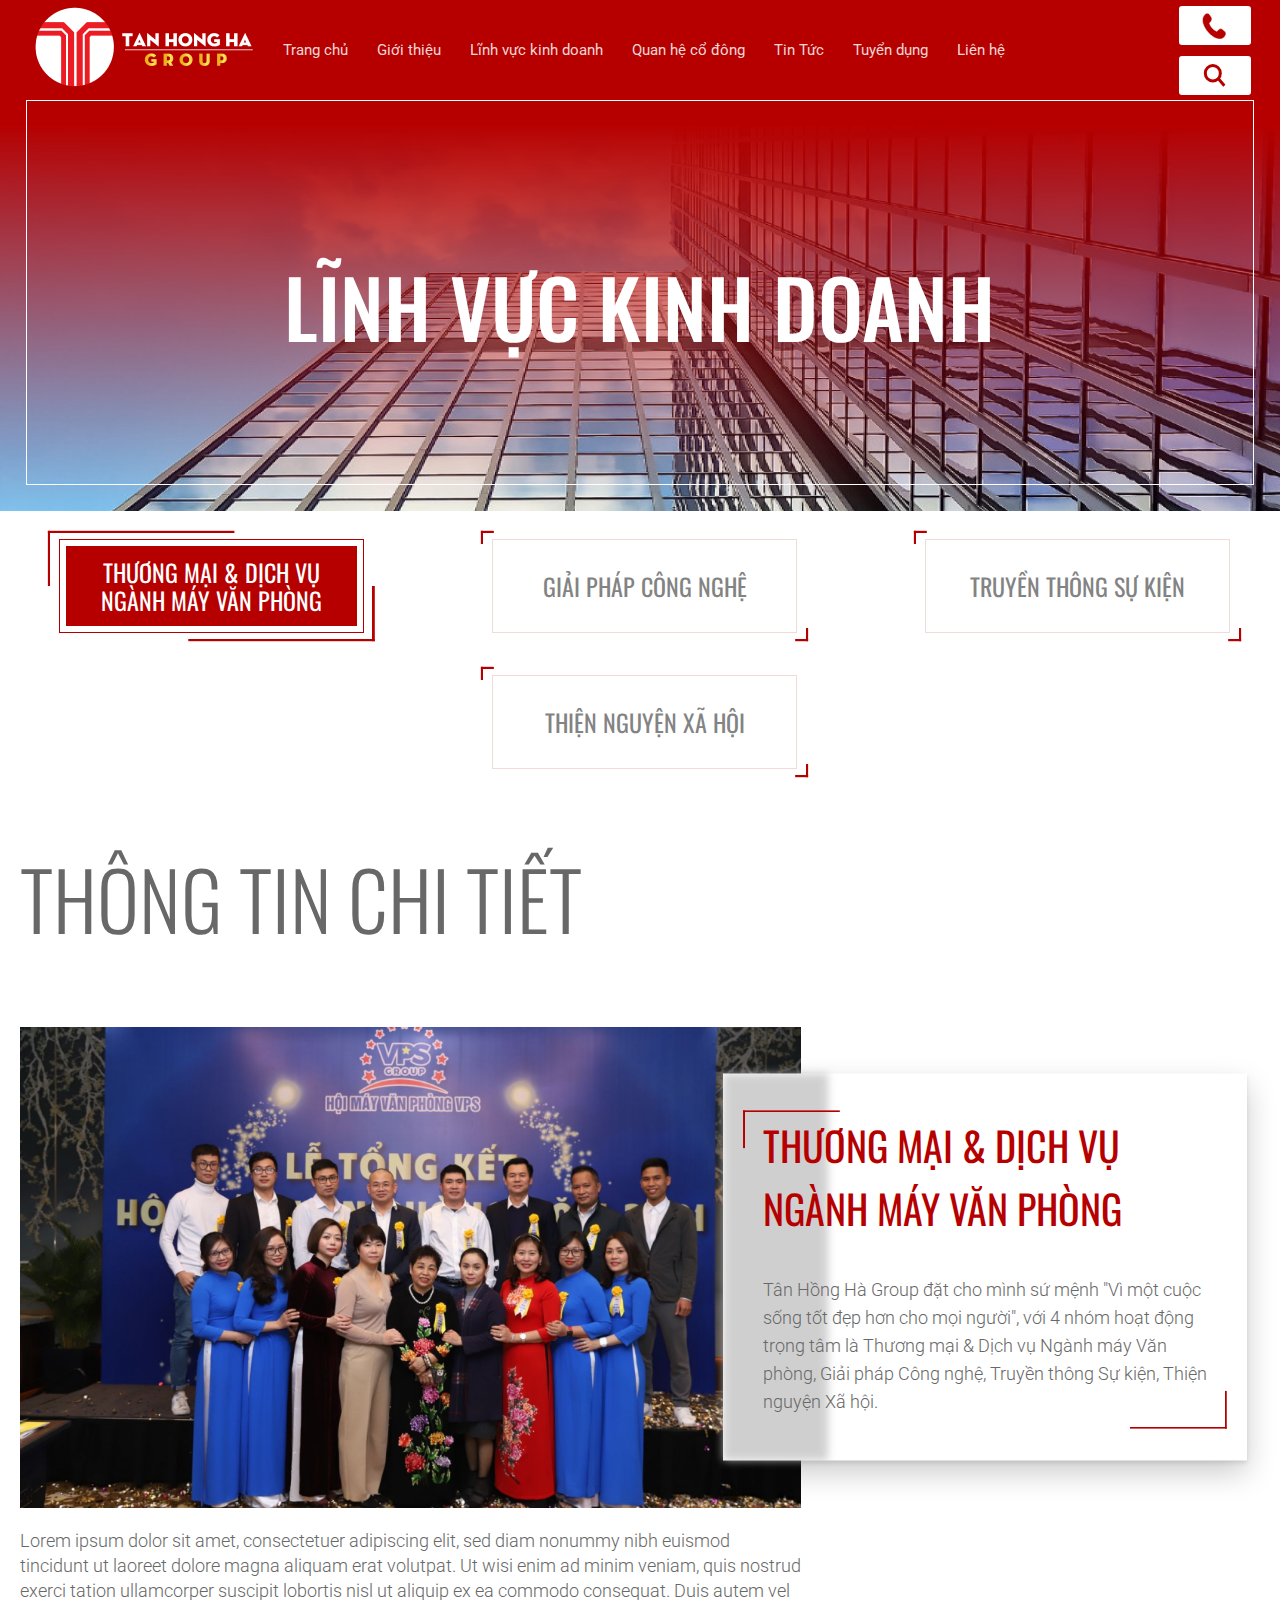
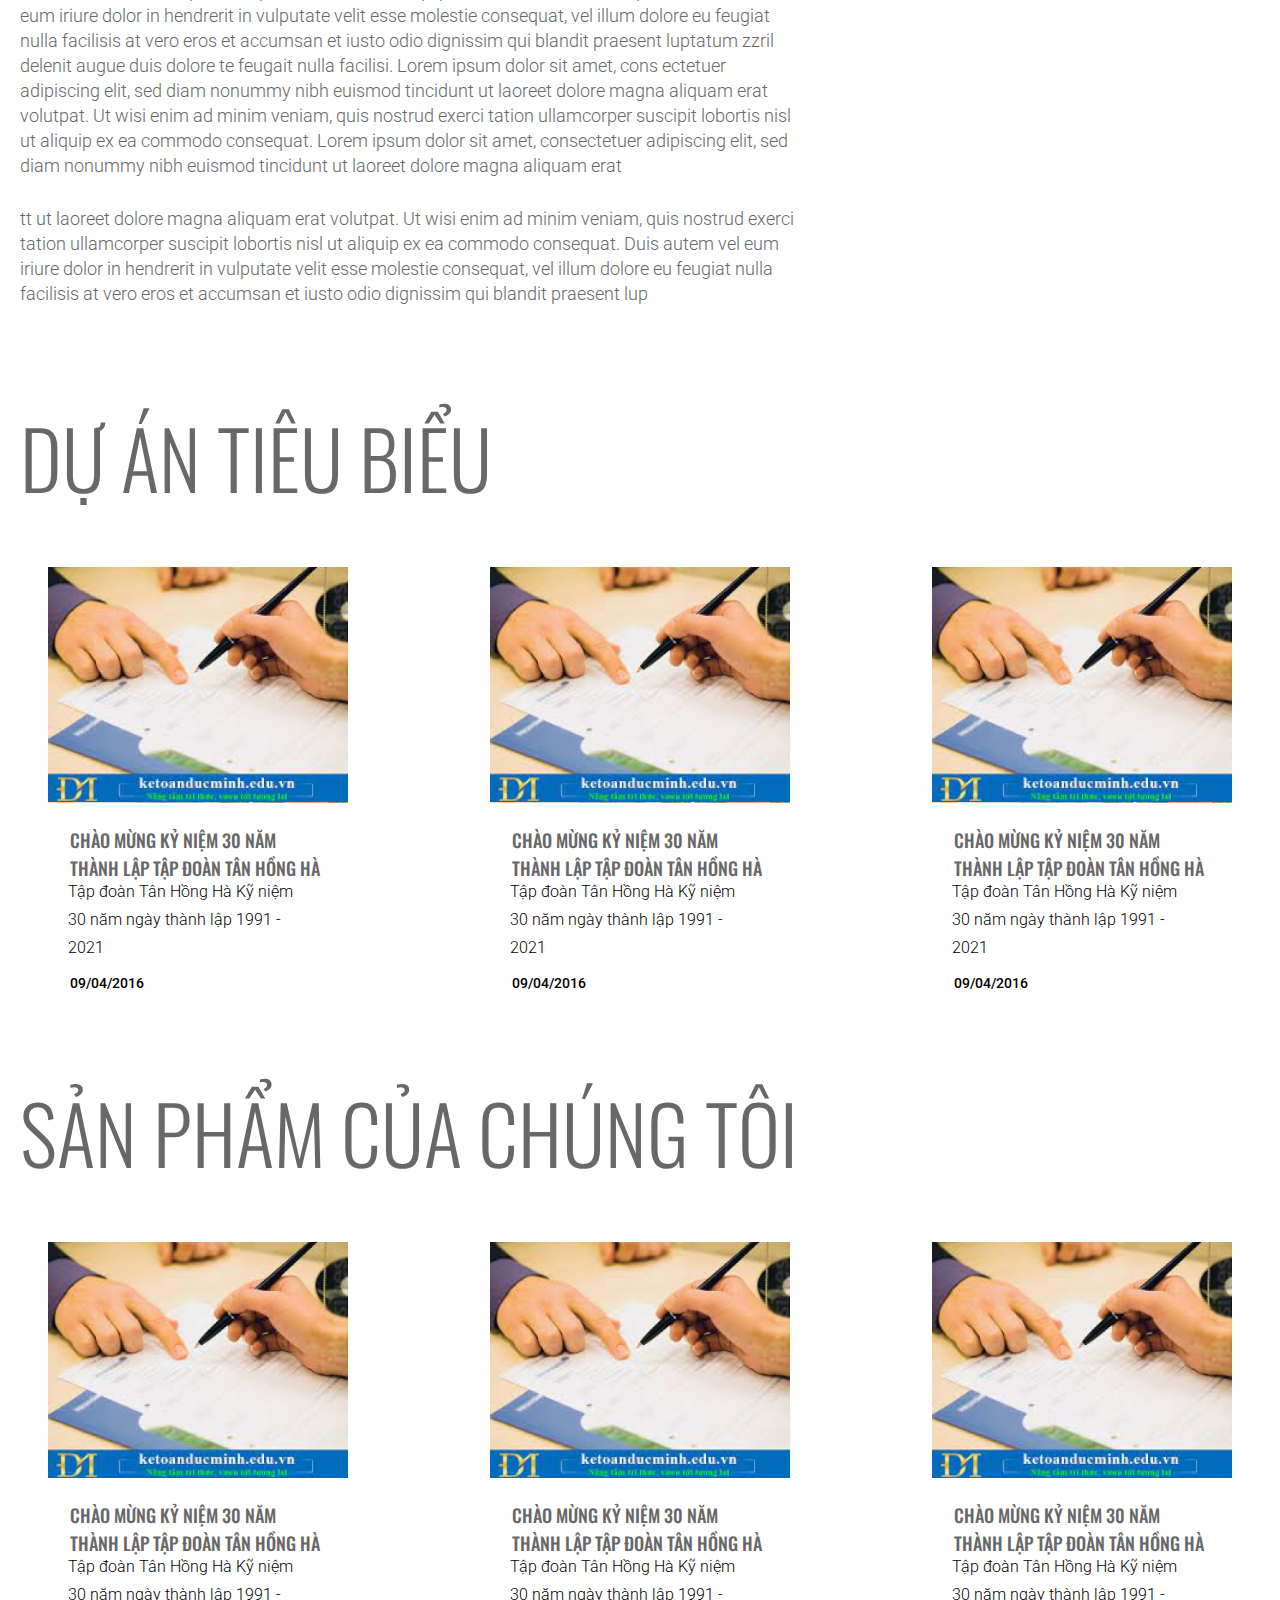
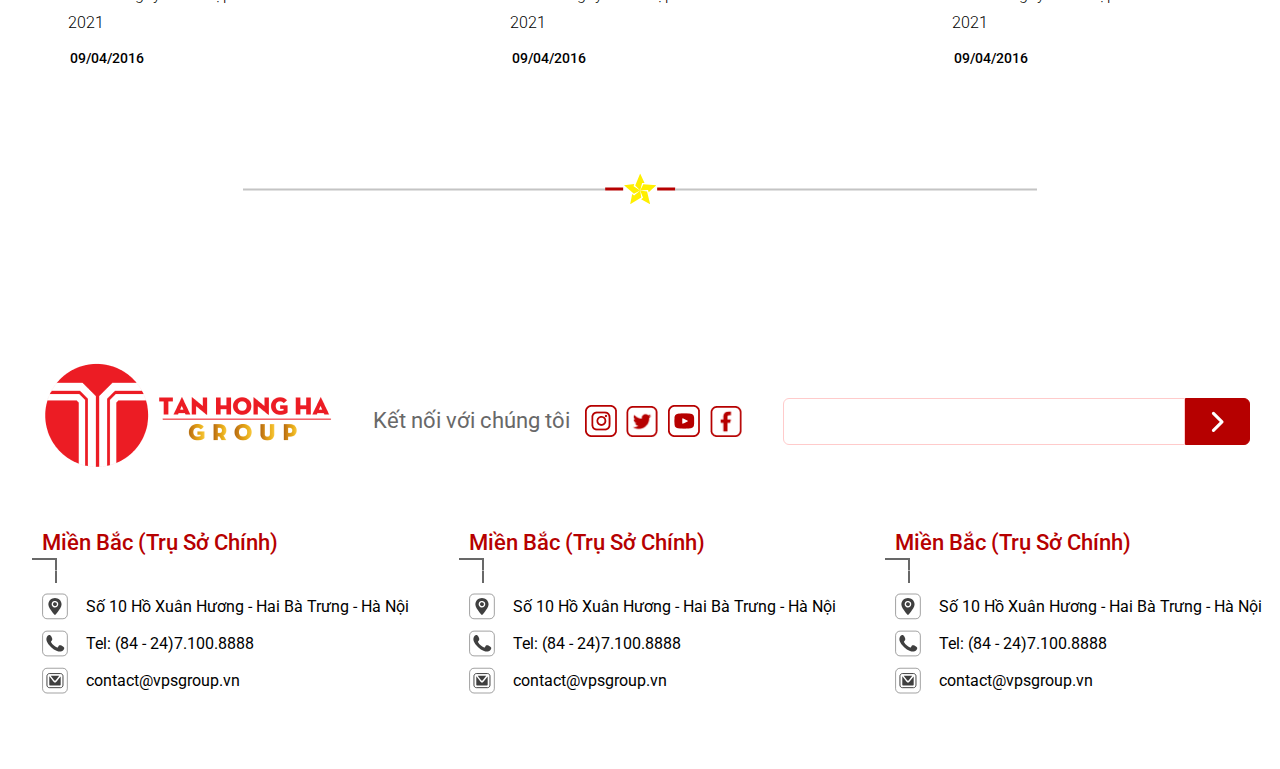
<file: business-area-detail.html>
<!DOCTYPE html>
<html lang="en">

<head>
    <meta charset="UTF-8">
    <meta http-equiv="X-UA-Compatible" content="IE=edge">
    <meta name="viewport" content="width=device-width, initial-scale=1.0">
    <title>Document</title>

    <!-- font -->
    <link rel="preconnect" href="https://fonts.googleapis.com">
    <link rel="preconnect" href="https://fonts.gstatic.com" crossorigin>
    <link
        href="https://fonts.googleapis.com/css2?family=Oswald:wght@200;300;400;500;600;700&family=Roboto:wght@100;300;400;500;700;900&display=swap"
        rel="stylesheet">
    <!-- font -->

    <link href='https://unpkg.com/boxicons@2.1.2/css/boxicons.min.css' rel='stylesheet'>

    <!-- css -->
    <link rel="stylesheet" href="./css/app.css/app.css">
    <!-- css -->

</head>

<body>

    <header class="header">
        <div class="wrapper header__main">
            <div class="header__item--mobile">
                <i class='bx bx-menu'></i>
            </div>
            <div class="header__logo">
                <a href=""><img src="./images/logo.png" alt="" srcset=""></a>
            </div>
            <ul class="header__menu">
                <li class="header__menu--top">
                    <span class="header__menu--top--close">&times;</span>
                </li>
                <li><a href="">Trang chủ</a></li>
                <li><a href="">Giới thiệu</a></li>
                <li><a href="">Lĩnh vực kinh doanh</a></li>
                <li><a href="">Quan hệ cổ đông</a></li>
                <li><a href="">Tin Tức</a></li>
                <li><a href="">Tuyển dụng</a></li>
                <li><a href="">Liên hệ</a></li>
            </ul>
            <div class="header__right">
                <div class="header__right--call">
                    <div>
                        <span>1900 96 96 35</span>
                        <svg width="25" height="28" viewBox="0 0 25 28" fill="none" xmlns="http://www.w3.org/2000/svg">
                            <path
                                d="M20.6773 17.4864L20.6865 17.496L20.6966 17.5045L23.1269 19.5618C23.6568 20.1525 23.9577 20.9539 23.9577 21.7936C23.9577 22.6389 23.6527 23.4455 23.1161 24.0373L23.1104 24.0436L23.1051 24.0503L22.1998 25.1966C20.2368 27.2539 17.5692 27.5075 14.7287 26.5434C11.8782 25.5759 8.89187 23.3892 6.38801 20.6398C3.88512 17.8914 1.8842 14.6024 0.986477 11.4531C0.0896813 8.30702 0.302618 5.34225 2.15163 3.16987L3.29249 2.08257L3.29274 2.08283L3.30199 2.07301C3.84005 1.50179 4.55531 1.1911 5.29207 1.19917C6.02507 1.20721 6.73135 1.53027 7.2584 2.10786C7.26082 2.11124 7.26584 2.11817 7.27446 2.13027L7.33735 2.21899C7.39078 2.2946 7.46558 2.40081 7.55463 2.52743C7.7327 2.78064 7.96737 3.11496 8.20116 3.44823L8.84219 4.36248L8.85684 4.38337H8.79074L9.14817 4.79686C9.65681 5.38527 9.94318 6.17099 9.94214 6.99161C9.9411 7.81223 9.65274 8.59703 9.14265 9.18383L9.13757 9.18968L9.13285 9.19583L7.52972 11.2889L7.44551 11.3988L7.49405 11.5285C8.14657 13.272 9.10621 14.8579 10.3189 16.1946C11.5317 17.5314 12.9738 18.5927 14.5631 19.3164L14.7146 19.3854L14.8367 19.2722L16.744 17.5036L16.7498 17.4982L16.7552 17.4925C17.2872 16.9325 17.9896 16.6241 18.7152 16.623C19.4409 16.6219 20.144 16.9281 20.6773 17.4864Z"
                                fill="#B60000" stroke="white" stroke-width="0.5" />
                        </svg>
                    </div>
                </div>
                <div class="header__right--search">
                    <svg width="23" height="23" viewBox="0 0 23 23" fill="none" xmlns="http://www.w3.org/2000/svg">
                        <path
                            d="M17.3456 9.24C17.3456 13.52 13.9497 16.94 9.82126 16.94C5.69278 16.94 2.29688 13.52 2.29688 9.24C2.29688 4.96002 5.69278 1.54 9.82126 1.54C13.9497 1.54 17.3456 4.96002 17.3456 9.24Z"
                            stroke="#B60000" stroke-width="3" />
                        <line y1="-1.5" x2="9.10612" y2="-1.5"
                            transform="matrix(0.651316 0.758806 -0.746228 0.665691 14.3081 15.7417)" stroke="#B60000"
                            stroke-width="3" />
                    </svg>
                </div>
            </div>
        </div>
    </header>

    <section class="banner-small" style="background-image: url('./images/business-area-image-top.png');">
        <div class="banner-small__ground">
            <div class="banner-small__ground--content">
                <h3>LĨNH VỰC KINH DOANH</h3>
            </div>
        </div>
    </section>

    <section class="wrapper catelog">
        <div class="catelog__item catelog__item--active">
            <div class="catelog__item--main">
                <h3>
                    THƯƠNG MẠI & DỊCH VỤ <br />
                    NGÀNH MÁY VĂN PHÒNG
                </h3>
            </div>
        </div>
        <div class="catelog__item">
            <div class="catelog__item--main">
                <h3>
                    GIẢI PHÁP CÔNG NGHỆ
                </h3>
            </div>
        </div>
        <div class="catelog__item">
            <div class="catelog__item--main">
                <h3>
                    TRUYỀN THÔNG SỰ KIỆN
                </h3>
            </div>
        </div>
        <div class="catelog__item">
            <div class="catelog__item--main">
                <h3>
                    THIỆN NGUYỆN XÃ HỘI
                </h3>
            </div>
        </div>
    </section>

    <section class="wrapper business-area-detail">
        <h2 class="business-area-detail__title business-area-detail__title--main">THÔNG TIN CHI TIẾT</h2>
        <div class="detail">
            <div class="detail__top">
                <img src="./images/business-detail-1.png" alt="" srcset="">
                <div class="detail__top--right">
                    <div class="detail__top--right--content">
                        <h3 class="detail__top--right--title">THƯƠNG MẠI & DỊCH VỤ
                            NGÀNH MÁY VĂN PHÒNG</h3>
                        <p class="detail__top--right--info">Tân Hồng Hà Group đặt cho mình sứ mệnh "Vì một cuộc sống tốt
                            đẹp
                            hơn cho mọi người", với 4 nhóm
                            hoạt động trọng tâm là Thương mại & Dịch vụ Ngành máy Văn phòng, Giải pháp Công nghệ, Truyền
                            thông Sự kiện, Thiện nguyện Xã hội.</p>
                    </div>
                </div>
            </div>
            <p class="detail__text">Lorem ipsum dolor sit amet, consectetuer adipiscing elit, sed diam nonummy nibh
                euismod tincidunt ut
                laoreet dolore magna aliquam erat volutpat. Ut wisi enim ad minim veniam, quis nostrud exerci tation
                ullamcorper suscipit lobortis nisl ut aliquip ex ea commodo consequat. Duis autem vel eum iriure dolor
                in hendrerit in vulputate velit esse molestie consequat, vel illum dolore eu feugiat nulla facilisis at
                vero eros et accumsan et iusto odio dignissim qui blandit praesent luptatum zzril delenit augue duis
                dolore te feugait nulla facilisi.
                Lorem ipsum dolor sit amet, cons ectetuer adipiscing elit, sed diam nonummy nibh euismod tincidunt ut
                laoreet dolore magna aliquam erat volutpat. Ut wisi enim ad minim veniam, quis nostrud exerci tation
                ullamcorper suscipit lobortis nisl ut aliquip ex ea commodo consequat.
                Lorem ipsum dolor sit amet, consectetuer adipiscing elit, sed diam nonummy nibh euismod tincidunt ut
                laoreet dolore magna aliquam erat </p>

            <p class="detail__text">tt ut laoreet dolore magna aliquam erat volutpat. Ut wisi enim ad minim veniam, quis
                nostrud exerci
                tation ullamcorper suscipit lobortis nisl ut aliquip ex ea commodo consequat. Duis autem vel eum iriure
                dolor in hendrerit in vulputate velit esse molestie consequat, vel illum dolore eu feugiat nulla
                facilisis at vero eros et accumsan et iusto odio dignissim qui blandit praesent lup</p>
        </div>
    </section>

    <section class="wrapper business-area-detail">
        <h2 class="business-area-detail__title business-area-detail__title--child">DỰ ÁN TIÊU BIỂU</h2>
        <div class="wrapper news__event__content">
            <div id="button__slider--left--first"
                class="news__event__content--button news__event__content--button--left">
                <svg width="23" height="24" viewBox="0 0 23 24" fill="none" xmlns="http://www.w3.org/2000/svg">
                    <path d="M21.6408 11.9999H1.84229" stroke="#9B9B9B" stroke-linecap="round" />
                    <path d="M11.4741 1.09607L0.7722 11.9999L11.4741 22.9038" stroke="#9B9B9B" stroke-linecap="round" />
                </svg>
            </div>
            <div class="scroll__slider">
                <div class="news__event__content--main scroll__slider--main" id="slider__main--first">
                    <div class="news__event__content--child">
                        <div class="news__event__content--item">
                            <div class="news__event__content--item--images">
                                <img src="./images/news-event.png" alt="">
                                <img src="./images/news-event-main--1.png" alt="">
                            </div>
                            <a href="">
                                <h3>CHÀO MỪNG KỶ NIỆM 30 NĂM THÀNH LẬP TẬP ĐOÀN TÂN HỒNG HÀ</h3>
                            </a>
                            <p>Tập đoàn Tân Hồng Hà Kỹ niệm 30 năm ngày thành lập 1991 - 2021</p>
                            <div class="news__event__content--item--footer">
                                <span>09/04/2016</span>
                                <div class="news__event__content--item--footer--continue">
                                    <a href="">Tiếp</a>
                                    <svg width="21" height="8" viewBox="0 0 21 8" fill="none"
                                        xmlns="http://www.w3.org/2000/svg">
                                        <path
                                            d="M1 3.5C0.723858 3.5 0.5 3.72386 0.5 4C0.5 4.27614 0.723858 4.5 1 4.5L1 3.5ZM20.3536 4.35355C20.5488 4.15829 20.5488 3.84171 20.3536 3.64644L17.1716 0.464465C16.9763 0.269203 16.6597 0.269203 16.4645 0.464465C16.2692 0.659727 16.2692 0.976309 16.4645 1.17157L19.2929 4L16.4645 6.82843C16.2692 7.02369 16.2692 7.34027 16.4645 7.53553C16.6597 7.73079 16.9763 7.73079 17.1716 7.53553L20.3536 4.35355ZM1 4.5L20 4.5L20 3.5L1 3.5L1 4.5Z"
                                            fill="#B60000" />
                                    </svg>
                                </div>
                            </div>
                        </div>
                    </div>
                    <div class="news__event__content--child">
                        <div class="news__event__content--item">
                            <div class="news__event__content--item--images">
                                <img src="./images/news-event.png" alt="">
                                <img src="./images/news-event-main--1.png" alt="">
                            </div>
                            <a href="">
                                <h3>CHÀO MỪNG KỶ NIỆM 30 NĂM THÀNH LẬP TẬP ĐOÀN TÂN HỒNG HÀ</h3>
                            </a>
                            <p>Tập đoàn Tân Hồng Hà Kỹ niệm 30 năm ngày thành lập 1991 - 2021</p>
                            <div class="news__event__content--item--footer">
                                <span>09/04/2016</span>
                                <div class="news__event__content--item--footer--continue">
                                    <a href="">Tiếp</a>
                                    <svg width="21" height="8" viewBox="0 0 21 8" fill="none"
                                        xmlns="http://www.w3.org/2000/svg">
                                        <path
                                            d="M1 3.5C0.723858 3.5 0.5 3.72386 0.5 4C0.5 4.27614 0.723858 4.5 1 4.5L1 3.5ZM20.3536 4.35355C20.5488 4.15829 20.5488 3.84171 20.3536 3.64644L17.1716 0.464465C16.9763 0.269203 16.6597 0.269203 16.4645 0.464465C16.2692 0.659727 16.2692 0.976309 16.4645 1.17157L19.2929 4L16.4645 6.82843C16.2692 7.02369 16.2692 7.34027 16.4645 7.53553C16.6597 7.73079 16.9763 7.73079 17.1716 7.53553L20.3536 4.35355ZM1 4.5L20 4.5L20 3.5L1 3.5L1 4.5Z"
                                            fill="#B60000" />
                                    </svg>
                                </div>
                            </div>
                        </div>
                    </div>
                    <div class="news__event__content--child">
                        <div class="news__event__content--item">
                            <div class="news__event__content--item--images">
                                <img src="./images/news-event.png" alt="">
                                <img src="./images/news-event-main--1.png" alt="">
                            </div>
                            <a href="">
                                <h3>CHÀO MỪNG KỶ NIỆM 30 NĂM THÀNH LẬP TẬP ĐOÀN TÂN HỒNG HÀ</h3>
                            </a>
                            <p>Tập đoàn Tân Hồng Hà Kỹ niệm 30 năm ngày thành lập 1991 - 2021</p>
                            <div class="news__event__content--item--footer">
                                <span>09/04/2016</span>
                                <div class="news__event__content--item--footer--continue">
                                    <a href="">Tiếp</a>
                                    <svg width="21" height="8" viewBox="0 0 21 8" fill="none"
                                        xmlns="http://www.w3.org/2000/svg">
                                        <path
                                            d="M1 3.5C0.723858 3.5 0.5 3.72386 0.5 4C0.5 4.27614 0.723858 4.5 1 4.5L1 3.5ZM20.3536 4.35355C20.5488 4.15829 20.5488 3.84171 20.3536 3.64644L17.1716 0.464465C16.9763 0.269203 16.6597 0.269203 16.4645 0.464465C16.2692 0.659727 16.2692 0.976309 16.4645 1.17157L19.2929 4L16.4645 6.82843C16.2692 7.02369 16.2692 7.34027 16.4645 7.53553C16.6597 7.73079 16.9763 7.73079 17.1716 7.53553L20.3536 4.35355ZM1 4.5L20 4.5L20 3.5L1 3.5L1 4.5Z"
                                            fill="#B60000" />
                                    </svg>
                                </div>
                            </div>
                        </div>
                    </div>
                    <div class="news__event__content--child">
                        <div class="news__event__content--item">
                            <div class="news__event__content--item--images">
                                <img src="./images/news-event.png" alt="">
                                <img src="./images/news-event-main--1.png" alt="">
                            </div>
                            <a href="">
                                <h3>CHÀO MỪNG KỶ NIỆM 30 NĂM THÀNH LẬP TẬP ĐOÀN TÂN HỒNG HÀ</h3>
                            </a>
                            <p>Tập đoàn Tân Hồng Hà Kỹ niệm 30 năm ngày thành lập 1991 - 2021</p>
                            <div class="news__event__content--item--footer">
                                <span>09/04/2016</span>
                                <div class="news__event__content--item--footer--continue">
                                    <a href="">Tiếp</a>
                                    <svg width="21" height="8" viewBox="0 0 21 8" fill="none"
                                        xmlns="http://www.w3.org/2000/svg">
                                        <path
                                            d="M1 3.5C0.723858 3.5 0.5 3.72386 0.5 4C0.5 4.27614 0.723858 4.5 1 4.5L1 3.5ZM20.3536 4.35355C20.5488 4.15829 20.5488 3.84171 20.3536 3.64644L17.1716 0.464465C16.9763 0.269203 16.6597 0.269203 16.4645 0.464465C16.2692 0.659727 16.2692 0.976309 16.4645 1.17157L19.2929 4L16.4645 6.82843C16.2692 7.02369 16.2692 7.34027 16.4645 7.53553C16.6597 7.73079 16.9763 7.73079 17.1716 7.53553L20.3536 4.35355ZM1 4.5L20 4.5L20 3.5L1 3.5L1 4.5Z"
                                            fill="#B60000" />
                                    </svg>
                                </div>
                            </div>
                        </div>
                    </div>
                </div>
            </div>
            <div id="button__slider--right--first"
                class="news__event__content--button news__event__content--button--right">
                <svg width="23" height="24" viewBox="0 0 23 24" fill="none" xmlns="http://www.w3.org/2000/svg">
                    <path d="M1.35916 11.9999H21.1577" stroke="#9B9B9B" stroke-linecap="round" />
                    <path d="M11.5259 1.09607L22.2278 11.9999L11.5259 22.9038" stroke="#9B9B9B"
                        stroke-linecap="round" />
                </svg>
            </div>
        </div>
    </section>

    <section class="wrapper business-area-detail">
        <h2 class="business-area-detail__title business-area-detail__title--child">SẢN PHẨM CỦA CHÚNG TÔI</h2>
        <div class="wrapper news__event__content">
            <div id="button__slider--left--second"
                class="news__event__content--button news__event__content--button--left">
                <svg width="23" height="24" viewBox="0 0 23 24" fill="none" xmlns="http://www.w3.org/2000/svg">
                    <path d="M21.6408 11.9999H1.84229" stroke="#9B9B9B" stroke-linecap="round" />
                    <path d="M11.4741 1.09607L0.7722 11.9999L11.4741 22.9038" stroke="#9B9B9B" stroke-linecap="round" />
                </svg>
            </div>
            <div class="scroll__slider">
                <div class="news__event__content--main scroll__slider--main" id="slider__main--second">
                    <div class="news__event__content--child">
                        <div class="news__event__content--item">
                            <div class="news__event__content--item--images">
                                <img src="./images/news-event.png" alt="">
                                <img src="./images/news-event-main--1.png" alt="">
                            </div>
                            <a href="">
                                <h3>CHÀO MỪNG KỶ NIỆM 30 NĂM THÀNH LẬP TẬP ĐOÀN TÂN HỒNG HÀ</h3>
                            </a>
                            <p>Tập đoàn Tân Hồng Hà Kỹ niệm 30 năm ngày thành lập 1991 - 2021</p>
                            <div class="news__event__content--item--footer">
                                <span>09/04/2016</span>
                                <div class="news__event__content--item--footer--continue">
                                    <a href="">Tiếp</a>
                                    <svg width="21" height="8" viewBox="0 0 21 8" fill="none"
                                        xmlns="http://www.w3.org/2000/svg">
                                        <path
                                            d="M1 3.5C0.723858 3.5 0.5 3.72386 0.5 4C0.5 4.27614 0.723858 4.5 1 4.5L1 3.5ZM20.3536 4.35355C20.5488 4.15829 20.5488 3.84171 20.3536 3.64644L17.1716 0.464465C16.9763 0.269203 16.6597 0.269203 16.4645 0.464465C16.2692 0.659727 16.2692 0.976309 16.4645 1.17157L19.2929 4L16.4645 6.82843C16.2692 7.02369 16.2692 7.34027 16.4645 7.53553C16.6597 7.73079 16.9763 7.73079 17.1716 7.53553L20.3536 4.35355ZM1 4.5L20 4.5L20 3.5L1 3.5L1 4.5Z"
                                            fill="#B60000" />
                                    </svg>
                                </div>
                            </div>
                        </div>
                    </div>
                    <div class="news__event__content--child">
                        <div class="news__event__content--item">
                            <div class="news__event__content--item--images">
                                <img src="./images/news-event.png" alt="">
                                <img src="./images/news-event-main--1.png" alt="">
                            </div>
                            <a href="">
                                <h3>CHÀO MỪNG KỶ NIỆM 30 NĂM THÀNH LẬP TẬP ĐOÀN TÂN HỒNG HÀ</h3>
                            </a>
                            <p>Tập đoàn Tân Hồng Hà Kỹ niệm 30 năm ngày thành lập 1991 - 2021</p>
                            <div class="news__event__content--item--footer">
                                <span>09/04/2016</span>
                                <div class="news__event__content--item--footer--continue">
                                    <a href="">Tiếp</a>
                                    <svg width="21" height="8" viewBox="0 0 21 8" fill="none"
                                        xmlns="http://www.w3.org/2000/svg">
                                        <path
                                            d="M1 3.5C0.723858 3.5 0.5 3.72386 0.5 4C0.5 4.27614 0.723858 4.5 1 4.5L1 3.5ZM20.3536 4.35355C20.5488 4.15829 20.5488 3.84171 20.3536 3.64644L17.1716 0.464465C16.9763 0.269203 16.6597 0.269203 16.4645 0.464465C16.2692 0.659727 16.2692 0.976309 16.4645 1.17157L19.2929 4L16.4645 6.82843C16.2692 7.02369 16.2692 7.34027 16.4645 7.53553C16.6597 7.73079 16.9763 7.73079 17.1716 7.53553L20.3536 4.35355ZM1 4.5L20 4.5L20 3.5L1 3.5L1 4.5Z"
                                            fill="#B60000" />
                                    </svg>
                                </div>
                            </div>
                        </div>
                    </div>
                    <div class="news__event__content--child">
                        <div class="news__event__content--item">
                            <div class="news__event__content--item--images">
                                <img src="./images/news-event.png" alt="">
                                <img src="./images/news-event-main--1.png" alt="">
                            </div>
                            <a href="">
                                <h3>CHÀO MỪNG KỶ NIỆM 30 NĂM THÀNH LẬP TẬP ĐOÀN TÂN HỒNG HÀ</h3>
                            </a>
                            <p>Tập đoàn Tân Hồng Hà Kỹ niệm 30 năm ngày thành lập 1991 - 2021</p>
                            <div class="news__event__content--item--footer">
                                <span>09/04/2016</span>
                                <div class="news__event__content--item--footer--continue">
                                    <a href="">Tiếp</a>
                                    <svg width="21" height="8" viewBox="0 0 21 8" fill="none"
                                        xmlns="http://www.w3.org/2000/svg">
                                        <path
                                            d="M1 3.5C0.723858 3.5 0.5 3.72386 0.5 4C0.5 4.27614 0.723858 4.5 1 4.5L1 3.5ZM20.3536 4.35355C20.5488 4.15829 20.5488 3.84171 20.3536 3.64644L17.1716 0.464465C16.9763 0.269203 16.6597 0.269203 16.4645 0.464465C16.2692 0.659727 16.2692 0.976309 16.4645 1.17157L19.2929 4L16.4645 6.82843C16.2692 7.02369 16.2692 7.34027 16.4645 7.53553C16.6597 7.73079 16.9763 7.73079 17.1716 7.53553L20.3536 4.35355ZM1 4.5L20 4.5L20 3.5L1 3.5L1 4.5Z"
                                            fill="#B60000" />
                                    </svg>
                                </div>
                            </div>
                        </div>
                    </div>
                    <div class="news__event__content--child">
                        <div class="news__event__content--item">
                            <div class="news__event__content--item--images">
                                <img src="./images/news-event.png" alt="">
                                <img src="./images/news-event-main--1.png" alt="">
                            </div>
                            <a href="">
                                <h3>CHÀO MỪNG KỶ NIỆM 30 NĂM THÀNH LẬP TẬP ĐOÀN TÂN HỒNG HÀ</h3>
                            </a>
                            <p>Tập đoàn Tân Hồng Hà Kỹ niệm 30 năm ngày thành lập 1991 - 2021</p>
                            <div class="news__event__content--item--footer">
                                <span>09/04/2016</span>
                                <div class="news__event__content--item--footer--continue">
                                    <a href="">Tiếp</a>
                                    <svg width="21" height="8" viewBox="0 0 21 8" fill="none"
                                        xmlns="http://www.w3.org/2000/svg">
                                        <path
                                            d="M1 3.5C0.723858 3.5 0.5 3.72386 0.5 4C0.5 4.27614 0.723858 4.5 1 4.5L1 3.5ZM20.3536 4.35355C20.5488 4.15829 20.5488 3.84171 20.3536 3.64644L17.1716 0.464465C16.9763 0.269203 16.6597 0.269203 16.4645 0.464465C16.2692 0.659727 16.2692 0.976309 16.4645 1.17157L19.2929 4L16.4645 6.82843C16.2692 7.02369 16.2692 7.34027 16.4645 7.53553C16.6597 7.73079 16.9763 7.73079 17.1716 7.53553L20.3536 4.35355ZM1 4.5L20 4.5L20 3.5L1 3.5L1 4.5Z"
                                            fill="#B60000" />
                                    </svg>
                                </div>
                            </div>
                        </div>
                    </div>
                </div>
            </div>
            <div id="button__slider--right--second"
                class="news__event__content--button news__event__content--button--right">
                <svg width="23" height="24" viewBox="0 0 23 24" fill="none" xmlns="http://www.w3.org/2000/svg">
                    <path d="M1.35916 11.9999H21.1577" stroke="#9B9B9B" stroke-linecap="round" />
                    <path d="M11.5259 1.09607L22.2278 11.9999L11.5259 22.9038" stroke="#9B9B9B"
                        stroke-linecap="round" />
                </svg>
            </div>
        </div>
    </section>

    <section class="" style="margin: 10.5rem 0rem 7.5rem 0rem;">
        <div class="title__footer">
            <span class="title__footer--dark" style="width: 36.2rem;"></span>
            <span class="title__footer--light"></span>
            <svg width="33" height="31" viewBox="0 0 33 31" fill="none" xmlns="http://www.w3.org/2000/svg">
                <g clip-path="url(#clip0_107_826)">
                    <path d="M16.1656 0L11.2261 12.0657L16.1656 17.0052L18.118 9.41048H20.5389L16.1656 0Z"
                        fill="#FFEF00" />
                    <path d="M0 11.7533L9.93762 20.1681L16.1657 17.0052L9.56667 12.7881L10.3086 10.5038L0 11.7533Z"
                        fill="#FFEF00" />
                    <path
                        d="M6.16943 30.75L17.259 23.8972L16.1656 17.0052L10.1328 21.9838L8.18039 20.5586L6.16943 30.75Z"
                        fill="#FFEF00" />
                    <path
                        d="M26.1617 30.75L23.0574 18.0986L16.1655 17.0052L19.0355 24.2876L17.0831 25.6933L26.1617 30.75Z"
                        fill="#FFEF00" />
                    <path
                        d="M32.3312 11.7533L19.3284 10.7771L16.1655 17.0052L23.9751 16.5171L24.717 18.8014L32.3312 11.7533Z"
                        fill="#FFEF00" />
                </g>
                <defs>
                    <clipPath id="clip0_107_826">
                        <rect width="32.3314" height="30.75" fill="white" />
                    </clipPath>
                </defs>
            </svg>
            <span class="title__footer--light"></span>
            <span class="title__footer--dark" style="width: 36.2rem;"></span>
        </div>
    </section>

    <div class="clear-both"></div>

    <footer class="footer wrapper">
        <div class="footer__top">
            <a href=""><img src="./images/logo-color.png" alt="" srcset=""></a>
            <div class="footer__top--right">
                <div class="footer__top--right--socical">
                    <span>Kết nối với chúng tôi</span>
                    <div>
                        <ul>
                            <li><a href=""><img src="./images/instagram.png" alt="" srcset=""></a></li>
                            <li><a href=""><img src="./images/twitter.png" alt="" srcset=""></a></li>
                            <li><a href=""><img src="./images/youtube.png" alt="" srcset=""></a></li>
                            <li><a href=""><img src="./images/facebook.png" alt="" srcset=""></a></li>
                        </ul>
                        <form class="footer__top--right--main">
                            <input type="text">
                            <button>
                                <svg width="13" height="21" viewBox="0 0 13 21" fill="none"
                                    xmlns="http://www.w3.org/2000/svg">
                                    <path d="M2.46094 2.40527L10.9609 10.9053L2.46094 19.4053" stroke="white"
                                        stroke-width="3" stroke-linecap="round" stroke-linejoin="round" />
                                </svg>
                            </button>
                        </form>
                    </div>
                </div>
            </div>
        </div>
        <div class="footer__end">
            <div class="footer__end--item">
                <p class="footer__end--item--title">Miền Bắc (Trụ Sở Chính)</p>
                <div class="footer__end--item--border">
                </div>
                <div>
                    <svg width="26" height="27" viewBox="0 0 26 27" fill="none" xmlns="http://www.w3.org/2000/svg">
                        <path
                            d="M12.9597 9.21582C12.5704 9.21582 12.19 9.33124 11.8663 9.54748C11.5427 9.76372 11.2905 10.0711 11.1415 10.4307C10.9926 10.7903 10.9536 11.186 11.0295 11.5677C11.1054 11.9495 11.2929 12.3001 11.5681 12.5753C11.8433 12.8506 12.194 13.038 12.5757 13.1139C12.9575 13.1899 13.3532 13.1509 13.7128 13.002C14.0724 12.853 14.3797 12.6008 14.596 12.2771C14.8122 11.9535 14.9276 11.573 14.9276 11.1838C14.9276 10.6619 14.7203 10.1613 14.3512 9.79223C13.9822 9.42316 13.4816 9.21582 12.9597 9.21582Z"
                            fill="#3F3F3F" />
                        <path
                            d="M12.9592 4.89795C11.2084 4.89795 9.52936 5.59344 8.29137 6.83143C7.05339 8.06941 6.35791 9.74848 6.35791 11.4993C6.35791 14.6041 11.1345 20.2214 12.5675 21.8168C12.6167 21.8703 12.6765 21.9131 12.7431 21.9423C12.8097 21.9716 12.8817 21.9867 12.9544 21.9867C13.0272 21.9867 13.0991 21.9716 13.1657 21.9423C13.2323 21.9131 13.2921 21.8703 13.3413 21.8168C14.7552 20.2214 19.5605 14.6041 19.5605 11.4993C19.5605 9.74848 18.865 8.06941 17.627 6.83143C16.389 5.59344 14.71 4.89795 12.9592 4.89795ZM12.9592 14.4512C12.3122 14.4531 11.6792 14.2628 11.1405 13.9046C10.6017 13.5463 10.1814 13.0361 9.93298 12.4387C9.68451 11.8413 9.61901 11.1836 9.74477 10.5489C9.87053 9.91428 10.1819 9.33124 10.6394 8.87374C11.0969 8.41624 11.6799 8.10488 12.3146 7.97911C12.9493 7.85335 13.607 7.91886 14.2044 8.16733C14.8018 8.4158 15.3119 8.83605 15.6702 9.3748C16.0285 9.91355 16.2188 10.5465 16.2169 11.1935C16.2118 12.0551 15.8667 12.8798 15.2566 13.4881C14.6465 14.0964 13.8208 14.4392 12.9592 14.4417V14.4512Z"
                            fill="#3F3F3F" />
                        <path
                            d="M20.8793 1H5.03043C2.57176 1 0.578613 2.99315 0.578613 5.45182V21.3007C0.578613 23.7593 2.57176 25.7525 5.03043 25.7525H20.8793C23.338 25.7525 25.3311 23.7593 25.3311 21.3007V5.45182C25.3311 2.99315 23.338 1 20.8793 1Z"
                            stroke="#444444" stroke-width="0.5" stroke-miterlimit="10" />
                    </svg>
                    <p>Số 10 Hồ Xuân Hương - Hai Bà Trưng - Hà Nội</p>
                </div>
                <div>
                    <svg width="26" height="27" viewBox="0 0 26 27" fill="none" xmlns="http://www.w3.org/2000/svg">
                        <path fill-rule="evenodd" clip-rule="evenodd"
                            d="M20.0958 15.9312C19.7308 15.641 19.305 15.4369 18.85 15.3344C18.3951 15.2318 17.9229 15.2334 17.4687 15.3389C16.7808 15.616 16.3509 16.6859 15.9019 17.2496C15.8094 17.3788 15.672 17.469 15.5166 17.5026C15.3612 17.5361 15.1989 17.5106 15.0613 17.4311C12.562 16.4549 10.4651 14.6643 9.10956 12.3487C8.99702 12.1999 8.9444 12.0143 8.96208 11.8286C8.97977 11.6429 9.06649 11.4705 9.2051 11.3457C9.71338 10.8688 10.0859 10.2655 10.2846 9.59741C10.3248 8.87511 10.1592 8.15623 9.80696 7.52436C9.52397 6.62342 8.99051 5.82157 8.26888 5.21246C7.89773 5.04147 7.48461 4.98292 7.08056 5.04404C6.6765 5.10516 6.29919 5.28326 5.9952 5.55638C5.46951 6.0061 5.05215 6.56872 4.77425 7.20226C4.49635 7.83581 4.36508 8.52392 4.39025 9.21528C4.3899 9.60819 4.43804 9.99965 4.53356 10.3808C4.77645 11.2881 5.15316 12.1543 5.65129 12.9506C6.01666 13.5642 6.41531 14.1574 6.84544 14.7275C8.2107 16.6033 9.92697 18.1963 11.8991 19.4182C12.8862 20.0362 13.9407 20.5394 15.0421 20.918C16.1916 21.4339 17.4585 21.6318 18.7106 21.4912C19.4247 21.3816 20.101 21.0988 20.6806 20.6675C21.2601 20.2362 21.7252 19.6695 22.0351 19.0169C22.2169 18.6231 22.2736 18.183 22.1975 17.7559C21.9778 16.8674 20.8027 16.3516 20.0958 15.9312Z"
                            fill="#3F3F3F" />
                        <path
                            d="M20.8793 1.12354H5.03043C2.57176 1.12354 0.578613 3.11668 0.578613 5.57535V21.4242C0.578613 23.8829 2.57176 25.876 5.03043 25.876H20.8793C23.338 25.876 25.3311 23.8829 25.3311 21.4242V5.57535C25.3311 3.11668 23.338 1.12354 20.8793 1.12354Z"
                            stroke="#444444" stroke-width="0.5" stroke-miterlimit="10" />
                    </svg>
                    <p>Tel: (84 - 24)7.100.8888</p>
                </div>
                <div>
                    <svg width="26" height="27" viewBox="0 0 26 27" fill="none" xmlns="http://www.w3.org/2000/svg">
                        <path
                            d="M20.9747 9.16706V18.0803C21.006 18.7304 20.78 19.3667 20.3454 19.8513C19.9109 20.3359 19.3029 20.6297 18.6532 20.6692H7.25621C6.60823 20.6273 6.00267 20.3324 5.57016 19.8481C5.13766 19.3638 4.91287 18.7288 4.94431 18.0803V9.16706C4.91536 8.51912 5.14101 7.88555 5.57302 7.40178C6.00503 6.918 6.60913 6.62238 7.25621 6.57812H18.6532C19.302 6.61999 19.9085 6.91457 20.3426 7.39861C20.7766 7.88265 21.0035 8.51757 20.9747 9.16706Z"
                            stroke="#444444" stroke-miterlimit="10" />
                        <path
                            d="M17.2301 8.67969L13.7909 13.1888C13.6955 13.321 13.5708 13.4295 13.4267 13.5057C13.2825 13.5819 13.1228 13.6239 12.9598 13.6283C12.7965 13.6253 12.6361 13.584 12.4918 13.5077C12.3474 13.4314 12.223 13.3221 12.1286 13.1888L8.68945 8.67969H8.89006H17.0294H17.2301Z"
                            fill="#3F3F3F" />
                        <path
                            d="M18.6823 9.80713V17.4497C18.6983 17.735 18.6024 18.0153 18.4152 18.2311C18.2279 18.4469 17.9639 18.5813 17.6792 18.6057H8.24061C7.96361 18.5721 7.71006 18.4334 7.5323 18.2183C7.35454 18.0032 7.26612 17.7281 7.28529 17.4497V9.80713C7.28669 9.65747 7.3125 9.50903 7.36172 9.36768L11.355 14.622C11.5407 14.888 11.788 15.1053 12.0758 15.2553C12.3635 15.4054 12.6832 15.4837 13.0077 15.4837C13.3322 15.4837 13.6519 15.4054 13.9396 15.2553C14.2274 15.1053 14.4746 14.888 14.6604 14.622L18.6537 9.37724C18.6876 9.51786 18.6973 9.66325 18.6823 9.80713Z"
                            fill="#3F3F3F" />
                        <path
                            d="M20.8793 1.24756H5.03043C2.57176 1.24756 0.578613 3.24071 0.578613 5.69938V21.5482C0.578613 24.0069 2.57176 26 5.03043 26H20.8793C23.338 26 25.3311 24.0069 25.3311 21.5482V5.69938C25.3311 3.24071 23.338 1.24756 20.8793 1.24756Z"
                            stroke="#444444" stroke-width="0.5" stroke-miterlimit="10" />
                    </svg>
                    <p>contact@vpsgroup.vn</p>
                </div>
            </div>
            <div class="footer__end--item">
                <p class="footer__end--item--title">Miền Bắc (Trụ Sở Chính)</p>
                <div class="footer__end--item--border">
                </div>
                <div>
                    <svg width="26" height="27" viewBox="0 0 26 27" fill="none" xmlns="http://www.w3.org/2000/svg">
                        <path
                            d="M12.9597 9.21582C12.5704 9.21582 12.19 9.33124 11.8663 9.54748C11.5427 9.76372 11.2905 10.0711 11.1415 10.4307C10.9926 10.7903 10.9536 11.186 11.0295 11.5677C11.1054 11.9495 11.2929 12.3001 11.5681 12.5753C11.8433 12.8506 12.194 13.038 12.5757 13.1139C12.9575 13.1899 13.3532 13.1509 13.7128 13.002C14.0724 12.853 14.3797 12.6008 14.596 12.2771C14.8122 11.9535 14.9276 11.573 14.9276 11.1838C14.9276 10.6619 14.7203 10.1613 14.3512 9.79223C13.9822 9.42316 13.4816 9.21582 12.9597 9.21582Z"
                            fill="#3F3F3F" />
                        <path
                            d="M12.9592 4.89795C11.2084 4.89795 9.52936 5.59344 8.29137 6.83143C7.05339 8.06941 6.35791 9.74848 6.35791 11.4993C6.35791 14.6041 11.1345 20.2214 12.5675 21.8168C12.6167 21.8703 12.6765 21.9131 12.7431 21.9423C12.8097 21.9716 12.8817 21.9867 12.9544 21.9867C13.0272 21.9867 13.0991 21.9716 13.1657 21.9423C13.2323 21.9131 13.2921 21.8703 13.3413 21.8168C14.7552 20.2214 19.5605 14.6041 19.5605 11.4993C19.5605 9.74848 18.865 8.06941 17.627 6.83143C16.389 5.59344 14.71 4.89795 12.9592 4.89795ZM12.9592 14.4512C12.3122 14.4531 11.6792 14.2628 11.1405 13.9046C10.6017 13.5463 10.1814 13.0361 9.93298 12.4387C9.68451 11.8413 9.61901 11.1836 9.74477 10.5489C9.87053 9.91428 10.1819 9.33124 10.6394 8.87374C11.0969 8.41624 11.6799 8.10488 12.3146 7.97911C12.9493 7.85335 13.607 7.91886 14.2044 8.16733C14.8018 8.4158 15.3119 8.83605 15.6702 9.3748C16.0285 9.91355 16.2188 10.5465 16.2169 11.1935C16.2118 12.0551 15.8667 12.8798 15.2566 13.4881C14.6465 14.0964 13.8208 14.4392 12.9592 14.4417V14.4512Z"
                            fill="#3F3F3F" />
                        <path
                            d="M20.8793 1H5.03043C2.57176 1 0.578613 2.99315 0.578613 5.45182V21.3007C0.578613 23.7593 2.57176 25.7525 5.03043 25.7525H20.8793C23.338 25.7525 25.3311 23.7593 25.3311 21.3007V5.45182C25.3311 2.99315 23.338 1 20.8793 1Z"
                            stroke="#444444" stroke-width="0.5" stroke-miterlimit="10" />
                    </svg>
                    <p>Số 10 Hồ Xuân Hương - Hai Bà Trưng - Hà Nội</p>
                </div>
                <div>
                    <svg width="26" height="27" viewBox="0 0 26 27" fill="none" xmlns="http://www.w3.org/2000/svg">
                        <path fill-rule="evenodd" clip-rule="evenodd"
                            d="M20.0958 15.9312C19.7308 15.641 19.305 15.4369 18.85 15.3344C18.3951 15.2318 17.9229 15.2334 17.4687 15.3389C16.7808 15.616 16.3509 16.6859 15.9019 17.2496C15.8094 17.3788 15.672 17.469 15.5166 17.5026C15.3612 17.5361 15.1989 17.5106 15.0613 17.4311C12.562 16.4549 10.4651 14.6643 9.10956 12.3487C8.99702 12.1999 8.9444 12.0143 8.96208 11.8286C8.97977 11.6429 9.06649 11.4705 9.2051 11.3457C9.71338 10.8688 10.0859 10.2655 10.2846 9.59741C10.3248 8.87511 10.1592 8.15623 9.80696 7.52436C9.52397 6.62342 8.99051 5.82157 8.26888 5.21246C7.89773 5.04147 7.48461 4.98292 7.08056 5.04404C6.6765 5.10516 6.29919 5.28326 5.9952 5.55638C5.46951 6.0061 5.05215 6.56872 4.77425 7.20226C4.49635 7.83581 4.36508 8.52392 4.39025 9.21528C4.3899 9.60819 4.43804 9.99965 4.53356 10.3808C4.77645 11.2881 5.15316 12.1543 5.65129 12.9506C6.01666 13.5642 6.41531 14.1574 6.84544 14.7275C8.2107 16.6033 9.92697 18.1963 11.8991 19.4182C12.8862 20.0362 13.9407 20.5394 15.0421 20.918C16.1916 21.4339 17.4585 21.6318 18.7106 21.4912C19.4247 21.3816 20.101 21.0988 20.6806 20.6675C21.2601 20.2362 21.7252 19.6695 22.0351 19.0169C22.2169 18.6231 22.2736 18.183 22.1975 17.7559C21.9778 16.8674 20.8027 16.3516 20.0958 15.9312Z"
                            fill="#3F3F3F" />
                        <path
                            d="M20.8793 1.12354H5.03043C2.57176 1.12354 0.578613 3.11668 0.578613 5.57535V21.4242C0.578613 23.8829 2.57176 25.876 5.03043 25.876H20.8793C23.338 25.876 25.3311 23.8829 25.3311 21.4242V5.57535C25.3311 3.11668 23.338 1.12354 20.8793 1.12354Z"
                            stroke="#444444" stroke-width="0.5" stroke-miterlimit="10" />
                    </svg>
                    <p>Tel: (84 - 24)7.100.8888</p>
                </div>
                <div>
                    <svg width="26" height="27" viewBox="0 0 26 27" fill="none" xmlns="http://www.w3.org/2000/svg">
                        <path
                            d="M20.9747 9.16706V18.0803C21.006 18.7304 20.78 19.3667 20.3454 19.8513C19.9109 20.3359 19.3029 20.6297 18.6532 20.6692H7.25621C6.60823 20.6273 6.00267 20.3324 5.57016 19.8481C5.13766 19.3638 4.91287 18.7288 4.94431 18.0803V9.16706C4.91536 8.51912 5.14101 7.88555 5.57302 7.40178C6.00503 6.918 6.60913 6.62238 7.25621 6.57812H18.6532C19.302 6.61999 19.9085 6.91457 20.3426 7.39861C20.7766 7.88265 21.0035 8.51757 20.9747 9.16706Z"
                            stroke="#444444" stroke-miterlimit="10" />
                        <path
                            d="M17.2301 8.67969L13.7909 13.1888C13.6955 13.321 13.5708 13.4295 13.4267 13.5057C13.2825 13.5819 13.1228 13.6239 12.9598 13.6283C12.7965 13.6253 12.6361 13.584 12.4918 13.5077C12.3474 13.4314 12.223 13.3221 12.1286 13.1888L8.68945 8.67969H8.89006H17.0294H17.2301Z"
                            fill="#3F3F3F" />
                        <path
                            d="M18.6823 9.80713V17.4497C18.6983 17.735 18.6024 18.0153 18.4152 18.2311C18.2279 18.4469 17.9639 18.5813 17.6792 18.6057H8.24061C7.96361 18.5721 7.71006 18.4334 7.5323 18.2183C7.35454 18.0032 7.26612 17.7281 7.28529 17.4497V9.80713C7.28669 9.65747 7.3125 9.50903 7.36172 9.36768L11.355 14.622C11.5407 14.888 11.788 15.1053 12.0758 15.2553C12.3635 15.4054 12.6832 15.4837 13.0077 15.4837C13.3322 15.4837 13.6519 15.4054 13.9396 15.2553C14.2274 15.1053 14.4746 14.888 14.6604 14.622L18.6537 9.37724C18.6876 9.51786 18.6973 9.66325 18.6823 9.80713Z"
                            fill="#3F3F3F" />
                        <path
                            d="M20.8793 1.24756H5.03043C2.57176 1.24756 0.578613 3.24071 0.578613 5.69938V21.5482C0.578613 24.0069 2.57176 26 5.03043 26H20.8793C23.338 26 25.3311 24.0069 25.3311 21.5482V5.69938C25.3311 3.24071 23.338 1.24756 20.8793 1.24756Z"
                            stroke="#444444" stroke-width="0.5" stroke-miterlimit="10" />
                    </svg>
                    <p>contact@vpsgroup.vn</p>
                </div>
            </div>
            <div class="footer__end--item">
                <p class="footer__end--item--title">Miền Bắc (Trụ Sở Chính)</p>
                <div class="footer__end--item--border">
                </div>
                <div>
                    <svg width="26" height="27" viewBox="0 0 26 27" fill="none" xmlns="http://www.w3.org/2000/svg">
                        <path
                            d="M12.9597 9.21582C12.5704 9.21582 12.19 9.33124 11.8663 9.54748C11.5427 9.76372 11.2905 10.0711 11.1415 10.4307C10.9926 10.7903 10.9536 11.186 11.0295 11.5677C11.1054 11.9495 11.2929 12.3001 11.5681 12.5753C11.8433 12.8506 12.194 13.038 12.5757 13.1139C12.9575 13.1899 13.3532 13.1509 13.7128 13.002C14.0724 12.853 14.3797 12.6008 14.596 12.2771C14.8122 11.9535 14.9276 11.573 14.9276 11.1838C14.9276 10.6619 14.7203 10.1613 14.3512 9.79223C13.9822 9.42316 13.4816 9.21582 12.9597 9.21582Z"
                            fill="#3F3F3F" />
                        <path
                            d="M12.9592 4.89795C11.2084 4.89795 9.52936 5.59344 8.29137 6.83143C7.05339 8.06941 6.35791 9.74848 6.35791 11.4993C6.35791 14.6041 11.1345 20.2214 12.5675 21.8168C12.6167 21.8703 12.6765 21.9131 12.7431 21.9423C12.8097 21.9716 12.8817 21.9867 12.9544 21.9867C13.0272 21.9867 13.0991 21.9716 13.1657 21.9423C13.2323 21.9131 13.2921 21.8703 13.3413 21.8168C14.7552 20.2214 19.5605 14.6041 19.5605 11.4993C19.5605 9.74848 18.865 8.06941 17.627 6.83143C16.389 5.59344 14.71 4.89795 12.9592 4.89795ZM12.9592 14.4512C12.3122 14.4531 11.6792 14.2628 11.1405 13.9046C10.6017 13.5463 10.1814 13.0361 9.93298 12.4387C9.68451 11.8413 9.61901 11.1836 9.74477 10.5489C9.87053 9.91428 10.1819 9.33124 10.6394 8.87374C11.0969 8.41624 11.6799 8.10488 12.3146 7.97911C12.9493 7.85335 13.607 7.91886 14.2044 8.16733C14.8018 8.4158 15.3119 8.83605 15.6702 9.3748C16.0285 9.91355 16.2188 10.5465 16.2169 11.1935C16.2118 12.0551 15.8667 12.8798 15.2566 13.4881C14.6465 14.0964 13.8208 14.4392 12.9592 14.4417V14.4512Z"
                            fill="#3F3F3F" />
                        <path
                            d="M20.8793 1H5.03043C2.57176 1 0.578613 2.99315 0.578613 5.45182V21.3007C0.578613 23.7593 2.57176 25.7525 5.03043 25.7525H20.8793C23.338 25.7525 25.3311 23.7593 25.3311 21.3007V5.45182C25.3311 2.99315 23.338 1 20.8793 1Z"
                            stroke="#444444" stroke-width="0.5" stroke-miterlimit="10" />
                    </svg>
                    <p>Số 10 Hồ Xuân Hương - Hai Bà Trưng - Hà Nội</p>
                </div>
                <div>
                    <svg width="26" height="27" viewBox="0 0 26 27" fill="none" xmlns="http://www.w3.org/2000/svg">
                        <path fill-rule="evenodd" clip-rule="evenodd"
                            d="M20.0958 15.9312C19.7308 15.641 19.305 15.4369 18.85 15.3344C18.3951 15.2318 17.9229 15.2334 17.4687 15.3389C16.7808 15.616 16.3509 16.6859 15.9019 17.2496C15.8094 17.3788 15.672 17.469 15.5166 17.5026C15.3612 17.5361 15.1989 17.5106 15.0613 17.4311C12.562 16.4549 10.4651 14.6643 9.10956 12.3487C8.99702 12.1999 8.9444 12.0143 8.96208 11.8286C8.97977 11.6429 9.06649 11.4705 9.2051 11.3457C9.71338 10.8688 10.0859 10.2655 10.2846 9.59741C10.3248 8.87511 10.1592 8.15623 9.80696 7.52436C9.52397 6.62342 8.99051 5.82157 8.26888 5.21246C7.89773 5.04147 7.48461 4.98292 7.08056 5.04404C6.6765 5.10516 6.29919 5.28326 5.9952 5.55638C5.46951 6.0061 5.05215 6.56872 4.77425 7.20226C4.49635 7.83581 4.36508 8.52392 4.39025 9.21528C4.3899 9.60819 4.43804 9.99965 4.53356 10.3808C4.77645 11.2881 5.15316 12.1543 5.65129 12.9506C6.01666 13.5642 6.41531 14.1574 6.84544 14.7275C8.2107 16.6033 9.92697 18.1963 11.8991 19.4182C12.8862 20.0362 13.9407 20.5394 15.0421 20.918C16.1916 21.4339 17.4585 21.6318 18.7106 21.4912C19.4247 21.3816 20.101 21.0988 20.6806 20.6675C21.2601 20.2362 21.7252 19.6695 22.0351 19.0169C22.2169 18.6231 22.2736 18.183 22.1975 17.7559C21.9778 16.8674 20.8027 16.3516 20.0958 15.9312Z"
                            fill="#3F3F3F" />
                        <path
                            d="M20.8793 1.12354H5.03043C2.57176 1.12354 0.578613 3.11668 0.578613 5.57535V21.4242C0.578613 23.8829 2.57176 25.876 5.03043 25.876H20.8793C23.338 25.876 25.3311 23.8829 25.3311 21.4242V5.57535C25.3311 3.11668 23.338 1.12354 20.8793 1.12354Z"
                            stroke="#444444" stroke-width="0.5" stroke-miterlimit="10" />
                    </svg>
                    <p>Tel: (84 - 24)7.100.8888</p>
                </div>
                <div>
                    <svg width="26" height="27" viewBox="0 0 26 27" fill="none" xmlns="http://www.w3.org/2000/svg">
                        <path
                            d="M20.9747 9.16706V18.0803C21.006 18.7304 20.78 19.3667 20.3454 19.8513C19.9109 20.3359 19.3029 20.6297 18.6532 20.6692H7.25621C6.60823 20.6273 6.00267 20.3324 5.57016 19.8481C5.13766 19.3638 4.91287 18.7288 4.94431 18.0803V9.16706C4.91536 8.51912 5.14101 7.88555 5.57302 7.40178C6.00503 6.918 6.60913 6.62238 7.25621 6.57812H18.6532C19.302 6.61999 19.9085 6.91457 20.3426 7.39861C20.7766 7.88265 21.0035 8.51757 20.9747 9.16706Z"
                            stroke="#444444" stroke-miterlimit="10" />
                        <path
                            d="M17.2301 8.67969L13.7909 13.1888C13.6955 13.321 13.5708 13.4295 13.4267 13.5057C13.2825 13.5819 13.1228 13.6239 12.9598 13.6283C12.7965 13.6253 12.6361 13.584 12.4918 13.5077C12.3474 13.4314 12.223 13.3221 12.1286 13.1888L8.68945 8.67969H8.89006H17.0294H17.2301Z"
                            fill="#3F3F3F" />
                        <path
                            d="M18.6823 9.80713V17.4497C18.6983 17.735 18.6024 18.0153 18.4152 18.2311C18.2279 18.4469 17.9639 18.5813 17.6792 18.6057H8.24061C7.96361 18.5721 7.71006 18.4334 7.5323 18.2183C7.35454 18.0032 7.26612 17.7281 7.28529 17.4497V9.80713C7.28669 9.65747 7.3125 9.50903 7.36172 9.36768L11.355 14.622C11.5407 14.888 11.788 15.1053 12.0758 15.2553C12.3635 15.4054 12.6832 15.4837 13.0077 15.4837C13.3322 15.4837 13.6519 15.4054 13.9396 15.2553C14.2274 15.1053 14.4746 14.888 14.6604 14.622L18.6537 9.37724C18.6876 9.51786 18.6973 9.66325 18.6823 9.80713Z"
                            fill="#3F3F3F" />
                        <path
                            d="M20.8793 1.24756H5.03043C2.57176 1.24756 0.578613 3.24071 0.578613 5.69938V21.5482C0.578613 24.0069 2.57176 26 5.03043 26H20.8793C23.338 26 25.3311 24.0069 25.3311 21.5482V5.69938C25.3311 3.24071 23.338 1.24756 20.8793 1.24756Z"
                            stroke="#444444" stroke-width="0.5" stroke-miterlimit="10" />
                    </svg>
                    <p>contact@vpsgroup.vn</p>
                </div>
            </div>
        </div>
    </footer>

    <section id="modal">
    </section>

    <input type="text" style="display: none;" id="index__slider--first" value="0">
    <input type="text" style="display: none;" id="index__slider--second" value="0">

    <script src="./js/app.js"></script>

</body>

</html>
</file>
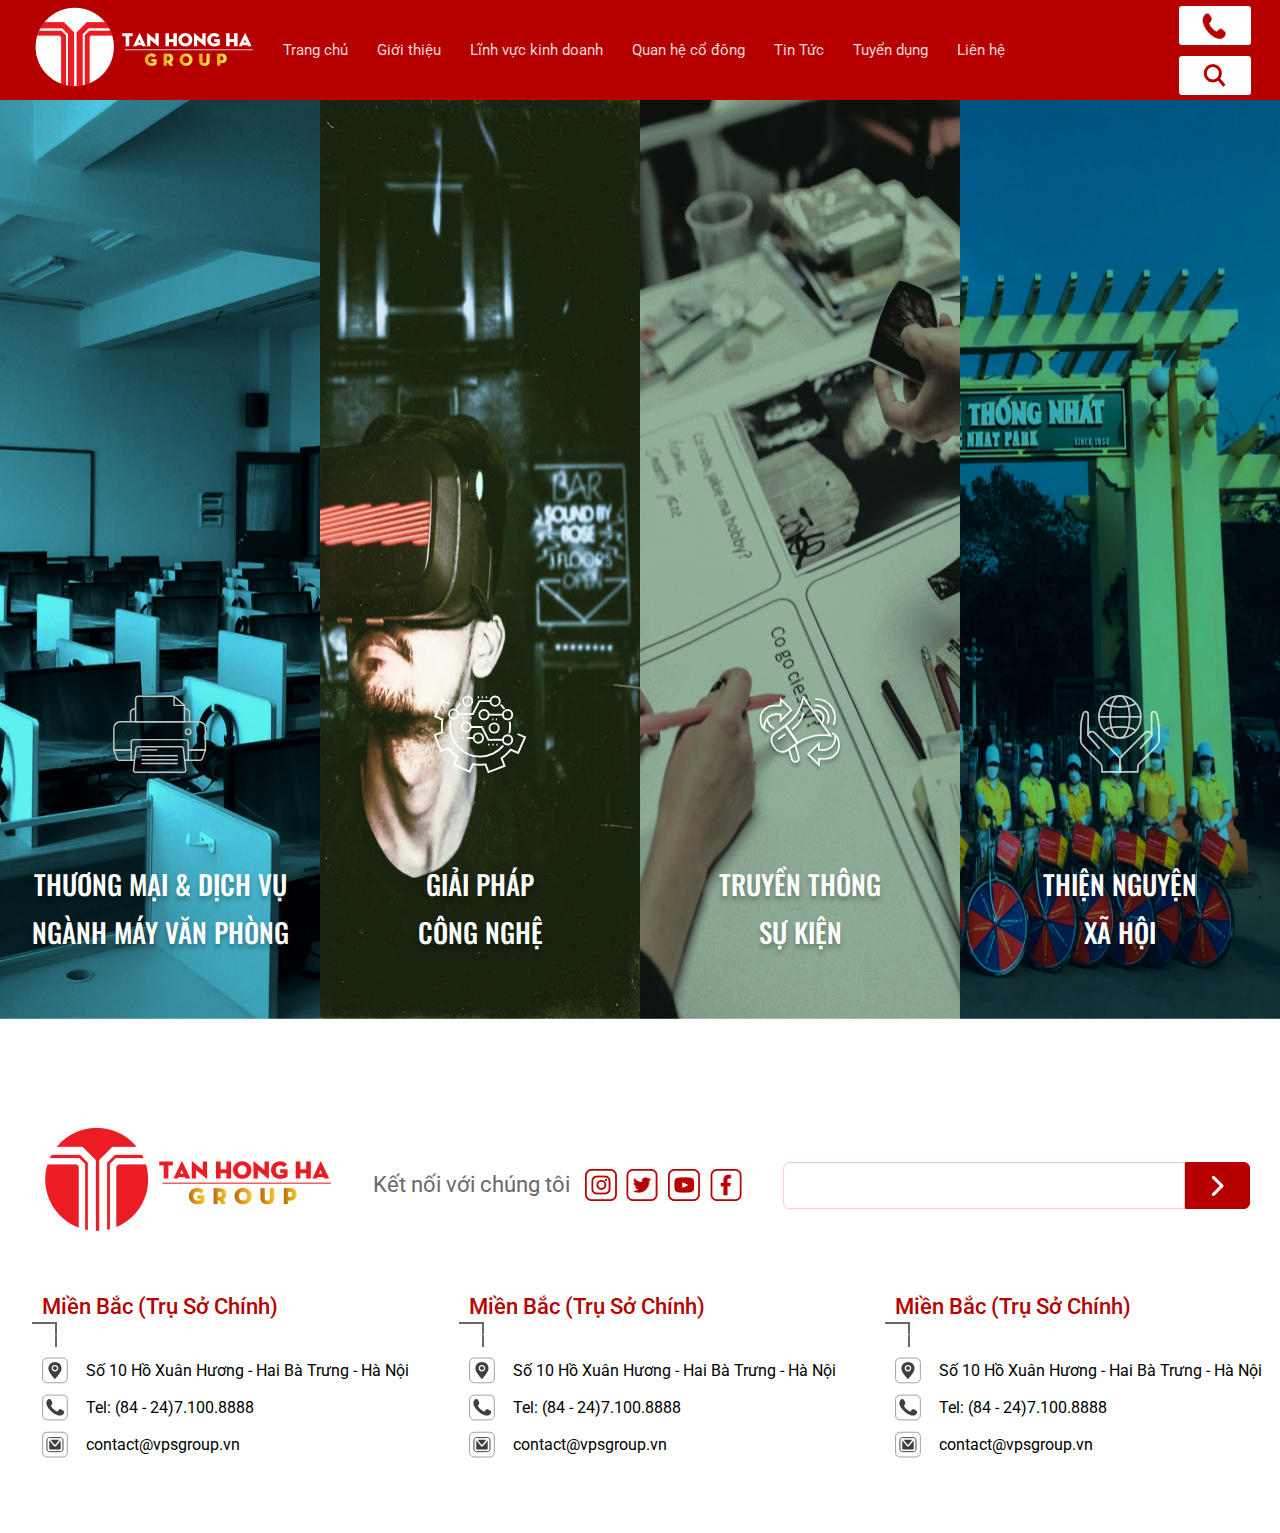
<file: business-area.html>
<!DOCTYPE html>
<html lang="en">

<head>
    <meta charset="UTF-8">
    <meta http-equiv="X-UA-Compatible" content="IE=edge">
    <meta name="viewport" content="width=device-width, initial-scale=1.0">
    <title>Document</title>

    <!-- font -->
    <link rel="preconnect" href="https://fonts.googleapis.com">
    <link rel="preconnect" href="https://fonts.gstatic.com" crossorigin>
    <link
        href="https://fonts.googleapis.com/css2?family=Oswald:wght@200;300;400;500;600;700&family=Roboto:wght@100;300;400;500;700;900&display=swap"
        rel="stylesheet">
    <!-- font -->

    <link href='https://unpkg.com/boxicons@2.1.2/css/boxicons.min.css' rel='stylesheet'>

    <!-- css -->
    <link rel="stylesheet" href="./css/app.css/app.css">
    <!-- css -->

</head>

<body>

    <header class="header">
        <div class="wrapper header__main">
            <div class="header__item--mobile">
                <i class='bx bx-menu'></i>
            </div>
            <div class="header__logo">
                <a href=""><img src="./images/logo.png" alt="" srcset=""></a>
            </div>
            <ul class="header__menu">
                <li class="header__menu--top">
                    <span class="header__menu--top--close">&times;</span>
                </li>
                <li><a href="">Trang chủ</a></li>
                <li><a href="">Giới thiệu</a></li>
                <li><a href="">Lĩnh vực kinh doanh</a></li>
                <li><a href="">Quan hệ cổ đông</a></li>
                <li><a href="">Tin Tức</a></li>
                <li><a href="">Tuyển dụng</a></li>
                <li><a href="">Liên hệ</a></li>
            </ul>
            <div class="header__right">
                <div class="header__right--call">
                    <div>
                        <span>1900 96 96 35</span>
                        <svg width="25" height="28" viewBox="0 0 25 28" fill="none" xmlns="http://www.w3.org/2000/svg">
                            <path
                                d="M20.6773 17.4864L20.6865 17.496L20.6966 17.5045L23.1269 19.5618C23.6568 20.1525 23.9577 20.9539 23.9577 21.7936C23.9577 22.6389 23.6527 23.4455 23.1161 24.0373L23.1104 24.0436L23.1051 24.0503L22.1998 25.1966C20.2368 27.2539 17.5692 27.5075 14.7287 26.5434C11.8782 25.5759 8.89187 23.3892 6.38801 20.6398C3.88512 17.8914 1.8842 14.6024 0.986477 11.4531C0.0896813 8.30702 0.302618 5.34225 2.15163 3.16987L3.29249 2.08257L3.29274 2.08283L3.30199 2.07301C3.84005 1.50179 4.55531 1.1911 5.29207 1.19917C6.02507 1.20721 6.73135 1.53027 7.2584 2.10786C7.26082 2.11124 7.26584 2.11817 7.27446 2.13027L7.33735 2.21899C7.39078 2.2946 7.46558 2.40081 7.55463 2.52743C7.7327 2.78064 7.96737 3.11496 8.20116 3.44823L8.84219 4.36248L8.85684 4.38337H8.79074L9.14817 4.79686C9.65681 5.38527 9.94318 6.17099 9.94214 6.99161C9.9411 7.81223 9.65274 8.59703 9.14265 9.18383L9.13757 9.18968L9.13285 9.19583L7.52972 11.2889L7.44551 11.3988L7.49405 11.5285C8.14657 13.272 9.10621 14.8579 10.3189 16.1946C11.5317 17.5314 12.9738 18.5927 14.5631 19.3164L14.7146 19.3854L14.8367 19.2722L16.744 17.5036L16.7498 17.4982L16.7552 17.4925C17.2872 16.9325 17.9896 16.6241 18.7152 16.623C19.4409 16.6219 20.144 16.9281 20.6773 17.4864Z"
                                fill="#B60000" stroke="white" stroke-width="0.5" />
                        </svg>
                    </div>
                </div>
                <div class="header__right--search">
                    <svg width="23" height="23" viewBox="0 0 23 23" fill="none" xmlns="http://www.w3.org/2000/svg">
                        <path
                            d="M17.3456 9.24C17.3456 13.52 13.9497 16.94 9.82126 16.94C5.69278 16.94 2.29688 13.52 2.29688 9.24C2.29688 4.96002 5.69278 1.54 9.82126 1.54C13.9497 1.54 17.3456 4.96002 17.3456 9.24Z"
                            stroke="#B60000" stroke-width="3" />
                        <line y1="-1.5" x2="9.10612" y2="-1.5"
                            transform="matrix(0.651316 0.758806 -0.746228 0.665691 14.3081 15.7417)" stroke="#B60000"
                            stroke-width="3" />
                    </svg>
                </div>
            </div>
        </div>
    </header>

    <section class="business-area">
        <div class="business-area__item">
            <img src="./images/business-area-1.png" alt="" class="business-area__item--image">
            <div class="business-area__item--content">
                <div>
                    <div class="business-area__item--content--top">
                        <svg width="130" height="108" viewBox="0 0 130 108" fill="none"
                            xmlns="http://www.w3.org/2000/svg">
                            <path
                                d="M104.028 75.7617H127.696V45.6921C127.696 43.3336 126.759 41.0718 125.091 39.4041C123.422 37.7364 121.16 36.7993 118.801 36.7993H10.5423C8.18324 36.7993 5.92082 37.7364 4.25269 39.4041C2.58456 41.0718 1.64746 43.3336 1.64746 45.6921V75.7617H25.3148"
                                stroke="#C4C4C4" stroke-width="2" stroke-miterlimit="10" />
                            <path
                                d="M99.7093 89.7221H104.107V64.858C104.11 64.4135 104.025 63.9729 103.856 63.5616C103.688 63.1502 103.44 62.7761 103.127 62.4609C102.813 62.1457 102.441 61.8955 102.03 61.7248C101.62 61.5541 101.179 61.4663 100.735 61.4663H28.9439C28.0477 61.4715 27.1898 61.8312 26.5579 62.4666C25.926 63.1021 25.5713 63.9619 25.5713 64.858V89.7221H29.9893"
                                stroke="#C4C4C4" stroke-width="2" stroke-miterlimit="10" />
                            <path
                                d="M104.028 75.7617H127.696L123.751 87.2573C123.512 87.9734 123.054 88.5963 122.442 89.0385C121.83 89.4806 121.094 89.7197 120.339 89.7221H99.709"
                                stroke="#C4C4C4" stroke-width="2" stroke-miterlimit="10" />
                            <path
                                d="M29.9102 89.7221H8.98432C8.22917 89.7197 7.49377 89.4806 6.88167 89.0385C6.26958 88.5963 5.81166 87.9734 5.57232 87.2573L1.74609 75.7617H25.4134"
                                stroke="#C4C4C4" stroke-width="2" stroke-miterlimit="10" />
                            <path
                                d="M98.2694 106.302H31.2119C30.8574 106.302 30.507 106.227 30.1836 106.082C29.8602 105.937 29.571 105.725 29.3347 105.461C29.0984 105.197 28.9204 104.886 28.8123 104.549C28.7041 104.211 28.6683 103.855 28.707 103.503L32.0402 73.6301C32.1039 73.0113 32.3956 72.4382 32.8587 72.0227C33.3217 71.6072 33.9228 71.379 34.545 71.3822H94.9165C95.5362 71.3876 96.1326 71.619 96.5938 72.0328C97.055 72.4467 97.3493 73.0147 97.4213 73.6301L100.735 103.503C100.773 103.852 100.738 104.205 100.633 104.539C100.527 104.874 100.352 105.183 100.12 105.446C99.8883 105.71 99.6038 105.922 99.2851 106.07C98.9664 106.217 98.6205 106.296 98.2694 106.302V106.302Z"
                                stroke="#C4C4C4" stroke-width="2" stroke-miterlimit="10" />
                            <path
                                d="M104.029 54.3087C106.153 54.3087 107.875 52.5873 107.875 50.4637C107.875 48.3402 106.153 46.6188 104.029 46.6188C101.904 46.6188 100.183 48.3402 100.183 50.4637C100.183 52.5873 101.904 54.3087 104.029 54.3087Z"
                                stroke="#C4C4C4" stroke-width="2" stroke-miterlimit="10" />
                            <path
                                d="M98.9201 14.3602V36.7991H31.626V5.25064C31.626 4.31456 31.998 3.41701 32.66 2.7551C33.3221 2.09319 34.2201 1.72131 35.1564 1.72131H84.5817L98.9201 14.3602Z"
                                stroke="#C4C4C4" stroke-width="2" stroke-miterlimit="10" />
                            <path d="M84.5815 1.72131V14.3013H98.92" stroke="#C4C4C4" stroke-width="2"
                                stroke-miterlimit="10" />
                            <path
                                d="M31.6264 19.2705H29.8907C29.2018 19.2705 28.5197 19.406 27.8832 19.6696C27.2467 19.9332 26.6683 20.3196 26.1812 20.8066C25.694 21.2937 25.3075 21.8718 25.0438 22.5081C24.7802 23.1445 24.6445 23.8265 24.6445 24.5153V36.7994"
                                stroke="#C4C4C4" stroke-width="2" stroke-miterlimit="10" />
                            <path
                                d="M98.9199 19.2705H100.636C101.326 19.2679 102.011 19.4017 102.65 19.6641C103.288 19.9265 103.869 20.3124 104.358 20.7997C104.848 21.287 105.236 21.8659 105.501 22.5036C105.766 23.1412 105.902 23.8249 105.902 24.5153V36.7995"
                                stroke="#C4C4C4" stroke-width="2" stroke-miterlimit="10" />
                            <path d="M37.6812 75.6039H61.4471" stroke="#C4C4C4" stroke-width="2"
                                stroke-miterlimit="10" />
                            <path d="M39.811 83.6686H89.7294" stroke="#C4C4C4" stroke-width="2"
                                stroke-miterlimit="10" />
                            <path d="M39.811 89.0713H89.7294" stroke="#C4C4C4" stroke-width="2"
                                stroke-miterlimit="10" />
                            <path d="M39.811 94.4542H89.7294" stroke="#C4C4C4" stroke-width="2"
                                stroke-miterlimit="10" />
                        </svg>
                    </div>
                    <p class="business-area__item--content--title">THƯƠNG MẠI & DỊCH VỤ NGÀNH MÁY VĂN PHÒNG</p>
                    <p class="business-area__item--content--info">Tập đoàn Tân Hồng Hà Sự lựa chọn hàng đầu cho văn
                        phòng
                        đẳng cấp. Sản phẩm đa dạng chủng loại,
                        chất lượng....</p>
                    <a href="" class="business-area__item--content--end">
                        Xem thêm
                        <svg width="31" height="8" viewBox="0 0 31 8" fill="none" xmlns="http://www.w3.org/2000/svg">
                            <path
                                d="M30.0489 4.12846C30.2441 3.93319 30.2441 3.61661 30.0489 3.42135L26.8669 0.239368C26.6716 0.0441062 26.355 0.0441062 26.1598 0.239368C25.9645 0.434631 25.9645 0.751213 26.1598 0.946475L28.9882 3.7749L26.1598 6.60333C25.9645 6.79859 25.9645 7.11517 26.1598 7.31044C26.355 7.5057 26.6716 7.5057 26.8669 7.31044L30.0489 4.12846ZM0.695312 4.2749H29.6953V3.2749H0.695312V4.2749Z"
                                fill="white" />
                        </svg>
                    </a>
                </div>
            </div>
            <div class="business-area__item--hover"></div>
        </div>
        <div class="business-area__item">
            <img src="./images/business-area-2.png" alt="" class="business-area__item--image">
            <div class="business-area__item--content">
                <div>
                    <div class="business-area__item--content--top">
                        <svg width="100" height="84" viewBox="0 0 100 84" fill="none"
                            xmlns="http://www.w3.org/2000/svg">
                            <path
                                d="M79.7212 26.0532C82.4731 26.0532 84.7041 23.8222 84.7041 21.0703C84.7041 18.3183 82.4731 16.0874 79.7212 16.0874C76.9692 16.0874 74.7383 18.3183 74.7383 21.0703C74.7383 23.8222 76.9692 26.0532 79.7212 26.0532Z"
                                stroke="white" stroke-width="2" stroke-miterlimit="10" />
                            <path
                                d="M54.4555 26.0532C57.2075 26.0532 59.4384 23.8222 59.4384 21.0703C59.4384 18.3183 57.2075 16.0874 54.4555 16.0874C51.7036 16.0874 49.4727 18.3183 49.4727 21.0703C49.4727 23.8222 51.7036 26.0532 54.4555 26.0532Z"
                                stroke="white" stroke-width="2" stroke-miterlimit="10" />
                            <path
                                d="M22.0053 25.4111C24.7573 25.4111 26.9882 23.1802 26.9882 20.4282C26.9882 17.6762 24.7573 15.4453 22.0053 15.4453C19.2533 15.4453 17.0225 17.6762 17.0225 20.4282C17.0225 23.1802 19.2533 25.4111 22.0053 25.4111Z"
                                stroke="white" stroke-width="2" stroke-miterlimit="10" />
                            <path
                                d="M66.3774 11.5937C69.1294 11.5937 71.3603 9.36277 71.3603 6.61081C71.3603 3.85884 69.1294 1.62793 66.3774 1.62793C63.6255 1.62793 61.3945 3.85884 61.3945 6.61081C61.3945 9.36277 63.6255 11.5937 66.3774 11.5937Z"
                                stroke="white" stroke-width="2" stroke-miterlimit="10" />
                            <path
                                d="M26.9883 20.3672C27.5997 20.138 42.533 20.3672 42.533 20.3672L49.5793 6.61084H61.3487"
                                stroke="white" stroke-width="2" stroke-miterlimit="10" />
                            <path
                                d="M79.7212 53.0156C82.4731 53.0156 84.7041 50.7846 84.7041 48.0327C84.7041 45.2807 82.4731 43.0498 79.7212 43.0498C76.9692 43.0498 74.7383 45.2807 74.7383 48.0327C74.7383 50.7846 76.9692 53.0156 79.7212 53.0156Z"
                                stroke="white" stroke-width="2" stroke-miterlimit="10" />
                            <path
                                d="M35.3491 39.1982C38.1011 39.1982 40.332 36.9673 40.332 34.2153C40.332 31.4633 38.1011 29.2324 35.3491 29.2324C32.5971 29.2324 30.3662 31.4633 30.3662 34.2153C30.3662 36.9673 32.5971 39.1982 35.3491 39.1982Z"
                                stroke="white" stroke-width="2" stroke-miterlimit="10" />
                            <path
                                d="M74.7383 48.0328C74.1422 47.8035 59.1936 48.0328 59.1936 48.0328L52.1625 34.2764H40.332"
                                stroke="white" stroke-width="2" stroke-miterlimit="10" />
                            <path d="M59.4229 21.0703H74.7383" stroke="white" stroke-width="2" stroke-miterlimit="10" />
                            <path
                                d="M48.3725 51.0898C51.1245 51.0898 53.3554 48.8589 53.3554 46.1069C53.3554 43.3549 51.1245 41.124 48.3725 41.124C45.6205 41.124 43.3896 43.3549 43.3896 46.1069C43.3896 48.8589 45.6205 51.0898 48.3725 51.0898Z"
                                stroke="white" stroke-width="2" stroke-miterlimit="10" />
                            <path d="M36.0527 46.1069H43.3895" stroke="white" stroke-width="2" stroke-miterlimit="10" />
                            <path d="M27.3857 46.1069H28.6391" stroke="white" stroke-width="2" stroke-miterlimit="10" />
                            <path d="M31.2686 46.1064H32.5219" stroke="white" stroke-width="2" stroke-miterlimit="10" />
                            <path d="M63.2598 26.0532H64.5131" stroke="white" stroke-width="2" stroke-miterlimit="10" />
                            <path d="M67.1416 26.0532H68.3949" stroke="white" stroke-width="2" stroke-miterlimit="10" />
                            <path d="M58.9033 53.1074H60.3096" stroke="white" stroke-width="2" stroke-miterlimit="10" />
                            <path d="M63.2598 53.1074H64.6659" stroke="white" stroke-width="2" stroke-miterlimit="10" />
                            <path d="M67.6162 53.1074H69.0224" stroke="white" stroke-width="2" stroke-miterlimit="10" />
                            <path d="M30.9775 24.8306H32.399" stroke="white" stroke-width="2" stroke-miterlimit="10" />
                            <path d="M35.3496 24.8306H36.7558" stroke="white" stroke-width="2" stroke-miterlimit="10" />
                            <path d="M39.7061 24.8306H41.1122" stroke="white" stroke-width="2" stroke-miterlimit="10" />
                            <path d="M47.6543 2.39209H49.0605" stroke="white" stroke-width="2" stroke-miterlimit="10" />
                            <path d="M52.0098 2.39209H53.416" stroke="white" stroke-width="2" stroke-miterlimit="10" />
                            <path d="M56.3661 2.39209H57.7724" stroke="white" stroke-width="2" stroke-miterlimit="10" />
                            <path
                                d="M65.2924 40.3139C68.0444 40.3139 70.2753 38.083 70.2753 35.331C70.2753 32.5791 68.0444 30.3481 65.2924 30.3481C62.5404 30.3481 60.3096 32.5791 60.3096 35.331C60.3096 38.083 62.5404 40.3139 65.2924 40.3139Z"
                                stroke="white" stroke-width="2" stroke-miterlimit="10" />
                            <path
                                d="M75.1059 54.2233C72.0929 57.8866 68.3054 60.8365 64.016 62.861C59.7266 64.8855 55.0418 65.9342 50.2986 65.9316C41.7856 65.9316 33.6213 62.5498 27.6017 56.5302C21.5821 50.5106 18.2003 42.3463 18.2003 33.8333C18.1942 31.5939 18.4247 29.3599 18.8881 27.1689"
                                stroke="white" stroke-width="2" stroke-miterlimit="10" />
                            <path
                                d="M81.9527 28.5444C82.243 30.2768 82.3862 32.0307 82.3807 33.7872C82.3824 36.2569 82.1004 38.7186 81.54 41.1239"
                                stroke="white" stroke-width="2" stroke-miterlimit="10" />
                            <path d="M72.2168 10.3252C73.7582 11.7666 75.1511 13.3591 76.3743 15.0788" stroke="white"
                                stroke-width="2" stroke-miterlimit="10" />
                            <path d="M24.665 14.406C26.1933 12.3789 27.9585 10.5419 29.923 8.93408" stroke="white"
                                stroke-width="2" stroke-miterlimit="10" />
                            <path
                                d="M36.8784 11.5937C39.6304 11.5937 41.8613 9.36277 41.8613 6.61081C41.8613 3.85884 39.6304 1.62793 36.8784 1.62793C34.1264 1.62793 31.8955 3.85884 31.8955 6.61081C31.8955 9.36277 34.1264 11.5937 36.8784 11.5937Z"
                                stroke="white" stroke-width="2" stroke-miterlimit="10" />
                            <path
                                d="M17.2674 9.45359L9.62492 6.07568L2.19648 22.8891L9.97654 26.3282C9.52684 28.7787 9.30172 31.2651 9.304 33.7566C9.30122 35.8033 9.45449 37.8472 9.76253 39.8706L1.72266 42.9275L8.37164 60.1077L16.5337 56.9439C19.0869 60.6379 22.226 63.8904 25.827 66.5732L22.2656 74.6437L39.0789 82.0874L42.6709 73.9711C45.1911 74.4423 47.7496 74.6778 50.3134 74.6743C52.2309 74.6734 54.146 74.5406 56.0452 74.2769L59.255 82.5461L76.4199 75.897L73.2254 67.6584C76.492 65.4538 79.4258 62.7928 81.9378 59.7562L82.9466 58.4723L90.9712 62.0184L98.3996 45.205L90.3903 41.7659"
                                stroke="white" stroke-width="2" stroke-miterlimit="10" />
                        </svg>
                    </div>
                    <p class="business-area__item--content--title" style="text-align: center;">GIẢI PHÁP <br /> CÔNG
                        NGHỆ</p>
                    <p class="business-area__item--content--info">Tập đoàn Tân Hồng Hà Sự lựa chọn hàng đầu cho văn
                        phòng
                        đẳng cấp. Sản phẩm đa dạng chủng loại,
                        chất lượng....</p>
                    <a href="" class="business-area__item--content--end">
                        Xem thêm
                        <svg width="31" height="8" viewBox="0 0 31 8" fill="none" xmlns="http://www.w3.org/2000/svg">
                            <path
                                d="M30.0489 4.12846C30.2441 3.93319 30.2441 3.61661 30.0489 3.42135L26.8669 0.239368C26.6716 0.0441062 26.355 0.0441062 26.1598 0.239368C25.9645 0.434631 25.9645 0.751213 26.1598 0.946475L28.9882 3.7749L26.1598 6.60333C25.9645 6.79859 25.9645 7.11517 26.1598 7.31044C26.355 7.5057 26.6716 7.5057 26.8669 7.31044L30.0489 4.12846ZM0.695312 4.2749H29.6953V3.2749H0.695312V4.2749Z"
                                fill="white" />
                        </svg>
                    </a>
                </div>
            </div>
            <div class="business-area__item--hover"></div>
        </div>
        <div class="business-area__item">
            <img src="./images/business-area-3.png" alt="" class="business-area__item--image">
            <div class="business-area__item--content">
                <div>
                    <div class="business-area__item--content--top">
                        <svg width="110" height="99" viewBox="0 0 110 99" fill="none"
                            xmlns="http://www.w3.org/2000/svg">
                            <g filter="url(#filter0_d_186_2012)">
                                <path
                                    d="M15.8103 46.2662C11.0873 44.4625 7.25073 41.3597 6.04322 36.1017C2.16086 19.2883 15.3059 13.1743 22.6121 13.1743H30.8354V5.40967L44.3319 18.9215L30.8354 32.4334V24.5311C30.8354 24.5311 9.43647 20.175 9.95615 42.5673"
                                    stroke="white" stroke-width="2" stroke-miterlimit="10" />
                                <path d="M13.5479 29.5142C14.358 35.6281 18.1333 39.7397 22.7188 42.4604" stroke="white"
                                    stroke-width="2" stroke-miterlimit="10" />
                                <path
                                    d="M95.8577 48.1157C97.8192 48.9505 99.5582 50.2324 100.936 51.8593C102.313 53.4863 103.291 55.4131 103.791 57.4854C107.673 74.2988 94.5279 80.4127 87.2217 80.4127H79.0137V88.1621L65.502 74.6503L79.0137 61.1383V69.056C79.0137 69.056 100.413 73.4121 99.8777 51.0197"
                                    stroke="white" stroke-width="2" stroke-miterlimit="10" />
                                <path
                                    d="M23.8315 47.8925L36.5775 38.941L51.8978 60.7557L39.1517 69.7072C36.7499 71.394 33.7763 72.0574 30.8853 71.5518C27.9942 71.0462 25.4225 69.4129 23.7357 67.0111L21.1003 63.2586C19.4329 60.8562 18.7841 57.8913 19.2959 55.0121C19.8077 52.1328 21.4383 49.5731 23.8315 47.8925Z"
                                    stroke="white" stroke-width="2" stroke-miterlimit="10" />
                                <path
                                    d="M59.3568 2.62793L93.7172 51.5396C79.3468 48.9485 64.5332 52.0868 52.448 60.2825L37.1631 38.4709C48.9593 29.8813 56.9253 17.0161 59.3568 2.62793Z"
                                    stroke="white" stroke-width="2" stroke-miterlimit="10" />
                                <path d="M27.7168 55.5136L36.5056 49.3232" stroke="white" stroke-width="2"
                                    stroke-miterlimit="10" />
                                <path d="M45.1875 43.2399C52.3527 38.3364 57.5128 31.0169 59.7234 22.6206"
                                    stroke="white" stroke-width="2" stroke-miterlimit="10" />
                                <path
                                    d="M41.2597 68.1544L44.9586 81.0394C45.3123 82.1853 46.1007 83.1472 47.155 83.7186C48.2094 84.29 49.4456 84.4256 50.5987 84.0964V84.0964C51.7446 83.7427 52.7062 82.9543 53.2777 81.9C53.8491 80.8457 53.9849 79.6095 53.6557 78.4564L49.0702 62.5601"
                                    stroke="white" stroke-width="2" stroke-miterlimit="10" />
                                <path
                                    d="M72.9756 19.8232C74.86 19.2795 76.8671 19.3377 78.7168 19.9898C80.5664 20.642 82.1663 21.8556 83.2929 23.461C84.4164 25.0658 85.0113 26.9811 84.9949 28.94C84.9785 30.899 84.3515 32.8039 83.2012 34.3896"
                                    stroke="white" stroke-width="2" stroke-miterlimit="10" />
                                <path
                                    d="M73.6787 13.1898C76.5164 12.8436 79.3948 13.2752 82.0063 14.4382C84.6177 15.6013 86.8641 17.4522 88.5051 19.793C90.1511 22.1305 91.1302 24.8718 91.3375 27.7231C91.5448 30.5745 90.9726 33.4286 89.682 35.9796"
                                    stroke="white" stroke-width="2" stroke-miterlimit="10" />
                                <path
                                    d="M74.5195 5.02765C78.5267 4.84871 82.5143 5.68353 86.1131 7.45491C89.712 9.22629 92.8059 11.877 95.1083 15.1615C97.4164 18.4391 98.8591 22.2467 99.3027 26.2308C99.7463 30.2149 99.1763 34.2464 97.6456 37.9514"
                                    stroke="white" stroke-width="2" stroke-miterlimit="10" />
                            </g>
                            <defs>
                                <filter id="filter0_d_186_2012" x="0.341187" y="0.0620117" width="109.151"
                                    height="98.5142" filterUnits="userSpaceOnUse" color-interpolation-filters="sRGB">
                                    <feFlood flood-opacity="0" result="BackgroundImageFix" />
                                    <feColorMatrix in="SourceAlpha" type="matrix"
                                        values="0 0 0 0 0 0 0 0 0 0 0 0 0 0 0 0 0 0 127 0" result="hardAlpha" />
                                    <feOffset dy="4" />
                                    <feGaussianBlur stdDeviation="2" />
                                    <feComposite in2="hardAlpha" operator="out" />
                                    <feColorMatrix type="matrix" values="0 0 0 0 0 0 0 0 0 0 0 0 0 0 0 0 0 0 0.25 0" />
                                    <feBlend mode="normal" in2="BackgroundImageFix"
                                        result="effect1_dropShadow_186_2012" />
                                    <feBlend mode="normal" in="SourceGraphic" in2="effect1_dropShadow_186_2012"
                                        result="shape" />
                                </filter>
                            </defs>
                        </svg>
                    </div>
                    <p class="business-area__item--content--title">TRUYỀN
                        THÔNG <br />
                        SỰ KIỆN</p>
                    <p class="business-area__item--content--info">Tập đoàn Tân Hồng Hà Sự lựa chọn hàng đầu cho văn
                        phòng
                        đẳng cấp. Sản phẩm đa dạng chủng loại,
                        chất lượng....</p>
                    <a href="" class="business-area__item--content--end">
                        Xem thêm
                        <svg width="31" height="8" viewBox="0 0 31 8" fill="none" xmlns="http://www.w3.org/2000/svg">
                            <path
                                d="M30.0489 4.12846C30.2441 3.93319 30.2441 3.61661 30.0489 3.42135L26.8669 0.239368C26.6716 0.0441062 26.355 0.0441062 26.1598 0.239368C25.9645 0.434631 25.9645 0.751213 26.1598 0.946475L28.9882 3.7749L26.1598 6.60333C25.9645 6.79859 25.9645 7.11517 26.1598 7.31044C26.355 7.5057 26.6716 7.5057 26.8669 7.31044L30.0489 4.12846ZM0.695312 4.2749H29.6953V3.2749H0.695312V4.2749Z"
                                fill="white" />
                        </svg>
                    </a>
                </div>
            </div>
            <div class="business-area__item--hover"></div>
        </div>
        <div class="business-area__item">
            <img src="./images/business-area-4.png" alt="" class="business-area__item--image">
            <div class="business-area__item--content">
                <div>
                    <div class="business-area__item--content--top">
                        <svg width="92" height="89" viewBox="0 0 92 89" fill="none" xmlns="http://www.w3.org/2000/svg">
                            <g opacity="0.75">
                                <path
                                    d="M23.3116 61.0819L20.3548 57.7523L9.82338 45.766C9.82338 45.766 10.1057 29.1182 10.1057 23.2582C10.1057 17.3982 5.52105 18.3805 4.37489 21.2606C2.52188 26.8122 1.61772 32.6376 1.70053 38.491V53.0411C1.70053 56.3706 19.408 73.1516 24.491 78.2625C25.6039 79.2946 25.7534 85.7705 25.7534 87.3521H46.0355V71.5367L17.315 42.7529C16.8798 42.3195 16.3603 41.9803 15.7887 41.7569C15.2172 41.5335 14.6058 41.4306 13.9928 41.4543C13.1979 41.4963 12.4327 41.771 11.792 42.2444C11.1513 42.7179 10.6632 43.3693 10.3881 44.1179L9.74034 45.7827"
                                    stroke="white" stroke-width="2" stroke-miterlimit="10" />
                                <path
                                    d="M68.7591 61.0819L71.6993 57.7523L82.2473 45.766C82.2473 45.766 81.9483 29.1182 81.9483 23.2582C81.9483 17.3982 86.533 18.3805 87.6792 21.2606C89.5482 26.8087 90.4582 32.6359 90.3702 38.491V53.0411C90.3702 56.3706 72.6628 73.1516 67.5632 78.2625C66.4668 79.2946 66.3007 85.7705 66.3007 87.3521H46.0352V71.5367L74.7557 42.7529C75.1769 42.3287 75.6798 41.9948 76.2338 41.7715C76.7878 41.5483 77.3813 41.4404 77.9782 41.4543C78.7749 41.4974 79.5418 41.7722 80.1849 42.2452C80.8281 42.7183 81.3197 43.3692 81.5996 44.1179L82.2473 45.7827"
                                    stroke="white" stroke-width="2" stroke-miterlimit="10" />
                                <path
                                    d="M46.0352 48.7458C59.1907 48.7458 69.8555 38.0575 69.8555 24.8729C69.8555 11.6883 59.1907 1 46.0352 1C32.8796 1 22.2148 11.6883 22.2148 24.8729C22.2148 38.0575 32.8796 48.7458 46.0352 48.7458Z"
                                    stroke="white" stroke-width="2" stroke-miterlimit="10" />
                                <path
                                    d="M46.0356 48.7458C52.1364 48.7458 57.082 38.0575 57.082 24.8729C57.082 11.6883 52.1364 1 46.0356 1C39.9349 1 34.9893 11.6883 34.9893 24.8729C34.9893 38.0575 39.9349 48.7458 46.0356 48.7458Z"
                                    stroke="white" stroke-width="2" stroke-miterlimit="10" />
                                <path d="M22.2148 24.873H69.8555" stroke="white" stroke-width="2"
                                    stroke-miterlimit="10" />
                                <path
                                    d="M27.8799 40.3389C27.8799 40.3389 33.5609 36.2603 46.0358 36.2603C58.5107 36.2603 64.1917 40.3389 64.1917 40.3389"
                                    stroke="white" stroke-width="2" stroke-miterlimit="10" />
                                <path
                                    d="M27.8799 9.42383C27.8799 9.42383 33.5609 13.4858 46.0358 13.4858C58.5107 13.4858 64.1917 9.42383 64.1917 9.42383"
                                    stroke="white" stroke-width="2" stroke-miterlimit="10" />
                            </g>
                        </svg>
                    </div>
                    <p class="business-area__item--content--title">
                        THIỆN NGUYỆN <br />
                        XÃ HỘI
                    </p>
                    <p class="business-area__item--content--info">Tập đoàn Tân Hồng Hà Sự lựa chọn hàng đầu cho văn
                        phòng
                        đẳng cấp. Sản phẩm đa dạng chủng loại,
                        chất lượng....</p>
                    <a href="" class="business-area__item--content--end">
                        Xem thêm
                        <svg width="31" height="8" viewBox="0 0 31 8" fill="none" xmlns="http://www.w3.org/2000/svg">
                            <path
                                d="M30.0489 4.12846C30.2441 3.93319 30.2441 3.61661 30.0489 3.42135L26.8669 0.239368C26.6716 0.0441062 26.355 0.0441062 26.1598 0.239368C25.9645 0.434631 25.9645 0.751213 26.1598 0.946475L28.9882 3.7749L26.1598 6.60333C25.9645 6.79859 25.9645 7.11517 26.1598 7.31044C26.355 7.5057 26.6716 7.5057 26.8669 7.31044L30.0489 4.12846ZM0.695312 4.2749H29.6953V3.2749H0.695312V4.2749Z"
                                fill="white" />
                        </svg>
                    </a>
                </div>
            </div>
            <div class="business-area__item--hover"></div>
        </div>
    </section>

    <footer class="footer wrapper">
        <div class="footer__top">
            <a href=""><img src="./images/logo-color.png" alt="" srcset=""></a>
            <div class="footer__top--right">
                <div class="footer__top--right--socical">
                    <span>Kết nối với chúng tôi</span>
                    <div>
                        <ul>
                            <li><a href=""><img src="./images/instagram.png" alt="" srcset=""></a></li>
                            <li><a href=""><img src="./images/twitter.png" alt="" srcset=""></a></li>
                            <li><a href=""><img src="./images/youtube.png" alt="" srcset=""></a></li>
                            <li><a href=""><img src="./images/facebook.png" alt="" srcset=""></a></li>
                        </ul>
                        <form class="footer__top--right--main">
                            <input type="text">
                            <button>
                                <svg width="13" height="21" viewBox="0 0 13 21" fill="none"
                                    xmlns="http://www.w3.org/2000/svg">
                                    <path d="M2.46094 2.40527L10.9609 10.9053L2.46094 19.4053" stroke="white"
                                        stroke-width="3" stroke-linecap="round" stroke-linejoin="round" />
                                </svg>
                            </button>
                        </form>
                    </div>
                </div>
            </div>
        </div>
        <div class="footer__end">
            <div class="footer__end--item">
                <p class="footer__end--item--title">Miền Bắc (Trụ Sở Chính)</p>
                <div class="footer__end--item--border">
                </div>
                <div>
                    <svg width="26" height="27" viewBox="0 0 26 27" fill="none" xmlns="http://www.w3.org/2000/svg">
                        <path
                            d="M12.9597 9.21582C12.5704 9.21582 12.19 9.33124 11.8663 9.54748C11.5427 9.76372 11.2905 10.0711 11.1415 10.4307C10.9926 10.7903 10.9536 11.186 11.0295 11.5677C11.1054 11.9495 11.2929 12.3001 11.5681 12.5753C11.8433 12.8506 12.194 13.038 12.5757 13.1139C12.9575 13.1899 13.3532 13.1509 13.7128 13.002C14.0724 12.853 14.3797 12.6008 14.596 12.2771C14.8122 11.9535 14.9276 11.573 14.9276 11.1838C14.9276 10.6619 14.7203 10.1613 14.3512 9.79223C13.9822 9.42316 13.4816 9.21582 12.9597 9.21582Z"
                            fill="#3F3F3F" />
                        <path
                            d="M12.9592 4.89795C11.2084 4.89795 9.52936 5.59344 8.29137 6.83143C7.05339 8.06941 6.35791 9.74848 6.35791 11.4993C6.35791 14.6041 11.1345 20.2214 12.5675 21.8168C12.6167 21.8703 12.6765 21.9131 12.7431 21.9423C12.8097 21.9716 12.8817 21.9867 12.9544 21.9867C13.0272 21.9867 13.0991 21.9716 13.1657 21.9423C13.2323 21.9131 13.2921 21.8703 13.3413 21.8168C14.7552 20.2214 19.5605 14.6041 19.5605 11.4993C19.5605 9.74848 18.865 8.06941 17.627 6.83143C16.389 5.59344 14.71 4.89795 12.9592 4.89795ZM12.9592 14.4512C12.3122 14.4531 11.6792 14.2628 11.1405 13.9046C10.6017 13.5463 10.1814 13.0361 9.93298 12.4387C9.68451 11.8413 9.61901 11.1836 9.74477 10.5489C9.87053 9.91428 10.1819 9.33124 10.6394 8.87374C11.0969 8.41624 11.6799 8.10488 12.3146 7.97911C12.9493 7.85335 13.607 7.91886 14.2044 8.16733C14.8018 8.4158 15.3119 8.83605 15.6702 9.3748C16.0285 9.91355 16.2188 10.5465 16.2169 11.1935C16.2118 12.0551 15.8667 12.8798 15.2566 13.4881C14.6465 14.0964 13.8208 14.4392 12.9592 14.4417V14.4512Z"
                            fill="#3F3F3F" />
                        <path
                            d="M20.8793 1H5.03043C2.57176 1 0.578613 2.99315 0.578613 5.45182V21.3007C0.578613 23.7593 2.57176 25.7525 5.03043 25.7525H20.8793C23.338 25.7525 25.3311 23.7593 25.3311 21.3007V5.45182C25.3311 2.99315 23.338 1 20.8793 1Z"
                            stroke="#444444" stroke-width="0.5" stroke-miterlimit="10" />
                    </svg>
                    <p>Số 10 Hồ Xuân Hương - Hai Bà Trưng - Hà Nội</p>
                </div>
                <div>
                    <svg width="26" height="27" viewBox="0 0 26 27" fill="none" xmlns="http://www.w3.org/2000/svg">
                        <path fill-rule="evenodd" clip-rule="evenodd"
                            d="M20.0958 15.9312C19.7308 15.641 19.305 15.4369 18.85 15.3344C18.3951 15.2318 17.9229 15.2334 17.4687 15.3389C16.7808 15.616 16.3509 16.6859 15.9019 17.2496C15.8094 17.3788 15.672 17.469 15.5166 17.5026C15.3612 17.5361 15.1989 17.5106 15.0613 17.4311C12.562 16.4549 10.4651 14.6643 9.10956 12.3487C8.99702 12.1999 8.9444 12.0143 8.96208 11.8286C8.97977 11.6429 9.06649 11.4705 9.2051 11.3457C9.71338 10.8688 10.0859 10.2655 10.2846 9.59741C10.3248 8.87511 10.1592 8.15623 9.80696 7.52436C9.52397 6.62342 8.99051 5.82157 8.26888 5.21246C7.89773 5.04147 7.48461 4.98292 7.08056 5.04404C6.6765 5.10516 6.29919 5.28326 5.9952 5.55638C5.46951 6.0061 5.05215 6.56872 4.77425 7.20226C4.49635 7.83581 4.36508 8.52392 4.39025 9.21528C4.3899 9.60819 4.43804 9.99965 4.53356 10.3808C4.77645 11.2881 5.15316 12.1543 5.65129 12.9506C6.01666 13.5642 6.41531 14.1574 6.84544 14.7275C8.2107 16.6033 9.92697 18.1963 11.8991 19.4182C12.8862 20.0362 13.9407 20.5394 15.0421 20.918C16.1916 21.4339 17.4585 21.6318 18.7106 21.4912C19.4247 21.3816 20.101 21.0988 20.6806 20.6675C21.2601 20.2362 21.7252 19.6695 22.0351 19.0169C22.2169 18.6231 22.2736 18.183 22.1975 17.7559C21.9778 16.8674 20.8027 16.3516 20.0958 15.9312Z"
                            fill="#3F3F3F" />
                        <path
                            d="M20.8793 1.12354H5.03043C2.57176 1.12354 0.578613 3.11668 0.578613 5.57535V21.4242C0.578613 23.8829 2.57176 25.876 5.03043 25.876H20.8793C23.338 25.876 25.3311 23.8829 25.3311 21.4242V5.57535C25.3311 3.11668 23.338 1.12354 20.8793 1.12354Z"
                            stroke="#444444" stroke-width="0.5" stroke-miterlimit="10" />
                    </svg>
                    <p>Tel: (84 - 24)7.100.8888</p>
                </div>
                <div>
                    <svg width="26" height="27" viewBox="0 0 26 27" fill="none" xmlns="http://www.w3.org/2000/svg">
                        <path
                            d="M20.9747 9.16706V18.0803C21.006 18.7304 20.78 19.3667 20.3454 19.8513C19.9109 20.3359 19.3029 20.6297 18.6532 20.6692H7.25621C6.60823 20.6273 6.00267 20.3324 5.57016 19.8481C5.13766 19.3638 4.91287 18.7288 4.94431 18.0803V9.16706C4.91536 8.51912 5.14101 7.88555 5.57302 7.40178C6.00503 6.918 6.60913 6.62238 7.25621 6.57812H18.6532C19.302 6.61999 19.9085 6.91457 20.3426 7.39861C20.7766 7.88265 21.0035 8.51757 20.9747 9.16706Z"
                            stroke="#444444" stroke-miterlimit="10" />
                        <path
                            d="M17.2301 8.67969L13.7909 13.1888C13.6955 13.321 13.5708 13.4295 13.4267 13.5057C13.2825 13.5819 13.1228 13.6239 12.9598 13.6283C12.7965 13.6253 12.6361 13.584 12.4918 13.5077C12.3474 13.4314 12.223 13.3221 12.1286 13.1888L8.68945 8.67969H8.89006H17.0294H17.2301Z"
                            fill="#3F3F3F" />
                        <path
                            d="M18.6823 9.80713V17.4497C18.6983 17.735 18.6024 18.0153 18.4152 18.2311C18.2279 18.4469 17.9639 18.5813 17.6792 18.6057H8.24061C7.96361 18.5721 7.71006 18.4334 7.5323 18.2183C7.35454 18.0032 7.26612 17.7281 7.28529 17.4497V9.80713C7.28669 9.65747 7.3125 9.50903 7.36172 9.36768L11.355 14.622C11.5407 14.888 11.788 15.1053 12.0758 15.2553C12.3635 15.4054 12.6832 15.4837 13.0077 15.4837C13.3322 15.4837 13.6519 15.4054 13.9396 15.2553C14.2274 15.1053 14.4746 14.888 14.6604 14.622L18.6537 9.37724C18.6876 9.51786 18.6973 9.66325 18.6823 9.80713Z"
                            fill="#3F3F3F" />
                        <path
                            d="M20.8793 1.24756H5.03043C2.57176 1.24756 0.578613 3.24071 0.578613 5.69938V21.5482C0.578613 24.0069 2.57176 26 5.03043 26H20.8793C23.338 26 25.3311 24.0069 25.3311 21.5482V5.69938C25.3311 3.24071 23.338 1.24756 20.8793 1.24756Z"
                            stroke="#444444" stroke-width="0.5" stroke-miterlimit="10" />
                    </svg>
                    <p>contact@vpsgroup.vn</p>
                </div>
            </div>
            <div class="footer__end--item">
                <p class="footer__end--item--title">Miền Bắc (Trụ Sở Chính)</p>
                <div class="footer__end--item--border">
                </div>
                <div>
                    <svg width="26" height="27" viewBox="0 0 26 27" fill="none" xmlns="http://www.w3.org/2000/svg">
                        <path
                            d="M12.9597 9.21582C12.5704 9.21582 12.19 9.33124 11.8663 9.54748C11.5427 9.76372 11.2905 10.0711 11.1415 10.4307C10.9926 10.7903 10.9536 11.186 11.0295 11.5677C11.1054 11.9495 11.2929 12.3001 11.5681 12.5753C11.8433 12.8506 12.194 13.038 12.5757 13.1139C12.9575 13.1899 13.3532 13.1509 13.7128 13.002C14.0724 12.853 14.3797 12.6008 14.596 12.2771C14.8122 11.9535 14.9276 11.573 14.9276 11.1838C14.9276 10.6619 14.7203 10.1613 14.3512 9.79223C13.9822 9.42316 13.4816 9.21582 12.9597 9.21582Z"
                            fill="#3F3F3F" />
                        <path
                            d="M12.9592 4.89795C11.2084 4.89795 9.52936 5.59344 8.29137 6.83143C7.05339 8.06941 6.35791 9.74848 6.35791 11.4993C6.35791 14.6041 11.1345 20.2214 12.5675 21.8168C12.6167 21.8703 12.6765 21.9131 12.7431 21.9423C12.8097 21.9716 12.8817 21.9867 12.9544 21.9867C13.0272 21.9867 13.0991 21.9716 13.1657 21.9423C13.2323 21.9131 13.2921 21.8703 13.3413 21.8168C14.7552 20.2214 19.5605 14.6041 19.5605 11.4993C19.5605 9.74848 18.865 8.06941 17.627 6.83143C16.389 5.59344 14.71 4.89795 12.9592 4.89795ZM12.9592 14.4512C12.3122 14.4531 11.6792 14.2628 11.1405 13.9046C10.6017 13.5463 10.1814 13.0361 9.93298 12.4387C9.68451 11.8413 9.61901 11.1836 9.74477 10.5489C9.87053 9.91428 10.1819 9.33124 10.6394 8.87374C11.0969 8.41624 11.6799 8.10488 12.3146 7.97911C12.9493 7.85335 13.607 7.91886 14.2044 8.16733C14.8018 8.4158 15.3119 8.83605 15.6702 9.3748C16.0285 9.91355 16.2188 10.5465 16.2169 11.1935C16.2118 12.0551 15.8667 12.8798 15.2566 13.4881C14.6465 14.0964 13.8208 14.4392 12.9592 14.4417V14.4512Z"
                            fill="#3F3F3F" />
                        <path
                            d="M20.8793 1H5.03043C2.57176 1 0.578613 2.99315 0.578613 5.45182V21.3007C0.578613 23.7593 2.57176 25.7525 5.03043 25.7525H20.8793C23.338 25.7525 25.3311 23.7593 25.3311 21.3007V5.45182C25.3311 2.99315 23.338 1 20.8793 1Z"
                            stroke="#444444" stroke-width="0.5" stroke-miterlimit="10" />
                    </svg>
                    <p>Số 10 Hồ Xuân Hương - Hai Bà Trưng - Hà Nội</p>
                </div>
                <div>
                    <svg width="26" height="27" viewBox="0 0 26 27" fill="none" xmlns="http://www.w3.org/2000/svg">
                        <path fill-rule="evenodd" clip-rule="evenodd"
                            d="M20.0958 15.9312C19.7308 15.641 19.305 15.4369 18.85 15.3344C18.3951 15.2318 17.9229 15.2334 17.4687 15.3389C16.7808 15.616 16.3509 16.6859 15.9019 17.2496C15.8094 17.3788 15.672 17.469 15.5166 17.5026C15.3612 17.5361 15.1989 17.5106 15.0613 17.4311C12.562 16.4549 10.4651 14.6643 9.10956 12.3487C8.99702 12.1999 8.9444 12.0143 8.96208 11.8286C8.97977 11.6429 9.06649 11.4705 9.2051 11.3457C9.71338 10.8688 10.0859 10.2655 10.2846 9.59741C10.3248 8.87511 10.1592 8.15623 9.80696 7.52436C9.52397 6.62342 8.99051 5.82157 8.26888 5.21246C7.89773 5.04147 7.48461 4.98292 7.08056 5.04404C6.6765 5.10516 6.29919 5.28326 5.9952 5.55638C5.46951 6.0061 5.05215 6.56872 4.77425 7.20226C4.49635 7.83581 4.36508 8.52392 4.39025 9.21528C4.3899 9.60819 4.43804 9.99965 4.53356 10.3808C4.77645 11.2881 5.15316 12.1543 5.65129 12.9506C6.01666 13.5642 6.41531 14.1574 6.84544 14.7275C8.2107 16.6033 9.92697 18.1963 11.8991 19.4182C12.8862 20.0362 13.9407 20.5394 15.0421 20.918C16.1916 21.4339 17.4585 21.6318 18.7106 21.4912C19.4247 21.3816 20.101 21.0988 20.6806 20.6675C21.2601 20.2362 21.7252 19.6695 22.0351 19.0169C22.2169 18.6231 22.2736 18.183 22.1975 17.7559C21.9778 16.8674 20.8027 16.3516 20.0958 15.9312Z"
                            fill="#3F3F3F" />
                        <path
                            d="M20.8793 1.12354H5.03043C2.57176 1.12354 0.578613 3.11668 0.578613 5.57535V21.4242C0.578613 23.8829 2.57176 25.876 5.03043 25.876H20.8793C23.338 25.876 25.3311 23.8829 25.3311 21.4242V5.57535C25.3311 3.11668 23.338 1.12354 20.8793 1.12354Z"
                            stroke="#444444" stroke-width="0.5" stroke-miterlimit="10" />
                    </svg>
                    <p>Tel: (84 - 24)7.100.8888</p>
                </div>
                <div>
                    <svg width="26" height="27" viewBox="0 0 26 27" fill="none" xmlns="http://www.w3.org/2000/svg">
                        <path
                            d="M20.9747 9.16706V18.0803C21.006 18.7304 20.78 19.3667 20.3454 19.8513C19.9109 20.3359 19.3029 20.6297 18.6532 20.6692H7.25621C6.60823 20.6273 6.00267 20.3324 5.57016 19.8481C5.13766 19.3638 4.91287 18.7288 4.94431 18.0803V9.16706C4.91536 8.51912 5.14101 7.88555 5.57302 7.40178C6.00503 6.918 6.60913 6.62238 7.25621 6.57812H18.6532C19.302 6.61999 19.9085 6.91457 20.3426 7.39861C20.7766 7.88265 21.0035 8.51757 20.9747 9.16706Z"
                            stroke="#444444" stroke-miterlimit="10" />
                        <path
                            d="M17.2301 8.67969L13.7909 13.1888C13.6955 13.321 13.5708 13.4295 13.4267 13.5057C13.2825 13.5819 13.1228 13.6239 12.9598 13.6283C12.7965 13.6253 12.6361 13.584 12.4918 13.5077C12.3474 13.4314 12.223 13.3221 12.1286 13.1888L8.68945 8.67969H8.89006H17.0294H17.2301Z"
                            fill="#3F3F3F" />
                        <path
                            d="M18.6823 9.80713V17.4497C18.6983 17.735 18.6024 18.0153 18.4152 18.2311C18.2279 18.4469 17.9639 18.5813 17.6792 18.6057H8.24061C7.96361 18.5721 7.71006 18.4334 7.5323 18.2183C7.35454 18.0032 7.26612 17.7281 7.28529 17.4497V9.80713C7.28669 9.65747 7.3125 9.50903 7.36172 9.36768L11.355 14.622C11.5407 14.888 11.788 15.1053 12.0758 15.2553C12.3635 15.4054 12.6832 15.4837 13.0077 15.4837C13.3322 15.4837 13.6519 15.4054 13.9396 15.2553C14.2274 15.1053 14.4746 14.888 14.6604 14.622L18.6537 9.37724C18.6876 9.51786 18.6973 9.66325 18.6823 9.80713Z"
                            fill="#3F3F3F" />
                        <path
                            d="M20.8793 1.24756H5.03043C2.57176 1.24756 0.578613 3.24071 0.578613 5.69938V21.5482C0.578613 24.0069 2.57176 26 5.03043 26H20.8793C23.338 26 25.3311 24.0069 25.3311 21.5482V5.69938C25.3311 3.24071 23.338 1.24756 20.8793 1.24756Z"
                            stroke="#444444" stroke-width="0.5" stroke-miterlimit="10" />
                    </svg>
                    <p>contact@vpsgroup.vn</p>
                </div>
            </div>
            <div class="footer__end--item">
                <p class="footer__end--item--title">Miền Bắc (Trụ Sở Chính)</p>
                <div class="footer__end--item--border">
                </div>
                <div>
                    <svg width="26" height="27" viewBox="0 0 26 27" fill="none" xmlns="http://www.w3.org/2000/svg">
                        <path
                            d="M12.9597 9.21582C12.5704 9.21582 12.19 9.33124 11.8663 9.54748C11.5427 9.76372 11.2905 10.0711 11.1415 10.4307C10.9926 10.7903 10.9536 11.186 11.0295 11.5677C11.1054 11.9495 11.2929 12.3001 11.5681 12.5753C11.8433 12.8506 12.194 13.038 12.5757 13.1139C12.9575 13.1899 13.3532 13.1509 13.7128 13.002C14.0724 12.853 14.3797 12.6008 14.596 12.2771C14.8122 11.9535 14.9276 11.573 14.9276 11.1838C14.9276 10.6619 14.7203 10.1613 14.3512 9.79223C13.9822 9.42316 13.4816 9.21582 12.9597 9.21582Z"
                            fill="#3F3F3F" />
                        <path
                            d="M12.9592 4.89795C11.2084 4.89795 9.52936 5.59344 8.29137 6.83143C7.05339 8.06941 6.35791 9.74848 6.35791 11.4993C6.35791 14.6041 11.1345 20.2214 12.5675 21.8168C12.6167 21.8703 12.6765 21.9131 12.7431 21.9423C12.8097 21.9716 12.8817 21.9867 12.9544 21.9867C13.0272 21.9867 13.0991 21.9716 13.1657 21.9423C13.2323 21.9131 13.2921 21.8703 13.3413 21.8168C14.7552 20.2214 19.5605 14.6041 19.5605 11.4993C19.5605 9.74848 18.865 8.06941 17.627 6.83143C16.389 5.59344 14.71 4.89795 12.9592 4.89795ZM12.9592 14.4512C12.3122 14.4531 11.6792 14.2628 11.1405 13.9046C10.6017 13.5463 10.1814 13.0361 9.93298 12.4387C9.68451 11.8413 9.61901 11.1836 9.74477 10.5489C9.87053 9.91428 10.1819 9.33124 10.6394 8.87374C11.0969 8.41624 11.6799 8.10488 12.3146 7.97911C12.9493 7.85335 13.607 7.91886 14.2044 8.16733C14.8018 8.4158 15.3119 8.83605 15.6702 9.3748C16.0285 9.91355 16.2188 10.5465 16.2169 11.1935C16.2118 12.0551 15.8667 12.8798 15.2566 13.4881C14.6465 14.0964 13.8208 14.4392 12.9592 14.4417V14.4512Z"
                            fill="#3F3F3F" />
                        <path
                            d="M20.8793 1H5.03043C2.57176 1 0.578613 2.99315 0.578613 5.45182V21.3007C0.578613 23.7593 2.57176 25.7525 5.03043 25.7525H20.8793C23.338 25.7525 25.3311 23.7593 25.3311 21.3007V5.45182C25.3311 2.99315 23.338 1 20.8793 1Z"
                            stroke="#444444" stroke-width="0.5" stroke-miterlimit="10" />
                    </svg>
                    <p>Số 10 Hồ Xuân Hương - Hai Bà Trưng - Hà Nội</p>
                </div>
                <div>
                    <svg width="26" height="27" viewBox="0 0 26 27" fill="none" xmlns="http://www.w3.org/2000/svg">
                        <path fill-rule="evenodd" clip-rule="evenodd"
                            d="M20.0958 15.9312C19.7308 15.641 19.305 15.4369 18.85 15.3344C18.3951 15.2318 17.9229 15.2334 17.4687 15.3389C16.7808 15.616 16.3509 16.6859 15.9019 17.2496C15.8094 17.3788 15.672 17.469 15.5166 17.5026C15.3612 17.5361 15.1989 17.5106 15.0613 17.4311C12.562 16.4549 10.4651 14.6643 9.10956 12.3487C8.99702 12.1999 8.9444 12.0143 8.96208 11.8286C8.97977 11.6429 9.06649 11.4705 9.2051 11.3457C9.71338 10.8688 10.0859 10.2655 10.2846 9.59741C10.3248 8.87511 10.1592 8.15623 9.80696 7.52436C9.52397 6.62342 8.99051 5.82157 8.26888 5.21246C7.89773 5.04147 7.48461 4.98292 7.08056 5.04404C6.6765 5.10516 6.29919 5.28326 5.9952 5.55638C5.46951 6.0061 5.05215 6.56872 4.77425 7.20226C4.49635 7.83581 4.36508 8.52392 4.39025 9.21528C4.3899 9.60819 4.43804 9.99965 4.53356 10.3808C4.77645 11.2881 5.15316 12.1543 5.65129 12.9506C6.01666 13.5642 6.41531 14.1574 6.84544 14.7275C8.2107 16.6033 9.92697 18.1963 11.8991 19.4182C12.8862 20.0362 13.9407 20.5394 15.0421 20.918C16.1916 21.4339 17.4585 21.6318 18.7106 21.4912C19.4247 21.3816 20.101 21.0988 20.6806 20.6675C21.2601 20.2362 21.7252 19.6695 22.0351 19.0169C22.2169 18.6231 22.2736 18.183 22.1975 17.7559C21.9778 16.8674 20.8027 16.3516 20.0958 15.9312Z"
                            fill="#3F3F3F" />
                        <path
                            d="M20.8793 1.12354H5.03043C2.57176 1.12354 0.578613 3.11668 0.578613 5.57535V21.4242C0.578613 23.8829 2.57176 25.876 5.03043 25.876H20.8793C23.338 25.876 25.3311 23.8829 25.3311 21.4242V5.57535C25.3311 3.11668 23.338 1.12354 20.8793 1.12354Z"
                            stroke="#444444" stroke-width="0.5" stroke-miterlimit="10" />
                    </svg>
                    <p>Tel: (84 - 24)7.100.8888</p>
                </div>
                <div>
                    <svg width="26" height="27" viewBox="0 0 26 27" fill="none" xmlns="http://www.w3.org/2000/svg">
                        <path
                            d="M20.9747 9.16706V18.0803C21.006 18.7304 20.78 19.3667 20.3454 19.8513C19.9109 20.3359 19.3029 20.6297 18.6532 20.6692H7.25621C6.60823 20.6273 6.00267 20.3324 5.57016 19.8481C5.13766 19.3638 4.91287 18.7288 4.94431 18.0803V9.16706C4.91536 8.51912 5.14101 7.88555 5.57302 7.40178C6.00503 6.918 6.60913 6.62238 7.25621 6.57812H18.6532C19.302 6.61999 19.9085 6.91457 20.3426 7.39861C20.7766 7.88265 21.0035 8.51757 20.9747 9.16706Z"
                            stroke="#444444" stroke-miterlimit="10" />
                        <path
                            d="M17.2301 8.67969L13.7909 13.1888C13.6955 13.321 13.5708 13.4295 13.4267 13.5057C13.2825 13.5819 13.1228 13.6239 12.9598 13.6283C12.7965 13.6253 12.6361 13.584 12.4918 13.5077C12.3474 13.4314 12.223 13.3221 12.1286 13.1888L8.68945 8.67969H8.89006H17.0294H17.2301Z"
                            fill="#3F3F3F" />
                        <path
                            d="M18.6823 9.80713V17.4497C18.6983 17.735 18.6024 18.0153 18.4152 18.2311C18.2279 18.4469 17.9639 18.5813 17.6792 18.6057H8.24061C7.96361 18.5721 7.71006 18.4334 7.5323 18.2183C7.35454 18.0032 7.26612 17.7281 7.28529 17.4497V9.80713C7.28669 9.65747 7.3125 9.50903 7.36172 9.36768L11.355 14.622C11.5407 14.888 11.788 15.1053 12.0758 15.2553C12.3635 15.4054 12.6832 15.4837 13.0077 15.4837C13.3322 15.4837 13.6519 15.4054 13.9396 15.2553C14.2274 15.1053 14.4746 14.888 14.6604 14.622L18.6537 9.37724C18.6876 9.51786 18.6973 9.66325 18.6823 9.80713Z"
                            fill="#3F3F3F" />
                        <path
                            d="M20.8793 1.24756H5.03043C2.57176 1.24756 0.578613 3.24071 0.578613 5.69938V21.5482C0.578613 24.0069 2.57176 26 5.03043 26H20.8793C23.338 26 25.3311 24.0069 25.3311 21.5482V5.69938C25.3311 3.24071 23.338 1.24756 20.8793 1.24756Z"
                            stroke="#444444" stroke-width="0.5" stroke-miterlimit="10" />
                    </svg>
                    <p>contact@vpsgroup.vn</p>
                </div>
            </div>
        </div>
    </footer>

    <section id="modal">
    </section>

    <script src="./js/app.js"></script>

</body>

</html>
</file>
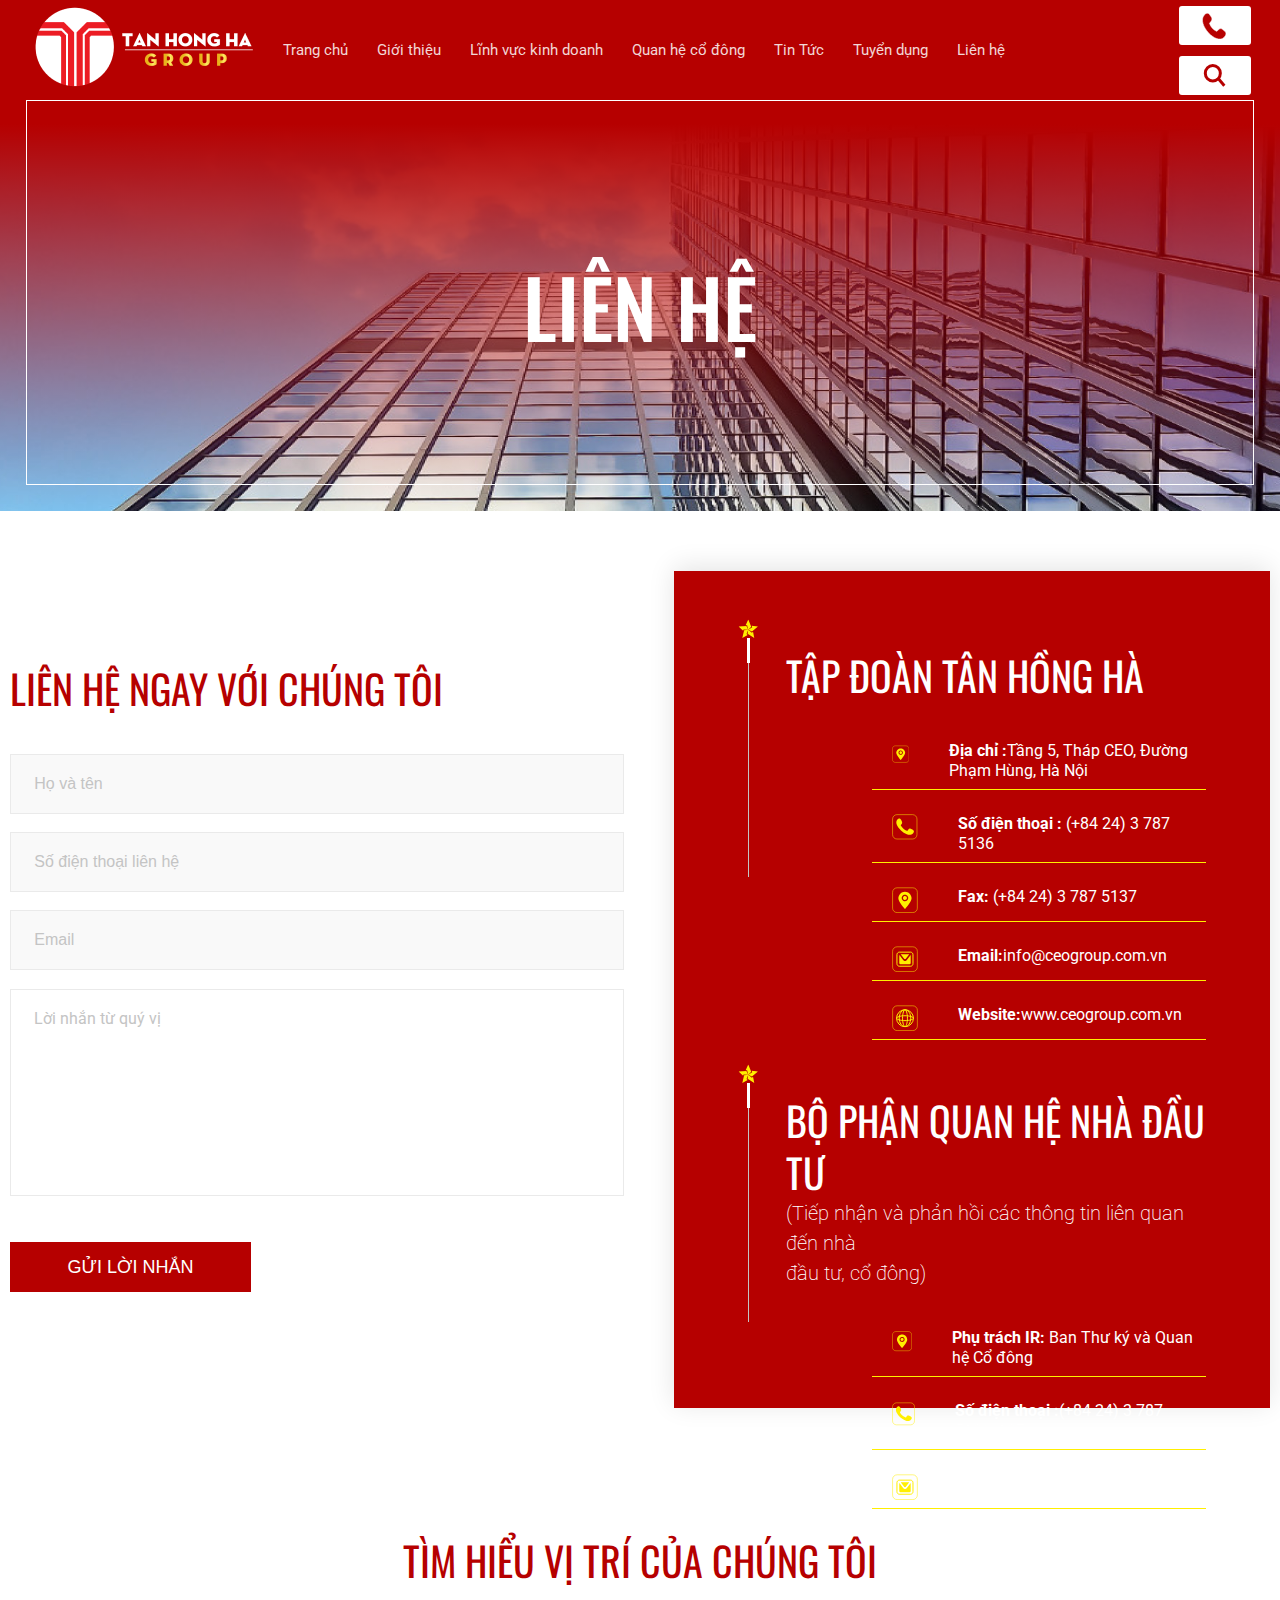
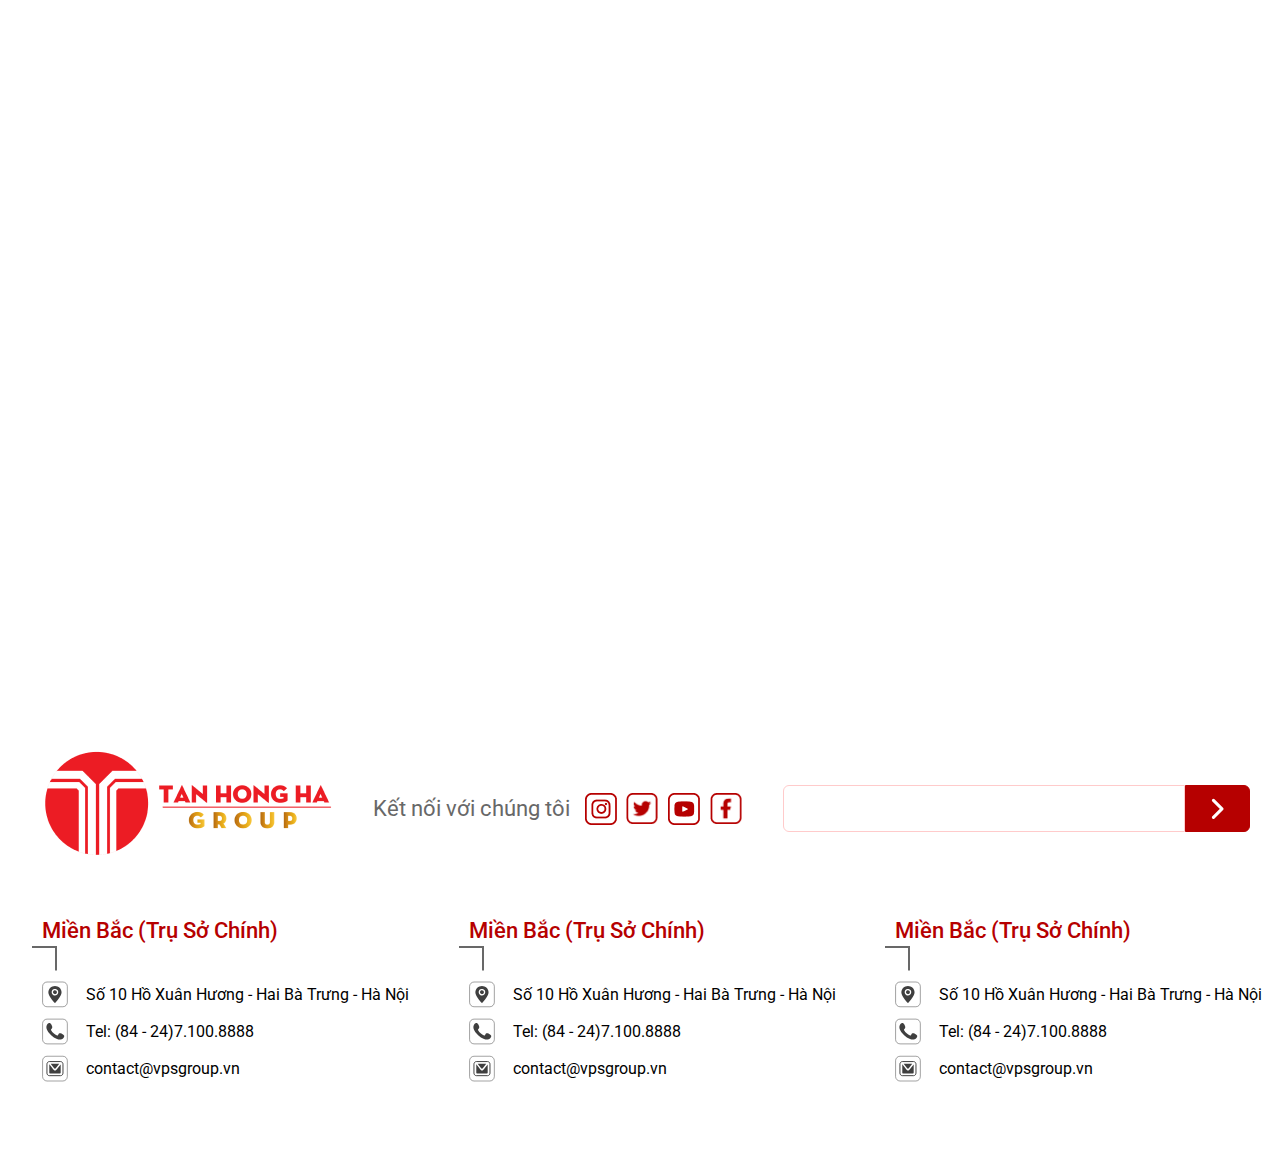
<file: contact.html>
<!DOCTYPE html>
<html lang="en">

<head>
    <meta charset="UTF-8">
    <meta http-equiv="X-UA-Compatible" content="IE=edge">
    <meta name="viewport" content="width=device-width, initial-scale=1.0">
    <title>Document</title>

    <!-- font -->
    <link rel="preconnect" href="https://fonts.googleapis.com">
    <link rel="preconnect" href="https://fonts.gstatic.com" crossorigin>
    <link
        href="https://fonts.googleapis.com/css2?family=Oswald:wght@200;300;400;500;600;700&family=Roboto:wght@100;300;400;500;700;900&display=swap"
        rel="stylesheet">
    <!-- font -->

    <link href='https://unpkg.com/boxicons@2.1.2/css/boxicons.min.css' rel='stylesheet'>

    <!-- css -->
    <link rel="stylesheet" href="./css/app.css/app.css">
    <!-- css -->

</head>

<body>

    <header class="header">
        <div class="wrapper header__main">
            <div class="header__item--mobile">
                <i class='bx bx-menu'></i>
            </div>
            <div class="header__logo">
                <a href=""><img src="./images/logo.png" alt="" srcset=""></a>
            </div>
            <ul class="header__menu">
                <li class="header__menu--top">
                    <span class="header__menu--top--close">&times;</span>
                </li>
                <li><a href="">Trang chủ</a></li>
                <li><a href="">Giới thiệu</a></li>
                <li><a href="">Lĩnh vực kinh doanh</a></li>
                <li><a href="">Quan hệ cổ đông</a></li>
                <li><a href="">Tin Tức</a></li>
                <li><a href="">Tuyển dụng</a></li>
                <li><a href="">Liên hệ</a></li>
            </ul>
            <div class="header__right">
                <div class="header__right--call">
                    <div>
                        <span>1900 96 96 35</span>
                        <svg width="25" height="28" viewBox="0 0 25 28" fill="none" xmlns="http://www.w3.org/2000/svg">
                            <path
                                d="M20.6773 17.4864L20.6865 17.496L20.6966 17.5045L23.1269 19.5618C23.6568 20.1525 23.9577 20.9539 23.9577 21.7936C23.9577 22.6389 23.6527 23.4455 23.1161 24.0373L23.1104 24.0436L23.1051 24.0503L22.1998 25.1966C20.2368 27.2539 17.5692 27.5075 14.7287 26.5434C11.8782 25.5759 8.89187 23.3892 6.38801 20.6398C3.88512 17.8914 1.8842 14.6024 0.986477 11.4531C0.0896813 8.30702 0.302618 5.34225 2.15163 3.16987L3.29249 2.08257L3.29274 2.08283L3.30199 2.07301C3.84005 1.50179 4.55531 1.1911 5.29207 1.19917C6.02507 1.20721 6.73135 1.53027 7.2584 2.10786C7.26082 2.11124 7.26584 2.11817 7.27446 2.13027L7.33735 2.21899C7.39078 2.2946 7.46558 2.40081 7.55463 2.52743C7.7327 2.78064 7.96737 3.11496 8.20116 3.44823L8.84219 4.36248L8.85684 4.38337H8.79074L9.14817 4.79686C9.65681 5.38527 9.94318 6.17099 9.94214 6.99161C9.9411 7.81223 9.65274 8.59703 9.14265 9.18383L9.13757 9.18968L9.13285 9.19583L7.52972 11.2889L7.44551 11.3988L7.49405 11.5285C8.14657 13.272 9.10621 14.8579 10.3189 16.1946C11.5317 17.5314 12.9738 18.5927 14.5631 19.3164L14.7146 19.3854L14.8367 19.2722L16.744 17.5036L16.7498 17.4982L16.7552 17.4925C17.2872 16.9325 17.9896 16.6241 18.7152 16.623C19.4409 16.6219 20.144 16.9281 20.6773 17.4864Z"
                                fill="#B60000" stroke="white" stroke-width="0.5" />
                        </svg>
                    </div>
                </div>
                <div class="header__right--search">
                    <svg width="23" height="23" viewBox="0 0 23 23" fill="none" xmlns="http://www.w3.org/2000/svg">
                        <path
                            d="M17.3456 9.24C17.3456 13.52 13.9497 16.94 9.82126 16.94C5.69278 16.94 2.29688 13.52 2.29688 9.24C2.29688 4.96002 5.69278 1.54 9.82126 1.54C13.9497 1.54 17.3456 4.96002 17.3456 9.24Z"
                            stroke="#B60000" stroke-width="3" />
                        <line y1="-1.5" x2="9.10612" y2="-1.5"
                            transform="matrix(0.651316 0.758806 -0.746228 0.665691 14.3081 15.7417)" stroke="#B60000"
                            stroke-width="3" />
                    </svg>
                </div>
            </div>
        </div>
    </header>

    <section class="banner-small" style="background-image: url('./images/business-area-image-top.png');">
        <div class="banner-small__ground">
            <div class="banner-small__ground--content">
                <h3>LIÊN HỆ</h3>
            </div>
        </div>
    </section>

    <section class="contact">
        <div class="contact__wrapper">
            <div class="contact__left">
                <form action="" method="post">
                    <p class="contact__left--title">LIÊN HỆ NGAY VỚI CHÚNG TÔI</p>
                    <div>
                        <input type="text" class="contact__left--input" placeholder="Họ và tên">
                    </div>
                    <div>
                        <input type="text" class="contact__left--input" placeholder="Số điện thoại liên hệ">
                    </div>
                    <div>
                        <input type="text" class="contact__left--input" placeholder="Email">
                    </div>
                    <div>
                        <textarea name="" class="contact__left--textarea" placeholder="Lời nhắn từ quý vị"></textarea>
                    </div>
                    <div>
                        <button type="submit" class="contact__left--button">
                            GỬI LỜI NHẮN
                        </button>
                    </div>
                </form>
            </div>
            <div class="contact__right">
                <div class="contact__right--child">
                    <div class="contact__right--child--item">
                        <svg width="20" height="19" viewBox="0 0 20 19" fill="none" xmlns="http://www.w3.org/2000/svg">
                            <g clip-path="url(#clip0_204_5542)">
                                <path
                                    d="M10.2685 0.522034L13.2266 7.74772L10.2685 10.7058L9.09927 6.1576H7.64945L10.2685 0.522034Z"
                                    fill="#FFEF00" />
                                <path
                                    d="M19.9492 7.56064L13.998 12.5999L10.2682 10.7058L14.2201 8.18032L13.7758 6.81235L19.9492 7.56064Z"
                                    fill="#FFEF00" />
                                <path
                                    d="M16.2539 18.937L9.61282 14.8331L10.2676 10.7058L13.8804 13.6873L15.0496 12.8338L16.2539 18.937Z"
                                    fill="#FFEF00" />
                                <path
                                    d="M4.28125 18.937L6.14028 11.3606L10.2676 10.7058L8.54885 15.0669L9.71805 15.9088L4.28125 18.937Z"
                                    fill="#FFEF00" />
                                <path
                                    d="M0.586557 7.56065L8.37347 6.97604L10.2676 10.7058L5.59076 10.4135L5.14646 11.7815L0.586557 7.56065Z"
                                    fill="#FFEF00" />
                            </g>
                            <defs>
                                <clipPath id="clip0_204_5542">
                                    <rect width="19.362" height="18.415" fill="white"
                                        transform="matrix(-1 0 0 1 19.9492 0.522034)" />
                                </clipPath>
                            </defs>
                        </svg>
                        <span class="contact__right--child--item--light"></span>
                        <span class="contact__right--child--item--dark"></span>
                    </div>
                    <div class="contact__right--child--main">
                        <h3>TẬP ĐOÀN TÂN HỒNG HÀ</h3>
                        <ul>
                            <li>
                                <svg width="26" height="26" viewBox="0 0 26 26" fill="none"
                                    xmlns="http://www.w3.org/2000/svg">
                                    <path
                                        d="M12.966 9.02661C12.5768 9.02661 12.1963 9.14203 11.8727 9.35827C11.549 9.57451 11.2968 9.88187 11.1479 10.2415C10.9989 10.6011 10.9599 10.9968 11.0359 11.3785C11.1118 11.7603 11.2992 12.1109 11.5745 12.3861C11.8497 12.6614 12.2003 12.8488 12.5821 12.9247C12.9638 13.0007 13.3595 12.9617 13.7191 12.8128C14.0787 12.6638 14.3861 12.4116 14.6023 12.0879C14.8186 11.7643 14.934 11.3838 14.934 10.9946C14.934 10.4726 14.7267 9.97209 14.3576 9.60302C13.9885 9.23395 13.488 9.02661 12.966 9.02661Z"
                                        fill="#FFEF00" />
                                    <path
                                        d="M12.9665 4.70856C11.2158 4.70856 9.53668 5.40405 8.2987 6.64204C7.06071 7.88002 6.36523 9.55909 6.36523 11.3099C6.36523 14.4147 11.1419 20.032 12.5749 21.6274C12.6241 21.6809 12.6839 21.7237 12.7505 21.7529C12.8171 21.7822 12.889 21.7973 12.9618 21.7973C13.0345 21.7973 13.1064 21.7822 13.173 21.7529C13.2396 21.7237 13.2994 21.6809 13.3487 21.6274C14.7625 20.032 19.5678 14.4147 19.5678 11.3099C19.5678 9.55909 18.8723 7.88002 17.6343 6.64204C16.3964 5.40405 14.7173 4.70856 12.9665 4.70856ZM12.9665 14.2618C12.3195 14.2637 11.6865 14.0735 11.1478 13.7152C10.609 13.3569 10.1888 12.8467 9.9403 12.2493C9.69183 11.6519 9.62633 10.9942 9.7521 10.3595C9.87786 9.72488 10.1892 9.14185 10.6467 8.68435C11.1042 8.22685 11.6873 7.91548 12.3219 7.78972C12.9566 7.66396 13.6143 7.72947 14.2117 7.97794C14.8091 8.22641 15.3193 8.64666 15.6775 9.18541C16.0358 9.72416 16.2261 10.3571 16.2242 11.0041C16.2192 11.8657 15.874 12.6904 15.2639 13.2987C14.6538 13.907 13.8281 14.2498 12.9665 14.2523V14.2618Z"
                                        fill="#FFEF00" />
                                    <path
                                        d="M20.8866 0.81073H5.03776C2.57908 0.81073 0.585938 2.80388 0.585938 5.26255V21.1114C0.585938 23.5701 2.57908 25.5632 5.03776 25.5632H20.8866C23.3453 25.5632 25.3384 23.5701 25.3384 21.1114V5.26255C25.3384 2.80388 23.3453 0.81073 20.8866 0.81073Z"
                                        stroke="#FFEF00" stroke-width="0.5" stroke-miterlimit="10" />
                                </svg>
                                <p><span>Địa chỉ :</span>Tầng 5, Tháp CEO, Đường Phạm Hùng, Hà Nội</p>
                            </li>
                            <li>
                                <svg width="26" height="26" viewBox="0 0 26 26" fill="none"
                                    xmlns="http://www.w3.org/2000/svg">
                                    <path fill-rule="evenodd" clip-rule="evenodd"
                                        d="M20.1031 15.2542C19.7381 14.9639 19.3123 14.7599 18.8574 14.6573C18.4024 14.5547 17.9302 14.5563 17.476 14.6619C16.7881 14.9389 16.3583 16.0089 15.9093 16.5725C15.8167 16.7018 15.6793 16.792 15.5239 16.8255C15.3685 16.8591 15.2062 16.8336 15.0686 16.754C12.5693 15.7779 10.4724 13.9872 9.11688 11.6717C9.00434 11.5229 8.95172 11.3373 8.96941 11.1515C8.9871 10.9658 9.07381 10.7935 9.21242 10.6686C9.72071 10.1917 10.0932 9.5884 10.2919 8.92035C10.3322 8.19805 10.1665 7.47917 9.81428 6.8473C9.53129 5.94636 8.99784 5.14451 8.27621 4.5354C7.90505 4.3644 7.49194 4.30586 7.08788 4.36698C6.68383 4.4281 6.30651 4.6062 6.00253 4.87931C5.47683 5.32904 5.05948 5.89166 4.78158 6.5252C4.50368 7.15874 4.37241 7.84686 4.39757 8.53821C4.39722 8.93113 4.44536 9.32258 4.54088 9.70371C4.78378 10.6111 5.16049 11.4772 5.65861 12.2735C6.02398 12.8872 6.42263 13.4803 6.85277 14.0504C8.21802 15.9262 9.9343 17.5192 11.9064 18.7411C12.8935 19.3592 13.9481 19.8624 15.0495 20.241C16.199 20.7568 17.4658 20.9548 18.7179 20.8142C19.432 20.7046 20.1084 20.4218 20.6879 19.9905C21.2674 19.5591 21.7325 18.9924 22.0424 18.3399C22.2243 17.946 22.281 17.5059 22.2049 17.0788C21.9851 16.1904 20.8101 15.6745 20.1031 15.2542Z"
                                        fill="#FFEF00" />
                                    <path
                                        d="M20.8866 0.446594H5.03776C2.57909 0.446594 0.585938 2.43974 0.585938 4.89841V20.7473C0.585938 23.2059 2.57909 25.1991 5.03776 25.1991H20.8866C23.3453 25.1991 25.3384 23.2059 25.3384 20.7473V4.89841C25.3384 2.43974 23.3453 0.446594 20.8866 0.446594Z"
                                        stroke="#FFEF00" stroke-width="0.5" stroke-miterlimit="10" />
                                </svg>
                                <p><span>Số điện thoại :</span> (+84 24) 3 787 5136</p>
                            </li>
                            <li>
                                <svg width="26" height="26" viewBox="0 0 26 26" fill="none"
                                    xmlns="http://www.w3.org/2000/svg">
                                    <path
                                        d="M12.966 9.02661C12.5768 9.02661 12.1963 9.14203 11.8727 9.35827C11.549 9.57451 11.2968 9.88187 11.1479 10.2415C10.9989 10.6011 10.9599 10.9968 11.0359 11.3785C11.1118 11.7603 11.2992 12.1109 11.5745 12.3861C11.8497 12.6614 12.2003 12.8488 12.5821 12.9247C12.9638 13.0007 13.3595 12.9617 13.7191 12.8128C14.0787 12.6638 14.3861 12.4116 14.6023 12.0879C14.8186 11.7643 14.934 11.3838 14.934 10.9946C14.934 10.4726 14.7267 9.97209 14.3576 9.60302C13.9885 9.23395 13.488 9.02661 12.966 9.02661Z"
                                        fill="#FFEF00" />
                                    <path
                                        d="M12.9665 4.70856C11.2158 4.70856 9.53668 5.40405 8.2987 6.64204C7.06071 7.88002 6.36523 9.55909 6.36523 11.3099C6.36523 14.4147 11.1419 20.032 12.5749 21.6274C12.6241 21.6809 12.6839 21.7237 12.7505 21.7529C12.8171 21.7822 12.889 21.7973 12.9618 21.7973C13.0345 21.7973 13.1064 21.7822 13.173 21.7529C13.2396 21.7237 13.2994 21.6809 13.3487 21.6274C14.7625 20.032 19.5678 14.4147 19.5678 11.3099C19.5678 9.55909 18.8723 7.88002 17.6343 6.64204C16.3964 5.40405 14.7173 4.70856 12.9665 4.70856ZM12.9665 14.2618C12.3195 14.2637 11.6865 14.0735 11.1478 13.7152C10.609 13.3569 10.1888 12.8467 9.9403 12.2493C9.69183 11.6519 9.62633 10.9942 9.7521 10.3595C9.87786 9.72488 10.1892 9.14185 10.6467 8.68435C11.1042 8.22685 11.6873 7.91548 12.3219 7.78972C12.9566 7.66396 13.6143 7.72947 14.2117 7.97794C14.8091 8.22641 15.3193 8.64666 15.6775 9.18541C16.0358 9.72416 16.2261 10.3571 16.2242 11.0041C16.2192 11.8657 15.874 12.6904 15.2639 13.2987C14.6538 13.907 13.8281 14.2498 12.9665 14.2523V14.2618Z"
                                        fill="#FFEF00" />
                                    <path
                                        d="M20.8866 0.81073H5.03776C2.57908 0.81073 0.585938 2.80388 0.585938 5.26255V21.1114C0.585938 23.5701 2.57908 25.5632 5.03776 25.5632H20.8866C23.3453 25.5632 25.3384 23.5701 25.3384 21.1114V5.26255C25.3384 2.80388 23.3453 0.81073 20.8866 0.81073Z"
                                        stroke="#FFEF00" stroke-width="0.5" stroke-miterlimit="10" />
                                </svg>
                                <p><span>Fax:</span> (+84 24) 3 787 5137</p>
                            </li>
                            <li>
                                <svg width="26" height="26" viewBox="0 0 26 26" fill="none"
                                    xmlns="http://www.w3.org/2000/svg">
                                    <path
                                        d="M20.9825 8.73048V17.6437C21.0138 18.2938 20.7878 18.9301 20.3533 19.4147C19.9187 19.8993 19.3107 20.1931 18.6611 20.2326H7.26402C6.61604 20.1907 6.01048 19.8958 5.57798 19.4115C5.14547 18.9272 4.92069 18.2922 4.95212 17.6437V8.73048C4.92317 8.08253 5.14883 7.44897 5.58083 6.96519C6.01284 6.48141 6.61694 6.1858 7.26402 6.14154H18.6611C19.3098 6.18341 19.9163 6.47799 20.3504 6.96203C20.7844 7.44607 21.0113 8.08099 20.9825 8.73048Z"
                                        stroke="#FFEF00" stroke-miterlimit="10" />
                                    <path
                                        d="M17.2379 8.24298L13.7987 12.7521C13.7033 12.8843 13.5786 12.9928 13.4345 13.069C13.2903 13.1452 13.1306 13.1872 12.9676 13.1916C12.8043 13.1886 12.644 13.1473 12.4996 13.071C12.3552 12.9947 12.2308 12.8854 12.1364 12.7521L8.69727 8.24298H8.89788H17.0372H17.2379Z"
                                        fill="#FFEF00" />
                                    <path
                                        d="M18.6887 9.37043V17.013C18.7046 17.2983 18.6088 17.5786 18.4215 17.7944C18.2343 18.0102 17.9703 18.1446 17.6856 18.169H8.24696C7.96995 18.1354 7.71641 17.9967 7.53865 17.7816C7.36088 17.5665 7.27247 17.2914 7.29164 17.013V9.37043C7.29304 9.22076 7.31885 9.07232 7.36806 8.93097L11.3613 14.1853C11.5471 14.4513 11.7944 14.6686 12.0821 14.8186C12.3698 14.9686 12.6895 15.047 13.014 15.047C13.3385 15.047 13.6582 14.9686 13.946 14.8186C14.2337 14.6686 14.481 14.4513 14.6668 14.1853L18.66 8.94053C18.694 9.08115 18.7037 9.22654 18.6887 9.37043Z"
                                        fill="#FFEF00" />
                                    <path
                                        d="M20.8866 0.81073H5.03776C2.57909 0.81073 0.585938 2.80388 0.585938 5.26255V21.1114C0.585938 23.5701 2.57909 25.5632 5.03776 25.5632H20.8866C23.3453 25.5632 25.3384 23.5701 25.3384 21.1114V5.26255C25.3384 2.80388 23.3453 0.81073 20.8866 0.81073Z"
                                        stroke="#FFEF00" stroke-width="0.5" stroke-miterlimit="10" />
                                </svg>
                                <p><span>Email:</span>info@ceogroup.com.vn</p>
                            </li>
                            <li>
                                <svg width="26" height="26" viewBox="0 0 26 26" fill="none"
                                    xmlns="http://www.w3.org/2000/svg">
                                    <path
                                        d="M20.9159 0.81073H5.06706C2.60838 0.81073 0.615234 2.80388 0.615234 5.26255V21.1114C0.615234 23.5701 2.60838 25.5632 5.06706 25.5632H20.9159C23.3746 25.5632 25.3677 23.5701 25.3677 21.1114V5.26255C25.3677 2.80388 23.3746 0.81073 20.9159 0.81073Z"
                                        stroke="#FFEF00" stroke-width="0.5" stroke-miterlimit="10" />
                                    <circle cx="12.9918" cy="13.187" r="8.45272" stroke="#FFEF00" />
                                    <path
                                        d="M18.7412 13.187C18.7412 15.5696 18.0664 17.705 17.0011 19.2314C15.9346 20.7595 14.5096 21.6398 12.9927 21.6398C11.4758 21.6398 10.0508 20.7595 8.98431 19.2314C7.91897 17.705 7.24414 15.5696 7.24414 13.187C7.24414 10.8045 7.91897 8.66905 8.98431 7.14267C10.0508 5.61461 11.4758 4.73431 12.9927 4.73431C14.5096 4.73431 15.9346 5.61461 17.0011 7.14267C18.0664 8.66905 18.7412 10.8045 18.7412 13.187Z"
                                        stroke="#FFEF00" />
                                    <path
                                        d="M12.9926 15.6305C10.5586 15.6305 8.37557 15.3054 6.81823 14.7934C6.03687 14.5365 5.44071 14.2415 5.05028 13.938C4.65343 13.6295 4.53987 13.3716 4.53987 13.187C4.53987 13.0025 4.65343 12.7445 5.05028 12.436C5.44071 12.1326 6.03687 11.8375 6.81823 11.5806C8.37557 11.0686 10.5586 10.7435 12.9926 10.7435C15.4266 10.7435 17.6096 11.0686 19.167 11.5806C19.9483 11.8375 20.5445 12.1326 20.9349 12.436C21.3318 12.7445 21.4453 13.0025 21.4453 13.187C21.4453 13.3716 21.3318 13.6295 20.9349 13.938C20.5445 14.2415 19.9483 14.5365 19.167 14.7934C17.6096 15.3054 15.4266 15.6305 12.9926 15.6305Z"
                                        stroke="#FFEF00" />
                                    <path
                                        d="M15.4358 13.187C15.4358 15.621 15.1107 17.8041 14.5987 19.3614C14.3418 20.1428 14.0468 20.7389 13.7433 21.1293C13.4348 21.5262 13.1769 21.6398 12.9923 21.6398C12.8078 21.6398 12.5498 21.5262 12.2413 21.1293C11.9379 20.7389 11.6428 20.1428 11.3859 19.3614C10.8739 17.8041 10.5488 15.621 10.5488 13.187C10.5488 10.753 10.8739 8.57001 11.3859 7.01267C11.6428 6.23131 11.9379 5.63515 12.2413 5.24472C12.5498 4.84787 12.8078 4.73431 12.9923 4.73431C13.1769 4.73431 13.4348 4.84787 13.7433 5.24472C14.0468 5.63515 14.3418 6.23131 14.5987 7.01267C15.1107 8.57001 15.4358 10.753 15.4358 13.187Z"
                                        stroke="#FFEF00" />
                                </svg>
                                <p><span>Website:</span>www.ceogroup.com.vn</p>
                            </li>
                        </ul>
                    </div>
                </div>
                <div class="contact__right--child">
                    <div class="contact__right--child--item">
                        <svg width="20" height="19" viewBox="0 0 20 19" fill="none" xmlns="http://www.w3.org/2000/svg">
                            <g clip-path="url(#clip0_204_5542)">
                                <path
                                    d="M10.2685 0.522034L13.2266 7.74772L10.2685 10.7058L9.09927 6.1576H7.64945L10.2685 0.522034Z"
                                    fill="#FFEF00" />
                                <path
                                    d="M19.9492 7.56064L13.998 12.5999L10.2682 10.7058L14.2201 8.18032L13.7758 6.81235L19.9492 7.56064Z"
                                    fill="#FFEF00" />
                                <path
                                    d="M16.2539 18.937L9.61282 14.8331L10.2676 10.7058L13.8804 13.6873L15.0496 12.8338L16.2539 18.937Z"
                                    fill="#FFEF00" />
                                <path
                                    d="M4.28125 18.937L6.14028 11.3606L10.2676 10.7058L8.54885 15.0669L9.71805 15.9088L4.28125 18.937Z"
                                    fill="#FFEF00" />
                                <path
                                    d="M0.586557 7.56065L8.37347 6.97604L10.2676 10.7058L5.59076 10.4135L5.14646 11.7815L0.586557 7.56065Z"
                                    fill="#FFEF00" />
                            </g>
                            <defs>
                                <clipPath id="clip0_204_5542">
                                    <rect width="19.362" height="18.415" fill="white"
                                        transform="matrix(-1 0 0 1 19.9492 0.522034)" />
                                </clipPath>
                            </defs>
                        </svg>
                        <span class="contact__right--child--item--light"></span>
                        <span class="contact__right--child--item--dark"></span>
                    </div>
                    <div class="contact__right--child--main">
                        <h3>BỘ PHẬN QUAN HỆ NHÀ ĐẦU TƯ</h3>
                        <h4>(Tiếp nhận và phản hồi các thông tin liên quan đến nhà<br /> đầu tư, cổ đông)</h4>
                        <ul>
                            <li>
                                <svg width="26" height="26" viewBox="0 0 26 26" fill="none"
                                    xmlns="http://www.w3.org/2000/svg">
                                    <path
                                        d="M12.966 9.02661C12.5768 9.02661 12.1963 9.14203 11.8727 9.35827C11.549 9.57451 11.2968 9.88187 11.1479 10.2415C10.9989 10.6011 10.9599 10.9968 11.0359 11.3785C11.1118 11.7603 11.2992 12.1109 11.5745 12.3861C11.8497 12.6614 12.2003 12.8488 12.5821 12.9247C12.9638 13.0007 13.3595 12.9617 13.7191 12.8128C14.0787 12.6638 14.3861 12.4116 14.6023 12.0879C14.8186 11.7643 14.934 11.3838 14.934 10.9946C14.934 10.4726 14.7267 9.97209 14.3576 9.60302C13.9885 9.23395 13.488 9.02661 12.966 9.02661Z"
                                        fill="#FFEF00" />
                                    <path
                                        d="M12.9665 4.70856C11.2158 4.70856 9.53668 5.40405 8.2987 6.64204C7.06071 7.88002 6.36523 9.55909 6.36523 11.3099C6.36523 14.4147 11.1419 20.032 12.5749 21.6274C12.6241 21.6809 12.6839 21.7237 12.7505 21.7529C12.8171 21.7822 12.889 21.7973 12.9618 21.7973C13.0345 21.7973 13.1064 21.7822 13.173 21.7529C13.2396 21.7237 13.2994 21.6809 13.3487 21.6274C14.7625 20.032 19.5678 14.4147 19.5678 11.3099C19.5678 9.55909 18.8723 7.88002 17.6343 6.64204C16.3964 5.40405 14.7173 4.70856 12.9665 4.70856ZM12.9665 14.2618C12.3195 14.2637 11.6865 14.0735 11.1478 13.7152C10.609 13.3569 10.1888 12.8467 9.9403 12.2493C9.69183 11.6519 9.62633 10.9942 9.7521 10.3595C9.87786 9.72488 10.1892 9.14185 10.6467 8.68435C11.1042 8.22685 11.6873 7.91548 12.3219 7.78972C12.9566 7.66396 13.6143 7.72947 14.2117 7.97794C14.8091 8.22641 15.3193 8.64666 15.6775 9.18541C16.0358 9.72416 16.2261 10.3571 16.2242 11.0041C16.2192 11.8657 15.874 12.6904 15.2639 13.2987C14.6538 13.907 13.8281 14.2498 12.9665 14.2523V14.2618Z"
                                        fill="#FFEF00" />
                                    <path
                                        d="M20.8866 0.81073H5.03776C2.57908 0.81073 0.585938 2.80388 0.585938 5.26255V21.1114C0.585938 23.5701 2.57908 25.5632 5.03776 25.5632H20.8866C23.3453 25.5632 25.3384 23.5701 25.3384 21.1114V5.26255C25.3384 2.80388 23.3453 0.81073 20.8866 0.81073Z"
                                        stroke="#FFEF00" stroke-width="0.5" stroke-miterlimit="10" />
                                </svg>
                                <p><span>Phụ trách IR:</span> Ban Thư ký và Quan hệ Cổ đông</p>
                            </li>
                            <li>
                                <svg width="26" height="26" viewBox="0 0 26 26" fill="none"
                                    xmlns="http://www.w3.org/2000/svg">
                                    <path fill-rule="evenodd" clip-rule="evenodd"
                                        d="M20.1031 15.2542C19.7381 14.9639 19.3123 14.7599 18.8574 14.6573C18.4024 14.5547 17.9302 14.5563 17.476 14.6619C16.7881 14.9389 16.3583 16.0089 15.9093 16.5725C15.8167 16.7018 15.6793 16.792 15.5239 16.8255C15.3685 16.8591 15.2062 16.8336 15.0686 16.754C12.5693 15.7779 10.4724 13.9872 9.11688 11.6717C9.00434 11.5229 8.95172 11.3373 8.96941 11.1515C8.9871 10.9658 9.07381 10.7935 9.21242 10.6686C9.72071 10.1917 10.0932 9.5884 10.2919 8.92035C10.3322 8.19805 10.1665 7.47917 9.81428 6.8473C9.53129 5.94636 8.99784 5.14451 8.27621 4.5354C7.90505 4.3644 7.49194 4.30586 7.08788 4.36698C6.68383 4.4281 6.30651 4.6062 6.00253 4.87931C5.47683 5.32904 5.05948 5.89166 4.78158 6.5252C4.50368 7.15874 4.37241 7.84686 4.39757 8.53821C4.39722 8.93113 4.44536 9.32258 4.54088 9.70371C4.78378 10.6111 5.16049 11.4772 5.65861 12.2735C6.02398 12.8872 6.42263 13.4803 6.85277 14.0504C8.21802 15.9262 9.9343 17.5192 11.9064 18.7411C12.8935 19.3592 13.9481 19.8624 15.0495 20.241C16.199 20.7568 17.4658 20.9548 18.7179 20.8142C19.432 20.7046 20.1084 20.4218 20.6879 19.9905C21.2674 19.5591 21.7325 18.9924 22.0424 18.3399C22.2243 17.946 22.281 17.5059 22.2049 17.0788C21.9851 16.1904 20.8101 15.6745 20.1031 15.2542Z"
                                        fill="#FFEF00" />
                                    <path
                                        d="M20.8866 0.446594H5.03776C2.57909 0.446594 0.585938 2.43974 0.585938 4.89841V20.7473C0.585938 23.2059 2.57909 25.1991 5.03776 25.1991H20.8866C23.3453 25.1991 25.3384 23.2059 25.3384 20.7473V4.89841C25.3384 2.43974 23.3453 0.446594 20.8866 0.446594Z"
                                        stroke="#FFEF00" stroke-width="0.5" stroke-miterlimit="10" />
                                </svg>
                                <p><span>Số điện thoại :</span>(+84 24) 3 787 5136/107</p>
                            </li>
                            <li>
                                <svg width="26" height="26" viewBox="0 0 26 26" fill="none"
                                    xmlns="http://www.w3.org/2000/svg">
                                    <path
                                        d="M20.9825 8.73048V17.6437C21.0138 18.2938 20.7878 18.9301 20.3533 19.4147C19.9187 19.8993 19.3107 20.1931 18.6611 20.2326H7.26402C6.61604 20.1907 6.01048 19.8958 5.57798 19.4115C5.14547 18.9272 4.92069 18.2922 4.95212 17.6437V8.73048C4.92317 8.08253 5.14883 7.44897 5.58083 6.96519C6.01284 6.48141 6.61694 6.1858 7.26402 6.14154H18.6611C19.3098 6.18341 19.9163 6.47799 20.3504 6.96203C20.7844 7.44607 21.0113 8.08099 20.9825 8.73048Z"
                                        stroke="#FFEF00" stroke-miterlimit="10" />
                                    <path
                                        d="M17.2379 8.24298L13.7987 12.7521C13.7033 12.8843 13.5786 12.9928 13.4345 13.069C13.2903 13.1452 13.1306 13.1872 12.9676 13.1916C12.8043 13.1886 12.644 13.1473 12.4996 13.071C12.3552 12.9947 12.2308 12.8854 12.1364 12.7521L8.69727 8.24298H8.89788H17.0372H17.2379Z"
                                        fill="#FFEF00" />
                                    <path
                                        d="M18.6887 9.37043V17.013C18.7046 17.2983 18.6088 17.5786 18.4215 17.7944C18.2343 18.0102 17.9703 18.1446 17.6856 18.169H8.24696C7.96995 18.1354 7.71641 17.9967 7.53865 17.7816C7.36088 17.5665 7.27247 17.2914 7.29164 17.013V9.37043C7.29304 9.22076 7.31885 9.07232 7.36806 8.93097L11.3613 14.1853C11.5471 14.4513 11.7944 14.6686 12.0821 14.8186C12.3698 14.9686 12.6895 15.047 13.014 15.047C13.3385 15.047 13.6582 14.9686 13.946 14.8186C14.2337 14.6686 14.481 14.4513 14.6668 14.1853L18.66 8.94053C18.694 9.08115 18.7037 9.22654 18.6887 9.37043Z"
                                        fill="#FFEF00" />
                                    <path
                                        d="M20.8866 0.81073H5.03776C2.57909 0.81073 0.585938 2.80388 0.585938 5.26255V21.1114C0.585938 23.5701 2.57909 25.5632 5.03776 25.5632H20.8866C23.3453 25.5632 25.3384 23.5701 25.3384 21.1114V5.26255C25.3384 2.80388 23.3453 0.81073 20.8866 0.81073Z"
                                        stroke="#FFEF00" stroke-width="0.5" stroke-miterlimit="10" />
                                </svg>
                                <p><span>Email:</span>banthuky@ceogroup.com.vn</p>
                            </li>
                        </ul>
                    </div>
                </div>
            </div>
        </div>
    </section>

    <section class="wrapper">
        <div class="contact__footer">
            <p class="contact__footer--title">TÌM HIỂU VỊ TRÍ CỦA CHÚNG TÔI</p>
            <div class="contact__footer--map">
                <iframe
                    src="https://www.google.com/maps/embed?pb=!1m18!1m12!1m3!1d3724.174740458424!2d105.83314281525668!3d21.025693093258127!2m3!1f0!2f0!3f0!3m2!1i1024!2i768!4f13.1!3m3!1m2!1s0x3135ab9c03e97ed1%3A0xa696ee7dc3fa6f2c!2zQuG7h25oIHZp4buHbiDEkWEga2hvYSB0xrAgbmjDom4gVHLDoG5nIEFu!5e0!3m2!1svi!2s!4v1649065389398!5m2!1svi!2s"
                    width="600" height="450" style="border:0;" allowfullscreen="" loading="lazy"
                    referrerpolicy="no-referrer-when-downgrade"></iframe>
            </div>
        </div>
    </section>

    <div class="clear-both"></div>

    <footer class="footer wrapper">
        <div class="footer__top">
            <a href=""><img src="./images/logo-color.png" alt="" srcset=""></a>
            <div class="footer__top--right">
                <div class="footer__top--right--socical">
                    <span>Kết nối với chúng tôi</span>
                    <div>
                        <ul>
                            <li><a href=""><img src="./images/instagram.png" alt="" srcset=""></a></li>
                            <li><a href=""><img src="./images/twitter.png" alt="" srcset=""></a></li>
                            <li><a href=""><img src="./images/youtube.png" alt="" srcset=""></a></li>
                            <li><a href=""><img src="./images/facebook.png" alt="" srcset=""></a></li>
                        </ul>
                        <form class="footer__top--right--main">
                            <input type="text">
                            <button>
                                <svg width="13" height="21" viewBox="0 0 13 21" fill="none"
                                    xmlns="http://www.w3.org/2000/svg">
                                    <path d="M2.46094 2.40527L10.9609 10.9053L2.46094 19.4053" stroke="white"
                                        stroke-width="3" stroke-linecap="round" stroke-linejoin="round" />
                                </svg>
                            </button>
                        </form>
                    </div>
                </div>
            </div>
        </div>
        <div class="footer__end">
            <div class="footer__end--item">
                <p class="footer__end--item--title">Miền Bắc (Trụ Sở Chính)</p>
                <div class="footer__end--item--border">
                </div>
                <div>
                    <svg width="26" height="27" viewBox="0 0 26 27" fill="none" xmlns="http://www.w3.org/2000/svg">
                        <path
                            d="M12.9597 9.21582C12.5704 9.21582 12.19 9.33124 11.8663 9.54748C11.5427 9.76372 11.2905 10.0711 11.1415 10.4307C10.9926 10.7903 10.9536 11.186 11.0295 11.5677C11.1054 11.9495 11.2929 12.3001 11.5681 12.5753C11.8433 12.8506 12.194 13.038 12.5757 13.1139C12.9575 13.1899 13.3532 13.1509 13.7128 13.002C14.0724 12.853 14.3797 12.6008 14.596 12.2771C14.8122 11.9535 14.9276 11.573 14.9276 11.1838C14.9276 10.6619 14.7203 10.1613 14.3512 9.79223C13.9822 9.42316 13.4816 9.21582 12.9597 9.21582Z"
                            fill="#3F3F3F" />
                        <path
                            d="M12.9592 4.89795C11.2084 4.89795 9.52936 5.59344 8.29137 6.83143C7.05339 8.06941 6.35791 9.74848 6.35791 11.4993C6.35791 14.6041 11.1345 20.2214 12.5675 21.8168C12.6167 21.8703 12.6765 21.9131 12.7431 21.9423C12.8097 21.9716 12.8817 21.9867 12.9544 21.9867C13.0272 21.9867 13.0991 21.9716 13.1657 21.9423C13.2323 21.9131 13.2921 21.8703 13.3413 21.8168C14.7552 20.2214 19.5605 14.6041 19.5605 11.4993C19.5605 9.74848 18.865 8.06941 17.627 6.83143C16.389 5.59344 14.71 4.89795 12.9592 4.89795ZM12.9592 14.4512C12.3122 14.4531 11.6792 14.2628 11.1405 13.9046C10.6017 13.5463 10.1814 13.0361 9.93298 12.4387C9.68451 11.8413 9.61901 11.1836 9.74477 10.5489C9.87053 9.91428 10.1819 9.33124 10.6394 8.87374C11.0969 8.41624 11.6799 8.10488 12.3146 7.97911C12.9493 7.85335 13.607 7.91886 14.2044 8.16733C14.8018 8.4158 15.3119 8.83605 15.6702 9.3748C16.0285 9.91355 16.2188 10.5465 16.2169 11.1935C16.2118 12.0551 15.8667 12.8798 15.2566 13.4881C14.6465 14.0964 13.8208 14.4392 12.9592 14.4417V14.4512Z"
                            fill="#3F3F3F" />
                        <path
                            d="M20.8793 1H5.03043C2.57176 1 0.578613 2.99315 0.578613 5.45182V21.3007C0.578613 23.7593 2.57176 25.7525 5.03043 25.7525H20.8793C23.338 25.7525 25.3311 23.7593 25.3311 21.3007V5.45182C25.3311 2.99315 23.338 1 20.8793 1Z"
                            stroke="#444444" stroke-width="0.5" stroke-miterlimit="10" />
                    </svg>
                    <p>Số 10 Hồ Xuân Hương - Hai Bà Trưng - Hà Nội</p>
                </div>
                <div>
                    <svg width="26" height="27" viewBox="0 0 26 27" fill="none" xmlns="http://www.w3.org/2000/svg">
                        <path fill-rule="evenodd" clip-rule="evenodd"
                            d="M20.0958 15.9312C19.7308 15.641 19.305 15.4369 18.85 15.3344C18.3951 15.2318 17.9229 15.2334 17.4687 15.3389C16.7808 15.616 16.3509 16.6859 15.9019 17.2496C15.8094 17.3788 15.672 17.469 15.5166 17.5026C15.3612 17.5361 15.1989 17.5106 15.0613 17.4311C12.562 16.4549 10.4651 14.6643 9.10956 12.3487C8.99702 12.1999 8.9444 12.0143 8.96208 11.8286C8.97977 11.6429 9.06649 11.4705 9.2051 11.3457C9.71338 10.8688 10.0859 10.2655 10.2846 9.59741C10.3248 8.87511 10.1592 8.15623 9.80696 7.52436C9.52397 6.62342 8.99051 5.82157 8.26888 5.21246C7.89773 5.04147 7.48461 4.98292 7.08056 5.04404C6.6765 5.10516 6.29919 5.28326 5.9952 5.55638C5.46951 6.0061 5.05215 6.56872 4.77425 7.20226C4.49635 7.83581 4.36508 8.52392 4.39025 9.21528C4.3899 9.60819 4.43804 9.99965 4.53356 10.3808C4.77645 11.2881 5.15316 12.1543 5.65129 12.9506C6.01666 13.5642 6.41531 14.1574 6.84544 14.7275C8.2107 16.6033 9.92697 18.1963 11.8991 19.4182C12.8862 20.0362 13.9407 20.5394 15.0421 20.918C16.1916 21.4339 17.4585 21.6318 18.7106 21.4912C19.4247 21.3816 20.101 21.0988 20.6806 20.6675C21.2601 20.2362 21.7252 19.6695 22.0351 19.0169C22.2169 18.6231 22.2736 18.183 22.1975 17.7559C21.9778 16.8674 20.8027 16.3516 20.0958 15.9312Z"
                            fill="#3F3F3F" />
                        <path
                            d="M20.8793 1.12354H5.03043C2.57176 1.12354 0.578613 3.11668 0.578613 5.57535V21.4242C0.578613 23.8829 2.57176 25.876 5.03043 25.876H20.8793C23.338 25.876 25.3311 23.8829 25.3311 21.4242V5.57535C25.3311 3.11668 23.338 1.12354 20.8793 1.12354Z"
                            stroke="#444444" stroke-width="0.5" stroke-miterlimit="10" />
                    </svg>
                    <p>Tel: (84 - 24)7.100.8888</p>
                </div>
                <div>
                    <svg width="26" height="27" viewBox="0 0 26 27" fill="none" xmlns="http://www.w3.org/2000/svg">
                        <path
                            d="M20.9747 9.16706V18.0803C21.006 18.7304 20.78 19.3667 20.3454 19.8513C19.9109 20.3359 19.3029 20.6297 18.6532 20.6692H7.25621C6.60823 20.6273 6.00267 20.3324 5.57016 19.8481C5.13766 19.3638 4.91287 18.7288 4.94431 18.0803V9.16706C4.91536 8.51912 5.14101 7.88555 5.57302 7.40178C6.00503 6.918 6.60913 6.62238 7.25621 6.57812H18.6532C19.302 6.61999 19.9085 6.91457 20.3426 7.39861C20.7766 7.88265 21.0035 8.51757 20.9747 9.16706Z"
                            stroke="#444444" stroke-miterlimit="10" />
                        <path
                            d="M17.2301 8.67969L13.7909 13.1888C13.6955 13.321 13.5708 13.4295 13.4267 13.5057C13.2825 13.5819 13.1228 13.6239 12.9598 13.6283C12.7965 13.6253 12.6361 13.584 12.4918 13.5077C12.3474 13.4314 12.223 13.3221 12.1286 13.1888L8.68945 8.67969H8.89006H17.0294H17.2301Z"
                            fill="#3F3F3F" />
                        <path
                            d="M18.6823 9.80713V17.4497C18.6983 17.735 18.6024 18.0153 18.4152 18.2311C18.2279 18.4469 17.9639 18.5813 17.6792 18.6057H8.24061C7.96361 18.5721 7.71006 18.4334 7.5323 18.2183C7.35454 18.0032 7.26612 17.7281 7.28529 17.4497V9.80713C7.28669 9.65747 7.3125 9.50903 7.36172 9.36768L11.355 14.622C11.5407 14.888 11.788 15.1053 12.0758 15.2553C12.3635 15.4054 12.6832 15.4837 13.0077 15.4837C13.3322 15.4837 13.6519 15.4054 13.9396 15.2553C14.2274 15.1053 14.4746 14.888 14.6604 14.622L18.6537 9.37724C18.6876 9.51786 18.6973 9.66325 18.6823 9.80713Z"
                            fill="#3F3F3F" />
                        <path
                            d="M20.8793 1.24756H5.03043C2.57176 1.24756 0.578613 3.24071 0.578613 5.69938V21.5482C0.578613 24.0069 2.57176 26 5.03043 26H20.8793C23.338 26 25.3311 24.0069 25.3311 21.5482V5.69938C25.3311 3.24071 23.338 1.24756 20.8793 1.24756Z"
                            stroke="#444444" stroke-width="0.5" stroke-miterlimit="10" />
                    </svg>
                    <p>contact@vpsgroup.vn</p>
                </div>
            </div>
            <div class="footer__end--item">
                <p class="footer__end--item--title">Miền Bắc (Trụ Sở Chính)</p>
                <div class="footer__end--item--border">
                </div>
                <div>
                    <svg width="26" height="27" viewBox="0 0 26 27" fill="none" xmlns="http://www.w3.org/2000/svg">
                        <path
                            d="M12.9597 9.21582C12.5704 9.21582 12.19 9.33124 11.8663 9.54748C11.5427 9.76372 11.2905 10.0711 11.1415 10.4307C10.9926 10.7903 10.9536 11.186 11.0295 11.5677C11.1054 11.9495 11.2929 12.3001 11.5681 12.5753C11.8433 12.8506 12.194 13.038 12.5757 13.1139C12.9575 13.1899 13.3532 13.1509 13.7128 13.002C14.0724 12.853 14.3797 12.6008 14.596 12.2771C14.8122 11.9535 14.9276 11.573 14.9276 11.1838C14.9276 10.6619 14.7203 10.1613 14.3512 9.79223C13.9822 9.42316 13.4816 9.21582 12.9597 9.21582Z"
                            fill="#3F3F3F" />
                        <path
                            d="M12.9592 4.89795C11.2084 4.89795 9.52936 5.59344 8.29137 6.83143C7.05339 8.06941 6.35791 9.74848 6.35791 11.4993C6.35791 14.6041 11.1345 20.2214 12.5675 21.8168C12.6167 21.8703 12.6765 21.9131 12.7431 21.9423C12.8097 21.9716 12.8817 21.9867 12.9544 21.9867C13.0272 21.9867 13.0991 21.9716 13.1657 21.9423C13.2323 21.9131 13.2921 21.8703 13.3413 21.8168C14.7552 20.2214 19.5605 14.6041 19.5605 11.4993C19.5605 9.74848 18.865 8.06941 17.627 6.83143C16.389 5.59344 14.71 4.89795 12.9592 4.89795ZM12.9592 14.4512C12.3122 14.4531 11.6792 14.2628 11.1405 13.9046C10.6017 13.5463 10.1814 13.0361 9.93298 12.4387C9.68451 11.8413 9.61901 11.1836 9.74477 10.5489C9.87053 9.91428 10.1819 9.33124 10.6394 8.87374C11.0969 8.41624 11.6799 8.10488 12.3146 7.97911C12.9493 7.85335 13.607 7.91886 14.2044 8.16733C14.8018 8.4158 15.3119 8.83605 15.6702 9.3748C16.0285 9.91355 16.2188 10.5465 16.2169 11.1935C16.2118 12.0551 15.8667 12.8798 15.2566 13.4881C14.6465 14.0964 13.8208 14.4392 12.9592 14.4417V14.4512Z"
                            fill="#3F3F3F" />
                        <path
                            d="M20.8793 1H5.03043C2.57176 1 0.578613 2.99315 0.578613 5.45182V21.3007C0.578613 23.7593 2.57176 25.7525 5.03043 25.7525H20.8793C23.338 25.7525 25.3311 23.7593 25.3311 21.3007V5.45182C25.3311 2.99315 23.338 1 20.8793 1Z"
                            stroke="#444444" stroke-width="0.5" stroke-miterlimit="10" />
                    </svg>
                    <p>Số 10 Hồ Xuân Hương - Hai Bà Trưng - Hà Nội</p>
                </div>
                <div>
                    <svg width="26" height="27" viewBox="0 0 26 27" fill="none" xmlns="http://www.w3.org/2000/svg">
                        <path fill-rule="evenodd" clip-rule="evenodd"
                            d="M20.0958 15.9312C19.7308 15.641 19.305 15.4369 18.85 15.3344C18.3951 15.2318 17.9229 15.2334 17.4687 15.3389C16.7808 15.616 16.3509 16.6859 15.9019 17.2496C15.8094 17.3788 15.672 17.469 15.5166 17.5026C15.3612 17.5361 15.1989 17.5106 15.0613 17.4311C12.562 16.4549 10.4651 14.6643 9.10956 12.3487C8.99702 12.1999 8.9444 12.0143 8.96208 11.8286C8.97977 11.6429 9.06649 11.4705 9.2051 11.3457C9.71338 10.8688 10.0859 10.2655 10.2846 9.59741C10.3248 8.87511 10.1592 8.15623 9.80696 7.52436C9.52397 6.62342 8.99051 5.82157 8.26888 5.21246C7.89773 5.04147 7.48461 4.98292 7.08056 5.04404C6.6765 5.10516 6.29919 5.28326 5.9952 5.55638C5.46951 6.0061 5.05215 6.56872 4.77425 7.20226C4.49635 7.83581 4.36508 8.52392 4.39025 9.21528C4.3899 9.60819 4.43804 9.99965 4.53356 10.3808C4.77645 11.2881 5.15316 12.1543 5.65129 12.9506C6.01666 13.5642 6.41531 14.1574 6.84544 14.7275C8.2107 16.6033 9.92697 18.1963 11.8991 19.4182C12.8862 20.0362 13.9407 20.5394 15.0421 20.918C16.1916 21.4339 17.4585 21.6318 18.7106 21.4912C19.4247 21.3816 20.101 21.0988 20.6806 20.6675C21.2601 20.2362 21.7252 19.6695 22.0351 19.0169C22.2169 18.6231 22.2736 18.183 22.1975 17.7559C21.9778 16.8674 20.8027 16.3516 20.0958 15.9312Z"
                            fill="#3F3F3F" />
                        <path
                            d="M20.8793 1.12354H5.03043C2.57176 1.12354 0.578613 3.11668 0.578613 5.57535V21.4242C0.578613 23.8829 2.57176 25.876 5.03043 25.876H20.8793C23.338 25.876 25.3311 23.8829 25.3311 21.4242V5.57535C25.3311 3.11668 23.338 1.12354 20.8793 1.12354Z"
                            stroke="#444444" stroke-width="0.5" stroke-miterlimit="10" />
                    </svg>
                    <p>Tel: (84 - 24)7.100.8888</p>
                </div>
                <div>
                    <svg width="26" height="27" viewBox="0 0 26 27" fill="none" xmlns="http://www.w3.org/2000/svg">
                        <path
                            d="M20.9747 9.16706V18.0803C21.006 18.7304 20.78 19.3667 20.3454 19.8513C19.9109 20.3359 19.3029 20.6297 18.6532 20.6692H7.25621C6.60823 20.6273 6.00267 20.3324 5.57016 19.8481C5.13766 19.3638 4.91287 18.7288 4.94431 18.0803V9.16706C4.91536 8.51912 5.14101 7.88555 5.57302 7.40178C6.00503 6.918 6.60913 6.62238 7.25621 6.57812H18.6532C19.302 6.61999 19.9085 6.91457 20.3426 7.39861C20.7766 7.88265 21.0035 8.51757 20.9747 9.16706Z"
                            stroke="#444444" stroke-miterlimit="10" />
                        <path
                            d="M17.2301 8.67969L13.7909 13.1888C13.6955 13.321 13.5708 13.4295 13.4267 13.5057C13.2825 13.5819 13.1228 13.6239 12.9598 13.6283C12.7965 13.6253 12.6361 13.584 12.4918 13.5077C12.3474 13.4314 12.223 13.3221 12.1286 13.1888L8.68945 8.67969H8.89006H17.0294H17.2301Z"
                            fill="#3F3F3F" />
                        <path
                            d="M18.6823 9.80713V17.4497C18.6983 17.735 18.6024 18.0153 18.4152 18.2311C18.2279 18.4469 17.9639 18.5813 17.6792 18.6057H8.24061C7.96361 18.5721 7.71006 18.4334 7.5323 18.2183C7.35454 18.0032 7.26612 17.7281 7.28529 17.4497V9.80713C7.28669 9.65747 7.3125 9.50903 7.36172 9.36768L11.355 14.622C11.5407 14.888 11.788 15.1053 12.0758 15.2553C12.3635 15.4054 12.6832 15.4837 13.0077 15.4837C13.3322 15.4837 13.6519 15.4054 13.9396 15.2553C14.2274 15.1053 14.4746 14.888 14.6604 14.622L18.6537 9.37724C18.6876 9.51786 18.6973 9.66325 18.6823 9.80713Z"
                            fill="#3F3F3F" />
                        <path
                            d="M20.8793 1.24756H5.03043C2.57176 1.24756 0.578613 3.24071 0.578613 5.69938V21.5482C0.578613 24.0069 2.57176 26 5.03043 26H20.8793C23.338 26 25.3311 24.0069 25.3311 21.5482V5.69938C25.3311 3.24071 23.338 1.24756 20.8793 1.24756Z"
                            stroke="#444444" stroke-width="0.5" stroke-miterlimit="10" />
                    </svg>
                    <p>contact@vpsgroup.vn</p>
                </div>
            </div>
            <div class="footer__end--item">
                <p class="footer__end--item--title">Miền Bắc (Trụ Sở Chính)</p>
                <div class="footer__end--item--border">
                </div>
                <div>
                    <svg width="26" height="27" viewBox="0 0 26 27" fill="none" xmlns="http://www.w3.org/2000/svg">
                        <path
                            d="M12.9597 9.21582C12.5704 9.21582 12.19 9.33124 11.8663 9.54748C11.5427 9.76372 11.2905 10.0711 11.1415 10.4307C10.9926 10.7903 10.9536 11.186 11.0295 11.5677C11.1054 11.9495 11.2929 12.3001 11.5681 12.5753C11.8433 12.8506 12.194 13.038 12.5757 13.1139C12.9575 13.1899 13.3532 13.1509 13.7128 13.002C14.0724 12.853 14.3797 12.6008 14.596 12.2771C14.8122 11.9535 14.9276 11.573 14.9276 11.1838C14.9276 10.6619 14.7203 10.1613 14.3512 9.79223C13.9822 9.42316 13.4816 9.21582 12.9597 9.21582Z"
                            fill="#3F3F3F" />
                        <path
                            d="M12.9592 4.89795C11.2084 4.89795 9.52936 5.59344 8.29137 6.83143C7.05339 8.06941 6.35791 9.74848 6.35791 11.4993C6.35791 14.6041 11.1345 20.2214 12.5675 21.8168C12.6167 21.8703 12.6765 21.9131 12.7431 21.9423C12.8097 21.9716 12.8817 21.9867 12.9544 21.9867C13.0272 21.9867 13.0991 21.9716 13.1657 21.9423C13.2323 21.9131 13.2921 21.8703 13.3413 21.8168C14.7552 20.2214 19.5605 14.6041 19.5605 11.4993C19.5605 9.74848 18.865 8.06941 17.627 6.83143C16.389 5.59344 14.71 4.89795 12.9592 4.89795ZM12.9592 14.4512C12.3122 14.4531 11.6792 14.2628 11.1405 13.9046C10.6017 13.5463 10.1814 13.0361 9.93298 12.4387C9.68451 11.8413 9.61901 11.1836 9.74477 10.5489C9.87053 9.91428 10.1819 9.33124 10.6394 8.87374C11.0969 8.41624 11.6799 8.10488 12.3146 7.97911C12.9493 7.85335 13.607 7.91886 14.2044 8.16733C14.8018 8.4158 15.3119 8.83605 15.6702 9.3748C16.0285 9.91355 16.2188 10.5465 16.2169 11.1935C16.2118 12.0551 15.8667 12.8798 15.2566 13.4881C14.6465 14.0964 13.8208 14.4392 12.9592 14.4417V14.4512Z"
                            fill="#3F3F3F" />
                        <path
                            d="M20.8793 1H5.03043C2.57176 1 0.578613 2.99315 0.578613 5.45182V21.3007C0.578613 23.7593 2.57176 25.7525 5.03043 25.7525H20.8793C23.338 25.7525 25.3311 23.7593 25.3311 21.3007V5.45182C25.3311 2.99315 23.338 1 20.8793 1Z"
                            stroke="#444444" stroke-width="0.5" stroke-miterlimit="10" />
                    </svg>
                    <p>Số 10 Hồ Xuân Hương - Hai Bà Trưng - Hà Nội</p>
                </div>
                <div>
                    <svg width="26" height="27" viewBox="0 0 26 27" fill="none" xmlns="http://www.w3.org/2000/svg">
                        <path fill-rule="evenodd" clip-rule="evenodd"
                            d="M20.0958 15.9312C19.7308 15.641 19.305 15.4369 18.85 15.3344C18.3951 15.2318 17.9229 15.2334 17.4687 15.3389C16.7808 15.616 16.3509 16.6859 15.9019 17.2496C15.8094 17.3788 15.672 17.469 15.5166 17.5026C15.3612 17.5361 15.1989 17.5106 15.0613 17.4311C12.562 16.4549 10.4651 14.6643 9.10956 12.3487C8.99702 12.1999 8.9444 12.0143 8.96208 11.8286C8.97977 11.6429 9.06649 11.4705 9.2051 11.3457C9.71338 10.8688 10.0859 10.2655 10.2846 9.59741C10.3248 8.87511 10.1592 8.15623 9.80696 7.52436C9.52397 6.62342 8.99051 5.82157 8.26888 5.21246C7.89773 5.04147 7.48461 4.98292 7.08056 5.04404C6.6765 5.10516 6.29919 5.28326 5.9952 5.55638C5.46951 6.0061 5.05215 6.56872 4.77425 7.20226C4.49635 7.83581 4.36508 8.52392 4.39025 9.21528C4.3899 9.60819 4.43804 9.99965 4.53356 10.3808C4.77645 11.2881 5.15316 12.1543 5.65129 12.9506C6.01666 13.5642 6.41531 14.1574 6.84544 14.7275C8.2107 16.6033 9.92697 18.1963 11.8991 19.4182C12.8862 20.0362 13.9407 20.5394 15.0421 20.918C16.1916 21.4339 17.4585 21.6318 18.7106 21.4912C19.4247 21.3816 20.101 21.0988 20.6806 20.6675C21.2601 20.2362 21.7252 19.6695 22.0351 19.0169C22.2169 18.6231 22.2736 18.183 22.1975 17.7559C21.9778 16.8674 20.8027 16.3516 20.0958 15.9312Z"
                            fill="#3F3F3F" />
                        <path
                            d="M20.8793 1.12354H5.03043C2.57176 1.12354 0.578613 3.11668 0.578613 5.57535V21.4242C0.578613 23.8829 2.57176 25.876 5.03043 25.876H20.8793C23.338 25.876 25.3311 23.8829 25.3311 21.4242V5.57535C25.3311 3.11668 23.338 1.12354 20.8793 1.12354Z"
                            stroke="#444444" stroke-width="0.5" stroke-miterlimit="10" />
                    </svg>
                    <p>Tel: (84 - 24)7.100.8888</p>
                </div>
                <div>
                    <svg width="26" height="27" viewBox="0 0 26 27" fill="none" xmlns="http://www.w3.org/2000/svg">
                        <path
                            d="M20.9747 9.16706V18.0803C21.006 18.7304 20.78 19.3667 20.3454 19.8513C19.9109 20.3359 19.3029 20.6297 18.6532 20.6692H7.25621C6.60823 20.6273 6.00267 20.3324 5.57016 19.8481C5.13766 19.3638 4.91287 18.7288 4.94431 18.0803V9.16706C4.91536 8.51912 5.14101 7.88555 5.57302 7.40178C6.00503 6.918 6.60913 6.62238 7.25621 6.57812H18.6532C19.302 6.61999 19.9085 6.91457 20.3426 7.39861C20.7766 7.88265 21.0035 8.51757 20.9747 9.16706Z"
                            stroke="#444444" stroke-miterlimit="10" />
                        <path
                            d="M17.2301 8.67969L13.7909 13.1888C13.6955 13.321 13.5708 13.4295 13.4267 13.5057C13.2825 13.5819 13.1228 13.6239 12.9598 13.6283C12.7965 13.6253 12.6361 13.584 12.4918 13.5077C12.3474 13.4314 12.223 13.3221 12.1286 13.1888L8.68945 8.67969H8.89006H17.0294H17.2301Z"
                            fill="#3F3F3F" />
                        <path
                            d="M18.6823 9.80713V17.4497C18.6983 17.735 18.6024 18.0153 18.4152 18.2311C18.2279 18.4469 17.9639 18.5813 17.6792 18.6057H8.24061C7.96361 18.5721 7.71006 18.4334 7.5323 18.2183C7.35454 18.0032 7.26612 17.7281 7.28529 17.4497V9.80713C7.28669 9.65747 7.3125 9.50903 7.36172 9.36768L11.355 14.622C11.5407 14.888 11.788 15.1053 12.0758 15.2553C12.3635 15.4054 12.6832 15.4837 13.0077 15.4837C13.3322 15.4837 13.6519 15.4054 13.9396 15.2553C14.2274 15.1053 14.4746 14.888 14.6604 14.622L18.6537 9.37724C18.6876 9.51786 18.6973 9.66325 18.6823 9.80713Z"
                            fill="#3F3F3F" />
                        <path
                            d="M20.8793 1.24756H5.03043C2.57176 1.24756 0.578613 3.24071 0.578613 5.69938V21.5482C0.578613 24.0069 2.57176 26 5.03043 26H20.8793C23.338 26 25.3311 24.0069 25.3311 21.5482V5.69938C25.3311 3.24071 23.338 1.24756 20.8793 1.24756Z"
                            stroke="#444444" stroke-width="0.5" stroke-miterlimit="10" />
                    </svg>
                    <p>contact@vpsgroup.vn</p>
                </div>
            </div>
        </div>
    </footer>

    <section id="modal">
    </section>

    <script src="./js/app.js"></script>

</body>

</html>
</file>
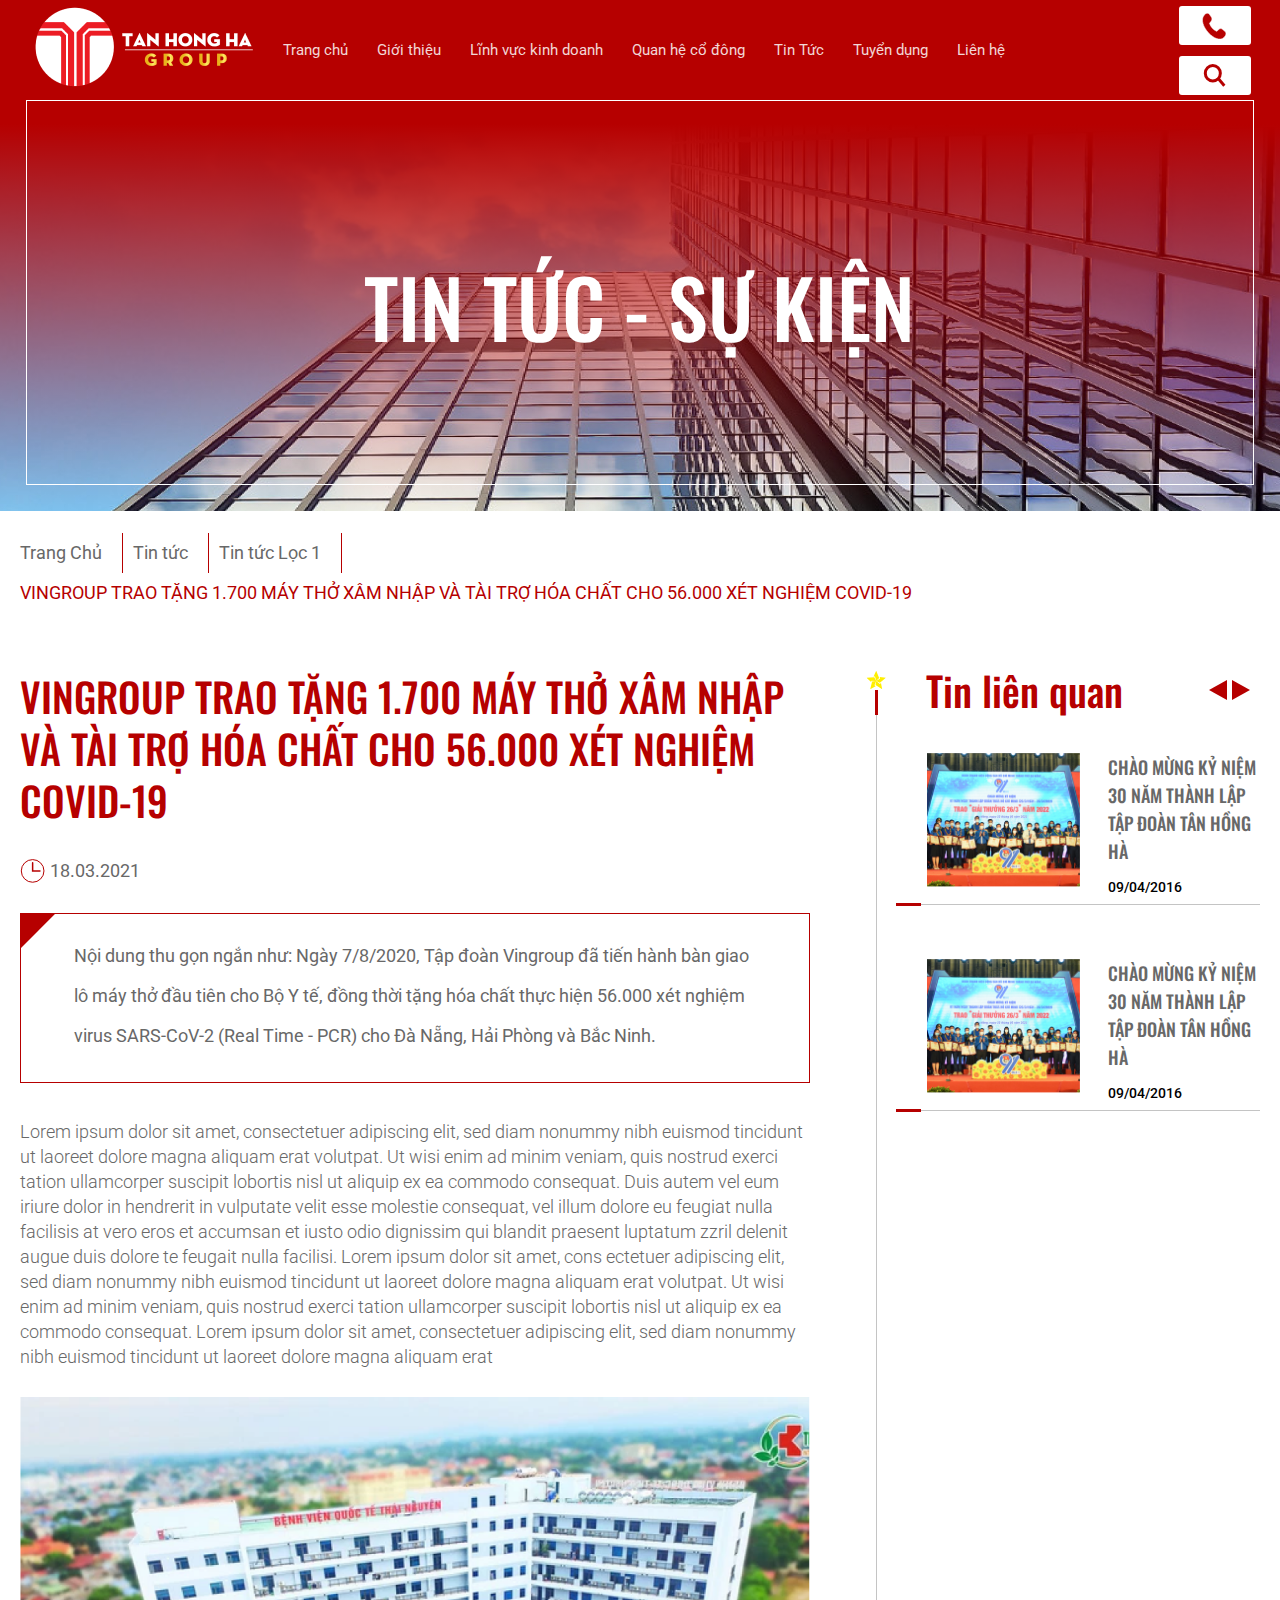
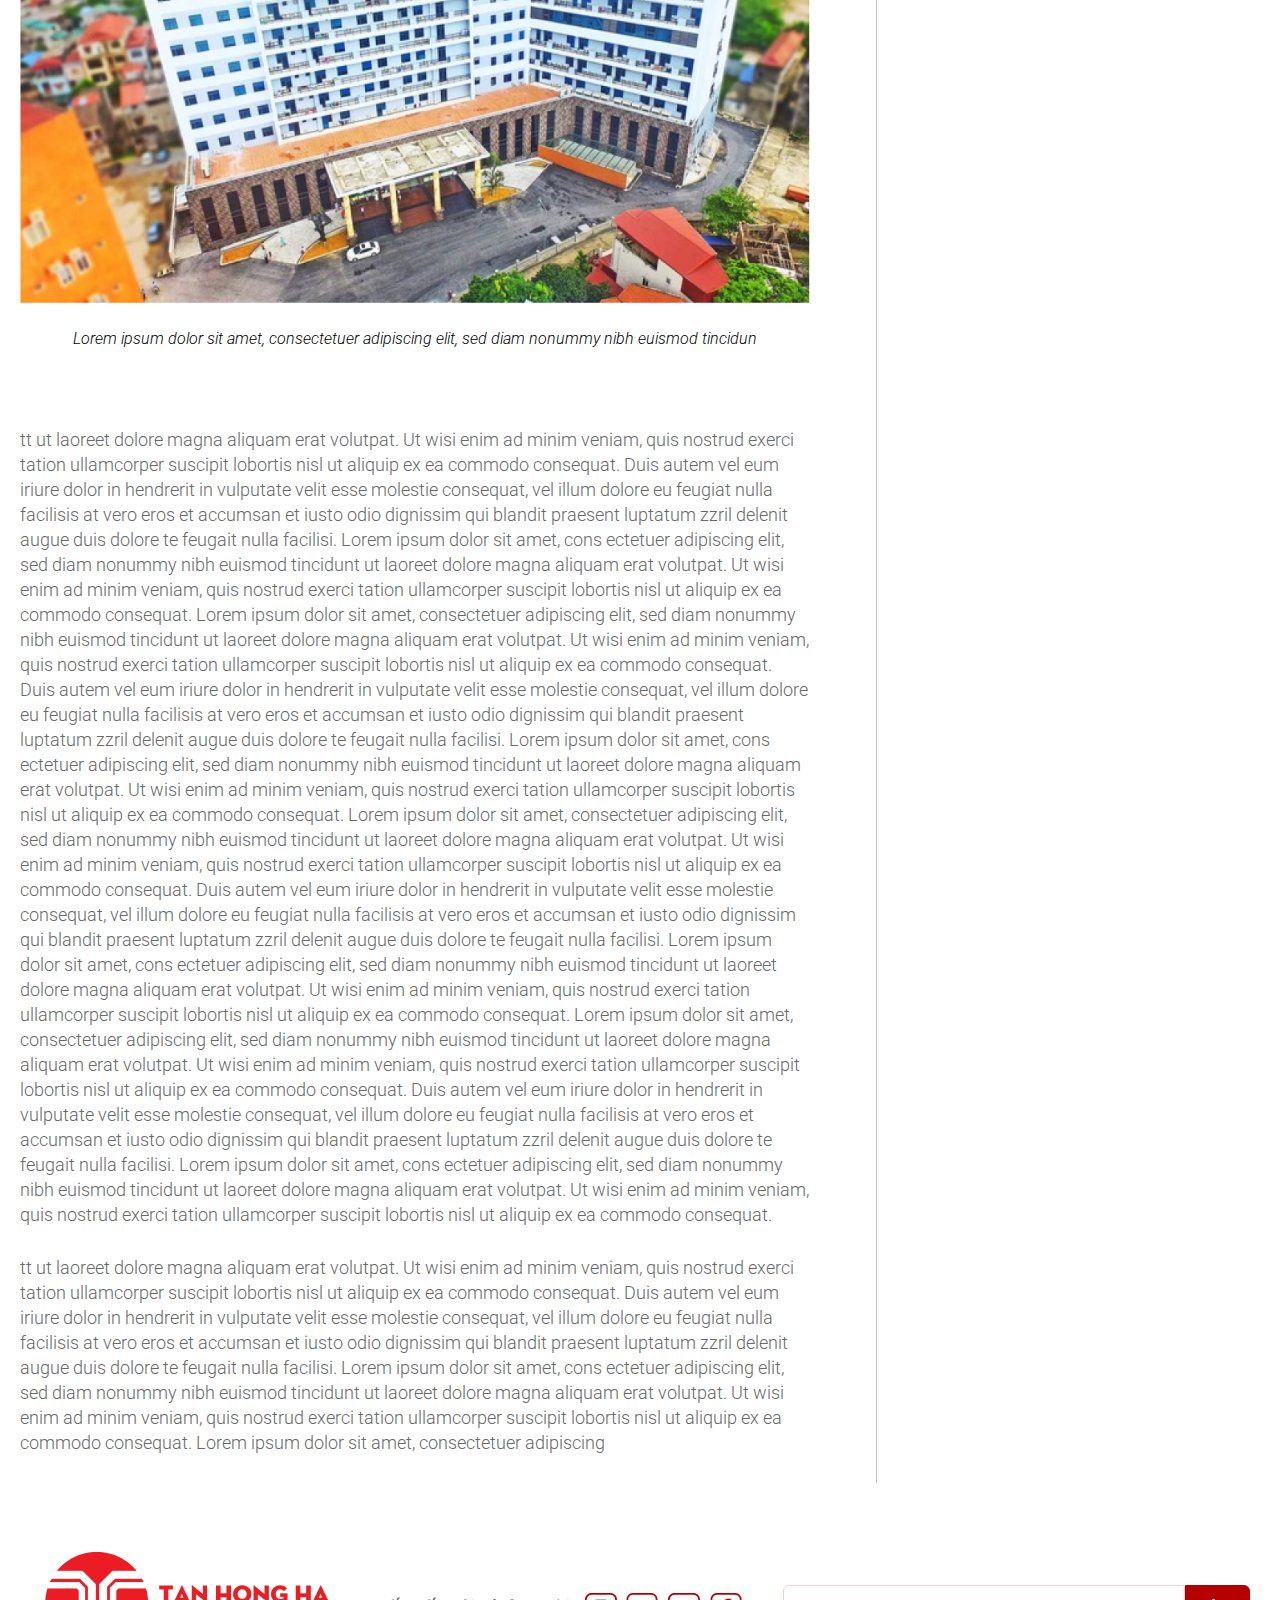
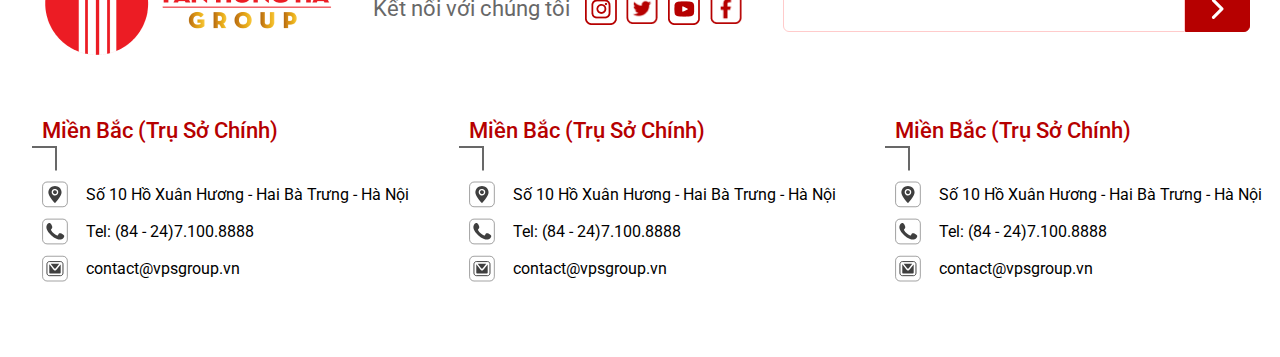
<file: news-event-detail.html>
<!DOCTYPE html>
<html lang="en">

<head>
    <meta charset="UTF-8">
    <meta http-equiv="X-UA-Compatible" content="IE=edge">
    <meta name="viewport" content="width=device-width, initial-scale=1.0">
    <title>Document</title>

    <!-- font -->
    <link rel="preconnect" href="https://fonts.googleapis.com">
    <link rel="preconnect" href="https://fonts.gstatic.com" crossorigin>
    <link
        href="https://fonts.googleapis.com/css2?family=Oswald:wght@200;300;400;500;600;700&family=Roboto:wght@100;300;400;500;700;900&display=swap"
        rel="stylesheet">
    <!-- font -->

    <link href='https://unpkg.com/boxicons@2.1.2/css/boxicons.min.css' rel='stylesheet'>

    <!-- css -->
    <link rel="stylesheet" href="./css/app.css/app.css">
    <!-- css -->

</head>

<body>

    <header class="header">
        <div class="wrapper header__main">
            <div class="header__item--mobile">
                <i class='bx bx-menu'></i>
            </div>
            <div class="header__logo">
                <a href=""><img src="./images/logo.png" alt="" srcset=""></a>
            </div>
            <ul class="header__menu">
                <li class="header__menu--top">
                    <span class="header__menu--top--close">&times;</span>
                </li>
                <li><a href="">Trang chủ</a></li>
                <li><a href="">Giới thiệu</a></li>
                <li><a href="">Lĩnh vực kinh doanh</a></li>
                <li><a href="">Quan hệ cổ đông</a></li>
                <li><a href="">Tin Tức</a></li>
                <li><a href="">Tuyển dụng</a></li>
                <li><a href="">Liên hệ</a></li>
            </ul>
            <div class="header__right">
                <div class="header__right--call">
                    <div>
                        <span>1900 96 96 35</span>
                        <svg width="25" height="28" viewBox="0 0 25 28" fill="none" xmlns="http://www.w3.org/2000/svg">
                            <path
                                d="M20.6773 17.4864L20.6865 17.496L20.6966 17.5045L23.1269 19.5618C23.6568 20.1525 23.9577 20.9539 23.9577 21.7936C23.9577 22.6389 23.6527 23.4455 23.1161 24.0373L23.1104 24.0436L23.1051 24.0503L22.1998 25.1966C20.2368 27.2539 17.5692 27.5075 14.7287 26.5434C11.8782 25.5759 8.89187 23.3892 6.38801 20.6398C3.88512 17.8914 1.8842 14.6024 0.986477 11.4531C0.0896813 8.30702 0.302618 5.34225 2.15163 3.16987L3.29249 2.08257L3.29274 2.08283L3.30199 2.07301C3.84005 1.50179 4.55531 1.1911 5.29207 1.19917C6.02507 1.20721 6.73135 1.53027 7.2584 2.10786C7.26082 2.11124 7.26584 2.11817 7.27446 2.13027L7.33735 2.21899C7.39078 2.2946 7.46558 2.40081 7.55463 2.52743C7.7327 2.78064 7.96737 3.11496 8.20116 3.44823L8.84219 4.36248L8.85684 4.38337H8.79074L9.14817 4.79686C9.65681 5.38527 9.94318 6.17099 9.94214 6.99161C9.9411 7.81223 9.65274 8.59703 9.14265 9.18383L9.13757 9.18968L9.13285 9.19583L7.52972 11.2889L7.44551 11.3988L7.49405 11.5285C8.14657 13.272 9.10621 14.8579 10.3189 16.1946C11.5317 17.5314 12.9738 18.5927 14.5631 19.3164L14.7146 19.3854L14.8367 19.2722L16.744 17.5036L16.7498 17.4982L16.7552 17.4925C17.2872 16.9325 17.9896 16.6241 18.7152 16.623C19.4409 16.6219 20.144 16.9281 20.6773 17.4864Z"
                                fill="#B60000" stroke="white" stroke-width="0.5" />
                        </svg>
                    </div>
                </div>
                <div class="header__right--search">
                    <svg width="23" height="23" viewBox="0 0 23 23" fill="none" xmlns="http://www.w3.org/2000/svg">
                        <path
                            d="M17.3456 9.24C17.3456 13.52 13.9497 16.94 9.82126 16.94C5.69278 16.94 2.29688 13.52 2.29688 9.24C2.29688 4.96002 5.69278 1.54 9.82126 1.54C13.9497 1.54 17.3456 4.96002 17.3456 9.24Z"
                            stroke="#B60000" stroke-width="3" />
                        <line y1="-1.5" x2="9.10612" y2="-1.5"
                            transform="matrix(0.651316 0.758806 -0.746228 0.665691 14.3081 15.7417)" stroke="#B60000"
                            stroke-width="3" />
                    </svg>
                </div>
            </div>
        </div>
    </header>

    <section class="banner-small" style="background-image: url('./images/business-area-image-top.png');">
        <div class="banner-small__ground">
            <div class="banner-small__ground--content">
                <h3>TIN TỨC - SỰ KIỆN</h3>
            </div>
        </div>
    </section>

    <section class="wrapper breadcrumb">
        <ul>
            <li><a href="">Trang Chủ</a></li>
            <li><a href="">Tin tức</a></li>
            <li><a href="">Tin tức Lọc 1</a></li>
            <li><a class="breadcrumb__active" href="">VINGROUP TRAO TẶNG 1.700 MÁY THỞ XÂM NHẬP VÀ TÀI TRỢ HÓA CHẤT CHO
                    56.000 XÉT
                    NGHIỆM
                    COVID-19</a></li>
        </ul>
    </section>

    <section class="wrapper news-event-detail">
        <div class="news-event-detail__left">
            <div class="news-event-detail__left--title">
                VINGROUP TRAO TẶNG 1.700 MÁY THỞ XÂM NHẬP VÀ TÀI TRỢ HÓA CHẤT CHO 56.000 XÉT NGHIỆM COVID-19
            </div>
            <div class="news-event-detail__left--center">
                <svg width="25" height="24" viewBox="0 0 25 24" fill="none" xmlns="http://www.w3.org/2000/svg">
                    <circle cx="12.6298" cy="11.9215" r="11.3261" stroke="#B60000" />
                    <path d="M12.6299 3.73615V11.9214H19.9591" stroke="#B60000" stroke-width="1.5"
                        stroke-linecap="round" />
                </svg>
                <span>18.03.2021</span>
            </div>
            <div class="news-event-detail__left--box">
                Nội dung thu gọn ngắn như: Ngày 7/8/2020, Tập đoàn Vingroup đã tiến hành bàn giao lô máy thở đầu tiên
                cho Bộ Y tế, đồng thời tặng hóa chất thực hiện 56.000 xét nghiệm virus SARS-CoV-2 (Real Time - PCR) cho
                Đà Nẵng, Hải Phòng và Bắc Ninh.
            </div>

            <p class="news-event-detail__left--text">
                Lorem ipsum dolor sit amet, consectetuer adipiscing elit, sed diam nonummy nibh euismod tincidunt ut
                laoreet dolore magna aliquam erat volutpat. Ut wisi enim ad minim veniam, quis nostrud exerci tation
                ullamcorper suscipit lobortis nisl ut aliquip ex ea commodo consequat. Duis autem vel eum iriure dolor
                in hendrerit in vulputate velit esse molestie consequat, vel illum dolore eu feugiat nulla facilisis at
                vero eros et accumsan et iusto odio dignissim qui blandit praesent luptatum zzril delenit augue duis
                dolore te feugait nulla facilisi.
                Lorem ipsum dolor sit amet, cons ectetuer adipiscing elit, sed diam nonummy nibh euismod tincidunt ut
                laoreet dolore magna aliquam erat volutpat. Ut wisi enim ad minim veniam, quis nostrud exerci tation
                ullamcorper suscipit lobortis nisl ut aliquip ex ea commodo consequat.
                Lorem ipsum dolor sit amet, consectetuer adipiscing elit, sed diam nonummy nibh euismod tincidunt ut
                laoreet dolore magna aliquam erat
            </p>

            <a href=""><img src="./images/image-new-event-detail--.png" alt="" srcset=""></a>

            <p class="news-event-detail__left--description">Lorem ipsum dolor sit amet, consectetuer adipiscing elit,
                sed diam nonummy nibh euismod tincidun
            </p>

            <p class="news-event-detail__left--text">tt ut laoreet dolore magna aliquam erat volutpat. Ut wisi enim ad
                minim veniam, quis nostrud exerci
                tation ullamcorper suscipit lobortis nisl ut aliquip ex ea commodo consequat. Duis autem vel eum iriure
                dolor in hendrerit in vulputate velit esse molestie consequat, vel illum dolore eu feugiat nulla
                facilisis at vero eros et accumsan et iusto odio dignissim qui blandit praesent luptatum zzril delenit
                augue duis dolore te feugait nulla facilisi.
                Lorem ipsum dolor sit amet, cons ectetuer adipiscing elit, sed diam nonummy nibh euismod tincidunt ut
                laoreet dolore magna aliquam erat volutpat. Ut wisi enim ad minim veniam, quis nostrud exerci tation
                ullamcorper suscipit lobortis nisl ut aliquip ex ea commodo consequat.
                Lorem ipsum dolor sit amet, consectetuer adipiscing elit, sed diam nonummy nibh euismod tincidunt ut
                laoreet dolore magna aliquam erat volutpat. Ut wisi enim ad minim veniam, quis nostrud exerci tation
                ullamcorper suscipit lobortis nisl ut aliquip ex ea commodo consequat. Duis autem vel eum iriure dolor
                in hendrerit in vulputate velit esse molestie consequat, vel illum dolore eu feugiat nulla facilisis at
                vero eros et accumsan et iusto odio dignissim qui blandit praesent luptatum zzril delenit augue duis
                dolore te feugait nulla facilisi.
                Lorem ipsum dolor sit amet, cons ectetuer adipiscing elit, sed diam nonummy nibh euismod tincidunt ut
                laoreet dolore magna aliquam erat volutpat. Ut wisi enim ad minim veniam, quis nostrud exerci tation
                ullamcorper suscipit lobortis nisl ut aliquip ex ea commodo consequat.
                Lorem ipsum dolor sit amet, consectetuer adipiscing elit, sed diam nonummy nibh euismod tincidunt ut
                laoreet dolore magna aliquam erat volutpat. Ut wisi enim ad minim veniam, quis nostrud exerci tation
                ullamcorper suscipit lobortis nisl ut aliquip ex ea commodo consequat. Duis autem vel eum iriure dolor
                in hendrerit in vulputate velit esse molestie consequat, vel illum dolore eu feugiat nulla facilisis at
                vero eros et accumsan et iusto odio dignissim qui blandit praesent luptatum zzril delenit augue duis
                dolore te feugait nulla facilisi.
                Lorem ipsum dolor sit amet, cons ectetuer adipiscing elit, sed diam nonummy nibh euismod tincidunt ut
                laoreet dolore magna aliquam erat volutpat. Ut wisi enim ad minim veniam, quis nostrud exerci tation
                ullamcorper suscipit lobortis nisl ut aliquip ex ea commodo consequat.
                Lorem ipsum dolor sit amet, consectetuer adipiscing elit, sed diam nonummy nibh euismod tincidunt ut
                laoreet dolore magna aliquam erat volutpat. Ut wisi enim ad minim veniam, quis nostrud exerci tation
                ullamcorper suscipit lobortis nisl ut aliquip ex ea commodo consequat. Duis autem vel eum iriure dolor
                in hendrerit in vulputate velit esse molestie consequat, vel illum dolore eu feugiat nulla facilisis at
                vero eros et accumsan et iusto odio dignissim qui blandit praesent luptatum zzril delenit augue duis
                dolore te feugait nulla facilisi.
                Lorem ipsum dolor sit amet, cons ectetuer adipiscing elit, sed diam nonummy nibh euismod tincidunt ut
                laoreet dolore magna aliquam erat volutpat. Ut wisi enim ad minim veniam, quis nostrud exerci tation
                ullamcorper suscipit lobortis nisl ut aliquip ex ea commodo consequat.
            </p>

            <p class="news-event-detail__left--text">tt ut laoreet dolore magna aliquam erat volutpat. Ut wisi enim ad
                minim veniam, quis nostrud exerci
                tation ullamcorper suscipit lobortis nisl ut aliquip ex ea commodo consequat. Duis autem vel eum iriure
                dolor in hendrerit in vulputate velit esse molestie consequat, vel illum dolore eu feugiat nulla
                facilisis at vero eros et accumsan et iusto odio dignissim qui blandit praesent luptatum zzril delenit
                augue duis dolore te feugait nulla facilisi.
                Lorem ipsum dolor sit amet, cons ectetuer adipiscing elit, sed diam nonummy nibh euismod tincidunt ut
                laoreet dolore magna aliquam erat volutpat. Ut wisi enim ad minim veniam, quis nostrud exerci tation
                ullamcorper suscipit lobortis nisl ut aliquip ex ea commodo consequat.
                Lorem ipsum dolor sit amet, consectetuer adipiscing </p>

        </div>
        <div class="news-event-detail__space">
            <svg width="20" height="20" viewBox="0 0 20 20" fill="none" xmlns="http://www.w3.org/2000/svg">
                <g clip-path="url(#clip0_204_4626)">
                    <path
                        d="M10.1982 0.764343L13.1562 7.99003L10.1982 10.9481L9.02895 6.39991H7.57914L10.1982 0.764343Z"
                        fill="#FFEF00" />
                    <path
                        d="M19.8789 7.80298L13.9277 12.8423L10.1979 10.9481L14.1498 8.42266L13.7055 7.05469L19.8789 7.80298Z"
                        fill="#FFEF00" />
                    <path
                        d="M16.1846 19.1793L9.54348 15.0754L10.1982 10.9481L13.8111 13.9296L14.9803 13.0761L16.1846 19.1793Z"
                        fill="#FFEF00" />
                    <path
                        d="M4.21191 19.1793L6.07095 11.6029L10.1982 10.9481L8.47951 15.3093L9.64872 16.1511L4.21191 19.1793Z"
                        fill="#FFEF00" />
                    <path
                        d="M0.517221 7.80299L8.30413 7.21838L10.1982 10.9481L5.52142 10.6558L5.07712 12.0238L0.517221 7.80299Z"
                        fill="#FFEF00" />
                </g>
                <defs>
                    <clipPath id="clip0_204_4626">
                        <rect width="19.362" height="18.415" fill="white"
                            transform="matrix(-1 0 0 1 19.8789 0.764343)" />
                    </clipPath>
                </defs>
            </svg>
            <span class="news-event-detail__space--light"></span>
            <span class="news-event-detail__space--dark"></span>
        </div>
        <div class="news-event-detail__right">
            <div class="news-event-detail__right--top">
                <h4>Tin liên quan</h4>
                <div>
                    <span></span>
                    <span></span>
                </div>
            </div>
            <div class="news-event-detail__right--item">
                <div class="news-event-detail__right--item--image">
                    <img src="./images/thumnail-new-event.png" alt="" srcset="">
                </div>
                <div class="news-event-detail__right--item--info">
                    <p>CHÀO MỪNG KỶ NIỆM 30 NĂM THÀNH LẬP TẬP ĐOÀN TÂN HỒNG HÀ</p>
                    <span>09/04/2016</span>
                </div>
            </div>
            <div class="news-event-detail__right--line">
                <span></span>
                <span></span>
            </div>
            <div class="news-event-detail__right--item">
                <div class="news-event-detail__right--item--image">
                    <img src="./images/thumnail-new-event.png" alt="" srcset="">
                </div>
                <div class="news-event-detail__right--item--info">
                    <p>CHÀO MỪNG KỶ NIỆM 30 NĂM THÀNH LẬP TẬP ĐOÀN TÂN HỒNG HÀ</p>
                    <span>09/04/2016</span>
                </div>
            </div>
            <div class="news-event-detail__right--line">
                <span></span>
                <span></span>
            </div>
        </div>
    </section>

    <section class="news-event-detail"></section>

    <div class="clear-both"></div>

    <footer class="footer wrapper">
        <div class="footer__top">
            <a href=""><img src="./images/logo-color.png" alt="" srcset=""></a>
            <div class="footer__top--right">
                <div class="footer__top--right--socical">
                    <span>Kết nối với chúng tôi</span>
                    <div>
                        <ul>
                            <li><a href=""><img src="./images/instagram.png" alt="" srcset=""></a></li>
                            <li><a href=""><img src="./images/twitter.png" alt="" srcset=""></a></li>
                            <li><a href=""><img src="./images/youtube.png" alt="" srcset=""></a></li>
                            <li><a href=""><img src="./images/facebook.png" alt="" srcset=""></a></li>
                        </ul>
                        <form class="footer__top--right--main">
                            <input type="text">
                            <button>
                                <svg width="13" height="21" viewBox="0 0 13 21" fill="none"
                                    xmlns="http://www.w3.org/2000/svg">
                                    <path d="M2.46094 2.40527L10.9609 10.9053L2.46094 19.4053" stroke="white"
                                        stroke-width="3" stroke-linecap="round" stroke-linejoin="round" />
                                </svg>
                            </button>
                        </form>
                    </div>
                </div>
            </div>
        </div>
        <div class="footer__end">
            <div class="footer__end--item">
                <p class="footer__end--item--title">Miền Bắc (Trụ Sở Chính)</p>
                <div class="footer__end--item--border">
                </div>
                <div>
                    <svg width="26" height="27" viewBox="0 0 26 27" fill="none" xmlns="http://www.w3.org/2000/svg">
                        <path
                            d="M12.9597 9.21582C12.5704 9.21582 12.19 9.33124 11.8663 9.54748C11.5427 9.76372 11.2905 10.0711 11.1415 10.4307C10.9926 10.7903 10.9536 11.186 11.0295 11.5677C11.1054 11.9495 11.2929 12.3001 11.5681 12.5753C11.8433 12.8506 12.194 13.038 12.5757 13.1139C12.9575 13.1899 13.3532 13.1509 13.7128 13.002C14.0724 12.853 14.3797 12.6008 14.596 12.2771C14.8122 11.9535 14.9276 11.573 14.9276 11.1838C14.9276 10.6619 14.7203 10.1613 14.3512 9.79223C13.9822 9.42316 13.4816 9.21582 12.9597 9.21582Z"
                            fill="#3F3F3F" />
                        <path
                            d="M12.9592 4.89795C11.2084 4.89795 9.52936 5.59344 8.29137 6.83143C7.05339 8.06941 6.35791 9.74848 6.35791 11.4993C6.35791 14.6041 11.1345 20.2214 12.5675 21.8168C12.6167 21.8703 12.6765 21.9131 12.7431 21.9423C12.8097 21.9716 12.8817 21.9867 12.9544 21.9867C13.0272 21.9867 13.0991 21.9716 13.1657 21.9423C13.2323 21.9131 13.2921 21.8703 13.3413 21.8168C14.7552 20.2214 19.5605 14.6041 19.5605 11.4993C19.5605 9.74848 18.865 8.06941 17.627 6.83143C16.389 5.59344 14.71 4.89795 12.9592 4.89795ZM12.9592 14.4512C12.3122 14.4531 11.6792 14.2628 11.1405 13.9046C10.6017 13.5463 10.1814 13.0361 9.93298 12.4387C9.68451 11.8413 9.61901 11.1836 9.74477 10.5489C9.87053 9.91428 10.1819 9.33124 10.6394 8.87374C11.0969 8.41624 11.6799 8.10488 12.3146 7.97911C12.9493 7.85335 13.607 7.91886 14.2044 8.16733C14.8018 8.4158 15.3119 8.83605 15.6702 9.3748C16.0285 9.91355 16.2188 10.5465 16.2169 11.1935C16.2118 12.0551 15.8667 12.8798 15.2566 13.4881C14.6465 14.0964 13.8208 14.4392 12.9592 14.4417V14.4512Z"
                            fill="#3F3F3F" />
                        <path
                            d="M20.8793 1H5.03043C2.57176 1 0.578613 2.99315 0.578613 5.45182V21.3007C0.578613 23.7593 2.57176 25.7525 5.03043 25.7525H20.8793C23.338 25.7525 25.3311 23.7593 25.3311 21.3007V5.45182C25.3311 2.99315 23.338 1 20.8793 1Z"
                            stroke="#444444" stroke-width="0.5" stroke-miterlimit="10" />
                    </svg>
                    <p>Số 10 Hồ Xuân Hương - Hai Bà Trưng - Hà Nội</p>
                </div>
                <div>
                    <svg width="26" height="27" viewBox="0 0 26 27" fill="none" xmlns="http://www.w3.org/2000/svg">
                        <path fill-rule="evenodd" clip-rule="evenodd"
                            d="M20.0958 15.9312C19.7308 15.641 19.305 15.4369 18.85 15.3344C18.3951 15.2318 17.9229 15.2334 17.4687 15.3389C16.7808 15.616 16.3509 16.6859 15.9019 17.2496C15.8094 17.3788 15.672 17.469 15.5166 17.5026C15.3612 17.5361 15.1989 17.5106 15.0613 17.4311C12.562 16.4549 10.4651 14.6643 9.10956 12.3487C8.99702 12.1999 8.9444 12.0143 8.96208 11.8286C8.97977 11.6429 9.06649 11.4705 9.2051 11.3457C9.71338 10.8688 10.0859 10.2655 10.2846 9.59741C10.3248 8.87511 10.1592 8.15623 9.80696 7.52436C9.52397 6.62342 8.99051 5.82157 8.26888 5.21246C7.89773 5.04147 7.48461 4.98292 7.08056 5.04404C6.6765 5.10516 6.29919 5.28326 5.9952 5.55638C5.46951 6.0061 5.05215 6.56872 4.77425 7.20226C4.49635 7.83581 4.36508 8.52392 4.39025 9.21528C4.3899 9.60819 4.43804 9.99965 4.53356 10.3808C4.77645 11.2881 5.15316 12.1543 5.65129 12.9506C6.01666 13.5642 6.41531 14.1574 6.84544 14.7275C8.2107 16.6033 9.92697 18.1963 11.8991 19.4182C12.8862 20.0362 13.9407 20.5394 15.0421 20.918C16.1916 21.4339 17.4585 21.6318 18.7106 21.4912C19.4247 21.3816 20.101 21.0988 20.6806 20.6675C21.2601 20.2362 21.7252 19.6695 22.0351 19.0169C22.2169 18.6231 22.2736 18.183 22.1975 17.7559C21.9778 16.8674 20.8027 16.3516 20.0958 15.9312Z"
                            fill="#3F3F3F" />
                        <path
                            d="M20.8793 1.12354H5.03043C2.57176 1.12354 0.578613 3.11668 0.578613 5.57535V21.4242C0.578613 23.8829 2.57176 25.876 5.03043 25.876H20.8793C23.338 25.876 25.3311 23.8829 25.3311 21.4242V5.57535C25.3311 3.11668 23.338 1.12354 20.8793 1.12354Z"
                            stroke="#444444" stroke-width="0.5" stroke-miterlimit="10" />
                    </svg>
                    <p>Tel: (84 - 24)7.100.8888</p>
                </div>
                <div>
                    <svg width="26" height="27" viewBox="0 0 26 27" fill="none" xmlns="http://www.w3.org/2000/svg">
                        <path
                            d="M20.9747 9.16706V18.0803C21.006 18.7304 20.78 19.3667 20.3454 19.8513C19.9109 20.3359 19.3029 20.6297 18.6532 20.6692H7.25621C6.60823 20.6273 6.00267 20.3324 5.57016 19.8481C5.13766 19.3638 4.91287 18.7288 4.94431 18.0803V9.16706C4.91536 8.51912 5.14101 7.88555 5.57302 7.40178C6.00503 6.918 6.60913 6.62238 7.25621 6.57812H18.6532C19.302 6.61999 19.9085 6.91457 20.3426 7.39861C20.7766 7.88265 21.0035 8.51757 20.9747 9.16706Z"
                            stroke="#444444" stroke-miterlimit="10" />
                        <path
                            d="M17.2301 8.67969L13.7909 13.1888C13.6955 13.321 13.5708 13.4295 13.4267 13.5057C13.2825 13.5819 13.1228 13.6239 12.9598 13.6283C12.7965 13.6253 12.6361 13.584 12.4918 13.5077C12.3474 13.4314 12.223 13.3221 12.1286 13.1888L8.68945 8.67969H8.89006H17.0294H17.2301Z"
                            fill="#3F3F3F" />
                        <path
                            d="M18.6823 9.80713V17.4497C18.6983 17.735 18.6024 18.0153 18.4152 18.2311C18.2279 18.4469 17.9639 18.5813 17.6792 18.6057H8.24061C7.96361 18.5721 7.71006 18.4334 7.5323 18.2183C7.35454 18.0032 7.26612 17.7281 7.28529 17.4497V9.80713C7.28669 9.65747 7.3125 9.50903 7.36172 9.36768L11.355 14.622C11.5407 14.888 11.788 15.1053 12.0758 15.2553C12.3635 15.4054 12.6832 15.4837 13.0077 15.4837C13.3322 15.4837 13.6519 15.4054 13.9396 15.2553C14.2274 15.1053 14.4746 14.888 14.6604 14.622L18.6537 9.37724C18.6876 9.51786 18.6973 9.66325 18.6823 9.80713Z"
                            fill="#3F3F3F" />
                        <path
                            d="M20.8793 1.24756H5.03043C2.57176 1.24756 0.578613 3.24071 0.578613 5.69938V21.5482C0.578613 24.0069 2.57176 26 5.03043 26H20.8793C23.338 26 25.3311 24.0069 25.3311 21.5482V5.69938C25.3311 3.24071 23.338 1.24756 20.8793 1.24756Z"
                            stroke="#444444" stroke-width="0.5" stroke-miterlimit="10" />
                    </svg>
                    <p>contact@vpsgroup.vn</p>
                </div>
            </div>
            <div class="footer__end--item">
                <p class="footer__end--item--title">Miền Bắc (Trụ Sở Chính)</p>
                <div class="footer__end--item--border">
                </div>
                <div>
                    <svg width="26" height="27" viewBox="0 0 26 27" fill="none" xmlns="http://www.w3.org/2000/svg">
                        <path
                            d="M12.9597 9.21582C12.5704 9.21582 12.19 9.33124 11.8663 9.54748C11.5427 9.76372 11.2905 10.0711 11.1415 10.4307C10.9926 10.7903 10.9536 11.186 11.0295 11.5677C11.1054 11.9495 11.2929 12.3001 11.5681 12.5753C11.8433 12.8506 12.194 13.038 12.5757 13.1139C12.9575 13.1899 13.3532 13.1509 13.7128 13.002C14.0724 12.853 14.3797 12.6008 14.596 12.2771C14.8122 11.9535 14.9276 11.573 14.9276 11.1838C14.9276 10.6619 14.7203 10.1613 14.3512 9.79223C13.9822 9.42316 13.4816 9.21582 12.9597 9.21582Z"
                            fill="#3F3F3F" />
                        <path
                            d="M12.9592 4.89795C11.2084 4.89795 9.52936 5.59344 8.29137 6.83143C7.05339 8.06941 6.35791 9.74848 6.35791 11.4993C6.35791 14.6041 11.1345 20.2214 12.5675 21.8168C12.6167 21.8703 12.6765 21.9131 12.7431 21.9423C12.8097 21.9716 12.8817 21.9867 12.9544 21.9867C13.0272 21.9867 13.0991 21.9716 13.1657 21.9423C13.2323 21.9131 13.2921 21.8703 13.3413 21.8168C14.7552 20.2214 19.5605 14.6041 19.5605 11.4993C19.5605 9.74848 18.865 8.06941 17.627 6.83143C16.389 5.59344 14.71 4.89795 12.9592 4.89795ZM12.9592 14.4512C12.3122 14.4531 11.6792 14.2628 11.1405 13.9046C10.6017 13.5463 10.1814 13.0361 9.93298 12.4387C9.68451 11.8413 9.61901 11.1836 9.74477 10.5489C9.87053 9.91428 10.1819 9.33124 10.6394 8.87374C11.0969 8.41624 11.6799 8.10488 12.3146 7.97911C12.9493 7.85335 13.607 7.91886 14.2044 8.16733C14.8018 8.4158 15.3119 8.83605 15.6702 9.3748C16.0285 9.91355 16.2188 10.5465 16.2169 11.1935C16.2118 12.0551 15.8667 12.8798 15.2566 13.4881C14.6465 14.0964 13.8208 14.4392 12.9592 14.4417V14.4512Z"
                            fill="#3F3F3F" />
                        <path
                            d="M20.8793 1H5.03043C2.57176 1 0.578613 2.99315 0.578613 5.45182V21.3007C0.578613 23.7593 2.57176 25.7525 5.03043 25.7525H20.8793C23.338 25.7525 25.3311 23.7593 25.3311 21.3007V5.45182C25.3311 2.99315 23.338 1 20.8793 1Z"
                            stroke="#444444" stroke-width="0.5" stroke-miterlimit="10" />
                    </svg>
                    <p>Số 10 Hồ Xuân Hương - Hai Bà Trưng - Hà Nội</p>
                </div>
                <div>
                    <svg width="26" height="27" viewBox="0 0 26 27" fill="none" xmlns="http://www.w3.org/2000/svg">
                        <path fill-rule="evenodd" clip-rule="evenodd"
                            d="M20.0958 15.9312C19.7308 15.641 19.305 15.4369 18.85 15.3344C18.3951 15.2318 17.9229 15.2334 17.4687 15.3389C16.7808 15.616 16.3509 16.6859 15.9019 17.2496C15.8094 17.3788 15.672 17.469 15.5166 17.5026C15.3612 17.5361 15.1989 17.5106 15.0613 17.4311C12.562 16.4549 10.4651 14.6643 9.10956 12.3487C8.99702 12.1999 8.9444 12.0143 8.96208 11.8286C8.97977 11.6429 9.06649 11.4705 9.2051 11.3457C9.71338 10.8688 10.0859 10.2655 10.2846 9.59741C10.3248 8.87511 10.1592 8.15623 9.80696 7.52436C9.52397 6.62342 8.99051 5.82157 8.26888 5.21246C7.89773 5.04147 7.48461 4.98292 7.08056 5.04404C6.6765 5.10516 6.29919 5.28326 5.9952 5.55638C5.46951 6.0061 5.05215 6.56872 4.77425 7.20226C4.49635 7.83581 4.36508 8.52392 4.39025 9.21528C4.3899 9.60819 4.43804 9.99965 4.53356 10.3808C4.77645 11.2881 5.15316 12.1543 5.65129 12.9506C6.01666 13.5642 6.41531 14.1574 6.84544 14.7275C8.2107 16.6033 9.92697 18.1963 11.8991 19.4182C12.8862 20.0362 13.9407 20.5394 15.0421 20.918C16.1916 21.4339 17.4585 21.6318 18.7106 21.4912C19.4247 21.3816 20.101 21.0988 20.6806 20.6675C21.2601 20.2362 21.7252 19.6695 22.0351 19.0169C22.2169 18.6231 22.2736 18.183 22.1975 17.7559C21.9778 16.8674 20.8027 16.3516 20.0958 15.9312Z"
                            fill="#3F3F3F" />
                        <path
                            d="M20.8793 1.12354H5.03043C2.57176 1.12354 0.578613 3.11668 0.578613 5.57535V21.4242C0.578613 23.8829 2.57176 25.876 5.03043 25.876H20.8793C23.338 25.876 25.3311 23.8829 25.3311 21.4242V5.57535C25.3311 3.11668 23.338 1.12354 20.8793 1.12354Z"
                            stroke="#444444" stroke-width="0.5" stroke-miterlimit="10" />
                    </svg>
                    <p>Tel: (84 - 24)7.100.8888</p>
                </div>
                <div>
                    <svg width="26" height="27" viewBox="0 0 26 27" fill="none" xmlns="http://www.w3.org/2000/svg">
                        <path
                            d="M20.9747 9.16706V18.0803C21.006 18.7304 20.78 19.3667 20.3454 19.8513C19.9109 20.3359 19.3029 20.6297 18.6532 20.6692H7.25621C6.60823 20.6273 6.00267 20.3324 5.57016 19.8481C5.13766 19.3638 4.91287 18.7288 4.94431 18.0803V9.16706C4.91536 8.51912 5.14101 7.88555 5.57302 7.40178C6.00503 6.918 6.60913 6.62238 7.25621 6.57812H18.6532C19.302 6.61999 19.9085 6.91457 20.3426 7.39861C20.7766 7.88265 21.0035 8.51757 20.9747 9.16706Z"
                            stroke="#444444" stroke-miterlimit="10" />
                        <path
                            d="M17.2301 8.67969L13.7909 13.1888C13.6955 13.321 13.5708 13.4295 13.4267 13.5057C13.2825 13.5819 13.1228 13.6239 12.9598 13.6283C12.7965 13.6253 12.6361 13.584 12.4918 13.5077C12.3474 13.4314 12.223 13.3221 12.1286 13.1888L8.68945 8.67969H8.89006H17.0294H17.2301Z"
                            fill="#3F3F3F" />
                        <path
                            d="M18.6823 9.80713V17.4497C18.6983 17.735 18.6024 18.0153 18.4152 18.2311C18.2279 18.4469 17.9639 18.5813 17.6792 18.6057H8.24061C7.96361 18.5721 7.71006 18.4334 7.5323 18.2183C7.35454 18.0032 7.26612 17.7281 7.28529 17.4497V9.80713C7.28669 9.65747 7.3125 9.50903 7.36172 9.36768L11.355 14.622C11.5407 14.888 11.788 15.1053 12.0758 15.2553C12.3635 15.4054 12.6832 15.4837 13.0077 15.4837C13.3322 15.4837 13.6519 15.4054 13.9396 15.2553C14.2274 15.1053 14.4746 14.888 14.6604 14.622L18.6537 9.37724C18.6876 9.51786 18.6973 9.66325 18.6823 9.80713Z"
                            fill="#3F3F3F" />
                        <path
                            d="M20.8793 1.24756H5.03043C2.57176 1.24756 0.578613 3.24071 0.578613 5.69938V21.5482C0.578613 24.0069 2.57176 26 5.03043 26H20.8793C23.338 26 25.3311 24.0069 25.3311 21.5482V5.69938C25.3311 3.24071 23.338 1.24756 20.8793 1.24756Z"
                            stroke="#444444" stroke-width="0.5" stroke-miterlimit="10" />
                    </svg>
                    <p>contact@vpsgroup.vn</p>
                </div>
            </div>
            <div class="footer__end--item">
                <p class="footer__end--item--title">Miền Bắc (Trụ Sở Chính)</p>
                <div class="footer__end--item--border">
                </div>
                <div>
                    <svg width="26" height="27" viewBox="0 0 26 27" fill="none" xmlns="http://www.w3.org/2000/svg">
                        <path
                            d="M12.9597 9.21582C12.5704 9.21582 12.19 9.33124 11.8663 9.54748C11.5427 9.76372 11.2905 10.0711 11.1415 10.4307C10.9926 10.7903 10.9536 11.186 11.0295 11.5677C11.1054 11.9495 11.2929 12.3001 11.5681 12.5753C11.8433 12.8506 12.194 13.038 12.5757 13.1139C12.9575 13.1899 13.3532 13.1509 13.7128 13.002C14.0724 12.853 14.3797 12.6008 14.596 12.2771C14.8122 11.9535 14.9276 11.573 14.9276 11.1838C14.9276 10.6619 14.7203 10.1613 14.3512 9.79223C13.9822 9.42316 13.4816 9.21582 12.9597 9.21582Z"
                            fill="#3F3F3F" />
                        <path
                            d="M12.9592 4.89795C11.2084 4.89795 9.52936 5.59344 8.29137 6.83143C7.05339 8.06941 6.35791 9.74848 6.35791 11.4993C6.35791 14.6041 11.1345 20.2214 12.5675 21.8168C12.6167 21.8703 12.6765 21.9131 12.7431 21.9423C12.8097 21.9716 12.8817 21.9867 12.9544 21.9867C13.0272 21.9867 13.0991 21.9716 13.1657 21.9423C13.2323 21.9131 13.2921 21.8703 13.3413 21.8168C14.7552 20.2214 19.5605 14.6041 19.5605 11.4993C19.5605 9.74848 18.865 8.06941 17.627 6.83143C16.389 5.59344 14.71 4.89795 12.9592 4.89795ZM12.9592 14.4512C12.3122 14.4531 11.6792 14.2628 11.1405 13.9046C10.6017 13.5463 10.1814 13.0361 9.93298 12.4387C9.68451 11.8413 9.61901 11.1836 9.74477 10.5489C9.87053 9.91428 10.1819 9.33124 10.6394 8.87374C11.0969 8.41624 11.6799 8.10488 12.3146 7.97911C12.9493 7.85335 13.607 7.91886 14.2044 8.16733C14.8018 8.4158 15.3119 8.83605 15.6702 9.3748C16.0285 9.91355 16.2188 10.5465 16.2169 11.1935C16.2118 12.0551 15.8667 12.8798 15.2566 13.4881C14.6465 14.0964 13.8208 14.4392 12.9592 14.4417V14.4512Z"
                            fill="#3F3F3F" />
                        <path
                            d="M20.8793 1H5.03043C2.57176 1 0.578613 2.99315 0.578613 5.45182V21.3007C0.578613 23.7593 2.57176 25.7525 5.03043 25.7525H20.8793C23.338 25.7525 25.3311 23.7593 25.3311 21.3007V5.45182C25.3311 2.99315 23.338 1 20.8793 1Z"
                            stroke="#444444" stroke-width="0.5" stroke-miterlimit="10" />
                    </svg>
                    <p>Số 10 Hồ Xuân Hương - Hai Bà Trưng - Hà Nội</p>
                </div>
                <div>
                    <svg width="26" height="27" viewBox="0 0 26 27" fill="none" xmlns="http://www.w3.org/2000/svg">
                        <path fill-rule="evenodd" clip-rule="evenodd"
                            d="M20.0958 15.9312C19.7308 15.641 19.305 15.4369 18.85 15.3344C18.3951 15.2318 17.9229 15.2334 17.4687 15.3389C16.7808 15.616 16.3509 16.6859 15.9019 17.2496C15.8094 17.3788 15.672 17.469 15.5166 17.5026C15.3612 17.5361 15.1989 17.5106 15.0613 17.4311C12.562 16.4549 10.4651 14.6643 9.10956 12.3487C8.99702 12.1999 8.9444 12.0143 8.96208 11.8286C8.97977 11.6429 9.06649 11.4705 9.2051 11.3457C9.71338 10.8688 10.0859 10.2655 10.2846 9.59741C10.3248 8.87511 10.1592 8.15623 9.80696 7.52436C9.52397 6.62342 8.99051 5.82157 8.26888 5.21246C7.89773 5.04147 7.48461 4.98292 7.08056 5.04404C6.6765 5.10516 6.29919 5.28326 5.9952 5.55638C5.46951 6.0061 5.05215 6.56872 4.77425 7.20226C4.49635 7.83581 4.36508 8.52392 4.39025 9.21528C4.3899 9.60819 4.43804 9.99965 4.53356 10.3808C4.77645 11.2881 5.15316 12.1543 5.65129 12.9506C6.01666 13.5642 6.41531 14.1574 6.84544 14.7275C8.2107 16.6033 9.92697 18.1963 11.8991 19.4182C12.8862 20.0362 13.9407 20.5394 15.0421 20.918C16.1916 21.4339 17.4585 21.6318 18.7106 21.4912C19.4247 21.3816 20.101 21.0988 20.6806 20.6675C21.2601 20.2362 21.7252 19.6695 22.0351 19.0169C22.2169 18.6231 22.2736 18.183 22.1975 17.7559C21.9778 16.8674 20.8027 16.3516 20.0958 15.9312Z"
                            fill="#3F3F3F" />
                        <path
                            d="M20.8793 1.12354H5.03043C2.57176 1.12354 0.578613 3.11668 0.578613 5.57535V21.4242C0.578613 23.8829 2.57176 25.876 5.03043 25.876H20.8793C23.338 25.876 25.3311 23.8829 25.3311 21.4242V5.57535C25.3311 3.11668 23.338 1.12354 20.8793 1.12354Z"
                            stroke="#444444" stroke-width="0.5" stroke-miterlimit="10" />
                    </svg>
                    <p>Tel: (84 - 24)7.100.8888</p>
                </div>
                <div>
                    <svg width="26" height="27" viewBox="0 0 26 27" fill="none" xmlns="http://www.w3.org/2000/svg">
                        <path
                            d="M20.9747 9.16706V18.0803C21.006 18.7304 20.78 19.3667 20.3454 19.8513C19.9109 20.3359 19.3029 20.6297 18.6532 20.6692H7.25621C6.60823 20.6273 6.00267 20.3324 5.57016 19.8481C5.13766 19.3638 4.91287 18.7288 4.94431 18.0803V9.16706C4.91536 8.51912 5.14101 7.88555 5.57302 7.40178C6.00503 6.918 6.60913 6.62238 7.25621 6.57812H18.6532C19.302 6.61999 19.9085 6.91457 20.3426 7.39861C20.7766 7.88265 21.0035 8.51757 20.9747 9.16706Z"
                            stroke="#444444" stroke-miterlimit="10" />
                        <path
                            d="M17.2301 8.67969L13.7909 13.1888C13.6955 13.321 13.5708 13.4295 13.4267 13.5057C13.2825 13.5819 13.1228 13.6239 12.9598 13.6283C12.7965 13.6253 12.6361 13.584 12.4918 13.5077C12.3474 13.4314 12.223 13.3221 12.1286 13.1888L8.68945 8.67969H8.89006H17.0294H17.2301Z"
                            fill="#3F3F3F" />
                        <path
                            d="M18.6823 9.80713V17.4497C18.6983 17.735 18.6024 18.0153 18.4152 18.2311C18.2279 18.4469 17.9639 18.5813 17.6792 18.6057H8.24061C7.96361 18.5721 7.71006 18.4334 7.5323 18.2183C7.35454 18.0032 7.26612 17.7281 7.28529 17.4497V9.80713C7.28669 9.65747 7.3125 9.50903 7.36172 9.36768L11.355 14.622C11.5407 14.888 11.788 15.1053 12.0758 15.2553C12.3635 15.4054 12.6832 15.4837 13.0077 15.4837C13.3322 15.4837 13.6519 15.4054 13.9396 15.2553C14.2274 15.1053 14.4746 14.888 14.6604 14.622L18.6537 9.37724C18.6876 9.51786 18.6973 9.66325 18.6823 9.80713Z"
                            fill="#3F3F3F" />
                        <path
                            d="M20.8793 1.24756H5.03043C2.57176 1.24756 0.578613 3.24071 0.578613 5.69938V21.5482C0.578613 24.0069 2.57176 26 5.03043 26H20.8793C23.338 26 25.3311 24.0069 25.3311 21.5482V5.69938C25.3311 3.24071 23.338 1.24756 20.8793 1.24756Z"
                            stroke="#444444" stroke-width="0.5" stroke-miterlimit="10" />
                    </svg>
                    <p>contact@vpsgroup.vn</p>
                </div>
            </div>
        </div>
    </footer>

    <section id="modal">
    </section>

    <script src="./js/app.js"></script>

</body>

</html>
</file>
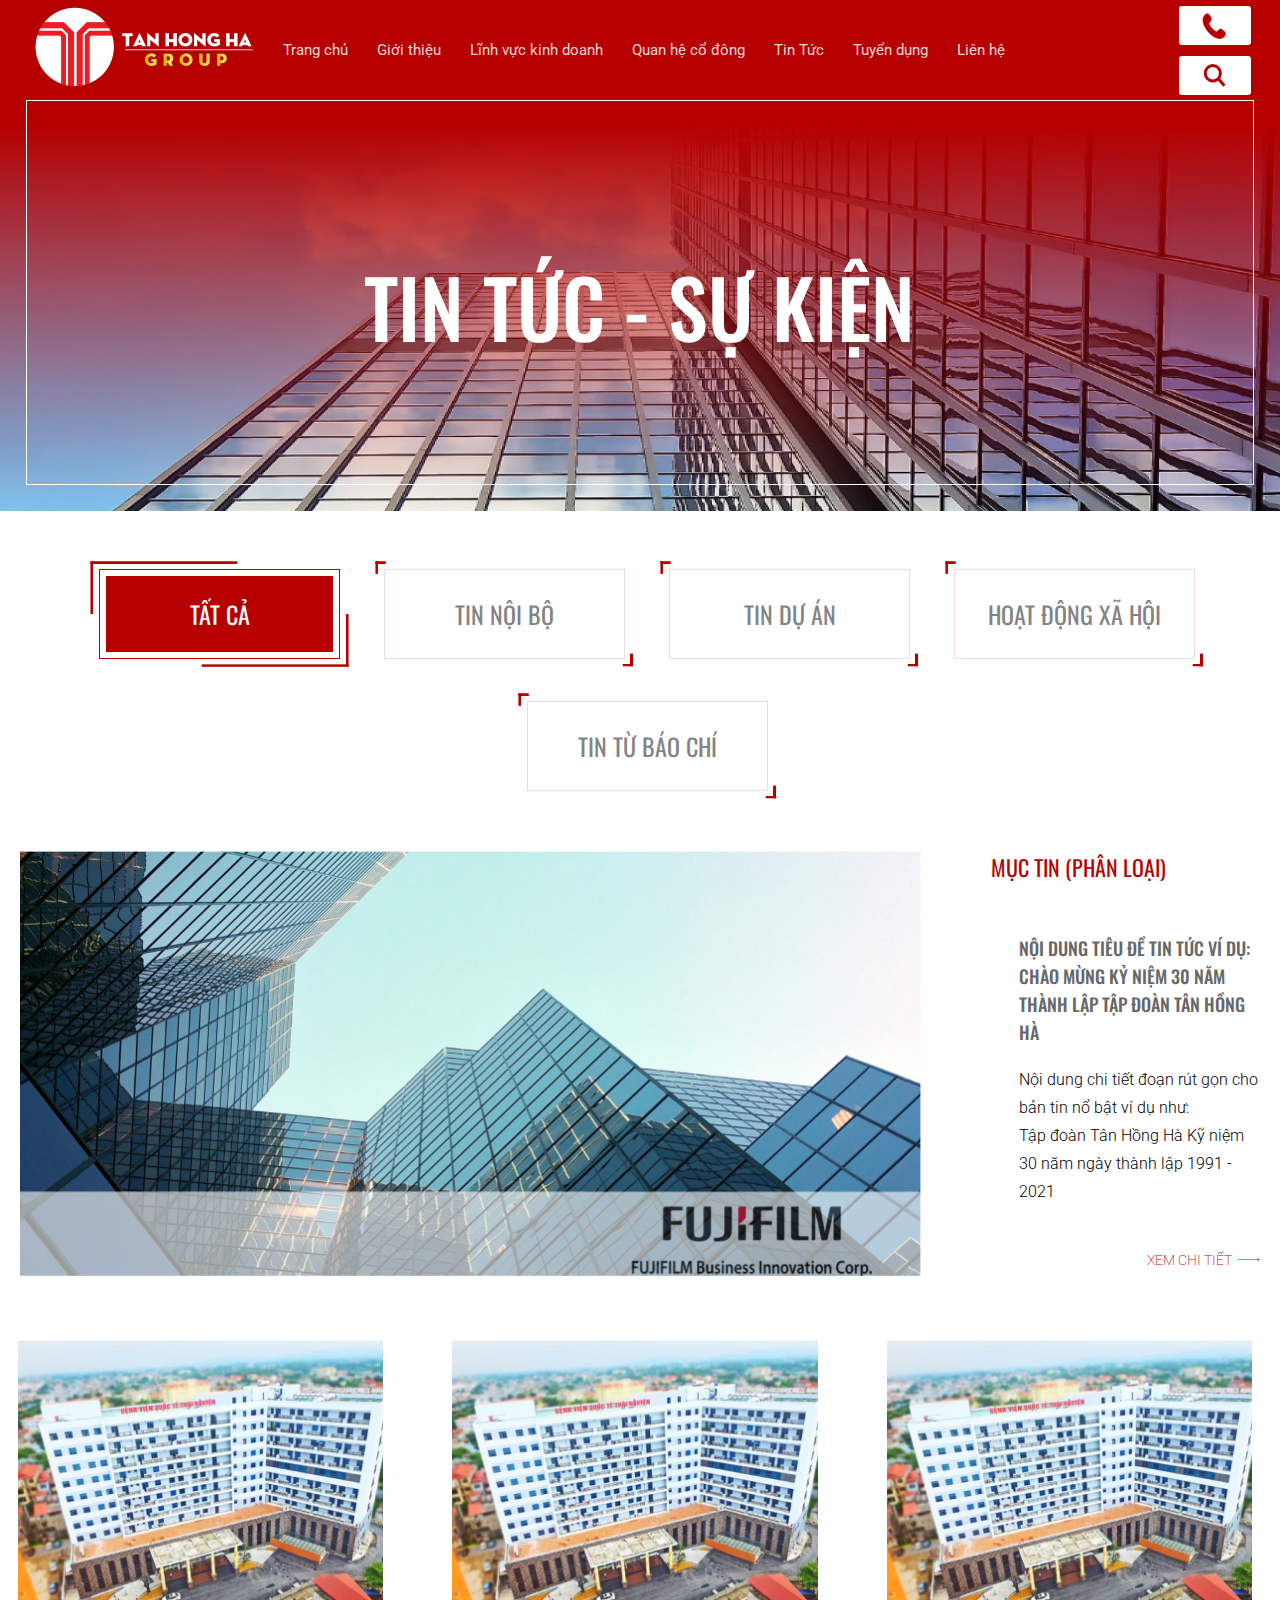
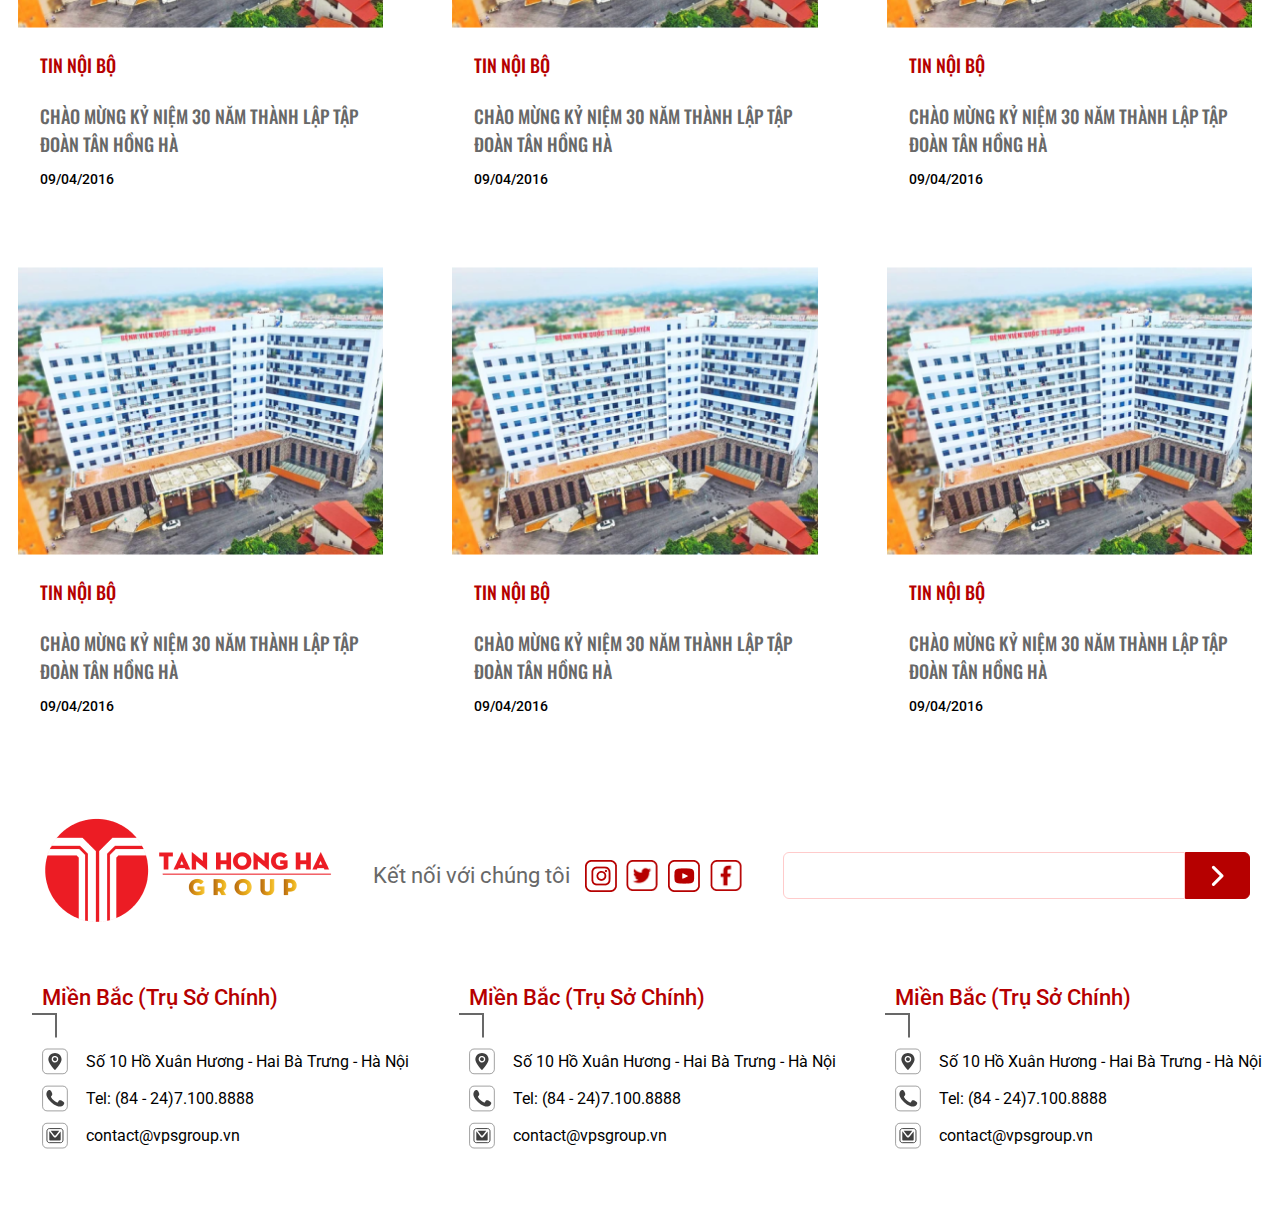
<file: news-event.html>
<!DOCTYPE html>
<html lang="en">

<head>
    <meta charset="UTF-8">
    <meta http-equiv="X-UA-Compatible" content="IE=edge">
    <meta name="viewport" content="width=device-width, initial-scale=1.0">
    <title>Document</title>

    <!-- font -->
    <link rel="preconnect" href="https://fonts.googleapis.com">
    <link rel="preconnect" href="https://fonts.gstatic.com" crossorigin>
    <link
        href="https://fonts.googleapis.com/css2?family=Oswald:wght@200;300;400;500;600;700&family=Roboto:wght@100;300;400;500;700;900&display=swap"
        rel="stylesheet">
    <!-- font -->

    <link href='https://unpkg.com/boxicons@2.1.2/css/boxicons.min.css' rel='stylesheet'>

    <!-- css -->
    <link rel="stylesheet" href="./css/app.css/app.css">
    <!-- css -->

</head>

<body>

    <header class="header">
        <div class="wrapper header__main">
            <div class="header__item--mobile">
                <i class='bx bx-menu'></i>
            </div>
            <div class="header__logo">
                <a href=""><img src="./images/logo.png" alt="" srcset=""></a>
            </div>
            <ul class="header__menu">
                <li class="header__menu--top">
                    <span class="header__menu--top--close">&times;</span>
                </li>
                <li><a href="">Trang chủ</a></li>
                <li><a href="">Giới thiệu</a></li>
                <li><a href="">Lĩnh vực kinh doanh</a></li>
                <li><a href="">Quan hệ cổ đông</a></li>
                <li><a href="">Tin Tức</a></li>
                <li><a href="">Tuyển dụng</a></li>
                <li><a href="">Liên hệ</a></li>
            </ul>
            <div class="header__right">
                <div class="header__right--call">
                    <div>
                        <span>1900 96 96 35</span>
                        <svg width="25" height="28" viewBox="0 0 25 28" fill="none" xmlns="http://www.w3.org/2000/svg">
                            <path
                                d="M20.6773 17.4864L20.6865 17.496L20.6966 17.5045L23.1269 19.5618C23.6568 20.1525 23.9577 20.9539 23.9577 21.7936C23.9577 22.6389 23.6527 23.4455 23.1161 24.0373L23.1104 24.0436L23.1051 24.0503L22.1998 25.1966C20.2368 27.2539 17.5692 27.5075 14.7287 26.5434C11.8782 25.5759 8.89187 23.3892 6.38801 20.6398C3.88512 17.8914 1.8842 14.6024 0.986477 11.4531C0.0896813 8.30702 0.302618 5.34225 2.15163 3.16987L3.29249 2.08257L3.29274 2.08283L3.30199 2.07301C3.84005 1.50179 4.55531 1.1911 5.29207 1.19917C6.02507 1.20721 6.73135 1.53027 7.2584 2.10786C7.26082 2.11124 7.26584 2.11817 7.27446 2.13027L7.33735 2.21899C7.39078 2.2946 7.46558 2.40081 7.55463 2.52743C7.7327 2.78064 7.96737 3.11496 8.20116 3.44823L8.84219 4.36248L8.85684 4.38337H8.79074L9.14817 4.79686C9.65681 5.38527 9.94318 6.17099 9.94214 6.99161C9.9411 7.81223 9.65274 8.59703 9.14265 9.18383L9.13757 9.18968L9.13285 9.19583L7.52972 11.2889L7.44551 11.3988L7.49405 11.5285C8.14657 13.272 9.10621 14.8579 10.3189 16.1946C11.5317 17.5314 12.9738 18.5927 14.5631 19.3164L14.7146 19.3854L14.8367 19.2722L16.744 17.5036L16.7498 17.4982L16.7552 17.4925C17.2872 16.9325 17.9896 16.6241 18.7152 16.623C19.4409 16.6219 20.144 16.9281 20.6773 17.4864Z"
                                fill="#B60000" stroke="white" stroke-width="0.5" />
                        </svg>
                    </div>
                </div>
                <div class="header__right--search">
                    <svg width="23" height="23" viewBox="0 0 23 23" fill="none" xmlns="http://www.w3.org/2000/svg">
                        <path
                            d="M17.3456 9.24C17.3456 13.52 13.9497 16.94 9.82126 16.94C5.69278 16.94 2.29688 13.52 2.29688 9.24C2.29688 4.96002 5.69278 1.54 9.82126 1.54C13.9497 1.54 17.3456 4.96002 17.3456 9.24Z"
                            stroke="#B60000" stroke-width="3" />
                        <line y1="-1.5" x2="9.10612" y2="-1.5"
                            transform="matrix(0.651316 0.758806 -0.746228 0.665691 14.3081 15.7417)" stroke="#B60000"
                            stroke-width="3" />
                    </svg>
                </div>
            </div>
        </div>
    </header>

    <section class="banner-small" style="background-image: url('./images/business-area-image-top.png');">
        <div class="banner-small__ground">
            <div class="banner-small__ground--content">
                <h3>TIN TỨC - SỰ KIỆN</h3>
            </div>
        </div>
    </section>

    <section class="wrapper">
        <div class="catelog-five" style="padding: 6rem 0rem;">
            <div class="catelog-five__item catelog-five__item--active">
                <div class="catelog-five__item--main">
                    <h3>
                        TẤT CẢ
                    </h3>
                </div>
            </div>
            <div class="catelog-five__item">
                <div class="catelog-five__item--main">
                    <h3>
                        TIN NỘI BỘ
                    </h3>
                </div>
            </div>
            <div class="catelog-five__item ">
                <div class="catelog-five__item--main ">
                    <h3>
                        TIN DỰ ÁN
                    </h3>
                </div>
            </div>
            <div class="catelog-five__item">
                <div class="catelog-five__item--main">
                    <h3>
                        HOẠT ĐỘNG XÃ HỘI
                    </h3>
                </div>
            </div>
            <div class="catelog-five__item">
                <div class="catelog-five__item--main">
                    <h3>
                        TIN TỪ BÁO CHÍ
                    </h3>
                </div>
            </div>
        </div>
    </section>

    <section class="wrapper news-event">
        <div class="news-event__top">
            <div class="news-event__top--left">
                <img src="./images/image-new-event-banner.png" alt="" srcset="">
            </div>
            <div class="news-event__top--right">
                <h3>MỤC TIN (PHÂN LOẠI)</h3>
                <div class="news-event__top--right--info">
                    <h2>NỘI DUNG TIÊU ĐỀ TIN TỨC VÍ DỤ: CHÀO MỪNG KỶ NIỆM 30 NĂM THÀNH LẬP TẬP ĐOÀN TÂN HỒNG HÀ </h2>
                    <p>Nội dung chi tiết đoạn rút gọn cho bản tin nổ bật ví dụ như:</p>
                    <p>Tập đoàn Tân Hồng Hà Kỹ niệm 30 năm ngày thành lập 1991 - 2021</p>
                </div>
                <div class="news-event__top--right--footer">
                    <span>XEM CHI TIẾT</span>
                    <svg width="23" height="5" viewBox="0 0 23 5" fill="none" xmlns="http://www.w3.org/2000/svg">
                        <path
                            d="M0.87207 2.16992C0.733999 2.16992 0.62207 2.28185 0.62207 2.41992C0.62207 2.55799 0.733999 2.66992 0.87207 2.66992V2.16992ZM22.2627 2.5967C22.3603 2.49907 22.3603 2.34078 22.2627 2.24315L20.6717 0.652155C20.5741 0.554524 20.4158 0.554524 20.3182 0.652155C20.2205 0.749786 20.2205 0.908077 20.3182 1.00571L21.7324 2.41992L20.3182 3.83414C20.2205 3.93177 20.2205 4.09006 20.3182 4.18769C20.4158 4.28532 20.5741 4.28532 20.6717 4.18769L22.2627 2.5967ZM0.87207 2.66992H22.0859V2.16992H0.87207V2.66992Z"
                            fill="#B60000" />
                    </svg>
                </div>
            </div>
        </div>
        <div class="news-event__main">
            <div class="news__event__content--second">
                <div class="news__event__content--item">
                    <div class="news__event__content--item--image">
                        <img src="./images/news-event.png" alt="">
                    </div>
                    <h4 class="news__event__content--item--red">
                        TIN NỘI BỘ
                    </h4>
                    <a href="">
                        <h3 class="news__event__content--item--text">CHÀO MỪNG KỶ NIỆM 30 NĂM THÀNH LẬP TẬP ĐOÀN TÂN
                            HỒNG HÀ</h3>
                    </a>
                    <div class="news__event__content--item--footer">
                        <span>09/04/2016</span>
                        <div class="news__event__content--item--footer--continue">
                            <a href="">Tiếp</a>
                            <svg width="21" height="8" viewBox="0 0 21 8" fill="none"
                                xmlns="http://www.w3.org/2000/svg">
                                <path
                                    d="M1 3.5C0.723858 3.5 0.5 3.72386 0.5 4C0.5 4.27614 0.723858 4.5 1 4.5L1 3.5ZM20.3536 4.35355C20.5488 4.15829 20.5488 3.84171 20.3536 3.64644L17.1716 0.464465C16.9763 0.269203 16.6597 0.269203 16.4645 0.464465C16.2692 0.659727 16.2692 0.976309 16.4645 1.17157L19.2929 4L16.4645 6.82843C16.2692 7.02369 16.2692 7.34027 16.4645 7.53553C16.6597 7.73079 16.9763 7.73079 17.1716 7.53553L20.3536 4.35355ZM1 4.5L20 4.5L20 3.5L1 3.5L1 4.5Z"
                                    fill="#B60000" />
                            </svg>
                        </div>
                    </div>
                </div>
            </div>
            <div class="news__event__content--second">
                <div class="news__event__content--item">
                    <div class="news__event__content--item--image">
                        <img src="./images/news-event.png" alt="">
                    </div>
                    <h4 class="news__event__content--item--red">
                        TIN NỘI BỘ
                    </h4>
                    <a href="">
                        <h3 class="news__event__content--item--text">CHÀO MỪNG KỶ NIỆM 30 NĂM THÀNH LẬP TẬP ĐOÀN TÂN
                            HỒNG HÀ</h3>
                    </a>
                    <div class="news__event__content--item--footer">
                        <span>09/04/2016</span>
                        <div class="news__event__content--item--footer--continue">
                            <a href="">Tiếp</a>
                            <svg width="21" height="8" viewBox="0 0 21 8" fill="none"
                                xmlns="http://www.w3.org/2000/svg">
                                <path
                                    d="M1 3.5C0.723858 3.5 0.5 3.72386 0.5 4C0.5 4.27614 0.723858 4.5 1 4.5L1 3.5ZM20.3536 4.35355C20.5488 4.15829 20.5488 3.84171 20.3536 3.64644L17.1716 0.464465C16.9763 0.269203 16.6597 0.269203 16.4645 0.464465C16.2692 0.659727 16.2692 0.976309 16.4645 1.17157L19.2929 4L16.4645 6.82843C16.2692 7.02369 16.2692 7.34027 16.4645 7.53553C16.6597 7.73079 16.9763 7.73079 17.1716 7.53553L20.3536 4.35355ZM1 4.5L20 4.5L20 3.5L1 3.5L1 4.5Z"
                                    fill="#B60000" />
                            </svg>
                        </div>
                    </div>
                </div>
            </div>
            <div class="news__event__content--second">
                <div class="news__event__content--item">
                    <div class="news__event__content--item--image">
                        <img src="./images/news-event.png" alt="">
                    </div>
                    <h4 class="news__event__content--item--red">
                        TIN NỘI BỘ
                    </h4>
                    <a href="">
                        <h3 class="news__event__content--item--text">CHÀO MỪNG KỶ NIỆM 30 NĂM THÀNH LẬP TẬP ĐOÀN TÂN
                            HỒNG HÀ</h3>
                    </a>
                    <div class="news__event__content--item--footer">
                        <span>09/04/2016</span>
                        <div class="news__event__content--item--footer--continue">
                            <a href="">Tiếp</a>
                            <svg width="21" height="8" viewBox="0 0 21 8" fill="none"
                                xmlns="http://www.w3.org/2000/svg">
                                <path
                                    d="M1 3.5C0.723858 3.5 0.5 3.72386 0.5 4C0.5 4.27614 0.723858 4.5 1 4.5L1 3.5ZM20.3536 4.35355C20.5488 4.15829 20.5488 3.84171 20.3536 3.64644L17.1716 0.464465C16.9763 0.269203 16.6597 0.269203 16.4645 0.464465C16.2692 0.659727 16.2692 0.976309 16.4645 1.17157L19.2929 4L16.4645 6.82843C16.2692 7.02369 16.2692 7.34027 16.4645 7.53553C16.6597 7.73079 16.9763 7.73079 17.1716 7.53553L20.3536 4.35355ZM1 4.5L20 4.5L20 3.5L1 3.5L1 4.5Z"
                                    fill="#B60000" />
                            </svg>
                        </div>
                    </div>
                </div>
            </div>
            <div class="news__event__content--second">
                <div class="news__event__content--item">
                    <div class="news__event__content--item--image">
                        <img src="./images/news-event.png" alt="">
                    </div>
                    <h4 class="news__event__content--item--red">
                        TIN NỘI BỘ
                    </h4>
                    <a href="">
                        <h3 class="news__event__content--item--text">CHÀO MỪNG KỶ NIỆM 30 NĂM THÀNH LẬP TẬP ĐOÀN TÂN
                            HỒNG HÀ</h3>
                    </a>
                    <div class="news__event__content--item--footer">
                        <span>09/04/2016</span>
                        <div class="news__event__content--item--footer--continue">
                            <a href="">Tiếp</a>
                            <svg width="21" height="8" viewBox="0 0 21 8" fill="none"
                                xmlns="http://www.w3.org/2000/svg">
                                <path
                                    d="M1 3.5C0.723858 3.5 0.5 3.72386 0.5 4C0.5 4.27614 0.723858 4.5 1 4.5L1 3.5ZM20.3536 4.35355C20.5488 4.15829 20.5488 3.84171 20.3536 3.64644L17.1716 0.464465C16.9763 0.269203 16.6597 0.269203 16.4645 0.464465C16.2692 0.659727 16.2692 0.976309 16.4645 1.17157L19.2929 4L16.4645 6.82843C16.2692 7.02369 16.2692 7.34027 16.4645 7.53553C16.6597 7.73079 16.9763 7.73079 17.1716 7.53553L20.3536 4.35355ZM1 4.5L20 4.5L20 3.5L1 3.5L1 4.5Z"
                                    fill="#B60000" />
                            </svg>
                        </div>
                    </div>
                </div>
            </div>
            <div class="news__event__content--second">
                <div class="news__event__content--item">
                    <div class="news__event__content--item--image">
                        <img src="./images/news-event.png" alt="">
                    </div>
                    <h4 class="news__event__content--item--red">
                        TIN NỘI BỘ
                    </h4>
                    <a href="">
                        <h3 class="news__event__content--item--text">CHÀO MỪNG KỶ NIỆM 30 NĂM THÀNH LẬP TẬP ĐOÀN TÂN
                            HỒNG HÀ</h3>
                    </a>
                    <div class="news__event__content--item--footer">
                        <span>09/04/2016</span>
                        <div class="news__event__content--item--footer--continue">
                            <a href="">Tiếp</a>
                            <svg width="21" height="8" viewBox="0 0 21 8" fill="none"
                                xmlns="http://www.w3.org/2000/svg">
                                <path
                                    d="M1 3.5C0.723858 3.5 0.5 3.72386 0.5 4C0.5 4.27614 0.723858 4.5 1 4.5L1 3.5ZM20.3536 4.35355C20.5488 4.15829 20.5488 3.84171 20.3536 3.64644L17.1716 0.464465C16.9763 0.269203 16.6597 0.269203 16.4645 0.464465C16.2692 0.659727 16.2692 0.976309 16.4645 1.17157L19.2929 4L16.4645 6.82843C16.2692 7.02369 16.2692 7.34027 16.4645 7.53553C16.6597 7.73079 16.9763 7.73079 17.1716 7.53553L20.3536 4.35355ZM1 4.5L20 4.5L20 3.5L1 3.5L1 4.5Z"
                                    fill="#B60000" />
                            </svg>
                        </div>
                    </div>
                </div>
            </div>
            <div class="news__event__content--second">
                <div class="news__event__content--item">
                    <div class="news__event__content--item--image">
                        <img src="./images/news-event.png" alt="">
                    </div>
                    <h4 class="news__event__content--item--red">
                        TIN NỘI BỘ
                    </h4>
                    <a href="">
                        <h3 class="news__event__content--item--text">CHÀO MỪNG KỶ NIỆM 30 NĂM THÀNH LẬP TẬP ĐOÀN TÂN
                            HỒNG HÀ</h3>
                    </a>
                    <div class="news__event__content--item--footer">
                        <span>09/04/2016</span>
                        <div class="news__event__content--item--footer--continue">
                            <a href="">Tiếp</a>
                            <svg width="21" height="8" viewBox="0 0 21 8" fill="none"
                                xmlns="http://www.w3.org/2000/svg">
                                <path
                                    d="M1 3.5C0.723858 3.5 0.5 3.72386 0.5 4C0.5 4.27614 0.723858 4.5 1 4.5L1 3.5ZM20.3536 4.35355C20.5488 4.15829 20.5488 3.84171 20.3536 3.64644L17.1716 0.464465C16.9763 0.269203 16.6597 0.269203 16.4645 0.464465C16.2692 0.659727 16.2692 0.976309 16.4645 1.17157L19.2929 4L16.4645 6.82843C16.2692 7.02369 16.2692 7.34027 16.4645 7.53553C16.6597 7.73079 16.9763 7.73079 17.1716 7.53553L20.3536 4.35355ZM1 4.5L20 4.5L20 3.5L1 3.5L1 4.5Z"
                                    fill="#B60000" />
                            </svg>
                        </div>
                    </div>
                </div>
            </div>
        </div>
    </section>

    <footer class="footer wrapper">
        <div class="footer__top">
            <a href=""><img src="./images/logo-color.png" alt="" srcset=""></a>
            <div class="footer__top--right">
                <div class="footer__top--right--socical">
                    <span>Kết nối với chúng tôi</span>
                    <div>
                        <ul>
                            <li><a href=""><img src="./images/instagram.png" alt="" srcset=""></a></li>
                            <li><a href=""><img src="./images/twitter.png" alt="" srcset=""></a></li>
                            <li><a href=""><img src="./images/youtube.png" alt="" srcset=""></a></li>
                            <li><a href=""><img src="./images/facebook.png" alt="" srcset=""></a></li>
                        </ul>
                        <form class="footer__top--right--main">
                            <input type="text">
                            <button>
                                <svg width="13" height="21" viewBox="0 0 13 21" fill="none"
                                    xmlns="http://www.w3.org/2000/svg">
                                    <path d="M2.46094 2.40527L10.9609 10.9053L2.46094 19.4053" stroke="white"
                                        stroke-width="3" stroke-linecap="round" stroke-linejoin="round" />
                                </svg>
                            </button>
                        </form>
                    </div>
                </div>
            </div>
        </div>
        <div class="footer__end">
            <div class="footer__end--item">
                <p class="footer__end--item--title">Miền Bắc (Trụ Sở Chính)</p>
                <div class="footer__end--item--border">
                </div>
                <div>
                    <svg width="26" height="27" viewBox="0 0 26 27" fill="none" xmlns="http://www.w3.org/2000/svg">
                        <path
                            d="M12.9597 9.21582C12.5704 9.21582 12.19 9.33124 11.8663 9.54748C11.5427 9.76372 11.2905 10.0711 11.1415 10.4307C10.9926 10.7903 10.9536 11.186 11.0295 11.5677C11.1054 11.9495 11.2929 12.3001 11.5681 12.5753C11.8433 12.8506 12.194 13.038 12.5757 13.1139C12.9575 13.1899 13.3532 13.1509 13.7128 13.002C14.0724 12.853 14.3797 12.6008 14.596 12.2771C14.8122 11.9535 14.9276 11.573 14.9276 11.1838C14.9276 10.6619 14.7203 10.1613 14.3512 9.79223C13.9822 9.42316 13.4816 9.21582 12.9597 9.21582Z"
                            fill="#3F3F3F" />
                        <path
                            d="M12.9592 4.89795C11.2084 4.89795 9.52936 5.59344 8.29137 6.83143C7.05339 8.06941 6.35791 9.74848 6.35791 11.4993C6.35791 14.6041 11.1345 20.2214 12.5675 21.8168C12.6167 21.8703 12.6765 21.9131 12.7431 21.9423C12.8097 21.9716 12.8817 21.9867 12.9544 21.9867C13.0272 21.9867 13.0991 21.9716 13.1657 21.9423C13.2323 21.9131 13.2921 21.8703 13.3413 21.8168C14.7552 20.2214 19.5605 14.6041 19.5605 11.4993C19.5605 9.74848 18.865 8.06941 17.627 6.83143C16.389 5.59344 14.71 4.89795 12.9592 4.89795ZM12.9592 14.4512C12.3122 14.4531 11.6792 14.2628 11.1405 13.9046C10.6017 13.5463 10.1814 13.0361 9.93298 12.4387C9.68451 11.8413 9.61901 11.1836 9.74477 10.5489C9.87053 9.91428 10.1819 9.33124 10.6394 8.87374C11.0969 8.41624 11.6799 8.10488 12.3146 7.97911C12.9493 7.85335 13.607 7.91886 14.2044 8.16733C14.8018 8.4158 15.3119 8.83605 15.6702 9.3748C16.0285 9.91355 16.2188 10.5465 16.2169 11.1935C16.2118 12.0551 15.8667 12.8798 15.2566 13.4881C14.6465 14.0964 13.8208 14.4392 12.9592 14.4417V14.4512Z"
                            fill="#3F3F3F" />
                        <path
                            d="M20.8793 1H5.03043C2.57176 1 0.578613 2.99315 0.578613 5.45182V21.3007C0.578613 23.7593 2.57176 25.7525 5.03043 25.7525H20.8793C23.338 25.7525 25.3311 23.7593 25.3311 21.3007V5.45182C25.3311 2.99315 23.338 1 20.8793 1Z"
                            stroke="#444444" stroke-width="0.5" stroke-miterlimit="10" />
                    </svg>
                    <p>Số 10 Hồ Xuân Hương - Hai Bà Trưng - Hà Nội</p>
                </div>
                <div>
                    <svg width="26" height="27" viewBox="0 0 26 27" fill="none" xmlns="http://www.w3.org/2000/svg">
                        <path fill-rule="evenodd" clip-rule="evenodd"
                            d="M20.0958 15.9312C19.7308 15.641 19.305 15.4369 18.85 15.3344C18.3951 15.2318 17.9229 15.2334 17.4687 15.3389C16.7808 15.616 16.3509 16.6859 15.9019 17.2496C15.8094 17.3788 15.672 17.469 15.5166 17.5026C15.3612 17.5361 15.1989 17.5106 15.0613 17.4311C12.562 16.4549 10.4651 14.6643 9.10956 12.3487C8.99702 12.1999 8.9444 12.0143 8.96208 11.8286C8.97977 11.6429 9.06649 11.4705 9.2051 11.3457C9.71338 10.8688 10.0859 10.2655 10.2846 9.59741C10.3248 8.87511 10.1592 8.15623 9.80696 7.52436C9.52397 6.62342 8.99051 5.82157 8.26888 5.21246C7.89773 5.04147 7.48461 4.98292 7.08056 5.04404C6.6765 5.10516 6.29919 5.28326 5.9952 5.55638C5.46951 6.0061 5.05215 6.56872 4.77425 7.20226C4.49635 7.83581 4.36508 8.52392 4.39025 9.21528C4.3899 9.60819 4.43804 9.99965 4.53356 10.3808C4.77645 11.2881 5.15316 12.1543 5.65129 12.9506C6.01666 13.5642 6.41531 14.1574 6.84544 14.7275C8.2107 16.6033 9.92697 18.1963 11.8991 19.4182C12.8862 20.0362 13.9407 20.5394 15.0421 20.918C16.1916 21.4339 17.4585 21.6318 18.7106 21.4912C19.4247 21.3816 20.101 21.0988 20.6806 20.6675C21.2601 20.2362 21.7252 19.6695 22.0351 19.0169C22.2169 18.6231 22.2736 18.183 22.1975 17.7559C21.9778 16.8674 20.8027 16.3516 20.0958 15.9312Z"
                            fill="#3F3F3F" />
                        <path
                            d="M20.8793 1.12354H5.03043C2.57176 1.12354 0.578613 3.11668 0.578613 5.57535V21.4242C0.578613 23.8829 2.57176 25.876 5.03043 25.876H20.8793C23.338 25.876 25.3311 23.8829 25.3311 21.4242V5.57535C25.3311 3.11668 23.338 1.12354 20.8793 1.12354Z"
                            stroke="#444444" stroke-width="0.5" stroke-miterlimit="10" />
                    </svg>
                    <p>Tel: (84 - 24)7.100.8888</p>
                </div>
                <div>
                    <svg width="26" height="27" viewBox="0 0 26 27" fill="none" xmlns="http://www.w3.org/2000/svg">
                        <path
                            d="M20.9747 9.16706V18.0803C21.006 18.7304 20.78 19.3667 20.3454 19.8513C19.9109 20.3359 19.3029 20.6297 18.6532 20.6692H7.25621C6.60823 20.6273 6.00267 20.3324 5.57016 19.8481C5.13766 19.3638 4.91287 18.7288 4.94431 18.0803V9.16706C4.91536 8.51912 5.14101 7.88555 5.57302 7.40178C6.00503 6.918 6.60913 6.62238 7.25621 6.57812H18.6532C19.302 6.61999 19.9085 6.91457 20.3426 7.39861C20.7766 7.88265 21.0035 8.51757 20.9747 9.16706Z"
                            stroke="#444444" stroke-miterlimit="10" />
                        <path
                            d="M17.2301 8.67969L13.7909 13.1888C13.6955 13.321 13.5708 13.4295 13.4267 13.5057C13.2825 13.5819 13.1228 13.6239 12.9598 13.6283C12.7965 13.6253 12.6361 13.584 12.4918 13.5077C12.3474 13.4314 12.223 13.3221 12.1286 13.1888L8.68945 8.67969H8.89006H17.0294H17.2301Z"
                            fill="#3F3F3F" />
                        <path
                            d="M18.6823 9.80713V17.4497C18.6983 17.735 18.6024 18.0153 18.4152 18.2311C18.2279 18.4469 17.9639 18.5813 17.6792 18.6057H8.24061C7.96361 18.5721 7.71006 18.4334 7.5323 18.2183C7.35454 18.0032 7.26612 17.7281 7.28529 17.4497V9.80713C7.28669 9.65747 7.3125 9.50903 7.36172 9.36768L11.355 14.622C11.5407 14.888 11.788 15.1053 12.0758 15.2553C12.3635 15.4054 12.6832 15.4837 13.0077 15.4837C13.3322 15.4837 13.6519 15.4054 13.9396 15.2553C14.2274 15.1053 14.4746 14.888 14.6604 14.622L18.6537 9.37724C18.6876 9.51786 18.6973 9.66325 18.6823 9.80713Z"
                            fill="#3F3F3F" />
                        <path
                            d="M20.8793 1.24756H5.03043C2.57176 1.24756 0.578613 3.24071 0.578613 5.69938V21.5482C0.578613 24.0069 2.57176 26 5.03043 26H20.8793C23.338 26 25.3311 24.0069 25.3311 21.5482V5.69938C25.3311 3.24071 23.338 1.24756 20.8793 1.24756Z"
                            stroke="#444444" stroke-width="0.5" stroke-miterlimit="10" />
                    </svg>
                    <p>contact@vpsgroup.vn</p>
                </div>
            </div>
            <div class="footer__end--item">
                <p class="footer__end--item--title">Miền Bắc (Trụ Sở Chính)</p>
                <div class="footer__end--item--border">
                </div>
                <div>
                    <svg width="26" height="27" viewBox="0 0 26 27" fill="none" xmlns="http://www.w3.org/2000/svg">
                        <path
                            d="M12.9597 9.21582C12.5704 9.21582 12.19 9.33124 11.8663 9.54748C11.5427 9.76372 11.2905 10.0711 11.1415 10.4307C10.9926 10.7903 10.9536 11.186 11.0295 11.5677C11.1054 11.9495 11.2929 12.3001 11.5681 12.5753C11.8433 12.8506 12.194 13.038 12.5757 13.1139C12.9575 13.1899 13.3532 13.1509 13.7128 13.002C14.0724 12.853 14.3797 12.6008 14.596 12.2771C14.8122 11.9535 14.9276 11.573 14.9276 11.1838C14.9276 10.6619 14.7203 10.1613 14.3512 9.79223C13.9822 9.42316 13.4816 9.21582 12.9597 9.21582Z"
                            fill="#3F3F3F" />
                        <path
                            d="M12.9592 4.89795C11.2084 4.89795 9.52936 5.59344 8.29137 6.83143C7.05339 8.06941 6.35791 9.74848 6.35791 11.4993C6.35791 14.6041 11.1345 20.2214 12.5675 21.8168C12.6167 21.8703 12.6765 21.9131 12.7431 21.9423C12.8097 21.9716 12.8817 21.9867 12.9544 21.9867C13.0272 21.9867 13.0991 21.9716 13.1657 21.9423C13.2323 21.9131 13.2921 21.8703 13.3413 21.8168C14.7552 20.2214 19.5605 14.6041 19.5605 11.4993C19.5605 9.74848 18.865 8.06941 17.627 6.83143C16.389 5.59344 14.71 4.89795 12.9592 4.89795ZM12.9592 14.4512C12.3122 14.4531 11.6792 14.2628 11.1405 13.9046C10.6017 13.5463 10.1814 13.0361 9.93298 12.4387C9.68451 11.8413 9.61901 11.1836 9.74477 10.5489C9.87053 9.91428 10.1819 9.33124 10.6394 8.87374C11.0969 8.41624 11.6799 8.10488 12.3146 7.97911C12.9493 7.85335 13.607 7.91886 14.2044 8.16733C14.8018 8.4158 15.3119 8.83605 15.6702 9.3748C16.0285 9.91355 16.2188 10.5465 16.2169 11.1935C16.2118 12.0551 15.8667 12.8798 15.2566 13.4881C14.6465 14.0964 13.8208 14.4392 12.9592 14.4417V14.4512Z"
                            fill="#3F3F3F" />
                        <path
                            d="M20.8793 1H5.03043C2.57176 1 0.578613 2.99315 0.578613 5.45182V21.3007C0.578613 23.7593 2.57176 25.7525 5.03043 25.7525H20.8793C23.338 25.7525 25.3311 23.7593 25.3311 21.3007V5.45182C25.3311 2.99315 23.338 1 20.8793 1Z"
                            stroke="#444444" stroke-width="0.5" stroke-miterlimit="10" />
                    </svg>
                    <p>Số 10 Hồ Xuân Hương - Hai Bà Trưng - Hà Nội</p>
                </div>
                <div>
                    <svg width="26" height="27" viewBox="0 0 26 27" fill="none" xmlns="http://www.w3.org/2000/svg">
                        <path fill-rule="evenodd" clip-rule="evenodd"
                            d="M20.0958 15.9312C19.7308 15.641 19.305 15.4369 18.85 15.3344C18.3951 15.2318 17.9229 15.2334 17.4687 15.3389C16.7808 15.616 16.3509 16.6859 15.9019 17.2496C15.8094 17.3788 15.672 17.469 15.5166 17.5026C15.3612 17.5361 15.1989 17.5106 15.0613 17.4311C12.562 16.4549 10.4651 14.6643 9.10956 12.3487C8.99702 12.1999 8.9444 12.0143 8.96208 11.8286C8.97977 11.6429 9.06649 11.4705 9.2051 11.3457C9.71338 10.8688 10.0859 10.2655 10.2846 9.59741C10.3248 8.87511 10.1592 8.15623 9.80696 7.52436C9.52397 6.62342 8.99051 5.82157 8.26888 5.21246C7.89773 5.04147 7.48461 4.98292 7.08056 5.04404C6.6765 5.10516 6.29919 5.28326 5.9952 5.55638C5.46951 6.0061 5.05215 6.56872 4.77425 7.20226C4.49635 7.83581 4.36508 8.52392 4.39025 9.21528C4.3899 9.60819 4.43804 9.99965 4.53356 10.3808C4.77645 11.2881 5.15316 12.1543 5.65129 12.9506C6.01666 13.5642 6.41531 14.1574 6.84544 14.7275C8.2107 16.6033 9.92697 18.1963 11.8991 19.4182C12.8862 20.0362 13.9407 20.5394 15.0421 20.918C16.1916 21.4339 17.4585 21.6318 18.7106 21.4912C19.4247 21.3816 20.101 21.0988 20.6806 20.6675C21.2601 20.2362 21.7252 19.6695 22.0351 19.0169C22.2169 18.6231 22.2736 18.183 22.1975 17.7559C21.9778 16.8674 20.8027 16.3516 20.0958 15.9312Z"
                            fill="#3F3F3F" />
                        <path
                            d="M20.8793 1.12354H5.03043C2.57176 1.12354 0.578613 3.11668 0.578613 5.57535V21.4242C0.578613 23.8829 2.57176 25.876 5.03043 25.876H20.8793C23.338 25.876 25.3311 23.8829 25.3311 21.4242V5.57535C25.3311 3.11668 23.338 1.12354 20.8793 1.12354Z"
                            stroke="#444444" stroke-width="0.5" stroke-miterlimit="10" />
                    </svg>
                    <p>Tel: (84 - 24)7.100.8888</p>
                </div>
                <div>
                    <svg width="26" height="27" viewBox="0 0 26 27" fill="none" xmlns="http://www.w3.org/2000/svg">
                        <path
                            d="M20.9747 9.16706V18.0803C21.006 18.7304 20.78 19.3667 20.3454 19.8513C19.9109 20.3359 19.3029 20.6297 18.6532 20.6692H7.25621C6.60823 20.6273 6.00267 20.3324 5.57016 19.8481C5.13766 19.3638 4.91287 18.7288 4.94431 18.0803V9.16706C4.91536 8.51912 5.14101 7.88555 5.57302 7.40178C6.00503 6.918 6.60913 6.62238 7.25621 6.57812H18.6532C19.302 6.61999 19.9085 6.91457 20.3426 7.39861C20.7766 7.88265 21.0035 8.51757 20.9747 9.16706Z"
                            stroke="#444444" stroke-miterlimit="10" />
                        <path
                            d="M17.2301 8.67969L13.7909 13.1888C13.6955 13.321 13.5708 13.4295 13.4267 13.5057C13.2825 13.5819 13.1228 13.6239 12.9598 13.6283C12.7965 13.6253 12.6361 13.584 12.4918 13.5077C12.3474 13.4314 12.223 13.3221 12.1286 13.1888L8.68945 8.67969H8.89006H17.0294H17.2301Z"
                            fill="#3F3F3F" />
                        <path
                            d="M18.6823 9.80713V17.4497C18.6983 17.735 18.6024 18.0153 18.4152 18.2311C18.2279 18.4469 17.9639 18.5813 17.6792 18.6057H8.24061C7.96361 18.5721 7.71006 18.4334 7.5323 18.2183C7.35454 18.0032 7.26612 17.7281 7.28529 17.4497V9.80713C7.28669 9.65747 7.3125 9.50903 7.36172 9.36768L11.355 14.622C11.5407 14.888 11.788 15.1053 12.0758 15.2553C12.3635 15.4054 12.6832 15.4837 13.0077 15.4837C13.3322 15.4837 13.6519 15.4054 13.9396 15.2553C14.2274 15.1053 14.4746 14.888 14.6604 14.622L18.6537 9.37724C18.6876 9.51786 18.6973 9.66325 18.6823 9.80713Z"
                            fill="#3F3F3F" />
                        <path
                            d="M20.8793 1.24756H5.03043C2.57176 1.24756 0.578613 3.24071 0.578613 5.69938V21.5482C0.578613 24.0069 2.57176 26 5.03043 26H20.8793C23.338 26 25.3311 24.0069 25.3311 21.5482V5.69938C25.3311 3.24071 23.338 1.24756 20.8793 1.24756Z"
                            stroke="#444444" stroke-width="0.5" stroke-miterlimit="10" />
                    </svg>
                    <p>contact@vpsgroup.vn</p>
                </div>
            </div>
            <div class="footer__end--item">
                <p class="footer__end--item--title">Miền Bắc (Trụ Sở Chính)</p>
                <div class="footer__end--item--border">
                </div>
                <div>
                    <svg width="26" height="27" viewBox="0 0 26 27" fill="none" xmlns="http://www.w3.org/2000/svg">
                        <path
                            d="M12.9597 9.21582C12.5704 9.21582 12.19 9.33124 11.8663 9.54748C11.5427 9.76372 11.2905 10.0711 11.1415 10.4307C10.9926 10.7903 10.9536 11.186 11.0295 11.5677C11.1054 11.9495 11.2929 12.3001 11.5681 12.5753C11.8433 12.8506 12.194 13.038 12.5757 13.1139C12.9575 13.1899 13.3532 13.1509 13.7128 13.002C14.0724 12.853 14.3797 12.6008 14.596 12.2771C14.8122 11.9535 14.9276 11.573 14.9276 11.1838C14.9276 10.6619 14.7203 10.1613 14.3512 9.79223C13.9822 9.42316 13.4816 9.21582 12.9597 9.21582Z"
                            fill="#3F3F3F" />
                        <path
                            d="M12.9592 4.89795C11.2084 4.89795 9.52936 5.59344 8.29137 6.83143C7.05339 8.06941 6.35791 9.74848 6.35791 11.4993C6.35791 14.6041 11.1345 20.2214 12.5675 21.8168C12.6167 21.8703 12.6765 21.9131 12.7431 21.9423C12.8097 21.9716 12.8817 21.9867 12.9544 21.9867C13.0272 21.9867 13.0991 21.9716 13.1657 21.9423C13.2323 21.9131 13.2921 21.8703 13.3413 21.8168C14.7552 20.2214 19.5605 14.6041 19.5605 11.4993C19.5605 9.74848 18.865 8.06941 17.627 6.83143C16.389 5.59344 14.71 4.89795 12.9592 4.89795ZM12.9592 14.4512C12.3122 14.4531 11.6792 14.2628 11.1405 13.9046C10.6017 13.5463 10.1814 13.0361 9.93298 12.4387C9.68451 11.8413 9.61901 11.1836 9.74477 10.5489C9.87053 9.91428 10.1819 9.33124 10.6394 8.87374C11.0969 8.41624 11.6799 8.10488 12.3146 7.97911C12.9493 7.85335 13.607 7.91886 14.2044 8.16733C14.8018 8.4158 15.3119 8.83605 15.6702 9.3748C16.0285 9.91355 16.2188 10.5465 16.2169 11.1935C16.2118 12.0551 15.8667 12.8798 15.2566 13.4881C14.6465 14.0964 13.8208 14.4392 12.9592 14.4417V14.4512Z"
                            fill="#3F3F3F" />
                        <path
                            d="M20.8793 1H5.03043C2.57176 1 0.578613 2.99315 0.578613 5.45182V21.3007C0.578613 23.7593 2.57176 25.7525 5.03043 25.7525H20.8793C23.338 25.7525 25.3311 23.7593 25.3311 21.3007V5.45182C25.3311 2.99315 23.338 1 20.8793 1Z"
                            stroke="#444444" stroke-width="0.5" stroke-miterlimit="10" />
                    </svg>
                    <p>Số 10 Hồ Xuân Hương - Hai Bà Trưng - Hà Nội</p>
                </div>
                <div>
                    <svg width="26" height="27" viewBox="0 0 26 27" fill="none" xmlns="http://www.w3.org/2000/svg">
                        <path fill-rule="evenodd" clip-rule="evenodd"
                            d="M20.0958 15.9312C19.7308 15.641 19.305 15.4369 18.85 15.3344C18.3951 15.2318 17.9229 15.2334 17.4687 15.3389C16.7808 15.616 16.3509 16.6859 15.9019 17.2496C15.8094 17.3788 15.672 17.469 15.5166 17.5026C15.3612 17.5361 15.1989 17.5106 15.0613 17.4311C12.562 16.4549 10.4651 14.6643 9.10956 12.3487C8.99702 12.1999 8.9444 12.0143 8.96208 11.8286C8.97977 11.6429 9.06649 11.4705 9.2051 11.3457C9.71338 10.8688 10.0859 10.2655 10.2846 9.59741C10.3248 8.87511 10.1592 8.15623 9.80696 7.52436C9.52397 6.62342 8.99051 5.82157 8.26888 5.21246C7.89773 5.04147 7.48461 4.98292 7.08056 5.04404C6.6765 5.10516 6.29919 5.28326 5.9952 5.55638C5.46951 6.0061 5.05215 6.56872 4.77425 7.20226C4.49635 7.83581 4.36508 8.52392 4.39025 9.21528C4.3899 9.60819 4.43804 9.99965 4.53356 10.3808C4.77645 11.2881 5.15316 12.1543 5.65129 12.9506C6.01666 13.5642 6.41531 14.1574 6.84544 14.7275C8.2107 16.6033 9.92697 18.1963 11.8991 19.4182C12.8862 20.0362 13.9407 20.5394 15.0421 20.918C16.1916 21.4339 17.4585 21.6318 18.7106 21.4912C19.4247 21.3816 20.101 21.0988 20.6806 20.6675C21.2601 20.2362 21.7252 19.6695 22.0351 19.0169C22.2169 18.6231 22.2736 18.183 22.1975 17.7559C21.9778 16.8674 20.8027 16.3516 20.0958 15.9312Z"
                            fill="#3F3F3F" />
                        <path
                            d="M20.8793 1.12354H5.03043C2.57176 1.12354 0.578613 3.11668 0.578613 5.57535V21.4242C0.578613 23.8829 2.57176 25.876 5.03043 25.876H20.8793C23.338 25.876 25.3311 23.8829 25.3311 21.4242V5.57535C25.3311 3.11668 23.338 1.12354 20.8793 1.12354Z"
                            stroke="#444444" stroke-width="0.5" stroke-miterlimit="10" />
                    </svg>
                    <p>Tel: (84 - 24)7.100.8888</p>
                </div>
                <div>
                    <svg width="26" height="27" viewBox="0 0 26 27" fill="none" xmlns="http://www.w3.org/2000/svg">
                        <path
                            d="M20.9747 9.16706V18.0803C21.006 18.7304 20.78 19.3667 20.3454 19.8513C19.9109 20.3359 19.3029 20.6297 18.6532 20.6692H7.25621C6.60823 20.6273 6.00267 20.3324 5.57016 19.8481C5.13766 19.3638 4.91287 18.7288 4.94431 18.0803V9.16706C4.91536 8.51912 5.14101 7.88555 5.57302 7.40178C6.00503 6.918 6.60913 6.62238 7.25621 6.57812H18.6532C19.302 6.61999 19.9085 6.91457 20.3426 7.39861C20.7766 7.88265 21.0035 8.51757 20.9747 9.16706Z"
                            stroke="#444444" stroke-miterlimit="10" />
                        <path
                            d="M17.2301 8.67969L13.7909 13.1888C13.6955 13.321 13.5708 13.4295 13.4267 13.5057C13.2825 13.5819 13.1228 13.6239 12.9598 13.6283C12.7965 13.6253 12.6361 13.584 12.4918 13.5077C12.3474 13.4314 12.223 13.3221 12.1286 13.1888L8.68945 8.67969H8.89006H17.0294H17.2301Z"
                            fill="#3F3F3F" />
                        <path
                            d="M18.6823 9.80713V17.4497C18.6983 17.735 18.6024 18.0153 18.4152 18.2311C18.2279 18.4469 17.9639 18.5813 17.6792 18.6057H8.24061C7.96361 18.5721 7.71006 18.4334 7.5323 18.2183C7.35454 18.0032 7.26612 17.7281 7.28529 17.4497V9.80713C7.28669 9.65747 7.3125 9.50903 7.36172 9.36768L11.355 14.622C11.5407 14.888 11.788 15.1053 12.0758 15.2553C12.3635 15.4054 12.6832 15.4837 13.0077 15.4837C13.3322 15.4837 13.6519 15.4054 13.9396 15.2553C14.2274 15.1053 14.4746 14.888 14.6604 14.622L18.6537 9.37724C18.6876 9.51786 18.6973 9.66325 18.6823 9.80713Z"
                            fill="#3F3F3F" />
                        <path
                            d="M20.8793 1.24756H5.03043C2.57176 1.24756 0.578613 3.24071 0.578613 5.69938V21.5482C0.578613 24.0069 2.57176 26 5.03043 26H20.8793C23.338 26 25.3311 24.0069 25.3311 21.5482V5.69938C25.3311 3.24071 23.338 1.24756 20.8793 1.24756Z"
                            stroke="#444444" stroke-width="0.5" stroke-miterlimit="10" />
                    </svg>
                    <p>contact@vpsgroup.vn</p>
                </div>
            </div>
        </div>
    </footer>

    <section id="modal">
    </section>

    <script src="./js/app.js"></script>

</body>

</html>
</file>
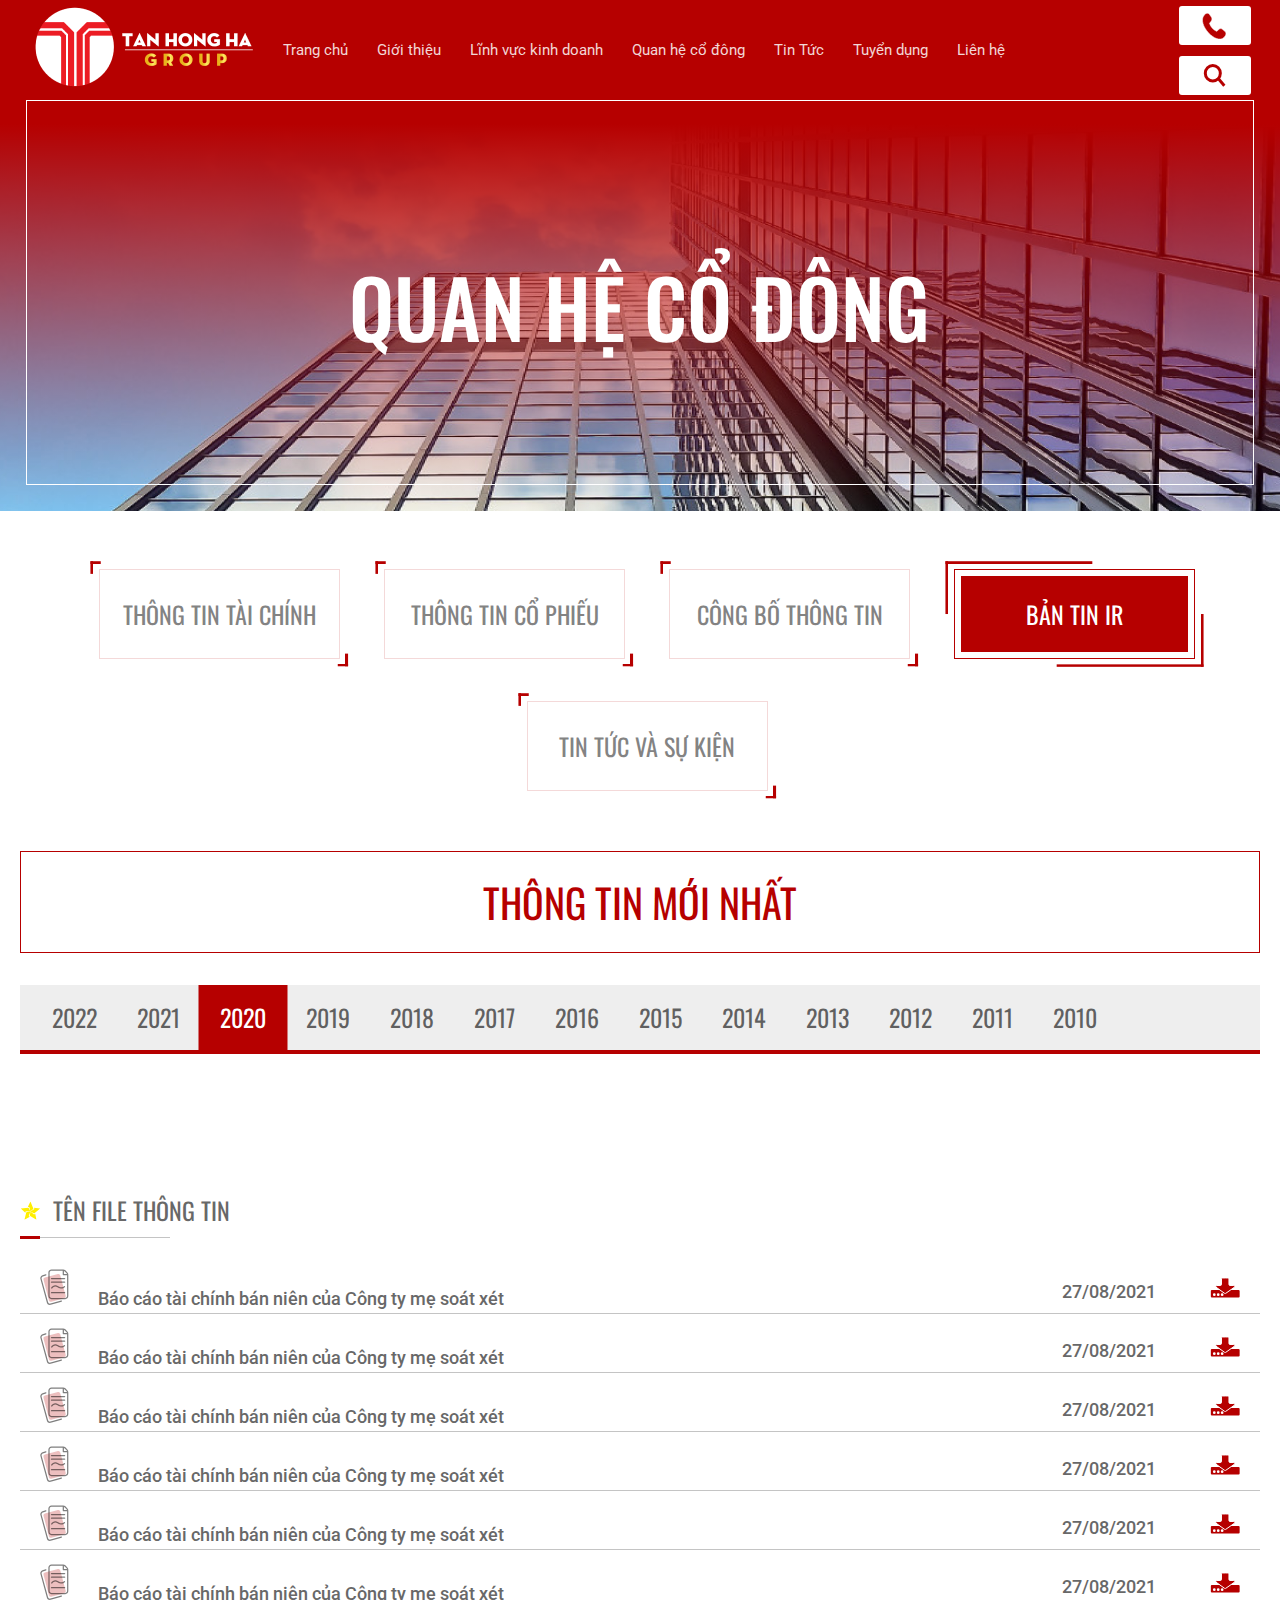
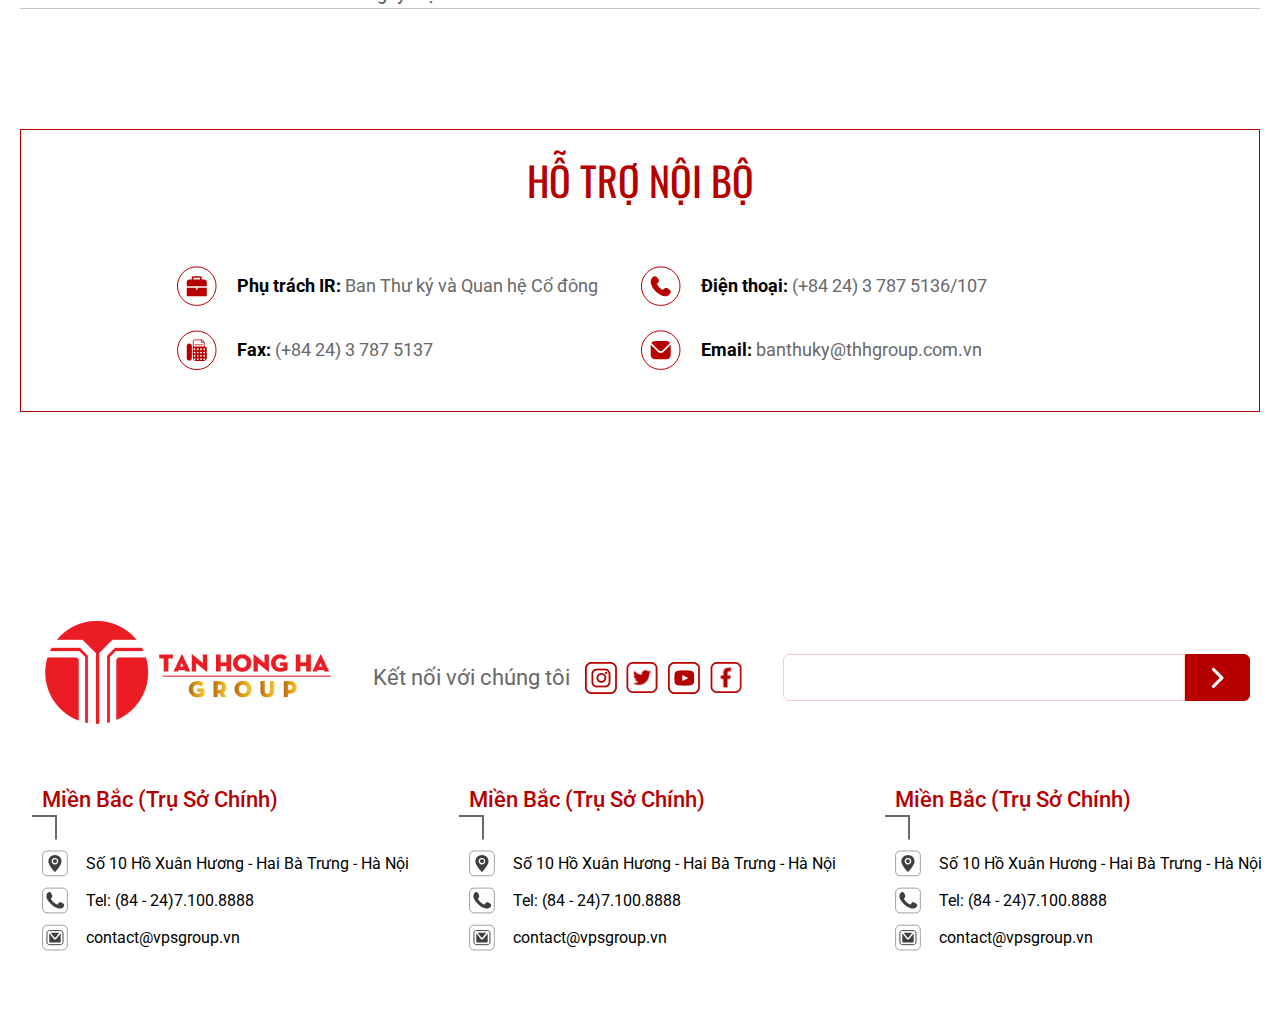
<file: relationship-ir.html>
<!DOCTYPE html>
<html lang="en">

<head>
    <meta charset="UTF-8">
    <meta http-equiv="X-UA-Compatible" content="IE=edge">
    <meta name="viewport" content="width=device-width, initial-scale=1.0">
    <title>Document</title>

    <!-- font -->
    <link rel="preconnect" href="https://fonts.googleapis.com">
    <link rel="preconnect" href="https://fonts.gstatic.com" crossorigin>
    <link
        href="https://fonts.googleapis.com/css2?family=Oswald:wght@200;300;400;500;600;700&family=Roboto:wght@100;300;400;500;700;900&display=swap"
        rel="stylesheet">
    <!-- font -->

    <link href='https://unpkg.com/boxicons@2.1.2/css/boxicons.min.css' rel='stylesheet'>

    <!-- css -->
    <link rel="stylesheet" href="./css/app.css/app.css">
    <!-- css -->

</head>

<body>

    <header class="header">
        <div class="wrapper header__main">
            <div class="header__item--mobile">
                <i class='bx bx-menu'></i>
            </div>
            <div class="header__logo">
                <a href=""><img src="./images/logo.png" alt="" srcset=""></a>
            </div>
            <ul class="header__menu">
                <li class="header__menu--top">
                    <span class="header__menu--top--close">&times;</span>
                </li>
                <li><a href="">Trang chủ</a></li>
                <li><a href="">Giới thiệu</a></li>
                <li><a href="">Lĩnh vực kinh doanh</a></li>
                <li><a href="">Quan hệ cổ đông</a></li>
                <li><a href="">Tin Tức</a></li>
                <li><a href="">Tuyển dụng</a></li>
                <li><a href="">Liên hệ</a></li>
            </ul>
            <div class="header__right">
                <div class="header__right--call">
                    <div>
                        <span>1900 96 96 35</span>
                        <svg width="25" height="28" viewBox="0 0 25 28" fill="none" xmlns="http://www.w3.org/2000/svg">
                            <path
                                d="M20.6773 17.4864L20.6865 17.496L20.6966 17.5045L23.1269 19.5618C23.6568 20.1525 23.9577 20.9539 23.9577 21.7936C23.9577 22.6389 23.6527 23.4455 23.1161 24.0373L23.1104 24.0436L23.1051 24.0503L22.1998 25.1966C20.2368 27.2539 17.5692 27.5075 14.7287 26.5434C11.8782 25.5759 8.89187 23.3892 6.38801 20.6398C3.88512 17.8914 1.8842 14.6024 0.986477 11.4531C0.0896813 8.30702 0.302618 5.34225 2.15163 3.16987L3.29249 2.08257L3.29274 2.08283L3.30199 2.07301C3.84005 1.50179 4.55531 1.1911 5.29207 1.19917C6.02507 1.20721 6.73135 1.53027 7.2584 2.10786C7.26082 2.11124 7.26584 2.11817 7.27446 2.13027L7.33735 2.21899C7.39078 2.2946 7.46558 2.40081 7.55463 2.52743C7.7327 2.78064 7.96737 3.11496 8.20116 3.44823L8.84219 4.36248L8.85684 4.38337H8.79074L9.14817 4.79686C9.65681 5.38527 9.94318 6.17099 9.94214 6.99161C9.9411 7.81223 9.65274 8.59703 9.14265 9.18383L9.13757 9.18968L9.13285 9.19583L7.52972 11.2889L7.44551 11.3988L7.49405 11.5285C8.14657 13.272 9.10621 14.8579 10.3189 16.1946C11.5317 17.5314 12.9738 18.5927 14.5631 19.3164L14.7146 19.3854L14.8367 19.2722L16.744 17.5036L16.7498 17.4982L16.7552 17.4925C17.2872 16.9325 17.9896 16.6241 18.7152 16.623C19.4409 16.6219 20.144 16.9281 20.6773 17.4864Z"
                                fill="#B60000" stroke="white" stroke-width="0.5" />
                        </svg>
                    </div>
                </div>
                <div class="header__right--search">
                    <svg width="23" height="23" viewBox="0 0 23 23" fill="none" xmlns="http://www.w3.org/2000/svg">
                        <path
                            d="M17.3456 9.24C17.3456 13.52 13.9497 16.94 9.82126 16.94C5.69278 16.94 2.29688 13.52 2.29688 9.24C2.29688 4.96002 5.69278 1.54 9.82126 1.54C13.9497 1.54 17.3456 4.96002 17.3456 9.24Z"
                            stroke="#B60000" stroke-width="3" />
                        <line y1="-1.5" x2="9.10612" y2="-1.5"
                            transform="matrix(0.651316 0.758806 -0.746228 0.665691 14.3081 15.7417)" stroke="#B60000"
                            stroke-width="3" />
                    </svg>
                </div>
            </div>
        </div>
    </header>

    <section class="banner-small" style="background-image: url('./images/business-area-image-top.png');">
        <div class="banner-small__ground">
            <div class="banner-small__ground--content">
                <h3>QUAN HỆ CỔ ĐÔNG</h3>
            </div>
        </div>
    </section>

    <section class="wrapper catelog-five" style="padding: 6rem 0rem;">
        <div class="catelog-five__item">
            <div class="catelog-five__item--main">
                <h3>
                    THÔNG TIN TÀI CHÍNH
                </h3>
            </div>
        </div>
        <div class="catelog-five__item">
            <div class="catelog-five__item--main">
                <h3>
                    THÔNG TIN CỔ PHIẾU
                </h3>
            </div>
        </div>
        <div class="catelog-five__item">
            <div class="catelog-five__item--main">
                <h3>
                    CÔNG BỐ THÔNG TIN
                </h3>
            </div>
        </div>
        <div class="catelog-five__item catelog-five__item--active">
            <div class="catelog-five__item--main">
                <h3>
                    BẢN TIN IR
                </h3>
            </div>
        </div>
        <div class="catelog-five__item">
            <div class="catelog-five__item--main">
                <h3>
                    TIN TỨC VÀ SỰ KIỆN
                </h3>
            </div>
        </div>
    </section>

    <section class="wrapper">
        <div class="box-title">
            THÔNG TIN MỚI NHẤT
        </div>
        <div class="relationship-detail">
            <div class="relationship-detail__top">
                <div id="button__year--left" class="relationship-detail__top--button">
                    <svg width="23" height="24" viewBox="0 0 23 24" fill="none" xmlns="http://www.w3.org/2000/svg">
                        <path d="M21.6408 11.9999H1.84229" stroke="#9B9B9B" stroke-linecap="round" />
                        <path d="M11.4741 1.09607L0.7722 11.9999L11.4741 22.9038" stroke="#9B9B9B"
                            stroke-linecap="round" />
                    </svg>
                </div>
                <div class="relationship-detail__top--content">
                    <div class="relationship-detail__top--content--item">
                        <span>2022</span>
                    </div>
                    <div class="relationship-detail__top--content--item">
                        <span>2021</span>
                    </div>
                    <div class="relationship-detail__top--content--item 
                    relationship-detail__top--content--item--active">
                        <span>2020</span>
                    </div>
                    <div class="relationship-detail__top--content--item">
                        <span>2019</span>
                    </div>
                    <div class="relationship-detail__top--content--item">
                        <span>2018</span>
                    </div>
                    <div class="relationship-detail__top--content--item">
                        <span>2017</span>
                    </div>
                    <div class="relationship-detail__top--content--item">
                        <span>2016</span>
                    </div>
                    <div class="relationship-detail__top--content--item">
                        <span>2015</span>
                    </div>
                    <div class="relationship-detail__top--content--item">
                        <span>2014</span>
                    </div>
                    <div class="relationship-detail__top--content--item">
                        <span>2013</span>
                    </div>
                    <div class="relationship-detail__top--content--item">
                        <span>2012</span>
                    </div>
                    <div class="relationship-detail__top--content--item">
                        <span>2011</span>
                    </div>
                    <div class="relationship-detail__top--content--item">
                        <span>2010</span>
                    </div>
                </div>
                <div id="button__year--right" class="relationship-detail__top--button">
                    <svg width="23" height="24" viewBox="0 0 23 24" fill="none" xmlns="http://www.w3.org/2000/svg">
                        <path d="M1.35916 11.9999H21.1577" stroke="#9B9B9B" stroke-linecap="round" />
                        <path d="M11.5259 1.09607L22.2278 11.9999L11.5259 22.9038" stroke="#9B9B9B"
                            stroke-linecap="round" />
                    </svg>
                </div>
            </div>
            <div class="relationship-detail__item">
                <div class="relationship-detail__item--top">
                    <svg width="21" height="19" viewBox="0 0 21 19" fill="none" xmlns="http://www.w3.org/2000/svg">
                        <g clip-path="url(#clip0_204_2919)">
                            <path
                                d="M10.4384 0.404907L13.3965 7.6306L10.4384 10.5887L9.26919 6.04048H7.81937L10.4384 0.404907Z"
                                fill="#FFEF00" />
                            <path
                                d="M20.1191 7.44348L14.1679 12.4828L10.4381 10.5886L14.39 8.06316L13.9457 6.69519L20.1191 7.44348Z"
                                fill="#FFEF00" />
                            <path
                                d="M16.4248 18.8199L9.78372 14.716L10.4385 10.5887L14.0513 13.5702L15.2205 12.7167L16.4248 18.8199Z"
                                fill="#FFEF00" />
                            <path
                                d="M4.45215 18.8199L6.31118 11.2435L10.4385 10.5887L8.71974 14.9499L9.88895 15.7917L4.45215 18.8199Z"
                                fill="#FFEF00" />
                            <path
                                d="M0.757456 7.44349L8.54436 6.85889L10.4385 10.5887L5.76165 10.2964L5.31736 11.6643L0.757456 7.44349Z"
                                fill="#FFEF00" />
                        </g>
                        <defs>
                            <clipPath id="clip0_204_2919">
                                <rect width="19.362" height="18.415" fill="white"
                                    transform="matrix(-1 0 0 1 20.1191 0.404907)" />
                            </clipPath>
                        </defs>
                    </svg>
                    <span>TÊN FILE THÔNG TIN</span>
                </div>
                <div class="relationship-detail__item--center">
                    <div class="relationship-detail__item--center--light">
                    </div>
                    <div class="relationship-detail__item--center--dark">
                    </div>
                </div>
                <div class="relationship-detail__item--child">
                    <div>
                        <svg width="29" height="36" viewBox="0 0 29 36" fill="none" xmlns="http://www.w3.org/2000/svg">
                            <rect opacity="0.25" x="3.00586" y="8.93701" width="17.3623" height="25.1083" rx="2"
                                transform="rotate(-14.7709 3.00586 8.93701)" fill="#B60000" />
                            <g opacity="0.5">
                                <path fill-rule="evenodd" clip-rule="evenodd"
                                    d="M8.37793 3.53007C8.37793 1.82667 9.7588 0.445801 11.4622 0.445801H23.1893C24.0073 0.445801 24.7918 0.770749 25.3702 1.34916L27.4187 3.39771C27.9971 3.97612 28.3221 4.76062 28.3221 5.57862V27.1117C28.3221 28.8151 26.9412 30.196 25.2378 30.196H11.4622C9.7588 30.196 8.37793 28.8151 8.37793 27.1117V3.53007ZM11.4622 1.67951C10.4402 1.67951 9.61164 2.50803 9.61164 3.53007V27.1117C9.61164 28.1338 10.4402 28.9623 11.4622 28.9623H25.2378C26.2599 28.9623 27.0884 28.1338 27.0884 27.1117V5.57862C27.0884 5.08782 26.8934 4.61712 26.5464 4.27007L24.4978 2.22152C24.1508 1.87448 23.6801 1.67951 23.1893 1.67951H11.4622Z"
                                    fill="black" />
                                <path fill-rule="evenodd" clip-rule="evenodd"
                                    d="M22.6934 5.54044V0.949951H23.9271V4.92359H27.7052V6.15729H23.3102C22.9695 6.15729 22.6934 5.88112 22.6934 5.54044Z"
                                    fill="black" />
                                <path fill-rule="evenodd" clip-rule="evenodd"
                                    d="M10.8545 13.166C10.8545 12.8254 11.1307 12.5492 11.4713 12.5492H24.6357C24.9764 12.5492 25.2526 12.8254 25.2526 13.166C25.2526 13.5067 24.9764 13.7829 24.6357 13.7829H11.4713C11.1307 13.7829 10.8545 13.5067 10.8545 13.166Z"
                                    fill="black" />
                                <path fill-rule="evenodd" clip-rule="evenodd"
                                    d="M10.8545 23.6813C10.8545 23.3406 11.1307 23.0645 11.4713 23.0645H24.6357C24.9764 23.0645 25.2526 23.3406 25.2526 23.6813C25.2526 24.022 24.9764 24.2982 24.6357 24.2982H11.4713C11.1307 24.2982 10.8545 24.022 10.8545 23.6813Z"
                                    fill="black" />
                                <path fill-rule="evenodd" clip-rule="evenodd"
                                    d="M12.2417 19.343L12.2432 19.3405C12.2457 19.3365 12.2503 19.3291 12.257 19.3187C12.2705 19.298 12.2921 19.2653 12.3219 19.223C12.3815 19.1383 12.4729 19.0163 12.5944 18.8752C12.8395 18.5909 13.1966 18.242 13.6524 17.9635C14.1053 17.6868 14.6472 17.4842 15.2753 17.4726C15.9004 17.4611 16.6556 17.6377 17.5407 18.1887C19.575 19.4553 21.1766 19.7304 22.4356 19.4981C23.6865 19.2671 24.4819 18.5545 24.9351 18.1013C25.176 17.8604 25.176 17.4698 24.9351 17.2289C24.6942 16.988 24.3036 16.988 24.0627 17.2289C23.6677 17.6239 23.0921 18.1223 22.2116 18.2848C21.3391 18.4459 20.0488 18.2969 18.1928 17.1414C17.1327 16.4815 16.1461 16.2226 15.2525 16.2391C14.3621 16.2556 13.6086 16.5446 13.0092 16.9108C12.4129 17.2751 11.9609 17.7206 11.6599 18.0698C11.5084 18.2455 11.3925 18.4001 11.3132 18.5128C11.2734 18.5692 11.2427 18.6154 11.221 18.6489C11.2102 18.6656 11.2016 18.6792 11.1953 18.6893L11.1876 18.7018L11.1851 18.7061L11.1841 18.7077L11.1837 18.7083C11.1835 18.7086 11.1833 18.7089 11.7127 19.0257L11.1833 18.7089C11.0084 19.0013 11.1036 19.3801 11.3959 19.555C11.6877 19.7296 12.0656 19.6351 12.241 19.344M12.2417 19.343L12.2411 19.3439L12.2414 19.3434L12.2417 19.343Z"
                                    fill="black" />
                                <path fill-rule="evenodd" clip-rule="evenodd"
                                    d="M10.8545 9.55387C10.8545 9.21319 11.1307 8.93701 11.4713 8.93701H24.6357C24.9764 8.93701 25.2526 9.21319 25.2526 9.55387C25.2526 9.89454 24.9764 10.1707 24.6357 10.1707H11.4713C11.1307 10.1707 10.8545 9.89454 10.8545 9.55387Z"
                                    fill="black" />
                                <path fill-rule="evenodd" clip-rule="evenodd"
                                    d="M6.38251 5.75333C6.48414 6.0785 6.30291 6.42448 5.97775 6.5261L2.85619 7.50165C1.90467 7.79902 1.35971 8.79669 1.6237 9.75801L8.08851 33.2993C8.36129 34.2926 9.39267 34.872 10.3829 34.5881L21.2216 31.4815C21.5491 31.3876 21.8907 31.577 21.9846 31.9045C22.0784 32.232 21.889 32.5736 21.5616 32.6674L10.7228 35.7741C9.07245 36.2471 7.35348 35.2815 6.89885 33.626L0.434039 10.0847C-0.00595143 8.48251 0.902313 6.81972 2.48819 6.3241L5.60974 5.34856C5.93491 5.24694 6.28089 5.42816 6.38251 5.75333Z"
                                    fill="black" />
                            </g>
                        </svg>
                        <span>Báo cáo tài chính bán niên của Công ty mẹ soát xét</span>
                    </div>
                    <div>
                        <span>27/08/2021</span>
                        <svg width="30" height="21" viewBox="0 0 30 21" fill="none" xmlns="http://www.w3.org/2000/svg">
                            <rect x="0.839844" y="13.0417" width="28.8072" height="7.42085" rx="1" fill="#B60000" />
                            <circle cx="4.29139" cy="17.669" r="1.36464" fill="white" />
                            <circle cx="8.23475" cy="17.669" r="1.36464" fill="white" />
                            <circle cx="12.1771" cy="17.669" r="1.36464" fill="white" />
                            <path
                                d="M6.22432 10.2935L14.579 16.3348C14.9244 16.5846 15.3902 16.588 15.7392 16.3432L24.3522 10.3019C25.1523 9.74071 24.7552 8.48318 23.778 8.48318H19.9613C19.409 8.48318 18.9613 8.03547 18.9613 7.48318V1.95923C18.9613 1.40694 18.5136 0.959229 17.9613 0.959229H15.5343H12.4738C11.9215 0.959229 11.4738 1.40694 11.4738 1.95923V7.48318C11.4738 8.03547 11.0261 8.48318 10.4738 8.48318H6.81028C5.84041 8.48318 5.4384 9.72522 6.22432 10.2935Z"
                                fill="#B60000" stroke="white" stroke-linecap="round" stroke-linejoin="round" />
                        </svg>
                    </div>
                </div>
                <div class="relationship-detail__item--child">
                    <div>
                        <svg width="29" height="36" viewBox="0 0 29 36" fill="none" xmlns="http://www.w3.org/2000/svg">
                            <rect opacity="0.25" x="3.00586" y="8.93701" width="17.3623" height="25.1083" rx="2"
                                transform="rotate(-14.7709 3.00586 8.93701)" fill="#B60000" />
                            <g opacity="0.5">
                                <path fill-rule="evenodd" clip-rule="evenodd"
                                    d="M8.37793 3.53007C8.37793 1.82667 9.7588 0.445801 11.4622 0.445801H23.1893C24.0073 0.445801 24.7918 0.770749 25.3702 1.34916L27.4187 3.39771C27.9971 3.97612 28.3221 4.76062 28.3221 5.57862V27.1117C28.3221 28.8151 26.9412 30.196 25.2378 30.196H11.4622C9.7588 30.196 8.37793 28.8151 8.37793 27.1117V3.53007ZM11.4622 1.67951C10.4402 1.67951 9.61164 2.50803 9.61164 3.53007V27.1117C9.61164 28.1338 10.4402 28.9623 11.4622 28.9623H25.2378C26.2599 28.9623 27.0884 28.1338 27.0884 27.1117V5.57862C27.0884 5.08782 26.8934 4.61712 26.5464 4.27007L24.4978 2.22152C24.1508 1.87448 23.6801 1.67951 23.1893 1.67951H11.4622Z"
                                    fill="black" />
                                <path fill-rule="evenodd" clip-rule="evenodd"
                                    d="M22.6934 5.54044V0.949951H23.9271V4.92359H27.7052V6.15729H23.3102C22.9695 6.15729 22.6934 5.88112 22.6934 5.54044Z"
                                    fill="black" />
                                <path fill-rule="evenodd" clip-rule="evenodd"
                                    d="M10.8545 13.166C10.8545 12.8254 11.1307 12.5492 11.4713 12.5492H24.6357C24.9764 12.5492 25.2526 12.8254 25.2526 13.166C25.2526 13.5067 24.9764 13.7829 24.6357 13.7829H11.4713C11.1307 13.7829 10.8545 13.5067 10.8545 13.166Z"
                                    fill="black" />
                                <path fill-rule="evenodd" clip-rule="evenodd"
                                    d="M10.8545 23.6813C10.8545 23.3406 11.1307 23.0645 11.4713 23.0645H24.6357C24.9764 23.0645 25.2526 23.3406 25.2526 23.6813C25.2526 24.022 24.9764 24.2982 24.6357 24.2982H11.4713C11.1307 24.2982 10.8545 24.022 10.8545 23.6813Z"
                                    fill="black" />
                                <path fill-rule="evenodd" clip-rule="evenodd"
                                    d="M12.2417 19.343L12.2432 19.3405C12.2457 19.3365 12.2503 19.3291 12.257 19.3187C12.2705 19.298 12.2921 19.2653 12.3219 19.223C12.3815 19.1383 12.4729 19.0163 12.5944 18.8752C12.8395 18.5909 13.1966 18.242 13.6524 17.9635C14.1053 17.6868 14.6472 17.4842 15.2753 17.4726C15.9004 17.4611 16.6556 17.6377 17.5407 18.1887C19.575 19.4553 21.1766 19.7304 22.4356 19.4981C23.6865 19.2671 24.4819 18.5545 24.9351 18.1013C25.176 17.8604 25.176 17.4698 24.9351 17.2289C24.6942 16.988 24.3036 16.988 24.0627 17.2289C23.6677 17.6239 23.0921 18.1223 22.2116 18.2848C21.3391 18.4459 20.0488 18.2969 18.1928 17.1414C17.1327 16.4815 16.1461 16.2226 15.2525 16.2391C14.3621 16.2556 13.6086 16.5446 13.0092 16.9108C12.4129 17.2751 11.9609 17.7206 11.6599 18.0698C11.5084 18.2455 11.3925 18.4001 11.3132 18.5128C11.2734 18.5692 11.2427 18.6154 11.221 18.6489C11.2102 18.6656 11.2016 18.6792 11.1953 18.6893L11.1876 18.7018L11.1851 18.7061L11.1841 18.7077L11.1837 18.7083C11.1835 18.7086 11.1833 18.7089 11.7127 19.0257L11.1833 18.7089C11.0084 19.0013 11.1036 19.3801 11.3959 19.555C11.6877 19.7296 12.0656 19.6351 12.241 19.344M12.2417 19.343L12.2411 19.3439L12.2414 19.3434L12.2417 19.343Z"
                                    fill="black" />
                                <path fill-rule="evenodd" clip-rule="evenodd"
                                    d="M10.8545 9.55387C10.8545 9.21319 11.1307 8.93701 11.4713 8.93701H24.6357C24.9764 8.93701 25.2526 9.21319 25.2526 9.55387C25.2526 9.89454 24.9764 10.1707 24.6357 10.1707H11.4713C11.1307 10.1707 10.8545 9.89454 10.8545 9.55387Z"
                                    fill="black" />
                                <path fill-rule="evenodd" clip-rule="evenodd"
                                    d="M6.38251 5.75333C6.48414 6.0785 6.30291 6.42448 5.97775 6.5261L2.85619 7.50165C1.90467 7.79902 1.35971 8.79669 1.6237 9.75801L8.08851 33.2993C8.36129 34.2926 9.39267 34.872 10.3829 34.5881L21.2216 31.4815C21.5491 31.3876 21.8907 31.577 21.9846 31.9045C22.0784 32.232 21.889 32.5736 21.5616 32.6674L10.7228 35.7741C9.07245 36.2471 7.35348 35.2815 6.89885 33.626L0.434039 10.0847C-0.00595143 8.48251 0.902313 6.81972 2.48819 6.3241L5.60974 5.34856C5.93491 5.24694 6.28089 5.42816 6.38251 5.75333Z"
                                    fill="black" />
                            </g>
                        </svg>
                        <span>Báo cáo tài chính bán niên của Công ty mẹ soát xét</span>
                    </div>
                    <div>
                        <span>27/08/2021</span>
                        <svg width="30" height="21" viewBox="0 0 30 21" fill="none" xmlns="http://www.w3.org/2000/svg">
                            <rect x="0.839844" y="13.0417" width="28.8072" height="7.42085" rx="1" fill="#B60000" />
                            <circle cx="4.29139" cy="17.669" r="1.36464" fill="white" />
                            <circle cx="8.23475" cy="17.669" r="1.36464" fill="white" />
                            <circle cx="12.1771" cy="17.669" r="1.36464" fill="white" />
                            <path
                                d="M6.22432 10.2935L14.579 16.3348C14.9244 16.5846 15.3902 16.588 15.7392 16.3432L24.3522 10.3019C25.1523 9.74071 24.7552 8.48318 23.778 8.48318H19.9613C19.409 8.48318 18.9613 8.03547 18.9613 7.48318V1.95923C18.9613 1.40694 18.5136 0.959229 17.9613 0.959229H15.5343H12.4738C11.9215 0.959229 11.4738 1.40694 11.4738 1.95923V7.48318C11.4738 8.03547 11.0261 8.48318 10.4738 8.48318H6.81028C5.84041 8.48318 5.4384 9.72522 6.22432 10.2935Z"
                                fill="#B60000" stroke="white" stroke-linecap="round" stroke-linejoin="round" />
                        </svg>
                    </div>
                </div>
                <div class="relationship-detail__item--child">
                    <div>
                        <svg width="29" height="36" viewBox="0 0 29 36" fill="none" xmlns="http://www.w3.org/2000/svg">
                            <rect opacity="0.25" x="3.00586" y="8.93701" width="17.3623" height="25.1083" rx="2"
                                transform="rotate(-14.7709 3.00586 8.93701)" fill="#B60000" />
                            <g opacity="0.5">
                                <path fill-rule="evenodd" clip-rule="evenodd"
                                    d="M8.37793 3.53007C8.37793 1.82667 9.7588 0.445801 11.4622 0.445801H23.1893C24.0073 0.445801 24.7918 0.770749 25.3702 1.34916L27.4187 3.39771C27.9971 3.97612 28.3221 4.76062 28.3221 5.57862V27.1117C28.3221 28.8151 26.9412 30.196 25.2378 30.196H11.4622C9.7588 30.196 8.37793 28.8151 8.37793 27.1117V3.53007ZM11.4622 1.67951C10.4402 1.67951 9.61164 2.50803 9.61164 3.53007V27.1117C9.61164 28.1338 10.4402 28.9623 11.4622 28.9623H25.2378C26.2599 28.9623 27.0884 28.1338 27.0884 27.1117V5.57862C27.0884 5.08782 26.8934 4.61712 26.5464 4.27007L24.4978 2.22152C24.1508 1.87448 23.6801 1.67951 23.1893 1.67951H11.4622Z"
                                    fill="black" />
                                <path fill-rule="evenodd" clip-rule="evenodd"
                                    d="M22.6934 5.54044V0.949951H23.9271V4.92359H27.7052V6.15729H23.3102C22.9695 6.15729 22.6934 5.88112 22.6934 5.54044Z"
                                    fill="black" />
                                <path fill-rule="evenodd" clip-rule="evenodd"
                                    d="M10.8545 13.166C10.8545 12.8254 11.1307 12.5492 11.4713 12.5492H24.6357C24.9764 12.5492 25.2526 12.8254 25.2526 13.166C25.2526 13.5067 24.9764 13.7829 24.6357 13.7829H11.4713C11.1307 13.7829 10.8545 13.5067 10.8545 13.166Z"
                                    fill="black" />
                                <path fill-rule="evenodd" clip-rule="evenodd"
                                    d="M10.8545 23.6813C10.8545 23.3406 11.1307 23.0645 11.4713 23.0645H24.6357C24.9764 23.0645 25.2526 23.3406 25.2526 23.6813C25.2526 24.022 24.9764 24.2982 24.6357 24.2982H11.4713C11.1307 24.2982 10.8545 24.022 10.8545 23.6813Z"
                                    fill="black" />
                                <path fill-rule="evenodd" clip-rule="evenodd"
                                    d="M12.2417 19.343L12.2432 19.3405C12.2457 19.3365 12.2503 19.3291 12.257 19.3187C12.2705 19.298 12.2921 19.2653 12.3219 19.223C12.3815 19.1383 12.4729 19.0163 12.5944 18.8752C12.8395 18.5909 13.1966 18.242 13.6524 17.9635C14.1053 17.6868 14.6472 17.4842 15.2753 17.4726C15.9004 17.4611 16.6556 17.6377 17.5407 18.1887C19.575 19.4553 21.1766 19.7304 22.4356 19.4981C23.6865 19.2671 24.4819 18.5545 24.9351 18.1013C25.176 17.8604 25.176 17.4698 24.9351 17.2289C24.6942 16.988 24.3036 16.988 24.0627 17.2289C23.6677 17.6239 23.0921 18.1223 22.2116 18.2848C21.3391 18.4459 20.0488 18.2969 18.1928 17.1414C17.1327 16.4815 16.1461 16.2226 15.2525 16.2391C14.3621 16.2556 13.6086 16.5446 13.0092 16.9108C12.4129 17.2751 11.9609 17.7206 11.6599 18.0698C11.5084 18.2455 11.3925 18.4001 11.3132 18.5128C11.2734 18.5692 11.2427 18.6154 11.221 18.6489C11.2102 18.6656 11.2016 18.6792 11.1953 18.6893L11.1876 18.7018L11.1851 18.7061L11.1841 18.7077L11.1837 18.7083C11.1835 18.7086 11.1833 18.7089 11.7127 19.0257L11.1833 18.7089C11.0084 19.0013 11.1036 19.3801 11.3959 19.555C11.6877 19.7296 12.0656 19.6351 12.241 19.344M12.2417 19.343L12.2411 19.3439L12.2414 19.3434L12.2417 19.343Z"
                                    fill="black" />
                                <path fill-rule="evenodd" clip-rule="evenodd"
                                    d="M10.8545 9.55387C10.8545 9.21319 11.1307 8.93701 11.4713 8.93701H24.6357C24.9764 8.93701 25.2526 9.21319 25.2526 9.55387C25.2526 9.89454 24.9764 10.1707 24.6357 10.1707H11.4713C11.1307 10.1707 10.8545 9.89454 10.8545 9.55387Z"
                                    fill="black" />
                                <path fill-rule="evenodd" clip-rule="evenodd"
                                    d="M6.38251 5.75333C6.48414 6.0785 6.30291 6.42448 5.97775 6.5261L2.85619 7.50165C1.90467 7.79902 1.35971 8.79669 1.6237 9.75801L8.08851 33.2993C8.36129 34.2926 9.39267 34.872 10.3829 34.5881L21.2216 31.4815C21.5491 31.3876 21.8907 31.577 21.9846 31.9045C22.0784 32.232 21.889 32.5736 21.5616 32.6674L10.7228 35.7741C9.07245 36.2471 7.35348 35.2815 6.89885 33.626L0.434039 10.0847C-0.00595143 8.48251 0.902313 6.81972 2.48819 6.3241L5.60974 5.34856C5.93491 5.24694 6.28089 5.42816 6.38251 5.75333Z"
                                    fill="black" />
                            </g>
                        </svg>
                        <span>Báo cáo tài chính bán niên của Công ty mẹ soát xét</span>
                    </div>
                    <div>
                        <span>27/08/2021</span>
                        <svg width="30" height="21" viewBox="0 0 30 21" fill="none" xmlns="http://www.w3.org/2000/svg">
                            <rect x="0.839844" y="13.0417" width="28.8072" height="7.42085" rx="1" fill="#B60000" />
                            <circle cx="4.29139" cy="17.669" r="1.36464" fill="white" />
                            <circle cx="8.23475" cy="17.669" r="1.36464" fill="white" />
                            <circle cx="12.1771" cy="17.669" r="1.36464" fill="white" />
                            <path
                                d="M6.22432 10.2935L14.579 16.3348C14.9244 16.5846 15.3902 16.588 15.7392 16.3432L24.3522 10.3019C25.1523 9.74071 24.7552 8.48318 23.778 8.48318H19.9613C19.409 8.48318 18.9613 8.03547 18.9613 7.48318V1.95923C18.9613 1.40694 18.5136 0.959229 17.9613 0.959229H15.5343H12.4738C11.9215 0.959229 11.4738 1.40694 11.4738 1.95923V7.48318C11.4738 8.03547 11.0261 8.48318 10.4738 8.48318H6.81028C5.84041 8.48318 5.4384 9.72522 6.22432 10.2935Z"
                                fill="#B60000" stroke="white" stroke-linecap="round" stroke-linejoin="round" />
                        </svg>
                    </div>
                </div>
                <div class="relationship-detail__item--child">
                    <div>
                        <svg width="29" height="36" viewBox="0 0 29 36" fill="none" xmlns="http://www.w3.org/2000/svg">
                            <rect opacity="0.25" x="3.00586" y="8.93701" width="17.3623" height="25.1083" rx="2"
                                transform="rotate(-14.7709 3.00586 8.93701)" fill="#B60000" />
                            <g opacity="0.5">
                                <path fill-rule="evenodd" clip-rule="evenodd"
                                    d="M8.37793 3.53007C8.37793 1.82667 9.7588 0.445801 11.4622 0.445801H23.1893C24.0073 0.445801 24.7918 0.770749 25.3702 1.34916L27.4187 3.39771C27.9971 3.97612 28.3221 4.76062 28.3221 5.57862V27.1117C28.3221 28.8151 26.9412 30.196 25.2378 30.196H11.4622C9.7588 30.196 8.37793 28.8151 8.37793 27.1117V3.53007ZM11.4622 1.67951C10.4402 1.67951 9.61164 2.50803 9.61164 3.53007V27.1117C9.61164 28.1338 10.4402 28.9623 11.4622 28.9623H25.2378C26.2599 28.9623 27.0884 28.1338 27.0884 27.1117V5.57862C27.0884 5.08782 26.8934 4.61712 26.5464 4.27007L24.4978 2.22152C24.1508 1.87448 23.6801 1.67951 23.1893 1.67951H11.4622Z"
                                    fill="black" />
                                <path fill-rule="evenodd" clip-rule="evenodd"
                                    d="M22.6934 5.54044V0.949951H23.9271V4.92359H27.7052V6.15729H23.3102C22.9695 6.15729 22.6934 5.88112 22.6934 5.54044Z"
                                    fill="black" />
                                <path fill-rule="evenodd" clip-rule="evenodd"
                                    d="M10.8545 13.166C10.8545 12.8254 11.1307 12.5492 11.4713 12.5492H24.6357C24.9764 12.5492 25.2526 12.8254 25.2526 13.166C25.2526 13.5067 24.9764 13.7829 24.6357 13.7829H11.4713C11.1307 13.7829 10.8545 13.5067 10.8545 13.166Z"
                                    fill="black" />
                                <path fill-rule="evenodd" clip-rule="evenodd"
                                    d="M10.8545 23.6813C10.8545 23.3406 11.1307 23.0645 11.4713 23.0645H24.6357C24.9764 23.0645 25.2526 23.3406 25.2526 23.6813C25.2526 24.022 24.9764 24.2982 24.6357 24.2982H11.4713C11.1307 24.2982 10.8545 24.022 10.8545 23.6813Z"
                                    fill="black" />
                                <path fill-rule="evenodd" clip-rule="evenodd"
                                    d="M12.2417 19.343L12.2432 19.3405C12.2457 19.3365 12.2503 19.3291 12.257 19.3187C12.2705 19.298 12.2921 19.2653 12.3219 19.223C12.3815 19.1383 12.4729 19.0163 12.5944 18.8752C12.8395 18.5909 13.1966 18.242 13.6524 17.9635C14.1053 17.6868 14.6472 17.4842 15.2753 17.4726C15.9004 17.4611 16.6556 17.6377 17.5407 18.1887C19.575 19.4553 21.1766 19.7304 22.4356 19.4981C23.6865 19.2671 24.4819 18.5545 24.9351 18.1013C25.176 17.8604 25.176 17.4698 24.9351 17.2289C24.6942 16.988 24.3036 16.988 24.0627 17.2289C23.6677 17.6239 23.0921 18.1223 22.2116 18.2848C21.3391 18.4459 20.0488 18.2969 18.1928 17.1414C17.1327 16.4815 16.1461 16.2226 15.2525 16.2391C14.3621 16.2556 13.6086 16.5446 13.0092 16.9108C12.4129 17.2751 11.9609 17.7206 11.6599 18.0698C11.5084 18.2455 11.3925 18.4001 11.3132 18.5128C11.2734 18.5692 11.2427 18.6154 11.221 18.6489C11.2102 18.6656 11.2016 18.6792 11.1953 18.6893L11.1876 18.7018L11.1851 18.7061L11.1841 18.7077L11.1837 18.7083C11.1835 18.7086 11.1833 18.7089 11.7127 19.0257L11.1833 18.7089C11.0084 19.0013 11.1036 19.3801 11.3959 19.555C11.6877 19.7296 12.0656 19.6351 12.241 19.344M12.2417 19.343L12.2411 19.3439L12.2414 19.3434L12.2417 19.343Z"
                                    fill="black" />
                                <path fill-rule="evenodd" clip-rule="evenodd"
                                    d="M10.8545 9.55387C10.8545 9.21319 11.1307 8.93701 11.4713 8.93701H24.6357C24.9764 8.93701 25.2526 9.21319 25.2526 9.55387C25.2526 9.89454 24.9764 10.1707 24.6357 10.1707H11.4713C11.1307 10.1707 10.8545 9.89454 10.8545 9.55387Z"
                                    fill="black" />
                                <path fill-rule="evenodd" clip-rule="evenodd"
                                    d="M6.38251 5.75333C6.48414 6.0785 6.30291 6.42448 5.97775 6.5261L2.85619 7.50165C1.90467 7.79902 1.35971 8.79669 1.6237 9.75801L8.08851 33.2993C8.36129 34.2926 9.39267 34.872 10.3829 34.5881L21.2216 31.4815C21.5491 31.3876 21.8907 31.577 21.9846 31.9045C22.0784 32.232 21.889 32.5736 21.5616 32.6674L10.7228 35.7741C9.07245 36.2471 7.35348 35.2815 6.89885 33.626L0.434039 10.0847C-0.00595143 8.48251 0.902313 6.81972 2.48819 6.3241L5.60974 5.34856C5.93491 5.24694 6.28089 5.42816 6.38251 5.75333Z"
                                    fill="black" />
                            </g>
                        </svg>
                        <span>Báo cáo tài chính bán niên của Công ty mẹ soát xét</span>
                    </div>
                    <div>
                        <span>27/08/2021</span>
                        <svg width="30" height="21" viewBox="0 0 30 21" fill="none" xmlns="http://www.w3.org/2000/svg">
                            <rect x="0.839844" y="13.0417" width="28.8072" height="7.42085" rx="1" fill="#B60000" />
                            <circle cx="4.29139" cy="17.669" r="1.36464" fill="white" />
                            <circle cx="8.23475" cy="17.669" r="1.36464" fill="white" />
                            <circle cx="12.1771" cy="17.669" r="1.36464" fill="white" />
                            <path
                                d="M6.22432 10.2935L14.579 16.3348C14.9244 16.5846 15.3902 16.588 15.7392 16.3432L24.3522 10.3019C25.1523 9.74071 24.7552 8.48318 23.778 8.48318H19.9613C19.409 8.48318 18.9613 8.03547 18.9613 7.48318V1.95923C18.9613 1.40694 18.5136 0.959229 17.9613 0.959229H15.5343H12.4738C11.9215 0.959229 11.4738 1.40694 11.4738 1.95923V7.48318C11.4738 8.03547 11.0261 8.48318 10.4738 8.48318H6.81028C5.84041 8.48318 5.4384 9.72522 6.22432 10.2935Z"
                                fill="#B60000" stroke="white" stroke-linecap="round" stroke-linejoin="round" />
                        </svg>
                    </div>
                </div>
                <div class="relationship-detail__item--child">
                    <div>
                        <svg width="29" height="36" viewBox="0 0 29 36" fill="none" xmlns="http://www.w3.org/2000/svg">
                            <rect opacity="0.25" x="3.00586" y="8.93701" width="17.3623" height="25.1083" rx="2"
                                transform="rotate(-14.7709 3.00586 8.93701)" fill="#B60000" />
                            <g opacity="0.5">
                                <path fill-rule="evenodd" clip-rule="evenodd"
                                    d="M8.37793 3.53007C8.37793 1.82667 9.7588 0.445801 11.4622 0.445801H23.1893C24.0073 0.445801 24.7918 0.770749 25.3702 1.34916L27.4187 3.39771C27.9971 3.97612 28.3221 4.76062 28.3221 5.57862V27.1117C28.3221 28.8151 26.9412 30.196 25.2378 30.196H11.4622C9.7588 30.196 8.37793 28.8151 8.37793 27.1117V3.53007ZM11.4622 1.67951C10.4402 1.67951 9.61164 2.50803 9.61164 3.53007V27.1117C9.61164 28.1338 10.4402 28.9623 11.4622 28.9623H25.2378C26.2599 28.9623 27.0884 28.1338 27.0884 27.1117V5.57862C27.0884 5.08782 26.8934 4.61712 26.5464 4.27007L24.4978 2.22152C24.1508 1.87448 23.6801 1.67951 23.1893 1.67951H11.4622Z"
                                    fill="black" />
                                <path fill-rule="evenodd" clip-rule="evenodd"
                                    d="M22.6934 5.54044V0.949951H23.9271V4.92359H27.7052V6.15729H23.3102C22.9695 6.15729 22.6934 5.88112 22.6934 5.54044Z"
                                    fill="black" />
                                <path fill-rule="evenodd" clip-rule="evenodd"
                                    d="M10.8545 13.166C10.8545 12.8254 11.1307 12.5492 11.4713 12.5492H24.6357C24.9764 12.5492 25.2526 12.8254 25.2526 13.166C25.2526 13.5067 24.9764 13.7829 24.6357 13.7829H11.4713C11.1307 13.7829 10.8545 13.5067 10.8545 13.166Z"
                                    fill="black" />
                                <path fill-rule="evenodd" clip-rule="evenodd"
                                    d="M10.8545 23.6813C10.8545 23.3406 11.1307 23.0645 11.4713 23.0645H24.6357C24.9764 23.0645 25.2526 23.3406 25.2526 23.6813C25.2526 24.022 24.9764 24.2982 24.6357 24.2982H11.4713C11.1307 24.2982 10.8545 24.022 10.8545 23.6813Z"
                                    fill="black" />
                                <path fill-rule="evenodd" clip-rule="evenodd"
                                    d="M12.2417 19.343L12.2432 19.3405C12.2457 19.3365 12.2503 19.3291 12.257 19.3187C12.2705 19.298 12.2921 19.2653 12.3219 19.223C12.3815 19.1383 12.4729 19.0163 12.5944 18.8752C12.8395 18.5909 13.1966 18.242 13.6524 17.9635C14.1053 17.6868 14.6472 17.4842 15.2753 17.4726C15.9004 17.4611 16.6556 17.6377 17.5407 18.1887C19.575 19.4553 21.1766 19.7304 22.4356 19.4981C23.6865 19.2671 24.4819 18.5545 24.9351 18.1013C25.176 17.8604 25.176 17.4698 24.9351 17.2289C24.6942 16.988 24.3036 16.988 24.0627 17.2289C23.6677 17.6239 23.0921 18.1223 22.2116 18.2848C21.3391 18.4459 20.0488 18.2969 18.1928 17.1414C17.1327 16.4815 16.1461 16.2226 15.2525 16.2391C14.3621 16.2556 13.6086 16.5446 13.0092 16.9108C12.4129 17.2751 11.9609 17.7206 11.6599 18.0698C11.5084 18.2455 11.3925 18.4001 11.3132 18.5128C11.2734 18.5692 11.2427 18.6154 11.221 18.6489C11.2102 18.6656 11.2016 18.6792 11.1953 18.6893L11.1876 18.7018L11.1851 18.7061L11.1841 18.7077L11.1837 18.7083C11.1835 18.7086 11.1833 18.7089 11.7127 19.0257L11.1833 18.7089C11.0084 19.0013 11.1036 19.3801 11.3959 19.555C11.6877 19.7296 12.0656 19.6351 12.241 19.344M12.2417 19.343L12.2411 19.3439L12.2414 19.3434L12.2417 19.343Z"
                                    fill="black" />
                                <path fill-rule="evenodd" clip-rule="evenodd"
                                    d="M10.8545 9.55387C10.8545 9.21319 11.1307 8.93701 11.4713 8.93701H24.6357C24.9764 8.93701 25.2526 9.21319 25.2526 9.55387C25.2526 9.89454 24.9764 10.1707 24.6357 10.1707H11.4713C11.1307 10.1707 10.8545 9.89454 10.8545 9.55387Z"
                                    fill="black" />
                                <path fill-rule="evenodd" clip-rule="evenodd"
                                    d="M6.38251 5.75333C6.48414 6.0785 6.30291 6.42448 5.97775 6.5261L2.85619 7.50165C1.90467 7.79902 1.35971 8.79669 1.6237 9.75801L8.08851 33.2993C8.36129 34.2926 9.39267 34.872 10.3829 34.5881L21.2216 31.4815C21.5491 31.3876 21.8907 31.577 21.9846 31.9045C22.0784 32.232 21.889 32.5736 21.5616 32.6674L10.7228 35.7741C9.07245 36.2471 7.35348 35.2815 6.89885 33.626L0.434039 10.0847C-0.00595143 8.48251 0.902313 6.81972 2.48819 6.3241L5.60974 5.34856C5.93491 5.24694 6.28089 5.42816 6.38251 5.75333Z"
                                    fill="black" />
                            </g>
                        </svg>
                        <span>Báo cáo tài chính bán niên của Công ty mẹ soát xét</span>
                    </div>
                    <div>
                        <span>27/08/2021</span>
                        <svg width="30" height="21" viewBox="0 0 30 21" fill="none" xmlns="http://www.w3.org/2000/svg">
                            <rect x="0.839844" y="13.0417" width="28.8072" height="7.42085" rx="1" fill="#B60000" />
                            <circle cx="4.29139" cy="17.669" r="1.36464" fill="white" />
                            <circle cx="8.23475" cy="17.669" r="1.36464" fill="white" />
                            <circle cx="12.1771" cy="17.669" r="1.36464" fill="white" />
                            <path
                                d="M6.22432 10.2935L14.579 16.3348C14.9244 16.5846 15.3902 16.588 15.7392 16.3432L24.3522 10.3019C25.1523 9.74071 24.7552 8.48318 23.778 8.48318H19.9613C19.409 8.48318 18.9613 8.03547 18.9613 7.48318V1.95923C18.9613 1.40694 18.5136 0.959229 17.9613 0.959229H15.5343H12.4738C11.9215 0.959229 11.4738 1.40694 11.4738 1.95923V7.48318C11.4738 8.03547 11.0261 8.48318 10.4738 8.48318H6.81028C5.84041 8.48318 5.4384 9.72522 6.22432 10.2935Z"
                                fill="#B60000" stroke="white" stroke-linecap="round" stroke-linejoin="round" />
                        </svg>
                    </div>
                </div>
                <div class="relationship-detail__item--child">
                    <div>
                        <svg width="29" height="36" viewBox="0 0 29 36" fill="none" xmlns="http://www.w3.org/2000/svg">
                            <rect opacity="0.25" x="3.00586" y="8.93701" width="17.3623" height="25.1083" rx="2"
                                transform="rotate(-14.7709 3.00586 8.93701)" fill="#B60000" />
                            <g opacity="0.5">
                                <path fill-rule="evenodd" clip-rule="evenodd"
                                    d="M8.37793 3.53007C8.37793 1.82667 9.7588 0.445801 11.4622 0.445801H23.1893C24.0073 0.445801 24.7918 0.770749 25.3702 1.34916L27.4187 3.39771C27.9971 3.97612 28.3221 4.76062 28.3221 5.57862V27.1117C28.3221 28.8151 26.9412 30.196 25.2378 30.196H11.4622C9.7588 30.196 8.37793 28.8151 8.37793 27.1117V3.53007ZM11.4622 1.67951C10.4402 1.67951 9.61164 2.50803 9.61164 3.53007V27.1117C9.61164 28.1338 10.4402 28.9623 11.4622 28.9623H25.2378C26.2599 28.9623 27.0884 28.1338 27.0884 27.1117V5.57862C27.0884 5.08782 26.8934 4.61712 26.5464 4.27007L24.4978 2.22152C24.1508 1.87448 23.6801 1.67951 23.1893 1.67951H11.4622Z"
                                    fill="black" />
                                <path fill-rule="evenodd" clip-rule="evenodd"
                                    d="M22.6934 5.54044V0.949951H23.9271V4.92359H27.7052V6.15729H23.3102C22.9695 6.15729 22.6934 5.88112 22.6934 5.54044Z"
                                    fill="black" />
                                <path fill-rule="evenodd" clip-rule="evenodd"
                                    d="M10.8545 13.166C10.8545 12.8254 11.1307 12.5492 11.4713 12.5492H24.6357C24.9764 12.5492 25.2526 12.8254 25.2526 13.166C25.2526 13.5067 24.9764 13.7829 24.6357 13.7829H11.4713C11.1307 13.7829 10.8545 13.5067 10.8545 13.166Z"
                                    fill="black" />
                                <path fill-rule="evenodd" clip-rule="evenodd"
                                    d="M10.8545 23.6813C10.8545 23.3406 11.1307 23.0645 11.4713 23.0645H24.6357C24.9764 23.0645 25.2526 23.3406 25.2526 23.6813C25.2526 24.022 24.9764 24.2982 24.6357 24.2982H11.4713C11.1307 24.2982 10.8545 24.022 10.8545 23.6813Z"
                                    fill="black" />
                                <path fill-rule="evenodd" clip-rule="evenodd"
                                    d="M12.2417 19.343L12.2432 19.3405C12.2457 19.3365 12.2503 19.3291 12.257 19.3187C12.2705 19.298 12.2921 19.2653 12.3219 19.223C12.3815 19.1383 12.4729 19.0163 12.5944 18.8752C12.8395 18.5909 13.1966 18.242 13.6524 17.9635C14.1053 17.6868 14.6472 17.4842 15.2753 17.4726C15.9004 17.4611 16.6556 17.6377 17.5407 18.1887C19.575 19.4553 21.1766 19.7304 22.4356 19.4981C23.6865 19.2671 24.4819 18.5545 24.9351 18.1013C25.176 17.8604 25.176 17.4698 24.9351 17.2289C24.6942 16.988 24.3036 16.988 24.0627 17.2289C23.6677 17.6239 23.0921 18.1223 22.2116 18.2848C21.3391 18.4459 20.0488 18.2969 18.1928 17.1414C17.1327 16.4815 16.1461 16.2226 15.2525 16.2391C14.3621 16.2556 13.6086 16.5446 13.0092 16.9108C12.4129 17.2751 11.9609 17.7206 11.6599 18.0698C11.5084 18.2455 11.3925 18.4001 11.3132 18.5128C11.2734 18.5692 11.2427 18.6154 11.221 18.6489C11.2102 18.6656 11.2016 18.6792 11.1953 18.6893L11.1876 18.7018L11.1851 18.7061L11.1841 18.7077L11.1837 18.7083C11.1835 18.7086 11.1833 18.7089 11.7127 19.0257L11.1833 18.7089C11.0084 19.0013 11.1036 19.3801 11.3959 19.555C11.6877 19.7296 12.0656 19.6351 12.241 19.344M12.2417 19.343L12.2411 19.3439L12.2414 19.3434L12.2417 19.343Z"
                                    fill="black" />
                                <path fill-rule="evenodd" clip-rule="evenodd"
                                    d="M10.8545 9.55387C10.8545 9.21319 11.1307 8.93701 11.4713 8.93701H24.6357C24.9764 8.93701 25.2526 9.21319 25.2526 9.55387C25.2526 9.89454 24.9764 10.1707 24.6357 10.1707H11.4713C11.1307 10.1707 10.8545 9.89454 10.8545 9.55387Z"
                                    fill="black" />
                                <path fill-rule="evenodd" clip-rule="evenodd"
                                    d="M6.38251 5.75333C6.48414 6.0785 6.30291 6.42448 5.97775 6.5261L2.85619 7.50165C1.90467 7.79902 1.35971 8.79669 1.6237 9.75801L8.08851 33.2993C8.36129 34.2926 9.39267 34.872 10.3829 34.5881L21.2216 31.4815C21.5491 31.3876 21.8907 31.577 21.9846 31.9045C22.0784 32.232 21.889 32.5736 21.5616 32.6674L10.7228 35.7741C9.07245 36.2471 7.35348 35.2815 6.89885 33.626L0.434039 10.0847C-0.00595143 8.48251 0.902313 6.81972 2.48819 6.3241L5.60974 5.34856C5.93491 5.24694 6.28089 5.42816 6.38251 5.75333Z"
                                    fill="black" />
                            </g>
                        </svg>
                        <span>Báo cáo tài chính bán niên của Công ty mẹ soát xét</span>
                    </div>
                    <div>
                        <span>27/08/2021</span>
                        <svg width="30" height="21" viewBox="0 0 30 21" fill="none" xmlns="http://www.w3.org/2000/svg">
                            <rect x="0.839844" y="13.0417" width="28.8072" height="7.42085" rx="1" fill="#B60000" />
                            <circle cx="4.29139" cy="17.669" r="1.36464" fill="white" />
                            <circle cx="8.23475" cy="17.669" r="1.36464" fill="white" />
                            <circle cx="12.1771" cy="17.669" r="1.36464" fill="white" />
                            <path
                                d="M6.22432 10.2935L14.579 16.3348C14.9244 16.5846 15.3902 16.588 15.7392 16.3432L24.3522 10.3019C25.1523 9.74071 24.7552 8.48318 23.778 8.48318H19.9613C19.409 8.48318 18.9613 8.03547 18.9613 7.48318V1.95923C18.9613 1.40694 18.5136 0.959229 17.9613 0.959229H15.5343H12.4738C11.9215 0.959229 11.4738 1.40694 11.4738 1.95923V7.48318C11.4738 8.03547 11.0261 8.48318 10.4738 8.48318H6.81028C5.84041 8.48318 5.4384 9.72522 6.22432 10.2935Z"
                                fill="#B60000" stroke="white" stroke-linecap="round" stroke-linejoin="round" />
                        </svg>
                    </div>
                </div>
            </div>
        </div>
    </section>

    <section class="wrapper">
        <div class="support">
            <p class="support__title">HỖ TRỢ NỘI BỘ</p>
            <ul class="support__content">
                <li class="support__content--item">
                    <svg width="41" height="40" viewBox="0 0 41 40" fill="none" xmlns="http://www.w3.org/2000/svg">
                        <path d="M21.598 21.8005V23.4672H19.9313V21.8005H10.7646V30.1339H30.7646V21.8005H21.598Z"
                            fill="#B60000" />
                        <path
                            d="M30.7646 20.1338V15.9671C30.7646 15.3041 30.5013 14.6682 30.0324 14.1994C29.5636 13.7305 28.9277 13.4671 28.2646 13.4671H25.7646V11.8005C25.7646 11.3584 25.5891 10.9345 25.2765 10.6219C24.9639 10.3094 24.54 10.1338 24.098 10.1338H17.4313C16.9893 10.1338 16.5654 10.3094 16.2528 10.6219C15.9402 10.9345 15.7646 11.3584 15.7646 11.8005V13.4671H13.2646C12.6016 13.4671 11.9657 13.7305 11.4969 14.1994C11.028 14.6682 10.7646 15.3041 10.7646 15.9671V20.1338H30.7646ZM17.4313 11.8005H24.098V13.4671H17.4313V11.8005Z"
                            fill="#B60000" />
                        <circle cx="20.7644" cy="20.134" r="19.2898" stroke="#B60000" />
                    </svg>
                    <p>
                        <span>Phụ trách IR:</span>
                        Ban Thư ký và Quan hệ Cổ đông
                    </p>
                </li>
                <li class="support__content--item">
                    <svg width="41" height="40" viewBox="0 0 41 40" fill="none" xmlns="http://www.w3.org/2000/svg">
                        <path
                            d="M27.9107 22.5377C27.4287 22.0791 26.7887 21.8237 26.1234 21.8246C25.4582 21.8256 24.8188 22.0827 24.3382 22.5428L22.7472 23.8836C21.4486 23.3461 20.269 22.5573 19.2761 21.5626C18.2831 20.5678 17.4964 19.3867 16.9611 18.087L18.2966 16.5007C18.7553 16.0189 19.0116 15.3794 19.0125 14.7142C19.0134 14.0489 18.7589 13.4087 18.3016 12.9257C18.3016 12.9257 16.7557 10.9195 16.7298 10.8936C16.2536 10.4141 15.6079 10.1414 14.9323 10.1342C14.2566 10.127 13.6053 10.386 13.1189 10.8552L12.159 11.6901C5.71596 18.5445 22.3424 35.1821 29.1869 28.6383L29.9482 27.7616C30.4316 27.2765 30.7031 26.6195 30.7031 25.9345C30.7031 25.2495 30.4316 24.5925 29.9482 24.1073C29.9206 24.0848 27.9107 22.5386 27.9107 22.5386V22.5377Z"
                            fill="#B60000" />
                        <circle cx="20.7028" cy="20.134" r="19.2898" stroke="#B60000" />
                    </svg>
                    <p>
                        <span>Điện thoại:</span>
                        (+84 24) 3 787 5136/107
                    </p>
                </li>
                <li class="support__content--item">
                    <svg width="41" height="41" viewBox="0 0 41 41" fill="none" xmlns="http://www.w3.org/2000/svg">
                        <path fill-rule="evenodd" clip-rule="evenodd"
                            d="M16.8564 11.3149C16.8564 10.3263 17.6652 9.5249 18.6629 9.5249H25.5315C26.0106 9.5249 26.4701 9.71349 26.8088 10.0492L28.0087 11.2381C28.3475 11.5738 28.5378 12.0291 28.5378 12.5038V25.0009C28.5378 25.9895 27.729 26.7909 26.7313 26.7909H18.6629C17.6652 26.7909 16.8564 25.9895 16.8564 25.0009V11.3149ZM18.6629 10.2409C18.0643 10.2409 17.579 10.7217 17.579 11.3149V25.0009C17.579 25.594 18.0643 26.0749 18.6629 26.0749H26.7313C27.3299 26.0749 27.8152 25.594 27.8152 25.0009V12.5038C27.8152 12.219 27.701 11.9458 27.4977 11.7444L26.2979 10.5555C26.0946 10.3541 25.8189 10.2409 25.5315 10.2409H18.6629Z"
                            fill="#B60000" />
                        <path fill-rule="evenodd" clip-rule="evenodd"
                            d="M25.2422 12.4815V9.81738H25.9648V12.1235H28.1777V12.8395H25.6035C25.4039 12.8395 25.2422 12.6793 25.2422 12.4815Z"
                            fill="#B60000" />
                        <path fill-rule="evenodd" clip-rule="evenodd"
                            d="M18.3066 14.8111C18.3066 14.6134 18.4684 14.4531 18.6679 14.4531H26.3783C26.5779 14.4531 26.7396 14.6134 26.7396 14.8111C26.7396 15.0088 26.5779 15.1691 26.3783 15.1691H18.6679C18.4684 15.1691 18.3066 15.0088 18.3066 14.8111Z"
                            fill="#B60000" />
                        <path
                            d="M16.8564 16.5291H28.7646C29.8691 16.5291 30.7646 17.4245 30.7646 18.5291V28.0559C30.7646 29.7128 29.4214 31.0559 27.7646 31.0559H19.8564C18.1996 31.0559 16.8564 29.7128 16.8564 28.0559V16.5291Z"
                            fill="#B60000" />
                        <circle cx="18.6232" cy="19.3154" r="0.95134" fill="white" />
                        <circle cx="21.8176" cy="19.3154" r="0.95134" fill="white" />
                        <circle cx="25.0119" cy="19.3154" r="0.95134" fill="white" />
                        <circle cx="28.2062" cy="19.3154" r="0.95134" fill="white" />
                        <circle cx="18.6232" cy="22.5776" r="0.95134" fill="white" />
                        <circle cx="18.6232" cy="25.8398" r="0.95134" fill="white" />
                        <circle cx="18.6232" cy="29.102" r="0.95134" fill="white" />
                        <circle cx="21.8176" cy="22.5776" r="0.95134" fill="white" />
                        <circle cx="21.8176" cy="25.8398" r="0.95134" fill="white" />
                        <circle cx="21.8176" cy="29.102" r="0.95134" fill="white" />
                        <circle cx="25.0119" cy="22.5776" r="0.95134" fill="white" />
                        <circle cx="25.0119" cy="25.8398" r="0.95134" fill="white" />
                        <circle cx="25.0119" cy="29.102" r="0.95134" fill="white" />
                        <circle cx="28.2062" cy="22.5776" r="0.95134" fill="white" />
                        <circle cx="28.2062" cy="25.8398" r="0.95134" fill="white" />
                        <circle cx="28.2062" cy="29.102" r="0.95134" fill="white" />
                        <rect x="10.7646" y="13.3955" width="5.09342" height="17.1331" rx="2.54671" fill="#B60000" />
                        <circle cx="20.7644" cy="20.2905" r="19.2898" stroke="#B60000" />
                    </svg>
                    <p>
                        <span>Fax:</span>
                        (+84 24) 3 787 5137
                    </p>
                </li>
                <li class="support__content--item">
                    <svg width="41" height="40" viewBox="0 0 41 40" fill="none" xmlns="http://www.w3.org/2000/svg">
                        <path
                            d="M30.6707 14.7422L23.6557 21.7572C22.8735 22.5374 21.8138 22.9756 20.709 22.9756C19.6042 22.9756 18.5445 22.5374 17.7623 21.7572L10.7473 14.7422C10.7357 14.8739 10.709 14.993 10.709 15.1239V25.1239C10.7103 26.2285 11.1497 27.2876 11.9308 28.0687C12.7119 28.8498 13.771 29.2892 14.8757 29.2905H26.5423C27.647 29.2892 28.706 28.8498 29.4871 28.0687C30.2682 27.2876 30.7077 26.2285 30.709 25.1239V15.1239C30.709 14.993 30.6823 14.8739 30.6707 14.7422Z"
                            fill="#B60000" />
                        <path
                            d="M22.4774 20.5787L30.0891 12.9662C29.7204 12.3548 29.2003 11.8487 28.5791 11.4968C27.9579 11.1449 27.2564 10.959 26.5424 10.957H14.8758C14.1618 10.959 13.4604 11.1449 12.8391 11.4968C12.2179 11.8487 11.6978 12.3548 11.3291 12.9662L18.9408 20.5787C19.4104 21.0465 20.0463 21.3091 20.7091 21.3091C21.3719 21.3091 22.0078 21.0465 22.4774 20.5787Z"
                            fill="#B60000" />
                        <circle cx="20.7087" cy="20.1237" r="19.2898" stroke="#B60000" />
                    </svg>
                    <p>
                        <span>Email:</span>
                        banthuky@thhgroup.com.vn
                    </p>
                </li>
            </ul>
        </div>
    </section>

    <div class="clear-both"></div>

    <footer class="footer wrapper">
        <div class="footer__top">
            <a href=""><img src="./images/logo-color.png" alt="" srcset=""></a>
            <div class="footer__top--right">
                <div class="footer__top--right--socical">
                    <span>Kết nối với chúng tôi</span>
                    <div>
                        <ul>
                            <li><a href=""><img src="./images/instagram.png" alt="" srcset=""></a></li>
                            <li><a href=""><img src="./images/twitter.png" alt="" srcset=""></a></li>
                            <li><a href=""><img src="./images/youtube.png" alt="" srcset=""></a></li>
                            <li><a href=""><img src="./images/facebook.png" alt="" srcset=""></a></li>
                        </ul>
                        <form class="footer__top--right--main">
                            <input type="text">
                            <button>
                                <svg width="13" height="21" viewBox="0 0 13 21" fill="none"
                                    xmlns="http://www.w3.org/2000/svg">
                                    <path d="M2.46094 2.40527L10.9609 10.9053L2.46094 19.4053" stroke="white"
                                        stroke-width="3" stroke-linecap="round" stroke-linejoin="round" />
                                </svg>
                            </button>
                        </form>
                    </div>
                </div>
            </div>
        </div>
        <div class="footer__end">
            <div class="footer__end--item">
                <p class="footer__end--item--title">Miền Bắc (Trụ Sở Chính)</p>
                <div class="footer__end--item--border">
                </div>
                <div>
                    <svg width="26" height="27" viewBox="0 0 26 27" fill="none" xmlns="http://www.w3.org/2000/svg">
                        <path
                            d="M12.9597 9.21582C12.5704 9.21582 12.19 9.33124 11.8663 9.54748C11.5427 9.76372 11.2905 10.0711 11.1415 10.4307C10.9926 10.7903 10.9536 11.186 11.0295 11.5677C11.1054 11.9495 11.2929 12.3001 11.5681 12.5753C11.8433 12.8506 12.194 13.038 12.5757 13.1139C12.9575 13.1899 13.3532 13.1509 13.7128 13.002C14.0724 12.853 14.3797 12.6008 14.596 12.2771C14.8122 11.9535 14.9276 11.573 14.9276 11.1838C14.9276 10.6619 14.7203 10.1613 14.3512 9.79223C13.9822 9.42316 13.4816 9.21582 12.9597 9.21582Z"
                            fill="#3F3F3F" />
                        <path
                            d="M12.9592 4.89795C11.2084 4.89795 9.52936 5.59344 8.29137 6.83143C7.05339 8.06941 6.35791 9.74848 6.35791 11.4993C6.35791 14.6041 11.1345 20.2214 12.5675 21.8168C12.6167 21.8703 12.6765 21.9131 12.7431 21.9423C12.8097 21.9716 12.8817 21.9867 12.9544 21.9867C13.0272 21.9867 13.0991 21.9716 13.1657 21.9423C13.2323 21.9131 13.2921 21.8703 13.3413 21.8168C14.7552 20.2214 19.5605 14.6041 19.5605 11.4993C19.5605 9.74848 18.865 8.06941 17.627 6.83143C16.389 5.59344 14.71 4.89795 12.9592 4.89795ZM12.9592 14.4512C12.3122 14.4531 11.6792 14.2628 11.1405 13.9046C10.6017 13.5463 10.1814 13.0361 9.93298 12.4387C9.68451 11.8413 9.61901 11.1836 9.74477 10.5489C9.87053 9.91428 10.1819 9.33124 10.6394 8.87374C11.0969 8.41624 11.6799 8.10488 12.3146 7.97911C12.9493 7.85335 13.607 7.91886 14.2044 8.16733C14.8018 8.4158 15.3119 8.83605 15.6702 9.3748C16.0285 9.91355 16.2188 10.5465 16.2169 11.1935C16.2118 12.0551 15.8667 12.8798 15.2566 13.4881C14.6465 14.0964 13.8208 14.4392 12.9592 14.4417V14.4512Z"
                            fill="#3F3F3F" />
                        <path
                            d="M20.8793 1H5.03043C2.57176 1 0.578613 2.99315 0.578613 5.45182V21.3007C0.578613 23.7593 2.57176 25.7525 5.03043 25.7525H20.8793C23.338 25.7525 25.3311 23.7593 25.3311 21.3007V5.45182C25.3311 2.99315 23.338 1 20.8793 1Z"
                            stroke="#444444" stroke-width="0.5" stroke-miterlimit="10" />
                    </svg>
                    <p>Số 10 Hồ Xuân Hương - Hai Bà Trưng - Hà Nội</p>
                </div>
                <div>
                    <svg width="26" height="27" viewBox="0 0 26 27" fill="none" xmlns="http://www.w3.org/2000/svg">
                        <path fill-rule="evenodd" clip-rule="evenodd"
                            d="M20.0958 15.9312C19.7308 15.641 19.305 15.4369 18.85 15.3344C18.3951 15.2318 17.9229 15.2334 17.4687 15.3389C16.7808 15.616 16.3509 16.6859 15.9019 17.2496C15.8094 17.3788 15.672 17.469 15.5166 17.5026C15.3612 17.5361 15.1989 17.5106 15.0613 17.4311C12.562 16.4549 10.4651 14.6643 9.10956 12.3487C8.99702 12.1999 8.9444 12.0143 8.96208 11.8286C8.97977 11.6429 9.06649 11.4705 9.2051 11.3457C9.71338 10.8688 10.0859 10.2655 10.2846 9.59741C10.3248 8.87511 10.1592 8.15623 9.80696 7.52436C9.52397 6.62342 8.99051 5.82157 8.26888 5.21246C7.89773 5.04147 7.48461 4.98292 7.08056 5.04404C6.6765 5.10516 6.29919 5.28326 5.9952 5.55638C5.46951 6.0061 5.05215 6.56872 4.77425 7.20226C4.49635 7.83581 4.36508 8.52392 4.39025 9.21528C4.3899 9.60819 4.43804 9.99965 4.53356 10.3808C4.77645 11.2881 5.15316 12.1543 5.65129 12.9506C6.01666 13.5642 6.41531 14.1574 6.84544 14.7275C8.2107 16.6033 9.92697 18.1963 11.8991 19.4182C12.8862 20.0362 13.9407 20.5394 15.0421 20.918C16.1916 21.4339 17.4585 21.6318 18.7106 21.4912C19.4247 21.3816 20.101 21.0988 20.6806 20.6675C21.2601 20.2362 21.7252 19.6695 22.0351 19.0169C22.2169 18.6231 22.2736 18.183 22.1975 17.7559C21.9778 16.8674 20.8027 16.3516 20.0958 15.9312Z"
                            fill="#3F3F3F" />
                        <path
                            d="M20.8793 1.12354H5.03043C2.57176 1.12354 0.578613 3.11668 0.578613 5.57535V21.4242C0.578613 23.8829 2.57176 25.876 5.03043 25.876H20.8793C23.338 25.876 25.3311 23.8829 25.3311 21.4242V5.57535C25.3311 3.11668 23.338 1.12354 20.8793 1.12354Z"
                            stroke="#444444" stroke-width="0.5" stroke-miterlimit="10" />
                    </svg>
                    <p>Tel: (84 - 24)7.100.8888</p>
                </div>
                <div>
                    <svg width="26" height="27" viewBox="0 0 26 27" fill="none" xmlns="http://www.w3.org/2000/svg">
                        <path
                            d="M20.9747 9.16706V18.0803C21.006 18.7304 20.78 19.3667 20.3454 19.8513C19.9109 20.3359 19.3029 20.6297 18.6532 20.6692H7.25621C6.60823 20.6273 6.00267 20.3324 5.57016 19.8481C5.13766 19.3638 4.91287 18.7288 4.94431 18.0803V9.16706C4.91536 8.51912 5.14101 7.88555 5.57302 7.40178C6.00503 6.918 6.60913 6.62238 7.25621 6.57812H18.6532C19.302 6.61999 19.9085 6.91457 20.3426 7.39861C20.7766 7.88265 21.0035 8.51757 20.9747 9.16706Z"
                            stroke="#444444" stroke-miterlimit="10" />
                        <path
                            d="M17.2301 8.67969L13.7909 13.1888C13.6955 13.321 13.5708 13.4295 13.4267 13.5057C13.2825 13.5819 13.1228 13.6239 12.9598 13.6283C12.7965 13.6253 12.6361 13.584 12.4918 13.5077C12.3474 13.4314 12.223 13.3221 12.1286 13.1888L8.68945 8.67969H8.89006H17.0294H17.2301Z"
                            fill="#3F3F3F" />
                        <path
                            d="M18.6823 9.80713V17.4497C18.6983 17.735 18.6024 18.0153 18.4152 18.2311C18.2279 18.4469 17.9639 18.5813 17.6792 18.6057H8.24061C7.96361 18.5721 7.71006 18.4334 7.5323 18.2183C7.35454 18.0032 7.26612 17.7281 7.28529 17.4497V9.80713C7.28669 9.65747 7.3125 9.50903 7.36172 9.36768L11.355 14.622C11.5407 14.888 11.788 15.1053 12.0758 15.2553C12.3635 15.4054 12.6832 15.4837 13.0077 15.4837C13.3322 15.4837 13.6519 15.4054 13.9396 15.2553C14.2274 15.1053 14.4746 14.888 14.6604 14.622L18.6537 9.37724C18.6876 9.51786 18.6973 9.66325 18.6823 9.80713Z"
                            fill="#3F3F3F" />
                        <path
                            d="M20.8793 1.24756H5.03043C2.57176 1.24756 0.578613 3.24071 0.578613 5.69938V21.5482C0.578613 24.0069 2.57176 26 5.03043 26H20.8793C23.338 26 25.3311 24.0069 25.3311 21.5482V5.69938C25.3311 3.24071 23.338 1.24756 20.8793 1.24756Z"
                            stroke="#444444" stroke-width="0.5" stroke-miterlimit="10" />
                    </svg>
                    <p>contact@vpsgroup.vn</p>
                </div>
            </div>
            <div class="footer__end--item">
                <p class="footer__end--item--title">Miền Bắc (Trụ Sở Chính)</p>
                <div class="footer__end--item--border">
                </div>
                <div>
                    <svg width="26" height="27" viewBox="0 0 26 27" fill="none" xmlns="http://www.w3.org/2000/svg">
                        <path
                            d="M12.9597 9.21582C12.5704 9.21582 12.19 9.33124 11.8663 9.54748C11.5427 9.76372 11.2905 10.0711 11.1415 10.4307C10.9926 10.7903 10.9536 11.186 11.0295 11.5677C11.1054 11.9495 11.2929 12.3001 11.5681 12.5753C11.8433 12.8506 12.194 13.038 12.5757 13.1139C12.9575 13.1899 13.3532 13.1509 13.7128 13.002C14.0724 12.853 14.3797 12.6008 14.596 12.2771C14.8122 11.9535 14.9276 11.573 14.9276 11.1838C14.9276 10.6619 14.7203 10.1613 14.3512 9.79223C13.9822 9.42316 13.4816 9.21582 12.9597 9.21582Z"
                            fill="#3F3F3F" />
                        <path
                            d="M12.9592 4.89795C11.2084 4.89795 9.52936 5.59344 8.29137 6.83143C7.05339 8.06941 6.35791 9.74848 6.35791 11.4993C6.35791 14.6041 11.1345 20.2214 12.5675 21.8168C12.6167 21.8703 12.6765 21.9131 12.7431 21.9423C12.8097 21.9716 12.8817 21.9867 12.9544 21.9867C13.0272 21.9867 13.0991 21.9716 13.1657 21.9423C13.2323 21.9131 13.2921 21.8703 13.3413 21.8168C14.7552 20.2214 19.5605 14.6041 19.5605 11.4993C19.5605 9.74848 18.865 8.06941 17.627 6.83143C16.389 5.59344 14.71 4.89795 12.9592 4.89795ZM12.9592 14.4512C12.3122 14.4531 11.6792 14.2628 11.1405 13.9046C10.6017 13.5463 10.1814 13.0361 9.93298 12.4387C9.68451 11.8413 9.61901 11.1836 9.74477 10.5489C9.87053 9.91428 10.1819 9.33124 10.6394 8.87374C11.0969 8.41624 11.6799 8.10488 12.3146 7.97911C12.9493 7.85335 13.607 7.91886 14.2044 8.16733C14.8018 8.4158 15.3119 8.83605 15.6702 9.3748C16.0285 9.91355 16.2188 10.5465 16.2169 11.1935C16.2118 12.0551 15.8667 12.8798 15.2566 13.4881C14.6465 14.0964 13.8208 14.4392 12.9592 14.4417V14.4512Z"
                            fill="#3F3F3F" />
                        <path
                            d="M20.8793 1H5.03043C2.57176 1 0.578613 2.99315 0.578613 5.45182V21.3007C0.578613 23.7593 2.57176 25.7525 5.03043 25.7525H20.8793C23.338 25.7525 25.3311 23.7593 25.3311 21.3007V5.45182C25.3311 2.99315 23.338 1 20.8793 1Z"
                            stroke="#444444" stroke-width="0.5" stroke-miterlimit="10" />
                    </svg>
                    <p>Số 10 Hồ Xuân Hương - Hai Bà Trưng - Hà Nội</p>
                </div>
                <div>
                    <svg width="26" height="27" viewBox="0 0 26 27" fill="none" xmlns="http://www.w3.org/2000/svg">
                        <path fill-rule="evenodd" clip-rule="evenodd"
                            d="M20.0958 15.9312C19.7308 15.641 19.305 15.4369 18.85 15.3344C18.3951 15.2318 17.9229 15.2334 17.4687 15.3389C16.7808 15.616 16.3509 16.6859 15.9019 17.2496C15.8094 17.3788 15.672 17.469 15.5166 17.5026C15.3612 17.5361 15.1989 17.5106 15.0613 17.4311C12.562 16.4549 10.4651 14.6643 9.10956 12.3487C8.99702 12.1999 8.9444 12.0143 8.96208 11.8286C8.97977 11.6429 9.06649 11.4705 9.2051 11.3457C9.71338 10.8688 10.0859 10.2655 10.2846 9.59741C10.3248 8.87511 10.1592 8.15623 9.80696 7.52436C9.52397 6.62342 8.99051 5.82157 8.26888 5.21246C7.89773 5.04147 7.48461 4.98292 7.08056 5.04404C6.6765 5.10516 6.29919 5.28326 5.9952 5.55638C5.46951 6.0061 5.05215 6.56872 4.77425 7.20226C4.49635 7.83581 4.36508 8.52392 4.39025 9.21528C4.3899 9.60819 4.43804 9.99965 4.53356 10.3808C4.77645 11.2881 5.15316 12.1543 5.65129 12.9506C6.01666 13.5642 6.41531 14.1574 6.84544 14.7275C8.2107 16.6033 9.92697 18.1963 11.8991 19.4182C12.8862 20.0362 13.9407 20.5394 15.0421 20.918C16.1916 21.4339 17.4585 21.6318 18.7106 21.4912C19.4247 21.3816 20.101 21.0988 20.6806 20.6675C21.2601 20.2362 21.7252 19.6695 22.0351 19.0169C22.2169 18.6231 22.2736 18.183 22.1975 17.7559C21.9778 16.8674 20.8027 16.3516 20.0958 15.9312Z"
                            fill="#3F3F3F" />
                        <path
                            d="M20.8793 1.12354H5.03043C2.57176 1.12354 0.578613 3.11668 0.578613 5.57535V21.4242C0.578613 23.8829 2.57176 25.876 5.03043 25.876H20.8793C23.338 25.876 25.3311 23.8829 25.3311 21.4242V5.57535C25.3311 3.11668 23.338 1.12354 20.8793 1.12354Z"
                            stroke="#444444" stroke-width="0.5" stroke-miterlimit="10" />
                    </svg>
                    <p>Tel: (84 - 24)7.100.8888</p>
                </div>
                <div>
                    <svg width="26" height="27" viewBox="0 0 26 27" fill="none" xmlns="http://www.w3.org/2000/svg">
                        <path
                            d="M20.9747 9.16706V18.0803C21.006 18.7304 20.78 19.3667 20.3454 19.8513C19.9109 20.3359 19.3029 20.6297 18.6532 20.6692H7.25621C6.60823 20.6273 6.00267 20.3324 5.57016 19.8481C5.13766 19.3638 4.91287 18.7288 4.94431 18.0803V9.16706C4.91536 8.51912 5.14101 7.88555 5.57302 7.40178C6.00503 6.918 6.60913 6.62238 7.25621 6.57812H18.6532C19.302 6.61999 19.9085 6.91457 20.3426 7.39861C20.7766 7.88265 21.0035 8.51757 20.9747 9.16706Z"
                            stroke="#444444" stroke-miterlimit="10" />
                        <path
                            d="M17.2301 8.67969L13.7909 13.1888C13.6955 13.321 13.5708 13.4295 13.4267 13.5057C13.2825 13.5819 13.1228 13.6239 12.9598 13.6283C12.7965 13.6253 12.6361 13.584 12.4918 13.5077C12.3474 13.4314 12.223 13.3221 12.1286 13.1888L8.68945 8.67969H8.89006H17.0294H17.2301Z"
                            fill="#3F3F3F" />
                        <path
                            d="M18.6823 9.80713V17.4497C18.6983 17.735 18.6024 18.0153 18.4152 18.2311C18.2279 18.4469 17.9639 18.5813 17.6792 18.6057H8.24061C7.96361 18.5721 7.71006 18.4334 7.5323 18.2183C7.35454 18.0032 7.26612 17.7281 7.28529 17.4497V9.80713C7.28669 9.65747 7.3125 9.50903 7.36172 9.36768L11.355 14.622C11.5407 14.888 11.788 15.1053 12.0758 15.2553C12.3635 15.4054 12.6832 15.4837 13.0077 15.4837C13.3322 15.4837 13.6519 15.4054 13.9396 15.2553C14.2274 15.1053 14.4746 14.888 14.6604 14.622L18.6537 9.37724C18.6876 9.51786 18.6973 9.66325 18.6823 9.80713Z"
                            fill="#3F3F3F" />
                        <path
                            d="M20.8793 1.24756H5.03043C2.57176 1.24756 0.578613 3.24071 0.578613 5.69938V21.5482C0.578613 24.0069 2.57176 26 5.03043 26H20.8793C23.338 26 25.3311 24.0069 25.3311 21.5482V5.69938C25.3311 3.24071 23.338 1.24756 20.8793 1.24756Z"
                            stroke="#444444" stroke-width="0.5" stroke-miterlimit="10" />
                    </svg>
                    <p>contact@vpsgroup.vn</p>
                </div>
            </div>
            <div class="footer__end--item">
                <p class="footer__end--item--title">Miền Bắc (Trụ Sở Chính)</p>
                <div class="footer__end--item--border">
                </div>
                <div>
                    <svg width="26" height="27" viewBox="0 0 26 27" fill="none" xmlns="http://www.w3.org/2000/svg">
                        <path
                            d="M12.9597 9.21582C12.5704 9.21582 12.19 9.33124 11.8663 9.54748C11.5427 9.76372 11.2905 10.0711 11.1415 10.4307C10.9926 10.7903 10.9536 11.186 11.0295 11.5677C11.1054 11.9495 11.2929 12.3001 11.5681 12.5753C11.8433 12.8506 12.194 13.038 12.5757 13.1139C12.9575 13.1899 13.3532 13.1509 13.7128 13.002C14.0724 12.853 14.3797 12.6008 14.596 12.2771C14.8122 11.9535 14.9276 11.573 14.9276 11.1838C14.9276 10.6619 14.7203 10.1613 14.3512 9.79223C13.9822 9.42316 13.4816 9.21582 12.9597 9.21582Z"
                            fill="#3F3F3F" />
                        <path
                            d="M12.9592 4.89795C11.2084 4.89795 9.52936 5.59344 8.29137 6.83143C7.05339 8.06941 6.35791 9.74848 6.35791 11.4993C6.35791 14.6041 11.1345 20.2214 12.5675 21.8168C12.6167 21.8703 12.6765 21.9131 12.7431 21.9423C12.8097 21.9716 12.8817 21.9867 12.9544 21.9867C13.0272 21.9867 13.0991 21.9716 13.1657 21.9423C13.2323 21.9131 13.2921 21.8703 13.3413 21.8168C14.7552 20.2214 19.5605 14.6041 19.5605 11.4993C19.5605 9.74848 18.865 8.06941 17.627 6.83143C16.389 5.59344 14.71 4.89795 12.9592 4.89795ZM12.9592 14.4512C12.3122 14.4531 11.6792 14.2628 11.1405 13.9046C10.6017 13.5463 10.1814 13.0361 9.93298 12.4387C9.68451 11.8413 9.61901 11.1836 9.74477 10.5489C9.87053 9.91428 10.1819 9.33124 10.6394 8.87374C11.0969 8.41624 11.6799 8.10488 12.3146 7.97911C12.9493 7.85335 13.607 7.91886 14.2044 8.16733C14.8018 8.4158 15.3119 8.83605 15.6702 9.3748C16.0285 9.91355 16.2188 10.5465 16.2169 11.1935C16.2118 12.0551 15.8667 12.8798 15.2566 13.4881C14.6465 14.0964 13.8208 14.4392 12.9592 14.4417V14.4512Z"
                            fill="#3F3F3F" />
                        <path
                            d="M20.8793 1H5.03043C2.57176 1 0.578613 2.99315 0.578613 5.45182V21.3007C0.578613 23.7593 2.57176 25.7525 5.03043 25.7525H20.8793C23.338 25.7525 25.3311 23.7593 25.3311 21.3007V5.45182C25.3311 2.99315 23.338 1 20.8793 1Z"
                            stroke="#444444" stroke-width="0.5" stroke-miterlimit="10" />
                    </svg>
                    <p>Số 10 Hồ Xuân Hương - Hai Bà Trưng - Hà Nội</p>
                </div>
                <div>
                    <svg width="26" height="27" viewBox="0 0 26 27" fill="none" xmlns="http://www.w3.org/2000/svg">
                        <path fill-rule="evenodd" clip-rule="evenodd"
                            d="M20.0958 15.9312C19.7308 15.641 19.305 15.4369 18.85 15.3344C18.3951 15.2318 17.9229 15.2334 17.4687 15.3389C16.7808 15.616 16.3509 16.6859 15.9019 17.2496C15.8094 17.3788 15.672 17.469 15.5166 17.5026C15.3612 17.5361 15.1989 17.5106 15.0613 17.4311C12.562 16.4549 10.4651 14.6643 9.10956 12.3487C8.99702 12.1999 8.9444 12.0143 8.96208 11.8286C8.97977 11.6429 9.06649 11.4705 9.2051 11.3457C9.71338 10.8688 10.0859 10.2655 10.2846 9.59741C10.3248 8.87511 10.1592 8.15623 9.80696 7.52436C9.52397 6.62342 8.99051 5.82157 8.26888 5.21246C7.89773 5.04147 7.48461 4.98292 7.08056 5.04404C6.6765 5.10516 6.29919 5.28326 5.9952 5.55638C5.46951 6.0061 5.05215 6.56872 4.77425 7.20226C4.49635 7.83581 4.36508 8.52392 4.39025 9.21528C4.3899 9.60819 4.43804 9.99965 4.53356 10.3808C4.77645 11.2881 5.15316 12.1543 5.65129 12.9506C6.01666 13.5642 6.41531 14.1574 6.84544 14.7275C8.2107 16.6033 9.92697 18.1963 11.8991 19.4182C12.8862 20.0362 13.9407 20.5394 15.0421 20.918C16.1916 21.4339 17.4585 21.6318 18.7106 21.4912C19.4247 21.3816 20.101 21.0988 20.6806 20.6675C21.2601 20.2362 21.7252 19.6695 22.0351 19.0169C22.2169 18.6231 22.2736 18.183 22.1975 17.7559C21.9778 16.8674 20.8027 16.3516 20.0958 15.9312Z"
                            fill="#3F3F3F" />
                        <path
                            d="M20.8793 1.12354H5.03043C2.57176 1.12354 0.578613 3.11668 0.578613 5.57535V21.4242C0.578613 23.8829 2.57176 25.876 5.03043 25.876H20.8793C23.338 25.876 25.3311 23.8829 25.3311 21.4242V5.57535C25.3311 3.11668 23.338 1.12354 20.8793 1.12354Z"
                            stroke="#444444" stroke-width="0.5" stroke-miterlimit="10" />
                    </svg>
                    <p>Tel: (84 - 24)7.100.8888</p>
                </div>
                <div>
                    <svg width="26" height="27" viewBox="0 0 26 27" fill="none" xmlns="http://www.w3.org/2000/svg">
                        <path
                            d="M20.9747 9.16706V18.0803C21.006 18.7304 20.78 19.3667 20.3454 19.8513C19.9109 20.3359 19.3029 20.6297 18.6532 20.6692H7.25621C6.60823 20.6273 6.00267 20.3324 5.57016 19.8481C5.13766 19.3638 4.91287 18.7288 4.94431 18.0803V9.16706C4.91536 8.51912 5.14101 7.88555 5.57302 7.40178C6.00503 6.918 6.60913 6.62238 7.25621 6.57812H18.6532C19.302 6.61999 19.9085 6.91457 20.3426 7.39861C20.7766 7.88265 21.0035 8.51757 20.9747 9.16706Z"
                            stroke="#444444" stroke-miterlimit="10" />
                        <path
                            d="M17.2301 8.67969L13.7909 13.1888C13.6955 13.321 13.5708 13.4295 13.4267 13.5057C13.2825 13.5819 13.1228 13.6239 12.9598 13.6283C12.7965 13.6253 12.6361 13.584 12.4918 13.5077C12.3474 13.4314 12.223 13.3221 12.1286 13.1888L8.68945 8.67969H8.89006H17.0294H17.2301Z"
                            fill="#3F3F3F" />
                        <path
                            d="M18.6823 9.80713V17.4497C18.6983 17.735 18.6024 18.0153 18.4152 18.2311C18.2279 18.4469 17.9639 18.5813 17.6792 18.6057H8.24061C7.96361 18.5721 7.71006 18.4334 7.5323 18.2183C7.35454 18.0032 7.26612 17.7281 7.28529 17.4497V9.80713C7.28669 9.65747 7.3125 9.50903 7.36172 9.36768L11.355 14.622C11.5407 14.888 11.788 15.1053 12.0758 15.2553C12.3635 15.4054 12.6832 15.4837 13.0077 15.4837C13.3322 15.4837 13.6519 15.4054 13.9396 15.2553C14.2274 15.1053 14.4746 14.888 14.6604 14.622L18.6537 9.37724C18.6876 9.51786 18.6973 9.66325 18.6823 9.80713Z"
                            fill="#3F3F3F" />
                        <path
                            d="M20.8793 1.24756H5.03043C2.57176 1.24756 0.578613 3.24071 0.578613 5.69938V21.5482C0.578613 24.0069 2.57176 26 5.03043 26H20.8793C23.338 26 25.3311 24.0069 25.3311 21.5482V5.69938C25.3311 3.24071 23.338 1.24756 20.8793 1.24756Z"
                            stroke="#444444" stroke-width="0.5" stroke-miterlimit="10" />
                    </svg>
                    <p>contact@vpsgroup.vn</p>
                </div>
            </div>
        </div>
    </footer>

    <section id="modal">
    </section>

    <input type="text" style="display: none;" value="2" id="index__year">

    <script src="./js/app.js"></script>

</body>

</html>
</file>
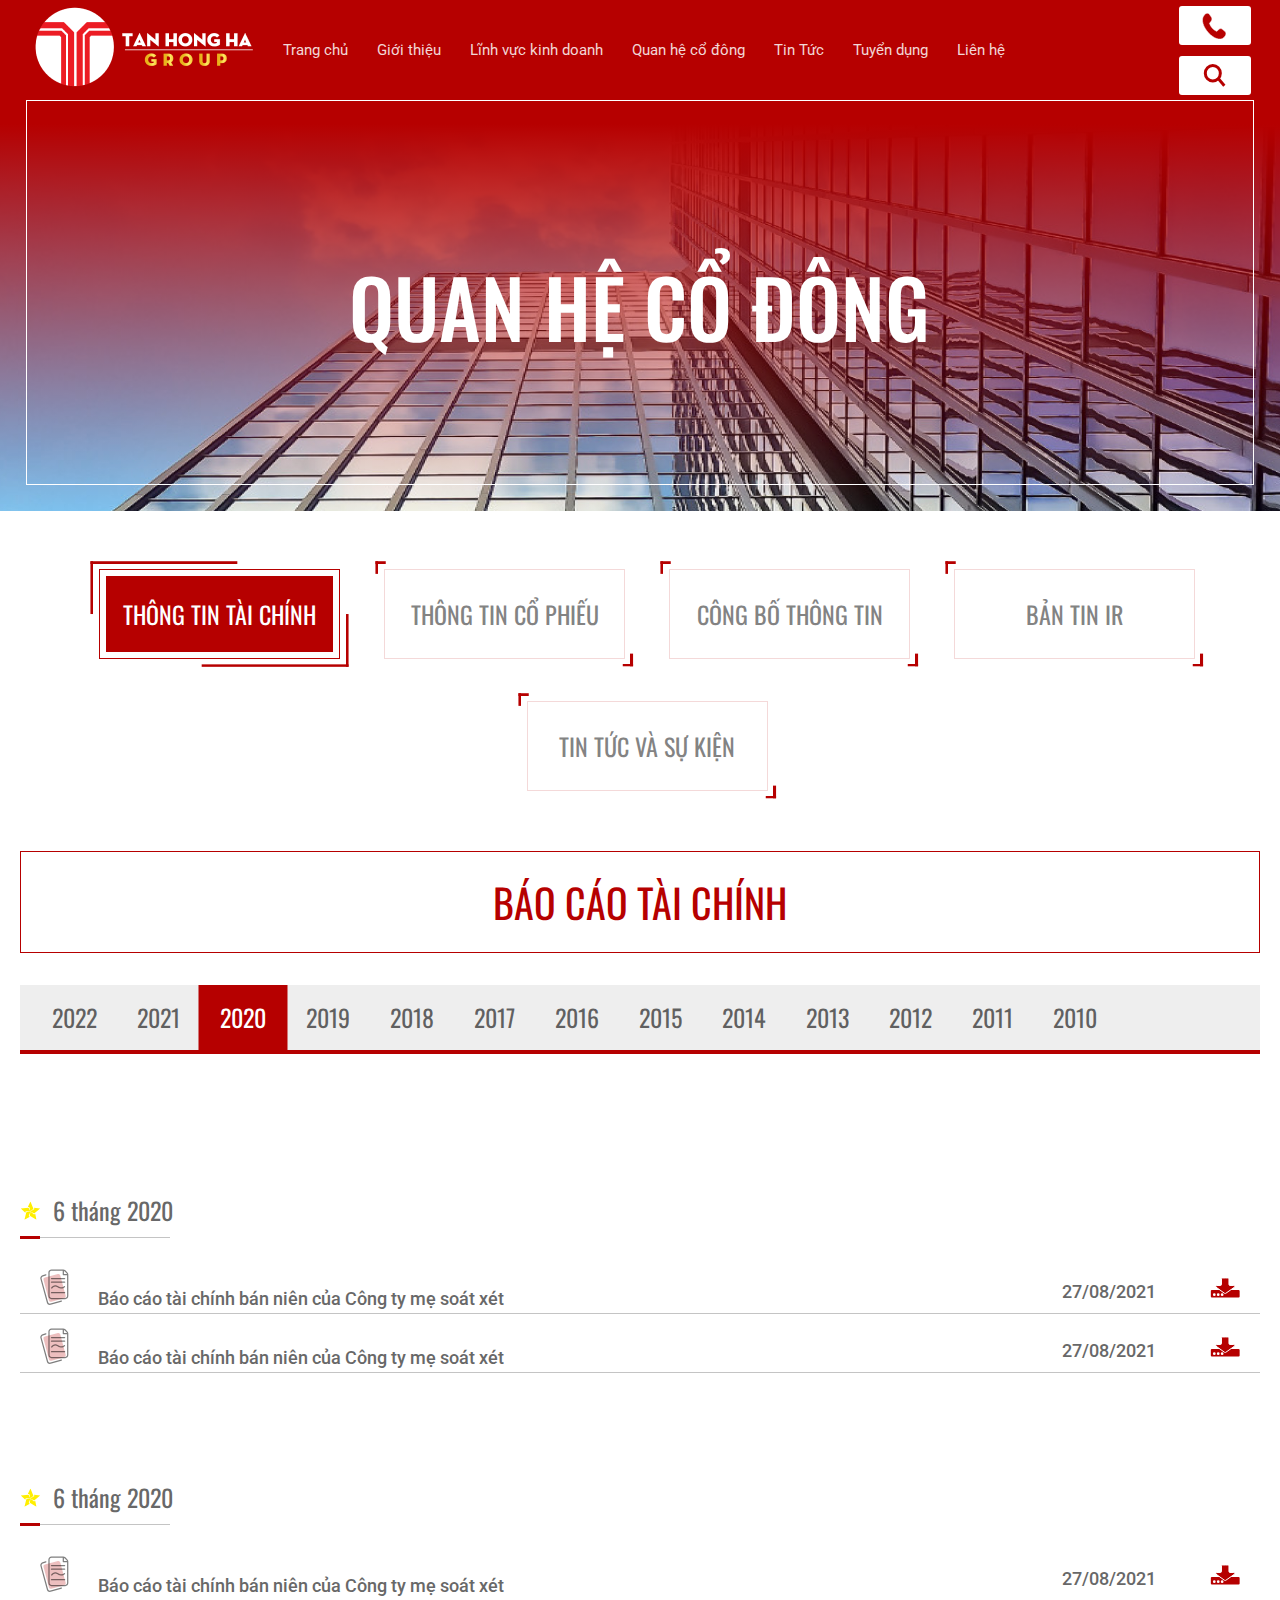
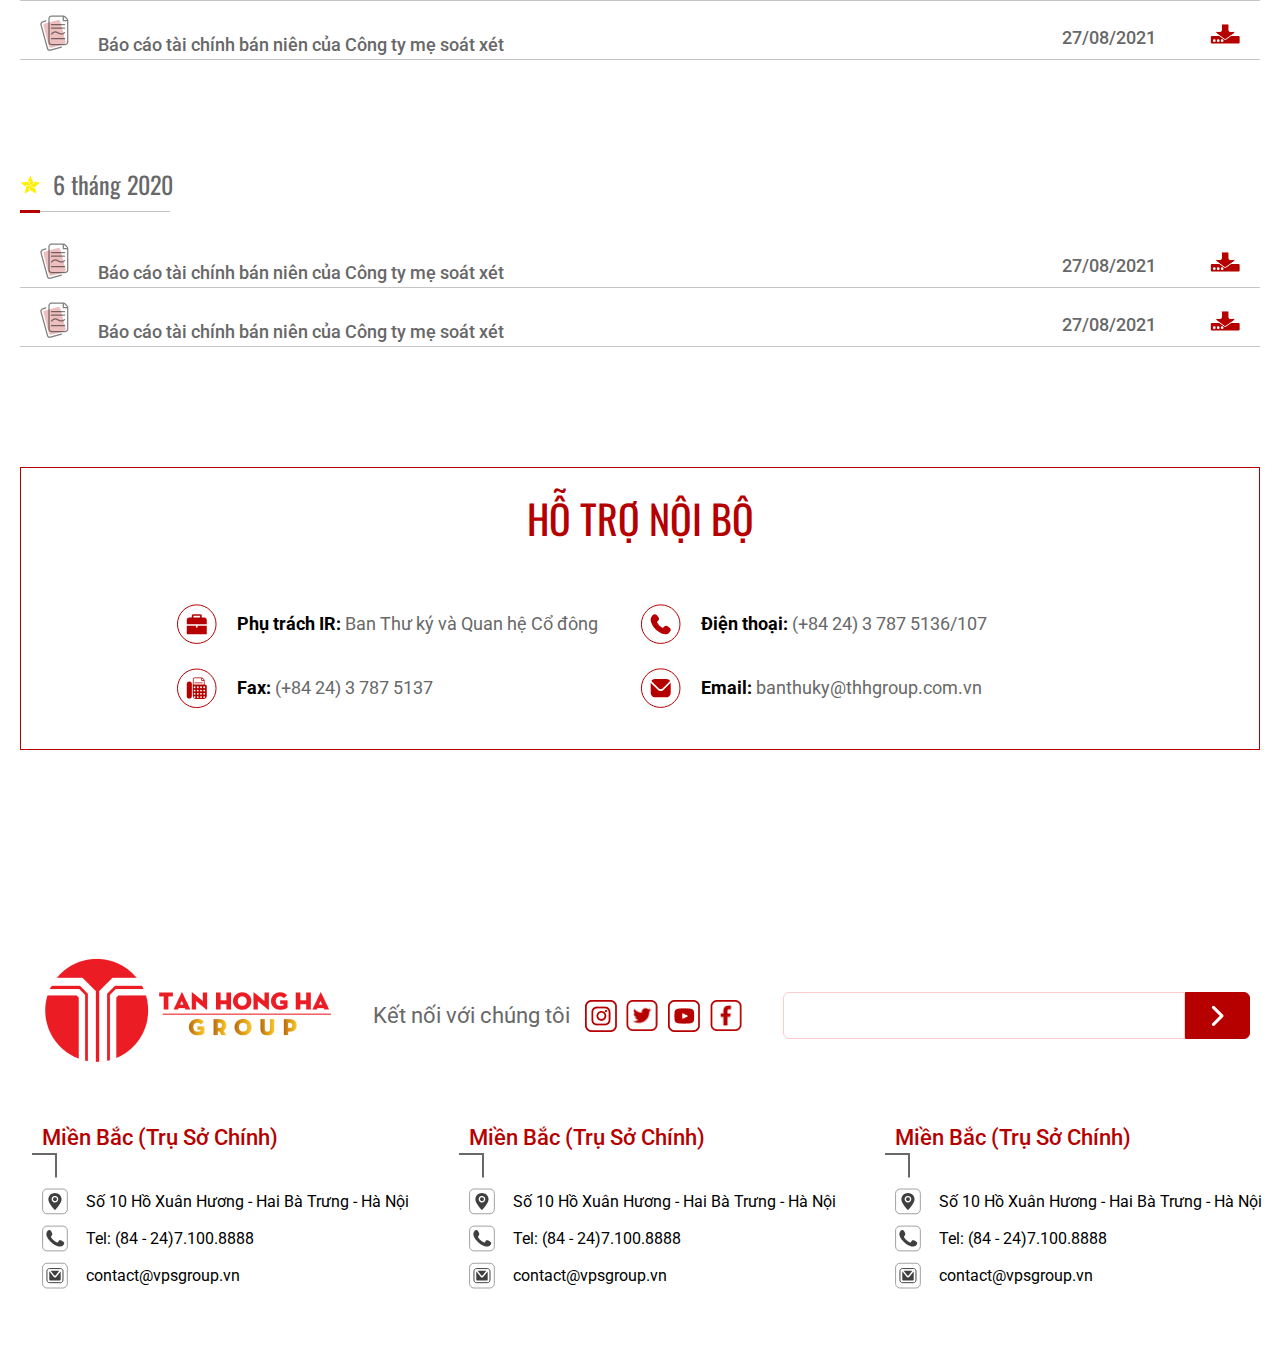
<file: relationship.html>
<!DOCTYPE html>
<html lang="en">

<head>
    <meta charset="UTF-8">
    <meta http-equiv="X-UA-Compatible" content="IE=edge">
    <meta name="viewport" content="width=device-width, initial-scale=1.0">
    <title>Document</title>

    <!-- font -->
    <link rel="preconnect" href="https://fonts.googleapis.com">
    <link rel="preconnect" href="https://fonts.gstatic.com" crossorigin>
    <link
        href="https://fonts.googleapis.com/css2?family=Oswald:wght@200;300;400;500;600;700&family=Roboto:wght@100;300;400;500;700;900&display=swap"
        rel="stylesheet">
    <!-- font -->

    <link href='https://unpkg.com/boxicons@2.1.2/css/boxicons.min.css' rel='stylesheet'>

    <!-- css -->
    <link rel="stylesheet" href="./css/app.css/app.css">
    <!-- css -->

</head>

<body>

    <header class="header">
        <div class="wrapper header__main">
            <div class="header__item--mobile">
                <i class='bx bx-menu'></i>
            </div>
            <div class="header__logo">
                <a href=""><img src="./images/logo.png" alt="" srcset=""></a>
            </div>
            <ul class="header__menu">
                <li class="header__menu--top">
                    <span class="header__menu--top--close">&times;</span>
                </li>
                <li><a href="">Trang chủ</a></li>
                <li><a href="">Giới thiệu</a></li>
                <li><a href="">Lĩnh vực kinh doanh</a></li>
                <li><a href="">Quan hệ cổ đông</a></li>
                <li><a href="">Tin Tức</a></li>
                <li><a href="">Tuyển dụng</a></li>
                <li><a href="">Liên hệ</a></li>
            </ul>
            <div class="header__right">
                <div class="header__right--call">
                    <div>
                        <span>1900 96 96 35</span>
                        <svg width="25" height="28" viewBox="0 0 25 28" fill="none" xmlns="http://www.w3.org/2000/svg">
                            <path
                                d="M20.6773 17.4864L20.6865 17.496L20.6966 17.5045L23.1269 19.5618C23.6568 20.1525 23.9577 20.9539 23.9577 21.7936C23.9577 22.6389 23.6527 23.4455 23.1161 24.0373L23.1104 24.0436L23.1051 24.0503L22.1998 25.1966C20.2368 27.2539 17.5692 27.5075 14.7287 26.5434C11.8782 25.5759 8.89187 23.3892 6.38801 20.6398C3.88512 17.8914 1.8842 14.6024 0.986477 11.4531C0.0896813 8.30702 0.302618 5.34225 2.15163 3.16987L3.29249 2.08257L3.29274 2.08283L3.30199 2.07301C3.84005 1.50179 4.55531 1.1911 5.29207 1.19917C6.02507 1.20721 6.73135 1.53027 7.2584 2.10786C7.26082 2.11124 7.26584 2.11817 7.27446 2.13027L7.33735 2.21899C7.39078 2.2946 7.46558 2.40081 7.55463 2.52743C7.7327 2.78064 7.96737 3.11496 8.20116 3.44823L8.84219 4.36248L8.85684 4.38337H8.79074L9.14817 4.79686C9.65681 5.38527 9.94318 6.17099 9.94214 6.99161C9.9411 7.81223 9.65274 8.59703 9.14265 9.18383L9.13757 9.18968L9.13285 9.19583L7.52972 11.2889L7.44551 11.3988L7.49405 11.5285C8.14657 13.272 9.10621 14.8579 10.3189 16.1946C11.5317 17.5314 12.9738 18.5927 14.5631 19.3164L14.7146 19.3854L14.8367 19.2722L16.744 17.5036L16.7498 17.4982L16.7552 17.4925C17.2872 16.9325 17.9896 16.6241 18.7152 16.623C19.4409 16.6219 20.144 16.9281 20.6773 17.4864Z"
                                fill="#B60000" stroke="white" stroke-width="0.5" />
                        </svg>
                    </div>
                </div>
                <div class="header__right--search">
                    <svg width="23" height="23" viewBox="0 0 23 23" fill="none" xmlns="http://www.w3.org/2000/svg">
                        <path
                            d="M17.3456 9.24C17.3456 13.52 13.9497 16.94 9.82126 16.94C5.69278 16.94 2.29688 13.52 2.29688 9.24C2.29688 4.96002 5.69278 1.54 9.82126 1.54C13.9497 1.54 17.3456 4.96002 17.3456 9.24Z"
                            stroke="#B60000" stroke-width="3" />
                        <line y1="-1.5" x2="9.10612" y2="-1.5"
                            transform="matrix(0.651316 0.758806 -0.746228 0.665691 14.3081 15.7417)" stroke="#B60000"
                            stroke-width="3" />
                    </svg>
                </div>
            </div>
        </div>
    </header>

    <section class="banner-small" style="background-image: url('./images/business-area-image-top.png');">
        <div class="banner-small__ground">
            <div class="banner-small__ground--content">
                <h3>QUAN HỆ CỔ ĐÔNG</h3>
            </div>
        </div>
    </section>

    <section class="wrapper catelog-five" style="padding: 6rem 0rem;">
        <div class="catelog-five__item catelog-five__item--active">
            <div class="catelog-five__item--main">
                <h3>
                    THÔNG TIN TÀI CHÍNH
                </h3>
            </div>
        </div>
        <div class="catelog-five__item">
            <div class="catelog-five__item--main">
                <h3>
                    THÔNG TIN CỔ PHIẾU
                </h3>
            </div>
        </div>
        <div class="catelog-five__item">
            <div class="catelog-five__item--main">
                <h3>
                    CÔNG BỐ THÔNG TIN
                </h3>
            </div>
        </div>
        <div class="catelog-five__item">
            <div class="catelog-five__item--main">
                <h3>
                    BẢN TIN IR
                </h3>
            </div>
        </div>
        <div class="catelog-five__item">
            <div class="catelog-five__item--main">
                <h3>
                    TIN TỨC VÀ SỰ KIỆN
                </h3>
            </div>
        </div>
    </section>

    <section class="wrapper">
        <div class="box-title">
            BÁO CÁO TÀI CHÍNH
        </div>
        <div class="relationship-detail">
            <div class="relationship-detail__top">
                <div id="button__year--left" class="relationship-detail__top--button">
                    <svg width="23" height="24" viewBox="0 0 23 24" fill="none" xmlns="http://www.w3.org/2000/svg">
                        <path d="M21.6408 11.9999H1.84229" stroke="#9B9B9B" stroke-linecap="round" />
                        <path d="M11.4741 1.09607L0.7722 11.9999L11.4741 22.9038" stroke="#9B9B9B"
                            stroke-linecap="round" />
                    </svg>
                </div>
                <div class="relationship-detail__top--content">
                    <div class="relationship-detail__top--content--item">
                        <span>2022</span>
                    </div>
                    <div class="relationship-detail__top--content--item">
                        <span>2021</span>
                    </div>
                    <div class="relationship-detail__top--content--item 
                    relationship-detail__top--content--item--active">
                        <span>2020</span>
                    </div>
                    <div class="relationship-detail__top--content--item">
                        <span>2019</span>
                    </div>
                    <div class="relationship-detail__top--content--item">
                        <span>2018</span>
                    </div>
                    <div class="relationship-detail__top--content--item">
                        <span>2017</span>
                    </div>
                    <div class="relationship-detail__top--content--item">
                        <span>2016</span>
                    </div>
                    <div class="relationship-detail__top--content--item">
                        <span>2015</span>
                    </div>
                    <div class="relationship-detail__top--content--item">
                        <span>2014</span>
                    </div>
                    <div class="relationship-detail__top--content--item">
                        <span>2013</span>
                    </div>
                    <div class="relationship-detail__top--content--item">
                        <span>2012</span>
                    </div>
                    <div class="relationship-detail__top--content--item">
                        <span>2011</span>
                    </div>
                    <div class="relationship-detail__top--content--item">
                        <span>2010</span>
                    </div>
                </div>
                <div id="button__year--right" class="relationship-detail__top--button">
                    <svg width="23" height="24" viewBox="0 0 23 24" fill="none" xmlns="http://www.w3.org/2000/svg">
                        <path d="M1.35916 11.9999H21.1577" stroke="#9B9B9B" stroke-linecap="round" />
                        <path d="M11.5259 1.09607L22.2278 11.9999L11.5259 22.9038" stroke="#9B9B9B"
                            stroke-linecap="round" />
                    </svg>
                </div>
            </div>
            <div class="relationship-detail__item">
                <div class="relationship-detail__item--top">
                    <svg width="21" height="19" viewBox="0 0 21 19" fill="none" xmlns="http://www.w3.org/2000/svg">
                        <g clip-path="url(#clip0_204_2919)">
                            <path
                                d="M10.4384 0.404907L13.3965 7.6306L10.4384 10.5887L9.26919 6.04048H7.81937L10.4384 0.404907Z"
                                fill="#FFEF00" />
                            <path
                                d="M20.1191 7.44348L14.1679 12.4828L10.4381 10.5886L14.39 8.06316L13.9457 6.69519L20.1191 7.44348Z"
                                fill="#FFEF00" />
                            <path
                                d="M16.4248 18.8199L9.78372 14.716L10.4385 10.5887L14.0513 13.5702L15.2205 12.7167L16.4248 18.8199Z"
                                fill="#FFEF00" />
                            <path
                                d="M4.45215 18.8199L6.31118 11.2435L10.4385 10.5887L8.71974 14.9499L9.88895 15.7917L4.45215 18.8199Z"
                                fill="#FFEF00" />
                            <path
                                d="M0.757456 7.44349L8.54436 6.85889L10.4385 10.5887L5.76165 10.2964L5.31736 11.6643L0.757456 7.44349Z"
                                fill="#FFEF00" />
                        </g>
                        <defs>
                            <clipPath id="clip0_204_2919">
                                <rect width="19.362" height="18.415" fill="white"
                                    transform="matrix(-1 0 0 1 20.1191 0.404907)" />
                            </clipPath>
                        </defs>
                    </svg>
                    <span>6 tháng 2020</span>
                </div>
                <div class="relationship-detail__item--center">
                    <div class="relationship-detail__item--center--light">
                    </div>
                    <div class="relationship-detail__item--center--dark">
                    </div>
                </div>
                <div class="relationship-detail__item--child">
                    <div>
                        <svg width="29" height="36" viewBox="0 0 29 36" fill="none" xmlns="http://www.w3.org/2000/svg">
                            <rect opacity="0.25" x="3.00586" y="8.93701" width="17.3623" height="25.1083" rx="2"
                                transform="rotate(-14.7709 3.00586 8.93701)" fill="#B60000" />
                            <g opacity="0.5">
                                <path fill-rule="evenodd" clip-rule="evenodd"
                                    d="M8.37793 3.53007C8.37793 1.82667 9.7588 0.445801 11.4622 0.445801H23.1893C24.0073 0.445801 24.7918 0.770749 25.3702 1.34916L27.4187 3.39771C27.9971 3.97612 28.3221 4.76062 28.3221 5.57862V27.1117C28.3221 28.8151 26.9412 30.196 25.2378 30.196H11.4622C9.7588 30.196 8.37793 28.8151 8.37793 27.1117V3.53007ZM11.4622 1.67951C10.4402 1.67951 9.61164 2.50803 9.61164 3.53007V27.1117C9.61164 28.1338 10.4402 28.9623 11.4622 28.9623H25.2378C26.2599 28.9623 27.0884 28.1338 27.0884 27.1117V5.57862C27.0884 5.08782 26.8934 4.61712 26.5464 4.27007L24.4978 2.22152C24.1508 1.87448 23.6801 1.67951 23.1893 1.67951H11.4622Z"
                                    fill="black" />
                                <path fill-rule="evenodd" clip-rule="evenodd"
                                    d="M22.6934 5.54044V0.949951H23.9271V4.92359H27.7052V6.15729H23.3102C22.9695 6.15729 22.6934 5.88112 22.6934 5.54044Z"
                                    fill="black" />
                                <path fill-rule="evenodd" clip-rule="evenodd"
                                    d="M10.8545 13.166C10.8545 12.8254 11.1307 12.5492 11.4713 12.5492H24.6357C24.9764 12.5492 25.2526 12.8254 25.2526 13.166C25.2526 13.5067 24.9764 13.7829 24.6357 13.7829H11.4713C11.1307 13.7829 10.8545 13.5067 10.8545 13.166Z"
                                    fill="black" />
                                <path fill-rule="evenodd" clip-rule="evenodd"
                                    d="M10.8545 23.6813C10.8545 23.3406 11.1307 23.0645 11.4713 23.0645H24.6357C24.9764 23.0645 25.2526 23.3406 25.2526 23.6813C25.2526 24.022 24.9764 24.2982 24.6357 24.2982H11.4713C11.1307 24.2982 10.8545 24.022 10.8545 23.6813Z"
                                    fill="black" />
                                <path fill-rule="evenodd" clip-rule="evenodd"
                                    d="M12.2417 19.343L12.2432 19.3405C12.2457 19.3365 12.2503 19.3291 12.257 19.3187C12.2705 19.298 12.2921 19.2653 12.3219 19.223C12.3815 19.1383 12.4729 19.0163 12.5944 18.8752C12.8395 18.5909 13.1966 18.242 13.6524 17.9635C14.1053 17.6868 14.6472 17.4842 15.2753 17.4726C15.9004 17.4611 16.6556 17.6377 17.5407 18.1887C19.575 19.4553 21.1766 19.7304 22.4356 19.4981C23.6865 19.2671 24.4819 18.5545 24.9351 18.1013C25.176 17.8604 25.176 17.4698 24.9351 17.2289C24.6942 16.988 24.3036 16.988 24.0627 17.2289C23.6677 17.6239 23.0921 18.1223 22.2116 18.2848C21.3391 18.4459 20.0488 18.2969 18.1928 17.1414C17.1327 16.4815 16.1461 16.2226 15.2525 16.2391C14.3621 16.2556 13.6086 16.5446 13.0092 16.9108C12.4129 17.2751 11.9609 17.7206 11.6599 18.0698C11.5084 18.2455 11.3925 18.4001 11.3132 18.5128C11.2734 18.5692 11.2427 18.6154 11.221 18.6489C11.2102 18.6656 11.2016 18.6792 11.1953 18.6893L11.1876 18.7018L11.1851 18.7061L11.1841 18.7077L11.1837 18.7083C11.1835 18.7086 11.1833 18.7089 11.7127 19.0257L11.1833 18.7089C11.0084 19.0013 11.1036 19.3801 11.3959 19.555C11.6877 19.7296 12.0656 19.6351 12.241 19.344M12.2417 19.343L12.2411 19.3439L12.2414 19.3434L12.2417 19.343Z"
                                    fill="black" />
                                <path fill-rule="evenodd" clip-rule="evenodd"
                                    d="M10.8545 9.55387C10.8545 9.21319 11.1307 8.93701 11.4713 8.93701H24.6357C24.9764 8.93701 25.2526 9.21319 25.2526 9.55387C25.2526 9.89454 24.9764 10.1707 24.6357 10.1707H11.4713C11.1307 10.1707 10.8545 9.89454 10.8545 9.55387Z"
                                    fill="black" />
                                <path fill-rule="evenodd" clip-rule="evenodd"
                                    d="M6.38251 5.75333C6.48414 6.0785 6.30291 6.42448 5.97775 6.5261L2.85619 7.50165C1.90467 7.79902 1.35971 8.79669 1.6237 9.75801L8.08851 33.2993C8.36129 34.2926 9.39267 34.872 10.3829 34.5881L21.2216 31.4815C21.5491 31.3876 21.8907 31.577 21.9846 31.9045C22.0784 32.232 21.889 32.5736 21.5616 32.6674L10.7228 35.7741C9.07245 36.2471 7.35348 35.2815 6.89885 33.626L0.434039 10.0847C-0.00595143 8.48251 0.902313 6.81972 2.48819 6.3241L5.60974 5.34856C5.93491 5.24694 6.28089 5.42816 6.38251 5.75333Z"
                                    fill="black" />
                            </g>
                        </svg>
                        <span>Báo cáo tài chính bán niên của Công ty mẹ soát xét</span>
                    </div>
                    <div>
                        <span>27/08/2021</span>
                        <svg width="30" height="21" viewBox="0 0 30 21" fill="none" xmlns="http://www.w3.org/2000/svg">
                            <rect x="0.839844" y="13.0417" width="28.8072" height="7.42085" rx="1" fill="#B60000" />
                            <circle cx="4.29139" cy="17.669" r="1.36464" fill="white" />
                            <circle cx="8.23475" cy="17.669" r="1.36464" fill="white" />
                            <circle cx="12.1771" cy="17.669" r="1.36464" fill="white" />
                            <path
                                d="M6.22432 10.2935L14.579 16.3348C14.9244 16.5846 15.3902 16.588 15.7392 16.3432L24.3522 10.3019C25.1523 9.74071 24.7552 8.48318 23.778 8.48318H19.9613C19.409 8.48318 18.9613 8.03547 18.9613 7.48318V1.95923C18.9613 1.40694 18.5136 0.959229 17.9613 0.959229H15.5343H12.4738C11.9215 0.959229 11.4738 1.40694 11.4738 1.95923V7.48318C11.4738 8.03547 11.0261 8.48318 10.4738 8.48318H6.81028C5.84041 8.48318 5.4384 9.72522 6.22432 10.2935Z"
                                fill="#B60000" stroke="white" stroke-linecap="round" stroke-linejoin="round" />
                        </svg>
                    </div>
                </div>
                <div class="relationship-detail__item--child">
                    <div>
                        <svg width="29" height="36" viewBox="0 0 29 36" fill="none" xmlns="http://www.w3.org/2000/svg">
                            <rect opacity="0.25" x="3.00586" y="8.93701" width="17.3623" height="25.1083" rx="2"
                                transform="rotate(-14.7709 3.00586 8.93701)" fill="#B60000" />
                            <g opacity="0.5">
                                <path fill-rule="evenodd" clip-rule="evenodd"
                                    d="M8.37793 3.53007C8.37793 1.82667 9.7588 0.445801 11.4622 0.445801H23.1893C24.0073 0.445801 24.7918 0.770749 25.3702 1.34916L27.4187 3.39771C27.9971 3.97612 28.3221 4.76062 28.3221 5.57862V27.1117C28.3221 28.8151 26.9412 30.196 25.2378 30.196H11.4622C9.7588 30.196 8.37793 28.8151 8.37793 27.1117V3.53007ZM11.4622 1.67951C10.4402 1.67951 9.61164 2.50803 9.61164 3.53007V27.1117C9.61164 28.1338 10.4402 28.9623 11.4622 28.9623H25.2378C26.2599 28.9623 27.0884 28.1338 27.0884 27.1117V5.57862C27.0884 5.08782 26.8934 4.61712 26.5464 4.27007L24.4978 2.22152C24.1508 1.87448 23.6801 1.67951 23.1893 1.67951H11.4622Z"
                                    fill="black" />
                                <path fill-rule="evenodd" clip-rule="evenodd"
                                    d="M22.6934 5.54044V0.949951H23.9271V4.92359H27.7052V6.15729H23.3102C22.9695 6.15729 22.6934 5.88112 22.6934 5.54044Z"
                                    fill="black" />
                                <path fill-rule="evenodd" clip-rule="evenodd"
                                    d="M10.8545 13.166C10.8545 12.8254 11.1307 12.5492 11.4713 12.5492H24.6357C24.9764 12.5492 25.2526 12.8254 25.2526 13.166C25.2526 13.5067 24.9764 13.7829 24.6357 13.7829H11.4713C11.1307 13.7829 10.8545 13.5067 10.8545 13.166Z"
                                    fill="black" />
                                <path fill-rule="evenodd" clip-rule="evenodd"
                                    d="M10.8545 23.6813C10.8545 23.3406 11.1307 23.0645 11.4713 23.0645H24.6357C24.9764 23.0645 25.2526 23.3406 25.2526 23.6813C25.2526 24.022 24.9764 24.2982 24.6357 24.2982H11.4713C11.1307 24.2982 10.8545 24.022 10.8545 23.6813Z"
                                    fill="black" />
                                <path fill-rule="evenodd" clip-rule="evenodd"
                                    d="M12.2417 19.343L12.2432 19.3405C12.2457 19.3365 12.2503 19.3291 12.257 19.3187C12.2705 19.298 12.2921 19.2653 12.3219 19.223C12.3815 19.1383 12.4729 19.0163 12.5944 18.8752C12.8395 18.5909 13.1966 18.242 13.6524 17.9635C14.1053 17.6868 14.6472 17.4842 15.2753 17.4726C15.9004 17.4611 16.6556 17.6377 17.5407 18.1887C19.575 19.4553 21.1766 19.7304 22.4356 19.4981C23.6865 19.2671 24.4819 18.5545 24.9351 18.1013C25.176 17.8604 25.176 17.4698 24.9351 17.2289C24.6942 16.988 24.3036 16.988 24.0627 17.2289C23.6677 17.6239 23.0921 18.1223 22.2116 18.2848C21.3391 18.4459 20.0488 18.2969 18.1928 17.1414C17.1327 16.4815 16.1461 16.2226 15.2525 16.2391C14.3621 16.2556 13.6086 16.5446 13.0092 16.9108C12.4129 17.2751 11.9609 17.7206 11.6599 18.0698C11.5084 18.2455 11.3925 18.4001 11.3132 18.5128C11.2734 18.5692 11.2427 18.6154 11.221 18.6489C11.2102 18.6656 11.2016 18.6792 11.1953 18.6893L11.1876 18.7018L11.1851 18.7061L11.1841 18.7077L11.1837 18.7083C11.1835 18.7086 11.1833 18.7089 11.7127 19.0257L11.1833 18.7089C11.0084 19.0013 11.1036 19.3801 11.3959 19.555C11.6877 19.7296 12.0656 19.6351 12.241 19.344M12.2417 19.343L12.2411 19.3439L12.2414 19.3434L12.2417 19.343Z"
                                    fill="black" />
                                <path fill-rule="evenodd" clip-rule="evenodd"
                                    d="M10.8545 9.55387C10.8545 9.21319 11.1307 8.93701 11.4713 8.93701H24.6357C24.9764 8.93701 25.2526 9.21319 25.2526 9.55387C25.2526 9.89454 24.9764 10.1707 24.6357 10.1707H11.4713C11.1307 10.1707 10.8545 9.89454 10.8545 9.55387Z"
                                    fill="black" />
                                <path fill-rule="evenodd" clip-rule="evenodd"
                                    d="M6.38251 5.75333C6.48414 6.0785 6.30291 6.42448 5.97775 6.5261L2.85619 7.50165C1.90467 7.79902 1.35971 8.79669 1.6237 9.75801L8.08851 33.2993C8.36129 34.2926 9.39267 34.872 10.3829 34.5881L21.2216 31.4815C21.5491 31.3876 21.8907 31.577 21.9846 31.9045C22.0784 32.232 21.889 32.5736 21.5616 32.6674L10.7228 35.7741C9.07245 36.2471 7.35348 35.2815 6.89885 33.626L0.434039 10.0847C-0.00595143 8.48251 0.902313 6.81972 2.48819 6.3241L5.60974 5.34856C5.93491 5.24694 6.28089 5.42816 6.38251 5.75333Z"
                                    fill="black" />
                            </g>
                        </svg>
                        <span>Báo cáo tài chính bán niên của Công ty mẹ soát xét</span>
                    </div>
                    <div>
                        <span>27/08/2021</span>
                        <svg width="30" height="21" viewBox="0 0 30 21" fill="none" xmlns="http://www.w3.org/2000/svg">
                            <rect x="0.839844" y="13.0417" width="28.8072" height="7.42085" rx="1" fill="#B60000" />
                            <circle cx="4.29139" cy="17.669" r="1.36464" fill="white" />
                            <circle cx="8.23475" cy="17.669" r="1.36464" fill="white" />
                            <circle cx="12.1771" cy="17.669" r="1.36464" fill="white" />
                            <path
                                d="M6.22432 10.2935L14.579 16.3348C14.9244 16.5846 15.3902 16.588 15.7392 16.3432L24.3522 10.3019C25.1523 9.74071 24.7552 8.48318 23.778 8.48318H19.9613C19.409 8.48318 18.9613 8.03547 18.9613 7.48318V1.95923C18.9613 1.40694 18.5136 0.959229 17.9613 0.959229H15.5343H12.4738C11.9215 0.959229 11.4738 1.40694 11.4738 1.95923V7.48318C11.4738 8.03547 11.0261 8.48318 10.4738 8.48318H6.81028C5.84041 8.48318 5.4384 9.72522 6.22432 10.2935Z"
                                fill="#B60000" stroke="white" stroke-linecap="round" stroke-linejoin="round" />
                        </svg>
                    </div>
                </div>
            </div>
            <div class="relationship-detail__item">
                <div class="relationship-detail__item--top">
                    <svg width="21" height="19" viewBox="0 0 21 19" fill="none" xmlns="http://www.w3.org/2000/svg">
                        <g clip-path="url(#clip0_204_2919)">
                            <path
                                d="M10.4384 0.404907L13.3965 7.6306L10.4384 10.5887L9.26919 6.04048H7.81937L10.4384 0.404907Z"
                                fill="#FFEF00" />
                            <path
                                d="M20.1191 7.44348L14.1679 12.4828L10.4381 10.5886L14.39 8.06316L13.9457 6.69519L20.1191 7.44348Z"
                                fill="#FFEF00" />
                            <path
                                d="M16.4248 18.8199L9.78372 14.716L10.4385 10.5887L14.0513 13.5702L15.2205 12.7167L16.4248 18.8199Z"
                                fill="#FFEF00" />
                            <path
                                d="M4.45215 18.8199L6.31118 11.2435L10.4385 10.5887L8.71974 14.9499L9.88895 15.7917L4.45215 18.8199Z"
                                fill="#FFEF00" />
                            <path
                                d="M0.757456 7.44349L8.54436 6.85889L10.4385 10.5887L5.76165 10.2964L5.31736 11.6643L0.757456 7.44349Z"
                                fill="#FFEF00" />
                        </g>
                        <defs>
                            <clipPath id="clip0_204_2919">
                                <rect width="19.362" height="18.415" fill="white"
                                    transform="matrix(-1 0 0 1 20.1191 0.404907)" />
                            </clipPath>
                        </defs>
                    </svg>
                    <span>6 tháng 2020</span>
                </div>
                <div class="relationship-detail__item--center">
                    <div class="relationship-detail__item--center--light">
                    </div>
                    <div class="relationship-detail__item--center--dark">
                    </div>
                </div>
                <div class="relationship-detail__item--child">
                    <div>
                        <svg width="29" height="36" viewBox="0 0 29 36" fill="none" xmlns="http://www.w3.org/2000/svg">
                            <rect opacity="0.25" x="3.00586" y="8.93701" width="17.3623" height="25.1083" rx="2"
                                transform="rotate(-14.7709 3.00586 8.93701)" fill="#B60000" />
                            <g opacity="0.5">
                                <path fill-rule="evenodd" clip-rule="evenodd"
                                    d="M8.37793 3.53007C8.37793 1.82667 9.7588 0.445801 11.4622 0.445801H23.1893C24.0073 0.445801 24.7918 0.770749 25.3702 1.34916L27.4187 3.39771C27.9971 3.97612 28.3221 4.76062 28.3221 5.57862V27.1117C28.3221 28.8151 26.9412 30.196 25.2378 30.196H11.4622C9.7588 30.196 8.37793 28.8151 8.37793 27.1117V3.53007ZM11.4622 1.67951C10.4402 1.67951 9.61164 2.50803 9.61164 3.53007V27.1117C9.61164 28.1338 10.4402 28.9623 11.4622 28.9623H25.2378C26.2599 28.9623 27.0884 28.1338 27.0884 27.1117V5.57862C27.0884 5.08782 26.8934 4.61712 26.5464 4.27007L24.4978 2.22152C24.1508 1.87448 23.6801 1.67951 23.1893 1.67951H11.4622Z"
                                    fill="black" />
                                <path fill-rule="evenodd" clip-rule="evenodd"
                                    d="M22.6934 5.54044V0.949951H23.9271V4.92359H27.7052V6.15729H23.3102C22.9695 6.15729 22.6934 5.88112 22.6934 5.54044Z"
                                    fill="black" />
                                <path fill-rule="evenodd" clip-rule="evenodd"
                                    d="M10.8545 13.166C10.8545 12.8254 11.1307 12.5492 11.4713 12.5492H24.6357C24.9764 12.5492 25.2526 12.8254 25.2526 13.166C25.2526 13.5067 24.9764 13.7829 24.6357 13.7829H11.4713C11.1307 13.7829 10.8545 13.5067 10.8545 13.166Z"
                                    fill="black" />
                                <path fill-rule="evenodd" clip-rule="evenodd"
                                    d="M10.8545 23.6813C10.8545 23.3406 11.1307 23.0645 11.4713 23.0645H24.6357C24.9764 23.0645 25.2526 23.3406 25.2526 23.6813C25.2526 24.022 24.9764 24.2982 24.6357 24.2982H11.4713C11.1307 24.2982 10.8545 24.022 10.8545 23.6813Z"
                                    fill="black" />
                                <path fill-rule="evenodd" clip-rule="evenodd"
                                    d="M12.2417 19.343L12.2432 19.3405C12.2457 19.3365 12.2503 19.3291 12.257 19.3187C12.2705 19.298 12.2921 19.2653 12.3219 19.223C12.3815 19.1383 12.4729 19.0163 12.5944 18.8752C12.8395 18.5909 13.1966 18.242 13.6524 17.9635C14.1053 17.6868 14.6472 17.4842 15.2753 17.4726C15.9004 17.4611 16.6556 17.6377 17.5407 18.1887C19.575 19.4553 21.1766 19.7304 22.4356 19.4981C23.6865 19.2671 24.4819 18.5545 24.9351 18.1013C25.176 17.8604 25.176 17.4698 24.9351 17.2289C24.6942 16.988 24.3036 16.988 24.0627 17.2289C23.6677 17.6239 23.0921 18.1223 22.2116 18.2848C21.3391 18.4459 20.0488 18.2969 18.1928 17.1414C17.1327 16.4815 16.1461 16.2226 15.2525 16.2391C14.3621 16.2556 13.6086 16.5446 13.0092 16.9108C12.4129 17.2751 11.9609 17.7206 11.6599 18.0698C11.5084 18.2455 11.3925 18.4001 11.3132 18.5128C11.2734 18.5692 11.2427 18.6154 11.221 18.6489C11.2102 18.6656 11.2016 18.6792 11.1953 18.6893L11.1876 18.7018L11.1851 18.7061L11.1841 18.7077L11.1837 18.7083C11.1835 18.7086 11.1833 18.7089 11.7127 19.0257L11.1833 18.7089C11.0084 19.0013 11.1036 19.3801 11.3959 19.555C11.6877 19.7296 12.0656 19.6351 12.241 19.344M12.2417 19.343L12.2411 19.3439L12.2414 19.3434L12.2417 19.343Z"
                                    fill="black" />
                                <path fill-rule="evenodd" clip-rule="evenodd"
                                    d="M10.8545 9.55387C10.8545 9.21319 11.1307 8.93701 11.4713 8.93701H24.6357C24.9764 8.93701 25.2526 9.21319 25.2526 9.55387C25.2526 9.89454 24.9764 10.1707 24.6357 10.1707H11.4713C11.1307 10.1707 10.8545 9.89454 10.8545 9.55387Z"
                                    fill="black" />
                                <path fill-rule="evenodd" clip-rule="evenodd"
                                    d="M6.38251 5.75333C6.48414 6.0785 6.30291 6.42448 5.97775 6.5261L2.85619 7.50165C1.90467 7.79902 1.35971 8.79669 1.6237 9.75801L8.08851 33.2993C8.36129 34.2926 9.39267 34.872 10.3829 34.5881L21.2216 31.4815C21.5491 31.3876 21.8907 31.577 21.9846 31.9045C22.0784 32.232 21.889 32.5736 21.5616 32.6674L10.7228 35.7741C9.07245 36.2471 7.35348 35.2815 6.89885 33.626L0.434039 10.0847C-0.00595143 8.48251 0.902313 6.81972 2.48819 6.3241L5.60974 5.34856C5.93491 5.24694 6.28089 5.42816 6.38251 5.75333Z"
                                    fill="black" />
                            </g>
                        </svg>
                        <span>Báo cáo tài chính bán niên của Công ty mẹ soát xét</span>
                    </div>
                    <div>
                        <span>27/08/2021</span>
                        <svg width="30" height="21" viewBox="0 0 30 21" fill="none" xmlns="http://www.w3.org/2000/svg">
                            <rect x="0.839844" y="13.0417" width="28.8072" height="7.42085" rx="1" fill="#B60000" />
                            <circle cx="4.29139" cy="17.669" r="1.36464" fill="white" />
                            <circle cx="8.23475" cy="17.669" r="1.36464" fill="white" />
                            <circle cx="12.1771" cy="17.669" r="1.36464" fill="white" />
                            <path
                                d="M6.22432 10.2935L14.579 16.3348C14.9244 16.5846 15.3902 16.588 15.7392 16.3432L24.3522 10.3019C25.1523 9.74071 24.7552 8.48318 23.778 8.48318H19.9613C19.409 8.48318 18.9613 8.03547 18.9613 7.48318V1.95923C18.9613 1.40694 18.5136 0.959229 17.9613 0.959229H15.5343H12.4738C11.9215 0.959229 11.4738 1.40694 11.4738 1.95923V7.48318C11.4738 8.03547 11.0261 8.48318 10.4738 8.48318H6.81028C5.84041 8.48318 5.4384 9.72522 6.22432 10.2935Z"
                                fill="#B60000" stroke="white" stroke-linecap="round" stroke-linejoin="round" />
                        </svg>
                    </div>
                </div>
                <div class="relationship-detail__item--child">
                    <div>
                        <svg width="29" height="36" viewBox="0 0 29 36" fill="none" xmlns="http://www.w3.org/2000/svg">
                            <rect opacity="0.25" x="3.00586" y="8.93701" width="17.3623" height="25.1083" rx="2"
                                transform="rotate(-14.7709 3.00586 8.93701)" fill="#B60000" />
                            <g opacity="0.5">
                                <path fill-rule="evenodd" clip-rule="evenodd"
                                    d="M8.37793 3.53007C8.37793 1.82667 9.7588 0.445801 11.4622 0.445801H23.1893C24.0073 0.445801 24.7918 0.770749 25.3702 1.34916L27.4187 3.39771C27.9971 3.97612 28.3221 4.76062 28.3221 5.57862V27.1117C28.3221 28.8151 26.9412 30.196 25.2378 30.196H11.4622C9.7588 30.196 8.37793 28.8151 8.37793 27.1117V3.53007ZM11.4622 1.67951C10.4402 1.67951 9.61164 2.50803 9.61164 3.53007V27.1117C9.61164 28.1338 10.4402 28.9623 11.4622 28.9623H25.2378C26.2599 28.9623 27.0884 28.1338 27.0884 27.1117V5.57862C27.0884 5.08782 26.8934 4.61712 26.5464 4.27007L24.4978 2.22152C24.1508 1.87448 23.6801 1.67951 23.1893 1.67951H11.4622Z"
                                    fill="black" />
                                <path fill-rule="evenodd" clip-rule="evenodd"
                                    d="M22.6934 5.54044V0.949951H23.9271V4.92359H27.7052V6.15729H23.3102C22.9695 6.15729 22.6934 5.88112 22.6934 5.54044Z"
                                    fill="black" />
                                <path fill-rule="evenodd" clip-rule="evenodd"
                                    d="M10.8545 13.166C10.8545 12.8254 11.1307 12.5492 11.4713 12.5492H24.6357C24.9764 12.5492 25.2526 12.8254 25.2526 13.166C25.2526 13.5067 24.9764 13.7829 24.6357 13.7829H11.4713C11.1307 13.7829 10.8545 13.5067 10.8545 13.166Z"
                                    fill="black" />
                                <path fill-rule="evenodd" clip-rule="evenodd"
                                    d="M10.8545 23.6813C10.8545 23.3406 11.1307 23.0645 11.4713 23.0645H24.6357C24.9764 23.0645 25.2526 23.3406 25.2526 23.6813C25.2526 24.022 24.9764 24.2982 24.6357 24.2982H11.4713C11.1307 24.2982 10.8545 24.022 10.8545 23.6813Z"
                                    fill="black" />
                                <path fill-rule="evenodd" clip-rule="evenodd"
                                    d="M12.2417 19.343L12.2432 19.3405C12.2457 19.3365 12.2503 19.3291 12.257 19.3187C12.2705 19.298 12.2921 19.2653 12.3219 19.223C12.3815 19.1383 12.4729 19.0163 12.5944 18.8752C12.8395 18.5909 13.1966 18.242 13.6524 17.9635C14.1053 17.6868 14.6472 17.4842 15.2753 17.4726C15.9004 17.4611 16.6556 17.6377 17.5407 18.1887C19.575 19.4553 21.1766 19.7304 22.4356 19.4981C23.6865 19.2671 24.4819 18.5545 24.9351 18.1013C25.176 17.8604 25.176 17.4698 24.9351 17.2289C24.6942 16.988 24.3036 16.988 24.0627 17.2289C23.6677 17.6239 23.0921 18.1223 22.2116 18.2848C21.3391 18.4459 20.0488 18.2969 18.1928 17.1414C17.1327 16.4815 16.1461 16.2226 15.2525 16.2391C14.3621 16.2556 13.6086 16.5446 13.0092 16.9108C12.4129 17.2751 11.9609 17.7206 11.6599 18.0698C11.5084 18.2455 11.3925 18.4001 11.3132 18.5128C11.2734 18.5692 11.2427 18.6154 11.221 18.6489C11.2102 18.6656 11.2016 18.6792 11.1953 18.6893L11.1876 18.7018L11.1851 18.7061L11.1841 18.7077L11.1837 18.7083C11.1835 18.7086 11.1833 18.7089 11.7127 19.0257L11.1833 18.7089C11.0084 19.0013 11.1036 19.3801 11.3959 19.555C11.6877 19.7296 12.0656 19.6351 12.241 19.344M12.2417 19.343L12.2411 19.3439L12.2414 19.3434L12.2417 19.343Z"
                                    fill="black" />
                                <path fill-rule="evenodd" clip-rule="evenodd"
                                    d="M10.8545 9.55387C10.8545 9.21319 11.1307 8.93701 11.4713 8.93701H24.6357C24.9764 8.93701 25.2526 9.21319 25.2526 9.55387C25.2526 9.89454 24.9764 10.1707 24.6357 10.1707H11.4713C11.1307 10.1707 10.8545 9.89454 10.8545 9.55387Z"
                                    fill="black" />
                                <path fill-rule="evenodd" clip-rule="evenodd"
                                    d="M6.38251 5.75333C6.48414 6.0785 6.30291 6.42448 5.97775 6.5261L2.85619 7.50165C1.90467 7.79902 1.35971 8.79669 1.6237 9.75801L8.08851 33.2993C8.36129 34.2926 9.39267 34.872 10.3829 34.5881L21.2216 31.4815C21.5491 31.3876 21.8907 31.577 21.9846 31.9045C22.0784 32.232 21.889 32.5736 21.5616 32.6674L10.7228 35.7741C9.07245 36.2471 7.35348 35.2815 6.89885 33.626L0.434039 10.0847C-0.00595143 8.48251 0.902313 6.81972 2.48819 6.3241L5.60974 5.34856C5.93491 5.24694 6.28089 5.42816 6.38251 5.75333Z"
                                    fill="black" />
                            </g>
                        </svg>
                        <span>Báo cáo tài chính bán niên của Công ty mẹ soát xét</span>
                    </div>
                    <div>
                        <span>27/08/2021</span>
                        <svg width="30" height="21" viewBox="0 0 30 21" fill="none" xmlns="http://www.w3.org/2000/svg">
                            <rect x="0.839844" y="13.0417" width="28.8072" height="7.42085" rx="1" fill="#B60000" />
                            <circle cx="4.29139" cy="17.669" r="1.36464" fill="white" />
                            <circle cx="8.23475" cy="17.669" r="1.36464" fill="white" />
                            <circle cx="12.1771" cy="17.669" r="1.36464" fill="white" />
                            <path
                                d="M6.22432 10.2935L14.579 16.3348C14.9244 16.5846 15.3902 16.588 15.7392 16.3432L24.3522 10.3019C25.1523 9.74071 24.7552 8.48318 23.778 8.48318H19.9613C19.409 8.48318 18.9613 8.03547 18.9613 7.48318V1.95923C18.9613 1.40694 18.5136 0.959229 17.9613 0.959229H15.5343H12.4738C11.9215 0.959229 11.4738 1.40694 11.4738 1.95923V7.48318C11.4738 8.03547 11.0261 8.48318 10.4738 8.48318H6.81028C5.84041 8.48318 5.4384 9.72522 6.22432 10.2935Z"
                                fill="#B60000" stroke="white" stroke-linecap="round" stroke-linejoin="round" />
                        </svg>
                    </div>
                </div>
            </div>
            <div class="relationship-detail__item">
                <div class="relationship-detail__item--top">
                    <svg width="21" height="19" viewBox="0 0 21 19" fill="none" xmlns="http://www.w3.org/2000/svg">
                        <g clip-path="url(#clip0_204_2919)">
                            <path
                                d="M10.4384 0.404907L13.3965 7.6306L10.4384 10.5887L9.26919 6.04048H7.81937L10.4384 0.404907Z"
                                fill="#FFEF00" />
                            <path
                                d="M20.1191 7.44348L14.1679 12.4828L10.4381 10.5886L14.39 8.06316L13.9457 6.69519L20.1191 7.44348Z"
                                fill="#FFEF00" />
                            <path
                                d="M16.4248 18.8199L9.78372 14.716L10.4385 10.5887L14.0513 13.5702L15.2205 12.7167L16.4248 18.8199Z"
                                fill="#FFEF00" />
                            <path
                                d="M4.45215 18.8199L6.31118 11.2435L10.4385 10.5887L8.71974 14.9499L9.88895 15.7917L4.45215 18.8199Z"
                                fill="#FFEF00" />
                            <path
                                d="M0.757456 7.44349L8.54436 6.85889L10.4385 10.5887L5.76165 10.2964L5.31736 11.6643L0.757456 7.44349Z"
                                fill="#FFEF00" />
                        </g>
                        <defs>
                            <clipPath id="clip0_204_2919">
                                <rect width="19.362" height="18.415" fill="white"
                                    transform="matrix(-1 0 0 1 20.1191 0.404907)" />
                            </clipPath>
                        </defs>
                    </svg>
                    <span>6 tháng 2020</span>
                </div>
                <div class="relationship-detail__item--center">
                    <div class="relationship-detail__item--center--light">
                    </div>
                    <div class="relationship-detail__item--center--dark">
                    </div>
                </div>
                <div class="relationship-detail__item--child">
                    <div>
                        <svg width="29" height="36" viewBox="0 0 29 36" fill="none" xmlns="http://www.w3.org/2000/svg">
                            <rect opacity="0.25" x="3.00586" y="8.93701" width="17.3623" height="25.1083" rx="2"
                                transform="rotate(-14.7709 3.00586 8.93701)" fill="#B60000" />
                            <g opacity="0.5">
                                <path fill-rule="evenodd" clip-rule="evenodd"
                                    d="M8.37793 3.53007C8.37793 1.82667 9.7588 0.445801 11.4622 0.445801H23.1893C24.0073 0.445801 24.7918 0.770749 25.3702 1.34916L27.4187 3.39771C27.9971 3.97612 28.3221 4.76062 28.3221 5.57862V27.1117C28.3221 28.8151 26.9412 30.196 25.2378 30.196H11.4622C9.7588 30.196 8.37793 28.8151 8.37793 27.1117V3.53007ZM11.4622 1.67951C10.4402 1.67951 9.61164 2.50803 9.61164 3.53007V27.1117C9.61164 28.1338 10.4402 28.9623 11.4622 28.9623H25.2378C26.2599 28.9623 27.0884 28.1338 27.0884 27.1117V5.57862C27.0884 5.08782 26.8934 4.61712 26.5464 4.27007L24.4978 2.22152C24.1508 1.87448 23.6801 1.67951 23.1893 1.67951H11.4622Z"
                                    fill="black" />
                                <path fill-rule="evenodd" clip-rule="evenodd"
                                    d="M22.6934 5.54044V0.949951H23.9271V4.92359H27.7052V6.15729H23.3102C22.9695 6.15729 22.6934 5.88112 22.6934 5.54044Z"
                                    fill="black" />
                                <path fill-rule="evenodd" clip-rule="evenodd"
                                    d="M10.8545 13.166C10.8545 12.8254 11.1307 12.5492 11.4713 12.5492H24.6357C24.9764 12.5492 25.2526 12.8254 25.2526 13.166C25.2526 13.5067 24.9764 13.7829 24.6357 13.7829H11.4713C11.1307 13.7829 10.8545 13.5067 10.8545 13.166Z"
                                    fill="black" />
                                <path fill-rule="evenodd" clip-rule="evenodd"
                                    d="M10.8545 23.6813C10.8545 23.3406 11.1307 23.0645 11.4713 23.0645H24.6357C24.9764 23.0645 25.2526 23.3406 25.2526 23.6813C25.2526 24.022 24.9764 24.2982 24.6357 24.2982H11.4713C11.1307 24.2982 10.8545 24.022 10.8545 23.6813Z"
                                    fill="black" />
                                <path fill-rule="evenodd" clip-rule="evenodd"
                                    d="M12.2417 19.343L12.2432 19.3405C12.2457 19.3365 12.2503 19.3291 12.257 19.3187C12.2705 19.298 12.2921 19.2653 12.3219 19.223C12.3815 19.1383 12.4729 19.0163 12.5944 18.8752C12.8395 18.5909 13.1966 18.242 13.6524 17.9635C14.1053 17.6868 14.6472 17.4842 15.2753 17.4726C15.9004 17.4611 16.6556 17.6377 17.5407 18.1887C19.575 19.4553 21.1766 19.7304 22.4356 19.4981C23.6865 19.2671 24.4819 18.5545 24.9351 18.1013C25.176 17.8604 25.176 17.4698 24.9351 17.2289C24.6942 16.988 24.3036 16.988 24.0627 17.2289C23.6677 17.6239 23.0921 18.1223 22.2116 18.2848C21.3391 18.4459 20.0488 18.2969 18.1928 17.1414C17.1327 16.4815 16.1461 16.2226 15.2525 16.2391C14.3621 16.2556 13.6086 16.5446 13.0092 16.9108C12.4129 17.2751 11.9609 17.7206 11.6599 18.0698C11.5084 18.2455 11.3925 18.4001 11.3132 18.5128C11.2734 18.5692 11.2427 18.6154 11.221 18.6489C11.2102 18.6656 11.2016 18.6792 11.1953 18.6893L11.1876 18.7018L11.1851 18.7061L11.1841 18.7077L11.1837 18.7083C11.1835 18.7086 11.1833 18.7089 11.7127 19.0257L11.1833 18.7089C11.0084 19.0013 11.1036 19.3801 11.3959 19.555C11.6877 19.7296 12.0656 19.6351 12.241 19.344M12.2417 19.343L12.2411 19.3439L12.2414 19.3434L12.2417 19.343Z"
                                    fill="black" />
                                <path fill-rule="evenodd" clip-rule="evenodd"
                                    d="M10.8545 9.55387C10.8545 9.21319 11.1307 8.93701 11.4713 8.93701H24.6357C24.9764 8.93701 25.2526 9.21319 25.2526 9.55387C25.2526 9.89454 24.9764 10.1707 24.6357 10.1707H11.4713C11.1307 10.1707 10.8545 9.89454 10.8545 9.55387Z"
                                    fill="black" />
                                <path fill-rule="evenodd" clip-rule="evenodd"
                                    d="M6.38251 5.75333C6.48414 6.0785 6.30291 6.42448 5.97775 6.5261L2.85619 7.50165C1.90467 7.79902 1.35971 8.79669 1.6237 9.75801L8.08851 33.2993C8.36129 34.2926 9.39267 34.872 10.3829 34.5881L21.2216 31.4815C21.5491 31.3876 21.8907 31.577 21.9846 31.9045C22.0784 32.232 21.889 32.5736 21.5616 32.6674L10.7228 35.7741C9.07245 36.2471 7.35348 35.2815 6.89885 33.626L0.434039 10.0847C-0.00595143 8.48251 0.902313 6.81972 2.48819 6.3241L5.60974 5.34856C5.93491 5.24694 6.28089 5.42816 6.38251 5.75333Z"
                                    fill="black" />
                            </g>
                        </svg>
                        <span>Báo cáo tài chính bán niên của Công ty mẹ soát xét</span>
                    </div>
                    <div>
                        <span>27/08/2021</span>
                        <svg width="30" height="21" viewBox="0 0 30 21" fill="none" xmlns="http://www.w3.org/2000/svg">
                            <rect x="0.839844" y="13.0417" width="28.8072" height="7.42085" rx="1" fill="#B60000" />
                            <circle cx="4.29139" cy="17.669" r="1.36464" fill="white" />
                            <circle cx="8.23475" cy="17.669" r="1.36464" fill="white" />
                            <circle cx="12.1771" cy="17.669" r="1.36464" fill="white" />
                            <path
                                d="M6.22432 10.2935L14.579 16.3348C14.9244 16.5846 15.3902 16.588 15.7392 16.3432L24.3522 10.3019C25.1523 9.74071 24.7552 8.48318 23.778 8.48318H19.9613C19.409 8.48318 18.9613 8.03547 18.9613 7.48318V1.95923C18.9613 1.40694 18.5136 0.959229 17.9613 0.959229H15.5343H12.4738C11.9215 0.959229 11.4738 1.40694 11.4738 1.95923V7.48318C11.4738 8.03547 11.0261 8.48318 10.4738 8.48318H6.81028C5.84041 8.48318 5.4384 9.72522 6.22432 10.2935Z"
                                fill="#B60000" stroke="white" stroke-linecap="round" stroke-linejoin="round" />
                        </svg>
                    </div>
                </div>
                <div class="relationship-detail__item--child">
                    <div>
                        <svg width="29" height="36" viewBox="0 0 29 36" fill="none" xmlns="http://www.w3.org/2000/svg">
                            <rect opacity="0.25" x="3.00586" y="8.93701" width="17.3623" height="25.1083" rx="2"
                                transform="rotate(-14.7709 3.00586 8.93701)" fill="#B60000" />
                            <g opacity="0.5">
                                <path fill-rule="evenodd" clip-rule="evenodd"
                                    d="M8.37793 3.53007C8.37793 1.82667 9.7588 0.445801 11.4622 0.445801H23.1893C24.0073 0.445801 24.7918 0.770749 25.3702 1.34916L27.4187 3.39771C27.9971 3.97612 28.3221 4.76062 28.3221 5.57862V27.1117C28.3221 28.8151 26.9412 30.196 25.2378 30.196H11.4622C9.7588 30.196 8.37793 28.8151 8.37793 27.1117V3.53007ZM11.4622 1.67951C10.4402 1.67951 9.61164 2.50803 9.61164 3.53007V27.1117C9.61164 28.1338 10.4402 28.9623 11.4622 28.9623H25.2378C26.2599 28.9623 27.0884 28.1338 27.0884 27.1117V5.57862C27.0884 5.08782 26.8934 4.61712 26.5464 4.27007L24.4978 2.22152C24.1508 1.87448 23.6801 1.67951 23.1893 1.67951H11.4622Z"
                                    fill="black" />
                                <path fill-rule="evenodd" clip-rule="evenodd"
                                    d="M22.6934 5.54044V0.949951H23.9271V4.92359H27.7052V6.15729H23.3102C22.9695 6.15729 22.6934 5.88112 22.6934 5.54044Z"
                                    fill="black" />
                                <path fill-rule="evenodd" clip-rule="evenodd"
                                    d="M10.8545 13.166C10.8545 12.8254 11.1307 12.5492 11.4713 12.5492H24.6357C24.9764 12.5492 25.2526 12.8254 25.2526 13.166C25.2526 13.5067 24.9764 13.7829 24.6357 13.7829H11.4713C11.1307 13.7829 10.8545 13.5067 10.8545 13.166Z"
                                    fill="black" />
                                <path fill-rule="evenodd" clip-rule="evenodd"
                                    d="M10.8545 23.6813C10.8545 23.3406 11.1307 23.0645 11.4713 23.0645H24.6357C24.9764 23.0645 25.2526 23.3406 25.2526 23.6813C25.2526 24.022 24.9764 24.2982 24.6357 24.2982H11.4713C11.1307 24.2982 10.8545 24.022 10.8545 23.6813Z"
                                    fill="black" />
                                <path fill-rule="evenodd" clip-rule="evenodd"
                                    d="M12.2417 19.343L12.2432 19.3405C12.2457 19.3365 12.2503 19.3291 12.257 19.3187C12.2705 19.298 12.2921 19.2653 12.3219 19.223C12.3815 19.1383 12.4729 19.0163 12.5944 18.8752C12.8395 18.5909 13.1966 18.242 13.6524 17.9635C14.1053 17.6868 14.6472 17.4842 15.2753 17.4726C15.9004 17.4611 16.6556 17.6377 17.5407 18.1887C19.575 19.4553 21.1766 19.7304 22.4356 19.4981C23.6865 19.2671 24.4819 18.5545 24.9351 18.1013C25.176 17.8604 25.176 17.4698 24.9351 17.2289C24.6942 16.988 24.3036 16.988 24.0627 17.2289C23.6677 17.6239 23.0921 18.1223 22.2116 18.2848C21.3391 18.4459 20.0488 18.2969 18.1928 17.1414C17.1327 16.4815 16.1461 16.2226 15.2525 16.2391C14.3621 16.2556 13.6086 16.5446 13.0092 16.9108C12.4129 17.2751 11.9609 17.7206 11.6599 18.0698C11.5084 18.2455 11.3925 18.4001 11.3132 18.5128C11.2734 18.5692 11.2427 18.6154 11.221 18.6489C11.2102 18.6656 11.2016 18.6792 11.1953 18.6893L11.1876 18.7018L11.1851 18.7061L11.1841 18.7077L11.1837 18.7083C11.1835 18.7086 11.1833 18.7089 11.7127 19.0257L11.1833 18.7089C11.0084 19.0013 11.1036 19.3801 11.3959 19.555C11.6877 19.7296 12.0656 19.6351 12.241 19.344M12.2417 19.343L12.2411 19.3439L12.2414 19.3434L12.2417 19.343Z"
                                    fill="black" />
                                <path fill-rule="evenodd" clip-rule="evenodd"
                                    d="M10.8545 9.55387C10.8545 9.21319 11.1307 8.93701 11.4713 8.93701H24.6357C24.9764 8.93701 25.2526 9.21319 25.2526 9.55387C25.2526 9.89454 24.9764 10.1707 24.6357 10.1707H11.4713C11.1307 10.1707 10.8545 9.89454 10.8545 9.55387Z"
                                    fill="black" />
                                <path fill-rule="evenodd" clip-rule="evenodd"
                                    d="M6.38251 5.75333C6.48414 6.0785 6.30291 6.42448 5.97775 6.5261L2.85619 7.50165C1.90467 7.79902 1.35971 8.79669 1.6237 9.75801L8.08851 33.2993C8.36129 34.2926 9.39267 34.872 10.3829 34.5881L21.2216 31.4815C21.5491 31.3876 21.8907 31.577 21.9846 31.9045C22.0784 32.232 21.889 32.5736 21.5616 32.6674L10.7228 35.7741C9.07245 36.2471 7.35348 35.2815 6.89885 33.626L0.434039 10.0847C-0.00595143 8.48251 0.902313 6.81972 2.48819 6.3241L5.60974 5.34856C5.93491 5.24694 6.28089 5.42816 6.38251 5.75333Z"
                                    fill="black" />
                            </g>
                        </svg>
                        <span>Báo cáo tài chính bán niên của Công ty mẹ soát xét</span>
                    </div>
                    <div>
                        <span>27/08/2021</span>
                        <svg width="30" height="21" viewBox="0 0 30 21" fill="none" xmlns="http://www.w3.org/2000/svg">
                            <rect x="0.839844" y="13.0417" width="28.8072" height="7.42085" rx="1" fill="#B60000" />
                            <circle cx="4.29139" cy="17.669" r="1.36464" fill="white" />
                            <circle cx="8.23475" cy="17.669" r="1.36464" fill="white" />
                            <circle cx="12.1771" cy="17.669" r="1.36464" fill="white" />
                            <path
                                d="M6.22432 10.2935L14.579 16.3348C14.9244 16.5846 15.3902 16.588 15.7392 16.3432L24.3522 10.3019C25.1523 9.74071 24.7552 8.48318 23.778 8.48318H19.9613C19.409 8.48318 18.9613 8.03547 18.9613 7.48318V1.95923C18.9613 1.40694 18.5136 0.959229 17.9613 0.959229H15.5343H12.4738C11.9215 0.959229 11.4738 1.40694 11.4738 1.95923V7.48318C11.4738 8.03547 11.0261 8.48318 10.4738 8.48318H6.81028C5.84041 8.48318 5.4384 9.72522 6.22432 10.2935Z"
                                fill="#B60000" stroke="white" stroke-linecap="round" stroke-linejoin="round" />
                        </svg>
                    </div>
                </div>
            </div>
        </div>
    </section>

    <section class="wrapper">
        <div class="support">
            <p class="support__title">HỖ TRỢ NỘI BỘ</p>
            <ul class="support__content">
                <li class="support__content--item">
                    <svg width="41" height="40" viewBox="0 0 41 40" fill="none" xmlns="http://www.w3.org/2000/svg">
                        <path d="M21.598 21.8005V23.4672H19.9313V21.8005H10.7646V30.1339H30.7646V21.8005H21.598Z"
                            fill="#B60000" />
                        <path
                            d="M30.7646 20.1338V15.9671C30.7646 15.3041 30.5013 14.6682 30.0324 14.1994C29.5636 13.7305 28.9277 13.4671 28.2646 13.4671H25.7646V11.8005C25.7646 11.3584 25.5891 10.9345 25.2765 10.6219C24.9639 10.3094 24.54 10.1338 24.098 10.1338H17.4313C16.9893 10.1338 16.5654 10.3094 16.2528 10.6219C15.9402 10.9345 15.7646 11.3584 15.7646 11.8005V13.4671H13.2646C12.6016 13.4671 11.9657 13.7305 11.4969 14.1994C11.028 14.6682 10.7646 15.3041 10.7646 15.9671V20.1338H30.7646ZM17.4313 11.8005H24.098V13.4671H17.4313V11.8005Z"
                            fill="#B60000" />
                        <circle cx="20.7644" cy="20.134" r="19.2898" stroke="#B60000" />
                    </svg>
                    <p>
                        <span>Phụ trách IR:</span>
                        Ban Thư ký và Quan hệ Cổ đông
                    </p>
                </li>
                <li class="support__content--item">
                    <svg width="41" height="40" viewBox="0 0 41 40" fill="none" xmlns="http://www.w3.org/2000/svg">
                        <path
                            d="M27.9107 22.5377C27.4287 22.0791 26.7887 21.8237 26.1234 21.8246C25.4582 21.8256 24.8188 22.0827 24.3382 22.5428L22.7472 23.8836C21.4486 23.3461 20.269 22.5573 19.2761 21.5626C18.2831 20.5678 17.4964 19.3867 16.9611 18.087L18.2966 16.5007C18.7553 16.0189 19.0116 15.3794 19.0125 14.7142C19.0134 14.0489 18.7589 13.4087 18.3016 12.9257C18.3016 12.9257 16.7557 10.9195 16.7298 10.8936C16.2536 10.4141 15.6079 10.1414 14.9323 10.1342C14.2566 10.127 13.6053 10.386 13.1189 10.8552L12.159 11.6901C5.71596 18.5445 22.3424 35.1821 29.1869 28.6383L29.9482 27.7616C30.4316 27.2765 30.7031 26.6195 30.7031 25.9345C30.7031 25.2495 30.4316 24.5925 29.9482 24.1073C29.9206 24.0848 27.9107 22.5386 27.9107 22.5386V22.5377Z"
                            fill="#B60000" />
                        <circle cx="20.7028" cy="20.134" r="19.2898" stroke="#B60000" />
                    </svg>
                    <p>
                        <span>Điện thoại:</span>
                        (+84 24) 3 787 5136/107
                    </p>
                </li>
                <li class="support__content--item">
                    <svg width="41" height="41" viewBox="0 0 41 41" fill="none" xmlns="http://www.w3.org/2000/svg">
                        <path fill-rule="evenodd" clip-rule="evenodd"
                            d="M16.8564 11.3149C16.8564 10.3263 17.6652 9.5249 18.6629 9.5249H25.5315C26.0106 9.5249 26.4701 9.71349 26.8088 10.0492L28.0087 11.2381C28.3475 11.5738 28.5378 12.0291 28.5378 12.5038V25.0009C28.5378 25.9895 27.729 26.7909 26.7313 26.7909H18.6629C17.6652 26.7909 16.8564 25.9895 16.8564 25.0009V11.3149ZM18.6629 10.2409C18.0643 10.2409 17.579 10.7217 17.579 11.3149V25.0009C17.579 25.594 18.0643 26.0749 18.6629 26.0749H26.7313C27.3299 26.0749 27.8152 25.594 27.8152 25.0009V12.5038C27.8152 12.219 27.701 11.9458 27.4977 11.7444L26.2979 10.5555C26.0946 10.3541 25.8189 10.2409 25.5315 10.2409H18.6629Z"
                            fill="#B60000" />
                        <path fill-rule="evenodd" clip-rule="evenodd"
                            d="M25.2422 12.4815V9.81738H25.9648V12.1235H28.1777V12.8395H25.6035C25.4039 12.8395 25.2422 12.6793 25.2422 12.4815Z"
                            fill="#B60000" />
                        <path fill-rule="evenodd" clip-rule="evenodd"
                            d="M18.3066 14.8111C18.3066 14.6134 18.4684 14.4531 18.6679 14.4531H26.3783C26.5779 14.4531 26.7396 14.6134 26.7396 14.8111C26.7396 15.0088 26.5779 15.1691 26.3783 15.1691H18.6679C18.4684 15.1691 18.3066 15.0088 18.3066 14.8111Z"
                            fill="#B60000" />
                        <path
                            d="M16.8564 16.5291H28.7646C29.8691 16.5291 30.7646 17.4245 30.7646 18.5291V28.0559C30.7646 29.7128 29.4214 31.0559 27.7646 31.0559H19.8564C18.1996 31.0559 16.8564 29.7128 16.8564 28.0559V16.5291Z"
                            fill="#B60000" />
                        <circle cx="18.6232" cy="19.3154" r="0.95134" fill="white" />
                        <circle cx="21.8176" cy="19.3154" r="0.95134" fill="white" />
                        <circle cx="25.0119" cy="19.3154" r="0.95134" fill="white" />
                        <circle cx="28.2062" cy="19.3154" r="0.95134" fill="white" />
                        <circle cx="18.6232" cy="22.5776" r="0.95134" fill="white" />
                        <circle cx="18.6232" cy="25.8398" r="0.95134" fill="white" />
                        <circle cx="18.6232" cy="29.102" r="0.95134" fill="white" />
                        <circle cx="21.8176" cy="22.5776" r="0.95134" fill="white" />
                        <circle cx="21.8176" cy="25.8398" r="0.95134" fill="white" />
                        <circle cx="21.8176" cy="29.102" r="0.95134" fill="white" />
                        <circle cx="25.0119" cy="22.5776" r="0.95134" fill="white" />
                        <circle cx="25.0119" cy="25.8398" r="0.95134" fill="white" />
                        <circle cx="25.0119" cy="29.102" r="0.95134" fill="white" />
                        <circle cx="28.2062" cy="22.5776" r="0.95134" fill="white" />
                        <circle cx="28.2062" cy="25.8398" r="0.95134" fill="white" />
                        <circle cx="28.2062" cy="29.102" r="0.95134" fill="white" />
                        <rect x="10.7646" y="13.3955" width="5.09342" height="17.1331" rx="2.54671" fill="#B60000" />
                        <circle cx="20.7644" cy="20.2905" r="19.2898" stroke="#B60000" />
                    </svg>
                    <p>
                        <span>Fax:</span>
                        (+84 24) 3 787 5137
                    </p>
                </li>
                <li class="support__content--item">
                    <svg width="41" height="40" viewBox="0 0 41 40" fill="none" xmlns="http://www.w3.org/2000/svg">
                        <path
                            d="M30.6707 14.7422L23.6557 21.7572C22.8735 22.5374 21.8138 22.9756 20.709 22.9756C19.6042 22.9756 18.5445 22.5374 17.7623 21.7572L10.7473 14.7422C10.7357 14.8739 10.709 14.993 10.709 15.1239V25.1239C10.7103 26.2285 11.1497 27.2876 11.9308 28.0687C12.7119 28.8498 13.771 29.2892 14.8757 29.2905H26.5423C27.647 29.2892 28.706 28.8498 29.4871 28.0687C30.2682 27.2876 30.7077 26.2285 30.709 25.1239V15.1239C30.709 14.993 30.6823 14.8739 30.6707 14.7422Z"
                            fill="#B60000" />
                        <path
                            d="M22.4774 20.5787L30.0891 12.9662C29.7204 12.3548 29.2003 11.8487 28.5791 11.4968C27.9579 11.1449 27.2564 10.959 26.5424 10.957H14.8758C14.1618 10.959 13.4604 11.1449 12.8391 11.4968C12.2179 11.8487 11.6978 12.3548 11.3291 12.9662L18.9408 20.5787C19.4104 21.0465 20.0463 21.3091 20.7091 21.3091C21.3719 21.3091 22.0078 21.0465 22.4774 20.5787Z"
                            fill="#B60000" />
                        <circle cx="20.7087" cy="20.1237" r="19.2898" stroke="#B60000" />
                    </svg>
                    <p>
                        <span>Email:</span>
                        banthuky@thhgroup.com.vn
                    </p>
                </li>
            </ul>
        </div>
    </section>

    <div class="clear-both"></div>

    <footer class="footer wrapper">
        <div class="footer__top">
            <a href=""><img src="./images/logo-color.png" alt="" srcset=""></a>
            <div class="footer__top--right">
                <div class="footer__top--right--socical">
                    <span>Kết nối với chúng tôi</span>
                    <div>
                        <ul>
                            <li><a href=""><img src="./images/instagram.png" alt="" srcset=""></a></li>
                            <li><a href=""><img src="./images/twitter.png" alt="" srcset=""></a></li>
                            <li><a href=""><img src="./images/youtube.png" alt="" srcset=""></a></li>
                            <li><a href=""><img src="./images/facebook.png" alt="" srcset=""></a></li>
                        </ul>
                        <form class="footer__top--right--main">
                            <input type="text">
                            <button>
                                <svg width="13" height="21" viewBox="0 0 13 21" fill="none"
                                    xmlns="http://www.w3.org/2000/svg">
                                    <path d="M2.46094 2.40527L10.9609 10.9053L2.46094 19.4053" stroke="white"
                                        stroke-width="3" stroke-linecap="round" stroke-linejoin="round" />
                                </svg>
                            </button>
                        </form>
                    </div>
                </div>
            </div>
        </div>
        <div class="footer__end">
            <div class="footer__end--item">
                <p class="footer__end--item--title">Miền Bắc (Trụ Sở Chính)</p>
                <div class="footer__end--item--border">
                </div>
                <div>
                    <svg width="26" height="27" viewBox="0 0 26 27" fill="none" xmlns="http://www.w3.org/2000/svg">
                        <path
                            d="M12.9597 9.21582C12.5704 9.21582 12.19 9.33124 11.8663 9.54748C11.5427 9.76372 11.2905 10.0711 11.1415 10.4307C10.9926 10.7903 10.9536 11.186 11.0295 11.5677C11.1054 11.9495 11.2929 12.3001 11.5681 12.5753C11.8433 12.8506 12.194 13.038 12.5757 13.1139C12.9575 13.1899 13.3532 13.1509 13.7128 13.002C14.0724 12.853 14.3797 12.6008 14.596 12.2771C14.8122 11.9535 14.9276 11.573 14.9276 11.1838C14.9276 10.6619 14.7203 10.1613 14.3512 9.79223C13.9822 9.42316 13.4816 9.21582 12.9597 9.21582Z"
                            fill="#3F3F3F" />
                        <path
                            d="M12.9592 4.89795C11.2084 4.89795 9.52936 5.59344 8.29137 6.83143C7.05339 8.06941 6.35791 9.74848 6.35791 11.4993C6.35791 14.6041 11.1345 20.2214 12.5675 21.8168C12.6167 21.8703 12.6765 21.9131 12.7431 21.9423C12.8097 21.9716 12.8817 21.9867 12.9544 21.9867C13.0272 21.9867 13.0991 21.9716 13.1657 21.9423C13.2323 21.9131 13.2921 21.8703 13.3413 21.8168C14.7552 20.2214 19.5605 14.6041 19.5605 11.4993C19.5605 9.74848 18.865 8.06941 17.627 6.83143C16.389 5.59344 14.71 4.89795 12.9592 4.89795ZM12.9592 14.4512C12.3122 14.4531 11.6792 14.2628 11.1405 13.9046C10.6017 13.5463 10.1814 13.0361 9.93298 12.4387C9.68451 11.8413 9.61901 11.1836 9.74477 10.5489C9.87053 9.91428 10.1819 9.33124 10.6394 8.87374C11.0969 8.41624 11.6799 8.10488 12.3146 7.97911C12.9493 7.85335 13.607 7.91886 14.2044 8.16733C14.8018 8.4158 15.3119 8.83605 15.6702 9.3748C16.0285 9.91355 16.2188 10.5465 16.2169 11.1935C16.2118 12.0551 15.8667 12.8798 15.2566 13.4881C14.6465 14.0964 13.8208 14.4392 12.9592 14.4417V14.4512Z"
                            fill="#3F3F3F" />
                        <path
                            d="M20.8793 1H5.03043C2.57176 1 0.578613 2.99315 0.578613 5.45182V21.3007C0.578613 23.7593 2.57176 25.7525 5.03043 25.7525H20.8793C23.338 25.7525 25.3311 23.7593 25.3311 21.3007V5.45182C25.3311 2.99315 23.338 1 20.8793 1Z"
                            stroke="#444444" stroke-width="0.5" stroke-miterlimit="10" />
                    </svg>
                    <p>Số 10 Hồ Xuân Hương - Hai Bà Trưng - Hà Nội</p>
                </div>
                <div>
                    <svg width="26" height="27" viewBox="0 0 26 27" fill="none" xmlns="http://www.w3.org/2000/svg">
                        <path fill-rule="evenodd" clip-rule="evenodd"
                            d="M20.0958 15.9312C19.7308 15.641 19.305 15.4369 18.85 15.3344C18.3951 15.2318 17.9229 15.2334 17.4687 15.3389C16.7808 15.616 16.3509 16.6859 15.9019 17.2496C15.8094 17.3788 15.672 17.469 15.5166 17.5026C15.3612 17.5361 15.1989 17.5106 15.0613 17.4311C12.562 16.4549 10.4651 14.6643 9.10956 12.3487C8.99702 12.1999 8.9444 12.0143 8.96208 11.8286C8.97977 11.6429 9.06649 11.4705 9.2051 11.3457C9.71338 10.8688 10.0859 10.2655 10.2846 9.59741C10.3248 8.87511 10.1592 8.15623 9.80696 7.52436C9.52397 6.62342 8.99051 5.82157 8.26888 5.21246C7.89773 5.04147 7.48461 4.98292 7.08056 5.04404C6.6765 5.10516 6.29919 5.28326 5.9952 5.55638C5.46951 6.0061 5.05215 6.56872 4.77425 7.20226C4.49635 7.83581 4.36508 8.52392 4.39025 9.21528C4.3899 9.60819 4.43804 9.99965 4.53356 10.3808C4.77645 11.2881 5.15316 12.1543 5.65129 12.9506C6.01666 13.5642 6.41531 14.1574 6.84544 14.7275C8.2107 16.6033 9.92697 18.1963 11.8991 19.4182C12.8862 20.0362 13.9407 20.5394 15.0421 20.918C16.1916 21.4339 17.4585 21.6318 18.7106 21.4912C19.4247 21.3816 20.101 21.0988 20.6806 20.6675C21.2601 20.2362 21.7252 19.6695 22.0351 19.0169C22.2169 18.6231 22.2736 18.183 22.1975 17.7559C21.9778 16.8674 20.8027 16.3516 20.0958 15.9312Z"
                            fill="#3F3F3F" />
                        <path
                            d="M20.8793 1.12354H5.03043C2.57176 1.12354 0.578613 3.11668 0.578613 5.57535V21.4242C0.578613 23.8829 2.57176 25.876 5.03043 25.876H20.8793C23.338 25.876 25.3311 23.8829 25.3311 21.4242V5.57535C25.3311 3.11668 23.338 1.12354 20.8793 1.12354Z"
                            stroke="#444444" stroke-width="0.5" stroke-miterlimit="10" />
                    </svg>
                    <p>Tel: (84 - 24)7.100.8888</p>
                </div>
                <div>
                    <svg width="26" height="27" viewBox="0 0 26 27" fill="none" xmlns="http://www.w3.org/2000/svg">
                        <path
                            d="M20.9747 9.16706V18.0803C21.006 18.7304 20.78 19.3667 20.3454 19.8513C19.9109 20.3359 19.3029 20.6297 18.6532 20.6692H7.25621C6.60823 20.6273 6.00267 20.3324 5.57016 19.8481C5.13766 19.3638 4.91287 18.7288 4.94431 18.0803V9.16706C4.91536 8.51912 5.14101 7.88555 5.57302 7.40178C6.00503 6.918 6.60913 6.62238 7.25621 6.57812H18.6532C19.302 6.61999 19.9085 6.91457 20.3426 7.39861C20.7766 7.88265 21.0035 8.51757 20.9747 9.16706Z"
                            stroke="#444444" stroke-miterlimit="10" />
                        <path
                            d="M17.2301 8.67969L13.7909 13.1888C13.6955 13.321 13.5708 13.4295 13.4267 13.5057C13.2825 13.5819 13.1228 13.6239 12.9598 13.6283C12.7965 13.6253 12.6361 13.584 12.4918 13.5077C12.3474 13.4314 12.223 13.3221 12.1286 13.1888L8.68945 8.67969H8.89006H17.0294H17.2301Z"
                            fill="#3F3F3F" />
                        <path
                            d="M18.6823 9.80713V17.4497C18.6983 17.735 18.6024 18.0153 18.4152 18.2311C18.2279 18.4469 17.9639 18.5813 17.6792 18.6057H8.24061C7.96361 18.5721 7.71006 18.4334 7.5323 18.2183C7.35454 18.0032 7.26612 17.7281 7.28529 17.4497V9.80713C7.28669 9.65747 7.3125 9.50903 7.36172 9.36768L11.355 14.622C11.5407 14.888 11.788 15.1053 12.0758 15.2553C12.3635 15.4054 12.6832 15.4837 13.0077 15.4837C13.3322 15.4837 13.6519 15.4054 13.9396 15.2553C14.2274 15.1053 14.4746 14.888 14.6604 14.622L18.6537 9.37724C18.6876 9.51786 18.6973 9.66325 18.6823 9.80713Z"
                            fill="#3F3F3F" />
                        <path
                            d="M20.8793 1.24756H5.03043C2.57176 1.24756 0.578613 3.24071 0.578613 5.69938V21.5482C0.578613 24.0069 2.57176 26 5.03043 26H20.8793C23.338 26 25.3311 24.0069 25.3311 21.5482V5.69938C25.3311 3.24071 23.338 1.24756 20.8793 1.24756Z"
                            stroke="#444444" stroke-width="0.5" stroke-miterlimit="10" />
                    </svg>
                    <p>contact@vpsgroup.vn</p>
                </div>
            </div>
            <div class="footer__end--item">
                <p class="footer__end--item--title">Miền Bắc (Trụ Sở Chính)</p>
                <div class="footer__end--item--border">
                </div>
                <div>
                    <svg width="26" height="27" viewBox="0 0 26 27" fill="none" xmlns="http://www.w3.org/2000/svg">
                        <path
                            d="M12.9597 9.21582C12.5704 9.21582 12.19 9.33124 11.8663 9.54748C11.5427 9.76372 11.2905 10.0711 11.1415 10.4307C10.9926 10.7903 10.9536 11.186 11.0295 11.5677C11.1054 11.9495 11.2929 12.3001 11.5681 12.5753C11.8433 12.8506 12.194 13.038 12.5757 13.1139C12.9575 13.1899 13.3532 13.1509 13.7128 13.002C14.0724 12.853 14.3797 12.6008 14.596 12.2771C14.8122 11.9535 14.9276 11.573 14.9276 11.1838C14.9276 10.6619 14.7203 10.1613 14.3512 9.79223C13.9822 9.42316 13.4816 9.21582 12.9597 9.21582Z"
                            fill="#3F3F3F" />
                        <path
                            d="M12.9592 4.89795C11.2084 4.89795 9.52936 5.59344 8.29137 6.83143C7.05339 8.06941 6.35791 9.74848 6.35791 11.4993C6.35791 14.6041 11.1345 20.2214 12.5675 21.8168C12.6167 21.8703 12.6765 21.9131 12.7431 21.9423C12.8097 21.9716 12.8817 21.9867 12.9544 21.9867C13.0272 21.9867 13.0991 21.9716 13.1657 21.9423C13.2323 21.9131 13.2921 21.8703 13.3413 21.8168C14.7552 20.2214 19.5605 14.6041 19.5605 11.4993C19.5605 9.74848 18.865 8.06941 17.627 6.83143C16.389 5.59344 14.71 4.89795 12.9592 4.89795ZM12.9592 14.4512C12.3122 14.4531 11.6792 14.2628 11.1405 13.9046C10.6017 13.5463 10.1814 13.0361 9.93298 12.4387C9.68451 11.8413 9.61901 11.1836 9.74477 10.5489C9.87053 9.91428 10.1819 9.33124 10.6394 8.87374C11.0969 8.41624 11.6799 8.10488 12.3146 7.97911C12.9493 7.85335 13.607 7.91886 14.2044 8.16733C14.8018 8.4158 15.3119 8.83605 15.6702 9.3748C16.0285 9.91355 16.2188 10.5465 16.2169 11.1935C16.2118 12.0551 15.8667 12.8798 15.2566 13.4881C14.6465 14.0964 13.8208 14.4392 12.9592 14.4417V14.4512Z"
                            fill="#3F3F3F" />
                        <path
                            d="M20.8793 1H5.03043C2.57176 1 0.578613 2.99315 0.578613 5.45182V21.3007C0.578613 23.7593 2.57176 25.7525 5.03043 25.7525H20.8793C23.338 25.7525 25.3311 23.7593 25.3311 21.3007V5.45182C25.3311 2.99315 23.338 1 20.8793 1Z"
                            stroke="#444444" stroke-width="0.5" stroke-miterlimit="10" />
                    </svg>
                    <p>Số 10 Hồ Xuân Hương - Hai Bà Trưng - Hà Nội</p>
                </div>
                <div>
                    <svg width="26" height="27" viewBox="0 0 26 27" fill="none" xmlns="http://www.w3.org/2000/svg">
                        <path fill-rule="evenodd" clip-rule="evenodd"
                            d="M20.0958 15.9312C19.7308 15.641 19.305 15.4369 18.85 15.3344C18.3951 15.2318 17.9229 15.2334 17.4687 15.3389C16.7808 15.616 16.3509 16.6859 15.9019 17.2496C15.8094 17.3788 15.672 17.469 15.5166 17.5026C15.3612 17.5361 15.1989 17.5106 15.0613 17.4311C12.562 16.4549 10.4651 14.6643 9.10956 12.3487C8.99702 12.1999 8.9444 12.0143 8.96208 11.8286C8.97977 11.6429 9.06649 11.4705 9.2051 11.3457C9.71338 10.8688 10.0859 10.2655 10.2846 9.59741C10.3248 8.87511 10.1592 8.15623 9.80696 7.52436C9.52397 6.62342 8.99051 5.82157 8.26888 5.21246C7.89773 5.04147 7.48461 4.98292 7.08056 5.04404C6.6765 5.10516 6.29919 5.28326 5.9952 5.55638C5.46951 6.0061 5.05215 6.56872 4.77425 7.20226C4.49635 7.83581 4.36508 8.52392 4.39025 9.21528C4.3899 9.60819 4.43804 9.99965 4.53356 10.3808C4.77645 11.2881 5.15316 12.1543 5.65129 12.9506C6.01666 13.5642 6.41531 14.1574 6.84544 14.7275C8.2107 16.6033 9.92697 18.1963 11.8991 19.4182C12.8862 20.0362 13.9407 20.5394 15.0421 20.918C16.1916 21.4339 17.4585 21.6318 18.7106 21.4912C19.4247 21.3816 20.101 21.0988 20.6806 20.6675C21.2601 20.2362 21.7252 19.6695 22.0351 19.0169C22.2169 18.6231 22.2736 18.183 22.1975 17.7559C21.9778 16.8674 20.8027 16.3516 20.0958 15.9312Z"
                            fill="#3F3F3F" />
                        <path
                            d="M20.8793 1.12354H5.03043C2.57176 1.12354 0.578613 3.11668 0.578613 5.57535V21.4242C0.578613 23.8829 2.57176 25.876 5.03043 25.876H20.8793C23.338 25.876 25.3311 23.8829 25.3311 21.4242V5.57535C25.3311 3.11668 23.338 1.12354 20.8793 1.12354Z"
                            stroke="#444444" stroke-width="0.5" stroke-miterlimit="10" />
                    </svg>
                    <p>Tel: (84 - 24)7.100.8888</p>
                </div>
                <div>
                    <svg width="26" height="27" viewBox="0 0 26 27" fill="none" xmlns="http://www.w3.org/2000/svg">
                        <path
                            d="M20.9747 9.16706V18.0803C21.006 18.7304 20.78 19.3667 20.3454 19.8513C19.9109 20.3359 19.3029 20.6297 18.6532 20.6692H7.25621C6.60823 20.6273 6.00267 20.3324 5.57016 19.8481C5.13766 19.3638 4.91287 18.7288 4.94431 18.0803V9.16706C4.91536 8.51912 5.14101 7.88555 5.57302 7.40178C6.00503 6.918 6.60913 6.62238 7.25621 6.57812H18.6532C19.302 6.61999 19.9085 6.91457 20.3426 7.39861C20.7766 7.88265 21.0035 8.51757 20.9747 9.16706Z"
                            stroke="#444444" stroke-miterlimit="10" />
                        <path
                            d="M17.2301 8.67969L13.7909 13.1888C13.6955 13.321 13.5708 13.4295 13.4267 13.5057C13.2825 13.5819 13.1228 13.6239 12.9598 13.6283C12.7965 13.6253 12.6361 13.584 12.4918 13.5077C12.3474 13.4314 12.223 13.3221 12.1286 13.1888L8.68945 8.67969H8.89006H17.0294H17.2301Z"
                            fill="#3F3F3F" />
                        <path
                            d="M18.6823 9.80713V17.4497C18.6983 17.735 18.6024 18.0153 18.4152 18.2311C18.2279 18.4469 17.9639 18.5813 17.6792 18.6057H8.24061C7.96361 18.5721 7.71006 18.4334 7.5323 18.2183C7.35454 18.0032 7.26612 17.7281 7.28529 17.4497V9.80713C7.28669 9.65747 7.3125 9.50903 7.36172 9.36768L11.355 14.622C11.5407 14.888 11.788 15.1053 12.0758 15.2553C12.3635 15.4054 12.6832 15.4837 13.0077 15.4837C13.3322 15.4837 13.6519 15.4054 13.9396 15.2553C14.2274 15.1053 14.4746 14.888 14.6604 14.622L18.6537 9.37724C18.6876 9.51786 18.6973 9.66325 18.6823 9.80713Z"
                            fill="#3F3F3F" />
                        <path
                            d="M20.8793 1.24756H5.03043C2.57176 1.24756 0.578613 3.24071 0.578613 5.69938V21.5482C0.578613 24.0069 2.57176 26 5.03043 26H20.8793C23.338 26 25.3311 24.0069 25.3311 21.5482V5.69938C25.3311 3.24071 23.338 1.24756 20.8793 1.24756Z"
                            stroke="#444444" stroke-width="0.5" stroke-miterlimit="10" />
                    </svg>
                    <p>contact@vpsgroup.vn</p>
                </div>
            </div>
            <div class="footer__end--item">
                <p class="footer__end--item--title">Miền Bắc (Trụ Sở Chính)</p>
                <div class="footer__end--item--border">
                </div>
                <div>
                    <svg width="26" height="27" viewBox="0 0 26 27" fill="none" xmlns="http://www.w3.org/2000/svg">
                        <path
                            d="M12.9597 9.21582C12.5704 9.21582 12.19 9.33124 11.8663 9.54748C11.5427 9.76372 11.2905 10.0711 11.1415 10.4307C10.9926 10.7903 10.9536 11.186 11.0295 11.5677C11.1054 11.9495 11.2929 12.3001 11.5681 12.5753C11.8433 12.8506 12.194 13.038 12.5757 13.1139C12.9575 13.1899 13.3532 13.1509 13.7128 13.002C14.0724 12.853 14.3797 12.6008 14.596 12.2771C14.8122 11.9535 14.9276 11.573 14.9276 11.1838C14.9276 10.6619 14.7203 10.1613 14.3512 9.79223C13.9822 9.42316 13.4816 9.21582 12.9597 9.21582Z"
                            fill="#3F3F3F" />
                        <path
                            d="M12.9592 4.89795C11.2084 4.89795 9.52936 5.59344 8.29137 6.83143C7.05339 8.06941 6.35791 9.74848 6.35791 11.4993C6.35791 14.6041 11.1345 20.2214 12.5675 21.8168C12.6167 21.8703 12.6765 21.9131 12.7431 21.9423C12.8097 21.9716 12.8817 21.9867 12.9544 21.9867C13.0272 21.9867 13.0991 21.9716 13.1657 21.9423C13.2323 21.9131 13.2921 21.8703 13.3413 21.8168C14.7552 20.2214 19.5605 14.6041 19.5605 11.4993C19.5605 9.74848 18.865 8.06941 17.627 6.83143C16.389 5.59344 14.71 4.89795 12.9592 4.89795ZM12.9592 14.4512C12.3122 14.4531 11.6792 14.2628 11.1405 13.9046C10.6017 13.5463 10.1814 13.0361 9.93298 12.4387C9.68451 11.8413 9.61901 11.1836 9.74477 10.5489C9.87053 9.91428 10.1819 9.33124 10.6394 8.87374C11.0969 8.41624 11.6799 8.10488 12.3146 7.97911C12.9493 7.85335 13.607 7.91886 14.2044 8.16733C14.8018 8.4158 15.3119 8.83605 15.6702 9.3748C16.0285 9.91355 16.2188 10.5465 16.2169 11.1935C16.2118 12.0551 15.8667 12.8798 15.2566 13.4881C14.6465 14.0964 13.8208 14.4392 12.9592 14.4417V14.4512Z"
                            fill="#3F3F3F" />
                        <path
                            d="M20.8793 1H5.03043C2.57176 1 0.578613 2.99315 0.578613 5.45182V21.3007C0.578613 23.7593 2.57176 25.7525 5.03043 25.7525H20.8793C23.338 25.7525 25.3311 23.7593 25.3311 21.3007V5.45182C25.3311 2.99315 23.338 1 20.8793 1Z"
                            stroke="#444444" stroke-width="0.5" stroke-miterlimit="10" />
                    </svg>
                    <p>Số 10 Hồ Xuân Hương - Hai Bà Trưng - Hà Nội</p>
                </div>
                <div>
                    <svg width="26" height="27" viewBox="0 0 26 27" fill="none" xmlns="http://www.w3.org/2000/svg">
                        <path fill-rule="evenodd" clip-rule="evenodd"
                            d="M20.0958 15.9312C19.7308 15.641 19.305 15.4369 18.85 15.3344C18.3951 15.2318 17.9229 15.2334 17.4687 15.3389C16.7808 15.616 16.3509 16.6859 15.9019 17.2496C15.8094 17.3788 15.672 17.469 15.5166 17.5026C15.3612 17.5361 15.1989 17.5106 15.0613 17.4311C12.562 16.4549 10.4651 14.6643 9.10956 12.3487C8.99702 12.1999 8.9444 12.0143 8.96208 11.8286C8.97977 11.6429 9.06649 11.4705 9.2051 11.3457C9.71338 10.8688 10.0859 10.2655 10.2846 9.59741C10.3248 8.87511 10.1592 8.15623 9.80696 7.52436C9.52397 6.62342 8.99051 5.82157 8.26888 5.21246C7.89773 5.04147 7.48461 4.98292 7.08056 5.04404C6.6765 5.10516 6.29919 5.28326 5.9952 5.55638C5.46951 6.0061 5.05215 6.56872 4.77425 7.20226C4.49635 7.83581 4.36508 8.52392 4.39025 9.21528C4.3899 9.60819 4.43804 9.99965 4.53356 10.3808C4.77645 11.2881 5.15316 12.1543 5.65129 12.9506C6.01666 13.5642 6.41531 14.1574 6.84544 14.7275C8.2107 16.6033 9.92697 18.1963 11.8991 19.4182C12.8862 20.0362 13.9407 20.5394 15.0421 20.918C16.1916 21.4339 17.4585 21.6318 18.7106 21.4912C19.4247 21.3816 20.101 21.0988 20.6806 20.6675C21.2601 20.2362 21.7252 19.6695 22.0351 19.0169C22.2169 18.6231 22.2736 18.183 22.1975 17.7559C21.9778 16.8674 20.8027 16.3516 20.0958 15.9312Z"
                            fill="#3F3F3F" />
                        <path
                            d="M20.8793 1.12354H5.03043C2.57176 1.12354 0.578613 3.11668 0.578613 5.57535V21.4242C0.578613 23.8829 2.57176 25.876 5.03043 25.876H20.8793C23.338 25.876 25.3311 23.8829 25.3311 21.4242V5.57535C25.3311 3.11668 23.338 1.12354 20.8793 1.12354Z"
                            stroke="#444444" stroke-width="0.5" stroke-miterlimit="10" />
                    </svg>
                    <p>Tel: (84 - 24)7.100.8888</p>
                </div>
                <div>
                    <svg width="26" height="27" viewBox="0 0 26 27" fill="none" xmlns="http://www.w3.org/2000/svg">
                        <path
                            d="M20.9747 9.16706V18.0803C21.006 18.7304 20.78 19.3667 20.3454 19.8513C19.9109 20.3359 19.3029 20.6297 18.6532 20.6692H7.25621C6.60823 20.6273 6.00267 20.3324 5.57016 19.8481C5.13766 19.3638 4.91287 18.7288 4.94431 18.0803V9.16706C4.91536 8.51912 5.14101 7.88555 5.57302 7.40178C6.00503 6.918 6.60913 6.62238 7.25621 6.57812H18.6532C19.302 6.61999 19.9085 6.91457 20.3426 7.39861C20.7766 7.88265 21.0035 8.51757 20.9747 9.16706Z"
                            stroke="#444444" stroke-miterlimit="10" />
                        <path
                            d="M17.2301 8.67969L13.7909 13.1888C13.6955 13.321 13.5708 13.4295 13.4267 13.5057C13.2825 13.5819 13.1228 13.6239 12.9598 13.6283C12.7965 13.6253 12.6361 13.584 12.4918 13.5077C12.3474 13.4314 12.223 13.3221 12.1286 13.1888L8.68945 8.67969H8.89006H17.0294H17.2301Z"
                            fill="#3F3F3F" />
                        <path
                            d="M18.6823 9.80713V17.4497C18.6983 17.735 18.6024 18.0153 18.4152 18.2311C18.2279 18.4469 17.9639 18.5813 17.6792 18.6057H8.24061C7.96361 18.5721 7.71006 18.4334 7.5323 18.2183C7.35454 18.0032 7.26612 17.7281 7.28529 17.4497V9.80713C7.28669 9.65747 7.3125 9.50903 7.36172 9.36768L11.355 14.622C11.5407 14.888 11.788 15.1053 12.0758 15.2553C12.3635 15.4054 12.6832 15.4837 13.0077 15.4837C13.3322 15.4837 13.6519 15.4054 13.9396 15.2553C14.2274 15.1053 14.4746 14.888 14.6604 14.622L18.6537 9.37724C18.6876 9.51786 18.6973 9.66325 18.6823 9.80713Z"
                            fill="#3F3F3F" />
                        <path
                            d="M20.8793 1.24756H5.03043C2.57176 1.24756 0.578613 3.24071 0.578613 5.69938V21.5482C0.578613 24.0069 2.57176 26 5.03043 26H20.8793C23.338 26 25.3311 24.0069 25.3311 21.5482V5.69938C25.3311 3.24071 23.338 1.24756 20.8793 1.24756Z"
                            stroke="#444444" stroke-width="0.5" stroke-miterlimit="10" />
                    </svg>
                    <p>contact@vpsgroup.vn</p>
                </div>
            </div>
        </div>
    </footer>

    <section id="modal">
    </section>

    <input type="text" style="display: none;" value="2" id="index__year">

    <script src="./js/app.js"></script>

</body>

</html>
</file>
<file: css/app.css/app.css>
html {
  box-sizing: border-box;
  font-size: 62.5%;
  font-family: "roboto";
}

*:focus {
  outline: none;
}

body {
  font-size: 1.6rem;
}

* {
  margin: 0;
  padding: 0;
}

ul,
ol {
  list-style: none;
}

*,
*:before,
*:after {
  box-sizing: border-box;
}

input,
textarea,
select,
button {
  outline: none;
}

input {
  line-height: normal;
}

label,
button {
  cursor: pointer;
}

a {
  text-decoration: none;
}

img {
  display: block;
  max-width: 100%;
}

.container {
  max-width: 1920px;
  margin: auto;
}

.wrapper {
  max-width: 1440px;
  margin: auto;
}

@media all and (max-width: 1440px) {
  .wrapper {
    padding: 0rem 2rem;
  }
}

@media all and (max-width: 640px) {
  .wrapper {
    padding: 0rem 1rem;
  }
}

#modal {
  width: 100%;
  height: 100vh;
  position: fixed;
  top: 0;
  left: 0;
  background-color: rgba(0, 0, 0, 0.411);
  visibility: hidden;
  opacity: 0;
  z-index: -100;
  transition: opacity 0.2s;
}

.modal__active {
  visibility: visible !important;
  opacity: 1 !important;
  z-index: 100 !important;
}

.banner-small {
  width: 100%;
  height: 21.1rem;
  position: relative;
}

@media all and (min-width: 1024px) {
  .banner-small {
    height: 41.1rem;
  }
}

.banner-small__ground {
  width: 100%;
  height: 100%;
  position: absolute;
  top: 0;
  left: 0;
  background: linear-gradient(360deg, #b60000 5.89%, rgba(182, 0, 0, 0) 100%);
  transform: rotate(-180deg);
}

.banner-small__ground--content {
  border: 0.1rem solid #FFFFFF;
  display: flex;
  align-items: center;
  justify-content: center;
  width: calc(100% - 2rem);
  margin: 0 auto;
  height: calc(100% - 1rem);
  transform: translateY(1rem);
}

@media all and (min-width: 1024px) {
  .banner-small__ground--content {
    width: calc(100% - 5.2rem);
    margin: 0 auto;
    height: calc(100% - 2.6rem);
    transform: translateY(2.6rem);
  }
}

.banner-small__ground--content h3 {
  padding-top: 2.8rem;
  font-family: 'Oswald';
  font-style: normal;
  font-weight: 500;
  font-size: 4rem;
  transform: rotate(-180deg);
  text-align: center;
  color: #FFFFFF;
}

@media all and (min-width: 1024px) {
  .banner-small__ground--content h3 {
    font-size: 8rem;
    line-height: 4rem;
  }
}

.catelog {
  padding-top: 3rem;
  display: flex;
  gap: 4.4rem;
  flex-wrap: wrap;
  justify-content: space-around;
  margin-left: -1.5rem;
  transform: translateX(1.2rem);
}

@media all and (min-width: 1368px) {
  .catelog {
    margin-left: 0rem;
  }
}

@media all and (min-width: 1500px) {
  .catelog {
    margin: 0.8rem auto 3rem auto !important;
  }
}

.catelog__item {
  cursor: pointer;
  position: relative;
  width: 30.5rem;
  margin-top: -0.2rem;
  border: 1px solid rgba(182, 0, 0, 0.15);
}

.catelog__item::before {
  content: "";
  position: absolute;
  top: 0;
  left: 0;
  right: 0;
  bottom: 0;
  background: linear-gradient(to right, #b60000 0.2rem, transparent 0.2rem) 0 0, linear-gradient(to left, #b60000 0.24rem, transparent 0.2rem) 100% 100%, linear-gradient(to bottom, #b60000 0.2rem, transparent 0.2rem) 0 0, linear-gradient(to top, #b60000 0.19rem, transparent 0.2rem) 100% 100%;
  background-repeat: no-repeat;
  background-size: 4% 12%;
  transform: scale(1.08, 1.2);
}

.catelog__item, .catelog__item::before, .catelog__item--main h3 {
  transition: all .3s;
}

.catelog__item:hover::before {
  background-size: 50% 50%;
}

.catelog__item:hover {
  border: 1px solid #b60000;
}

.catelog__item:hover .catelog__item--main {
  background-color: #b60000;
}

.catelog__item:hover .catelog__item--main h3 {
  color: #FFFFFF;
}

.catelog__item--main {
  margin: 0.59rem;
  height: calc(8.6rem - 0.59rem);
  display: flex;
  align-items: center;
  justify-content: center;
}

.catelog__item--main h3 {
  text-align: center;
  font-family: 'Oswald';
  font-style: normal;
  font-weight: 400;
  font-size: 2.4rem;
  line-height: 2.8rem;
  color: #838383;
}

.catelog__item--active {
  border: 0.1rem solid #b60000 !important;
}

.catelog__item--active::before {
  background-size: 57% 50% !important;
}

.catelog__item--active .catelog__item--main {
  background-color: #b60000 !important;
}

.catelog__item--active .catelog__item--main h3 {
  color: #FFFFFF !important;
}

.catelog-five {
  margin-left: -1rem;
  padding-top: 3rem;
  display: flex;
  gap: 4.4rem;
  justify-content: center;
  transform: translateX(1.2rem);
}

@media all and (max-width: 1280px) {
  .catelog-five {
    flex-wrap: wrap;
  }
}

@media all and (min-width: 1500px) {
  .catelog-five {
    margin: 0.8rem auto 3rem auto !important;
  }
}

.catelog-five__item {
  cursor: pointer;
  position: relative;
  width: 24.1rem;
  flex-shrink: 0;
  margin-top: -0.2rem;
  border: 1px solid rgba(182, 0, 0, 0.15);
}

.catelog-five__item::before {
  content: "";
  position: absolute;
  top: 0;
  left: 0;
  right: 0;
  bottom: 0;
  background: linear-gradient(to right, #b60000 0.2rem, transparent 0.2rem) 0 0, linear-gradient(to left, #b60000 0.24rem, transparent 0.2rem) 100% 100%, linear-gradient(to bottom, #b60000 0.2rem, transparent 0.2rem) 0 0, linear-gradient(to top, #b60000 0.19rem, transparent 0.2rem) 100% 100%;
  background-repeat: no-repeat;
  background-size: 4% 12%;
  transform: scale(1.08, 1.2);
}

.catelog-five__item, .catelog-five__item::before, .catelog-five__item--main h3 {
  transition: all .6s;
}

.catelog-five__item:hover::before {
  background-size: 50% 50%;
}

.catelog-five__item:hover {
  border: 1px solid #b60000;
}

.catelog-five__item:hover .catelog-five__item--main {
  background-color: #b60000;
}

.catelog-five__item:hover .catelog-five__item--main h3 {
  color: #FFFFFF;
}

.catelog-five__item--main {
  margin: 0.59rem;
  padding: 2.4rem 0rem;
  display: flex;
  align-items: center;
  justify-content: center;
}

.catelog-five__item--main h3 {
  text-align: center;
  font-family: 'Oswald';
  font-style: normal;
  font-weight: 400;
  font-size: 2.4rem;
  line-height: 2.8rem;
  color: #838383;
}

.catelog-five__item--active {
  border: 0.1rem solid #b60000 !important;
}

.catelog-five__item--active::before {
  background-size: 57% 50% !important;
}

.catelog-five__item--active .catelog-five__item--main {
  background-color: #b60000 !important;
}

.catelog-five__item--active .catelog-five__item--main h3 {
  color: #FFFFFF !important;
}

.box-title {
  font-family: 'Oswald';
  font-style: normal;
  font-weight: 400;
  padding: 1.5rem 0rem;
  font-size: 2.4rem;
  line-height: 1;
  border: 0.1rem solid #b60000;
  color: #b60000;
  text-align: center;
}

@media all and (min-width: 1024px) {
  .box-title {
    padding: 3rem 0rem;
    font-size: 4rem;
  }
}

.support {
  margin: 12rem auto 14rem auto;
  border: 0.1rem solid #b60000;
}

@media all and (max-width: 1024px) {
  .support {
    padding: 0rem 2rem;
  }
}

.support__title {
  margin-top: 2.959rem;
  font-family: 'Oswald';
  font-style: normal;
  font-weight: 400;
  font-size: 4rem;
  line-height: 4rem;
  text-align: center;
  margin-bottom: 6.6rem;
  color: #b60000;
}

.support__content {
  margin: 0 auto 1.6rem auto;
}

@media all and (min-width: 1024px) {
  .support__content {
    display: flex;
    flex-wrap: wrap;
    width: 75%;
  }
}

.support__content--item {
  display: flex;
  align-items: center;
  justify-content: flex-start;
  gap: 2.03rem;
  margin-bottom: 2.4rem;
}

@media all and (min-width: 1024px) {
  .support__content--item {
    width: 50%;
  }
}

.support__content--item p {
  color: #686868;
  font-style: normal;
  font-size: 1.8rem;
  line-height: 2.8rem;
}

.support__content--item p span {
  font-weight: 700;
  color: #000000;
}

.scroll__slider {
  overflow: hidden;
}

.scroll__slider--main {
  transition: all 0.6s;
}

.banner {
  width: 100%;
  position: relative;
  overflow: hidden;
  height: 41.2rem;
}

.banner__item {
  position: relative;
  background-size: cover;
  background-position: bottom;
  width: 100%;
  height: 100%;
  flex-shrink: 0;
}

@media all and (min-width: 1024px) {
  .banner__item {
    padding-bottom: 19.258rem;
  }
}

.banner__item img {
  position: absolute;
  top: 0;
  left: 0;
  width: 100%;
  height: 100%;
}

.banner__content {
  width: 100%;
  height: 100%;
  display: flex;
  transition: all 0.5s;
}

.banner__content--max {
  display: none !important;
}

.banner__content--min {
  display: flex !important;
}

@media all and (min-width: 1024px) {
  .banner__content--max {
    display: flex !important;
  }
}

@media all and (min-width: 1024px) {
  .banner__content--min {
    display: none !important;
  }
}

@media all and (max-width: 1024px) {
  .banner {
    background-image: none;
  }
}

.banner__small {
  height: 100%;
  width: 100%;
  object-fit: cover;
}

@media all and (min-width: 1024px) {
  .banner {
    height: 92.4rem;
  }
}

@media all and (min-width: 1024px) {
  .banner__small {
    display: none;
  }
}

.banner__button {
  width: 5.4rem;
  overflow: hidden;
  z-index: 9999;
  height: 5.4rem;
  border-radius: 100rem;
  position: absolute;
  top: 45%;
  left: 2.4rem;
  transform: translateY(-50%);
  display: flex;
  align-items: center;
  justify-content: center;
  border: 1px solid #ffffff;
}

@media all and (max-width: 1600px) {
  .banner__button {
    top: calc(100% - 10rem);
    z-index: 80;
    transform: translateY(0);
  }
}

@media all and (max-width: 1024px) {
  .banner__button {
    top: 45%;
    transform: translateY(-50%);
    left: 1.5rem;
    width: 3.5rem;
    height: 3.5rem;
  }
  .banner__button svg {
    width: 2.4rem;
    height: 2.4rem;
  }
}

.banner__button:hover svg {
  transform: scale(1.3);
  transition: all 0.9s;
}

.banner__button:hover {
  transition: all 0.3s;
  background-color: #b60000;
  border: 1px solid #b60000;
}

.banner__wrapper {
  display: flex;
  align-items: end;
  justify-content: flex-start;
  height: 100%;
  position: relative;
  z-index: 9999;
}

@media all and (max-width: 1024px) {
  .banner__wrapper {
    display: none;
  }
}

@media all and (min-width: 1500px) {
  .banner__main {
    margin-left: 1.65rem;
  }
}

.banner__main h1 {
  font-family: "Oswald";
  font-style: normal;
  font-weight: 500;
  font-size: 5rem;
  line-height: 6.4rem;
  color: #ffffff;
  text-shadow: 0rem 0.4rem 1.1rem #000000;
  height: 16.1rem;
}

.banner__main p {
  max-width: 49.5rem;
  padding-top: 0.4rem;
  font-style: normal;
  font-weight: 400;
  font-size: 1.6rem;
  line-height: 2.8rem;
  color: #ffffff;
  text-shadow: 0rem 0.4rem 1.1rem #000000;
  margin-bottom: 3.242rem;
}

.banner__main a {
  background: rgba(255, 87, 87, 0.5);
  border: 0.1rem solid #ffffff;
  display: flex;
  align-items: center;
  justify-content: center;
  width: 28.4rem;
  height: 7.6rem;
  font-style: normal;
  font-weight: 300;
  font-size: 2.4rem;
  line-height: 2.8rem;
  color: #ffffff;
}

@media all and (min-width: 1500px) {
  .news__event {
    margin: 0rem 25.9rem;
  }
}

.news__event__top {
  padding-top: 5.3rem;
  padding-bottom: 4.025rem;
}

.news__event__content {
  overflow: unset !important;
  position: relative;
}

@media all and (max-width: 1024px) {
  .news__event__content {
    width: 100%;
  }
}

@media all and (min-width: 1024px) {
  .news__event__content {
    margin-top: -2.5rem;
    width: calc(100%);
  }
}

.news__event__content--main {
  width: 100%;
  display: flex;
  gap: 4.2rem;
}

.news__event__content--child {
  flex-shrink: 0;
}

@media all and (max-width: 640px) {
  .news__event__content--child {
    width: 100%;
  }
}

@media all and (min-width: 640px) {
  .news__event__content--child {
    padding-right: 3rem;
    width: calc((100% / 2) - 1.5rem);
  }
}

@media all and (min-width: 1280px) {
  .news__event__content--child {
    padding-right: 8.4rem;
    width: calc((100% / 3));
  }
}

@media all and (max-width: 640px) {
  .news__event__content--second {
    width: 100%;
  }
}

@media all and (min-width: 640px) {
  .news__event__content--second {
    padding-right: 3rem;
    width: calc((100% / 2) - 1.5rem);
  }
}

@media all and (min-width: 1280px) {
  .news__event__content--second {
    padding-right: 5.3rem;
    width: calc((100% / 3));
    margin-bottom: 5rem;
  }
}

.news__event__content--item {
  position: relative;
  cursor: pointer;
  padding: 1.2rem 0.8rem;
}

.news__event__content--item::before {
  z-index: -9;
  content: "";
  position: absolute;
  transform: scale(0.98);
  top: 0;
  left: 0;
  bottom: 0;
  visibility: hidden;
  right: 0;
  background: linear-gradient(to right, #ccc 2px, transparent 2px) 0 100%, linear-gradient(to top, #ccc 2px, transparent 2px) 0 100%, linear-gradient(to left, #ccc 2px, transparent 2px) 100% 0%, linear-gradient(to bottom, #ccc 2px, transparent 2px) 100% 0%;
  background-repeat: no-repeat;
  background-size: 1% 1%;
  transition: all 0.3s;
}

.news__event__content--item--red {
  position: relative;
  z-index: 99;
  transition: all 0.3s;
  padding: 0rem 2.2rem;
  padding-top: 2.3rem !important;
  font-family: "Oswald";
  font-style: normal;
  font-weight: 500;
  font-size: 1.8rem;
  line-height: 2.8rem;
  color: #b60000;
}

.news__event__content--item--image {
  width: 100%;
  overflow: hidden;
}

.news__event__content--item--image img {
  width: 100%;
  transition: all 1.2s;
}

.news__event__content--item--images {
  width: 100%;
  overflow: hidden;
  position: relative;
}

.news__event__content--item--images img {
  width: 100%;
}

.news__event__content--item--images img:nth-child(1) {
  z-index: 1;
  position: relative;
}

.news__event__content--item--images img:nth-child(2) {
  position: absolute;
  top: 0;
  left: 0;
  z-index: 2;
}

.news__event__content--item--images:hover img:nth-child(1) {
  z-index: 3;
}

.news__event__content--item h3 {
  position: relative;
  z-index: 99;
  transition: all 0.3s;
  padding: 0rem 2.2rem;
  padding-top: 2.3rem !important;
  font-family: "Oswald";
  font-style: normal;
  font-weight: 500;
  font-size: 1.8rem;
  line-height: 2.8rem;
  color: #686868;
}

.news__event__content--item:hover h3 {
  color: #b60000;
}

.news__event__content--item:hover .news__event__content--item--text {
  color: #686868;
}

.news__event__content--item > p {
  position: relative;
  z-index: 99;
  display: flex;
  align-items: end;
  justify-content: flex-start;
  font-style: normal;
  font-weight: 300;
  font-size: 1.6rem;
  line-height: 1.75;
  padding: 0rem 4rem 0rem 2rem;
  height: 8rem;
}

.news__event__content--item--footer {
  position: relative;
  z-index: 99;
  display: flex;
  align-items: center;
  justify-content: space-between;
}

.news__event__content--item--footer span {
  padding: 0rem 2.2rem;
  padding-top: 0.7rem;
  display: block;
  font-style: normal;
  font-weight: 500;
  font-size: 1.4rem;
  line-height: 2;
}

.news__event__content--item--footer--continue {
  opacity: 0;
  display: flex;
  align-items: center;
  justify-content: center;
  gap: 1rem;
  transition: all 0.3s;
}

.news__event__content--item--footer--continue > a {
  transform: translateX(25%);
  font-style: normal;
  font-weight: 300;
  font-size: 1.4rem;
  line-height: 2;
  color: #b60000;
  transition: all 0.3s;
}

.news__event__content--item:hover .news__event__content--item--image img {
  transform: scale(1.1);
}

.news__event__content--item:hover::before {
  transform: scale(1);
  visibility: visible;
  background-size: 15% 50%;
}

.news__event__content--item:hover .news__event__content--item--footer .news__event__content--item--footer--continue {
  opacity: 1;
}

.news__event__content--item:hover .news__event__content--item--footer p {
  transform: translateX(0);
}

.news__event__content--button {
  width: 4.281rem;
  height: 4.362rem;
  border-radius: 100rem;
  position: absolute;
  top: 41%;
  transform: translateY(-50%);
  display: flex;
  align-items: center;
  justify-content: center;
  border: 1px solid #9b9b9b;
  z-index: 20;
}

@media all and (max-width: 1440px) {
  .news__event__content--button {
    display: none;
  }
}

.news__event__content--button--left {
  left: -5.5rem;
}

.news__event__content--button--right {
  right: -5.5rem;
}

.news__event__content--button:hover svg {
  transform: scale(1.3);
  transition: all 0.9s;
}

.news__event__content--button:hover {
  transition: all 0.3s;
  background-color: #b60000;
  border: 1px solid #b60000;
}

.news__event__footer {
  padding: 5.3rem 0rem 10.3rem 0rem;
  margin-top: -1.4rem;
}

.news__event__footer a {
  cursor: pointer;
  display: block;
  margin: auto;
  width: 17.4rem;
  height: 5rem;
  background-color: #b60000;
  font-style: normal;
  font-weight: 300;
  font-size: 1.8rem;
  line-height: 28rem;
  color: #ffffff;
  display: flex;
  align-items: center;
  justify-content: center;
  gap: 1.6rem;
  border: 0.3rem solid #b60000;
  padding-left: 1rem;
}

.news__event__footer a svg {
  width: 0rem !important;
  transition: all 0.6s;
}

.news__event__footer a:hover {
  background-color: #ffffff;
  transition: all 0.3s;
  color: #b60000;
}

.news__event__footer a:hover svg {
  width: 3.2rem !important;
}

@media all and (min-width: 1500px) {
  .news-event {
    margin: 0rem auto 18.7rem auto;
  }
}

.news-event__top {
  margin-bottom: 5.2rem;
}

@media all and (min-width: 768px) {
  .news-event__top {
    display: flex;
    align-items: flex-start;
    justify-content: flex-start;
  }
}

@media all and (min-width: 1024px) {
  .news-event__top {
    display: flex;
    align-items: center;
    justify-content: flex-start;
  }
}

@media all and (min-width: 768px) {
  .news-event__top--left {
    width: 45rem;
  }
}

@media all and (min-width: 1024px) {
  .news-event__top--left {
    width: 70rem;
  }
}

@media all and (min-width: 1280px) {
  .news-event__top--left {
    width: 90.2rem;
  }
}

.news-event__top--right {
  padding-left: 3rem;
  flex: 1;
}

@media all and (max-width: 768px) {
  .news-event__top--right {
    margin-top: 3rem;
  }
}

@media all and (max-width: 768px) {
  .news-event__top--right {
    padding-left: 0rem;
  }
}

@media all and (min-width: 1280px) {
  .news-event__top--right {
    padding-left: 6.863rem;
  }
}

.news-event__top--right h3 {
  font-family: 'Oswald';
  font-style: normal;
  font-weight: 400;
  font-size: 2.2rem;
  line-height: 2.8rem;
  color: #b60000;
  margin-bottom: 5.3rem;
}

@media all and (min-width: 768px) {
  .news-event__top--right--info {
    padding-left: 2.8rem;
  }
}

.news-event__top--right--info h2 {
  font-family: 'Oswald';
  font-style: normal;
  font-weight: 500;
  font-size: 1.8rem;
  line-height: 2.8rem;
  color: #686868;
  margin-bottom: 2rem;
}

.news-event__top--right--info p {
  font-style: normal;
  font-weight: 300;
  font-size: 1.6rem;
  line-height: 2.8rem;
  color: #000000;
}

.news-event__top--right--footer {
  display: flex;
  align-items: center;
  justify-content: flex-end;
  gap: 0.5rem;
  margin-top: 4rem;
  font-style: normal;
  color: #b60000;
  font-weight: 200;
  font-size: 1.4rem;
  line-height: 2.8rem;
}

.news-event__main {
  display: flex;
  flex-wrap: wrap;
}

@media all and (min-width: 640px) {
  .news-event__main {
    margin-left: -1rem;
    margin-right: -5.3rem;
  }
}

@media all and (min-width: 1500px) {
  .news-event-detail {
    margin: 2.2rem auto 5.7rem auto;
  }
}

@media all and (min-width: 1024px) {
  .news-event-detail {
    display: flex;
  }
}

@media all and (min-width: 1280px) {
  .news-event-detail__left {
    max-width: 79rem;
  }
}

@media all and (min-width: 1440px) {
  .news-event-detail__left {
    max-width: 98.3rem;
  }
}

.news-event-detail__left--title {
  font-family: 'Oswald';
  font-style: normal;
  font-weight: 500;
  font-size: 2.8rem;
  color: #b60000;
  margin-bottom: 1.5rem;
}

@media all and (min-width: 1024px) {
  .news-event-detail__left--title {
    font-size: 4rem;
    line-height: 5.2rem;
    margin-bottom: 2.521rem;
  }
}

.news-event-detail__left--box {
  position: relative;
  width: 100%;
  padding: 1.6rem;
  color: #686868;
  font-weight: 400;
  border: 0.1rem solid #b60000;
  font-style: normal;
  font-size: 1.8rem;
  margin-bottom: 3.58rem;
  line-height: 4rem;
}

@media all and (min-width: 1024px) {
  .news-event-detail__left--box {
    padding: 2.19rem 4.442rem 2.63rem 5.28rem;
  }
}

.news-event-detail__left--box::before {
  content: "";
  position: absolute;
  top: -2.4rem;
  transform: rotate(225deg);
  left: -2.4rem;
  border-left: 2.4rem solid #b60000;
  border-right: 2.4rem solid transparent;
  border-bottom: 2.4rem solid transparent;
  border-top: 2.4rem solid transparent;
}

.news-event-detail__left--description {
  margin: 2.24rem 0rem 7.58rem 0rem;
  font-style: italic;
  font-weight: 300;
  font-size: 1.6rem;
  line-height: 2.5rem;
  text-align: center;
  color: #000000;
}

.news-event-detail__left--center {
  display: flex;
  align-items: center;
  justify-content: flex-start;
  gap: 0.5rem;
  margin-bottom: 2.142rem;
}

.news-event-detail__left--center span {
  font-style: normal;
  font-weight: 400;
  font-size: 1.8rem;
  line-height: 4rem;
  color: #686868;
}

.news-event-detail__left--text {
  color: #686868;
  font-style: normal;
  font-weight: 300;
  font-size: 1.8rem;
  line-height: 2.5rem;
  margin-bottom: 2.8rem;
}

.news-event-detail__space {
  display: flex;
  align-items: center;
  justify-content: center;
  flex-direction: column;
  padding-left: 5.6rem;
  padding-right: 1rem;
}

@media all and (max-width: 1024px) {
  .news-event-detail__space {
    display: none;
  }
}

.news-event-detail__space--light {
  width: 0.3rem;
  height: 2.5rem;
  background-color: #b60000;
}

.news-event-detail__space--dark {
  width: 0.1rem;
  flex: 1;
  background-color: #c4c4c4;
}

@media all and (max-width: 1024px) {
  .news-event-detail__right {
    margin-top: 3rem;
  }
}

.news-event-detail__right--top {
  margin-bottom: 4.3rem;
  display: flex;
  align-items: center;
  justify-content: space-between;
}

@media all and (min-width: 1024px) {
  .news-event-detail__right--top {
    padding-left: 3rem;
  }
}

.news-event-detail__right--top h4 {
  font-family: 'Oswald';
  font-style: normal;
  font-weight: 500;
  font-size: 4rem;
  line-height: 1;
  color: #b60000;
}

.news-event-detail__right--top div {
  display: flex;
  align-items: center;
  justify-content: center;
  gap: 0.5rem;
}

.news-event-detail__right--top div span:nth-child(1) {
  display: block;
  border-left: 1rem solid transparent;
  border-right: 1.8rem solid #b60000;
  border-bottom: 1rem solid transparent;
  border-top: 1rem solid transparent;
}

.news-event-detail__right--top div span:nth-child(2) {
  display: block;
  border-left: 1.8rem solid #b60000;
  border-right: 1rem solid transparent;
  border-bottom: 1rem solid transparent;
  border-top: 1rem solid transparent;
}

.news-event-detail__right--item {
  display: flex;
}

@media all and (min-width: 1024px) {
  .news-event-detail__right--item {
    padding-left: 3rem;
  }
}

.news-event-detail__right--item--image {
  width: 15.4rem;
}

.news-event-detail__right--item--info {
  flex: 1;
  padding-left: 2.814rem;
}

.news-event-detail__right--item--info p {
  font-family: 'Oswald';
  font-style: normal;
  font-weight: 500;
  font-size: 1.8rem;
  line-height: 2.8rem;
  color: #686868;
}

.news-event-detail__right--item--info span {
  padding-top: 0.8rem;
  display: block;
  font-style: normal;
  font-weight: 500;
  font-size: 1.4rem;
  line-height: 2.8rem;
}

@media all and (max-width: 1024px) {
  .news-event-detail__right--item {
    margin-bottom: 2rem;
  }
}

.news-event-detail__right--line {
  margin-top: 0.2rem;
  margin-bottom: 5.3rem;
  display: flex;
  align-items: center;
  justify-content: flex-start;
}

@media all and (max-width: 1024px) {
  .news-event-detail__right--line {
    display: none;
  }
}

.news-event-detail__right--line span:nth-child(1) {
  width: 2.5rem;
  height: 0.3rem;
  background-color: #b60000;
}

.news-event-detail__right--line span:nth-child(2) {
  flex: 1;
  height: 0.1rem;
  background-color: #c4c4c4;
}

.title {
  margin: auto;
}

.title__top {
  font-family: "Oswald";
  font-weight: 400;
  font-size: 4rem;
  line-height: 2.5;
  font-style: normal;
  text-align: center;
  color: #b60000;
}

.title__footer {
  display: flex;
  align-items: center;
  justify-content: center;
  transform: translateY(-50%);
  margin-top: 0.7rem;
}

.title__footer span {
  display: block;
  transform: matrix(-1, 0, 0, 1, 0, 0);
}

.title__footer--light {
  width: calc((4.433rem / 2) - 0.4rem);
  background-color: #b60000;
  height: 0.3rem;
}

.title__footer--dark {
  width: calc((4.433rem / 2));
  height: 0.2rem;
  background-color: #c4c4c4;
}

.business__area {
  margin-top: -3rem;
  margin-left: -1rem;
  margin-bottom: 3rem;
  position: relative;
}

@media all and (min-width: 1024px) {
  .business__area {
    margin-bottom: 19rem;
  }
}

.business__area::before {
  content: "";
  position: absolute;
  top: 50%;
  transform: translateY(-50%);
  left: 0;
  width: 100%;
  z-index: -1;
  height: 50rem;
  background-color: #F7F7F7;
}

.business__area--container {
  display: flex;
  align-items: center;
  justify-content: flex-start;
  transition: margin-left 1s;
  overflow: scroll;
}

@media all and (max-width: 1440px) {
  .business__area--container {
    padding: 0rem 3rem 0rem 6rem;
  }
}

@media all and (min-width: 1280px) {
  .business__area--container {
    padding: 0rem 3rem 0rem 6rem;
  }
}

@media all and (min-width: 1280px) {
  .business__area--container {
    height: 67.5rem;
  }
}

.business__area--main {
  margin-left: 24.6rem;
}

@media all and (max-width: 1440px) {
  .business__area--main {
    margin-left: 0rem;
  }
}

.business__area--left {
  width: 28.6rem;
  margin-top: 6rem;
  flex-shrink: 0;
}

.business__area--left--top {
  margin-top: -8.5rem;
  transform: translateY(6.5rem);
  font-family: "Oswald";
  font-style: normal;
  font-weight: 400;
  font-size: 4rem;
  line-height: 6.1rem;
}

.business__area--left--top--dark {
  color: #686868;
}

.business__area--left--top--light {
  color: #b60000;
}

.business__area--left--center {
  transform: translateY(6rem);
  display: flex;
  align-items: center;
  justify-content: flex-start;
  margin-left: -5.2rem;
  margin-top: -4rem;
  padding-top: 2.8rem;
}

.business__area--left--center svg {
  margin-right: 0.3rem;
}

.business__area--left--center--light {
  display: block;
  background-color: #b60000;
  width: 1.9rem;
  height: 0.3rem;
}

.business__area--left--center--dark {
  display: block;
  background-color: #c4c4c4;
  width: 3rem;
  height: 0.1rem;
}

.business__area--left--title {
  margin-top: 5rem;
  padding-top: 3rem;
  padding-bottom: 4rem;
  font-style: normal;
  font-weight: 300;
  font-size: 1.6rem;
  line-height: 2.6rem;
  width: 29rem;
  text-align: left;
  color: #686868;
}

.business__area--left--footer {
  display: flex;
  align-items: center;
  justify-content: flex-start;
  gap: 1rem;
  margin-left: 0.5rem;
}

.business__area--left--footer span {
  font-style: normal;
  font-weight: 300;
  font-size: 1.6rem;
  line-height: 2.6rem;
  color: #242424;
}

.business__area--wrapper-- {
  padding-top: 3rem;
  flex: 1;
  overflow: scroll;
}

.business__area--content {
  width: 100%;
  margin-left: 5.867rem;
  display: flex;
  position: relative;
  z-index: 1;
}

.business__area--item {
  background-color: #ffffff;
  padding: 0.7rem;
  position: relative;
  width: 40.6rem;
  margin-right: 6.989rem;
  flex-shrink: 0;
}

.business__area--item--hover {
  position: absolute;
  width: 45%;
  left: 50%;
  top: 0;
  transform: translateX(-50%);
  background-color: #b60000;
  top: 0.35rem;
  z-index: 10;
  padding: calc(1.032rem / 2) 0rem;
  height: 1.032rem;
  transform-origin: top;
  transition: all 1s;
}

.business__area--item--hover--container {
  position: absolute;
  z-index: 888;
  bottom: 1.2rem;
  opacity: 0;
  left: 0;
  transition: opacity 0.6s;
}

.business__area--item--hover--more {
  margin-bottom: 5.1rem;
  padding-left: 4.1rem;
  display: flex;
  align-items: center;
  justify-content: flex-start;
  gap: 1.5rem;
}

.business__area--item--hover--more span {
  font-style: normal;
  font-weight: 300;
  font-size: 1.8rem;
  line-height: 2.8rem;
  color: #ffffff;
}

.business__area--item--hover--yellow {
  display: flex;
  align-items: center;
  justify-content: center;
  width: 250%;
}

.business__area--item--hover--yellow div {
  width: 16.3rem;
  height: 1.1rem;
  margin: 0rem auto 1.2rem auto;
  background-color: #FFEF00;
}

.business__area--item:hover {
  background-color: transparent;
}

.business__area--item:hover::before {
  display: none;
}

.business__area--item:hover .business__area--item--hover {
  width: 100%;
  top: 0;
  left: 0;
  transform: scaleY(1);
  height: 68rem;
  z-index: -100;
}

.business__area--item:hover .business__area--item--hover--container {
  opacity: 1;
  transition: all 0.6s;
}

.business__area--item:hover .business__area--item--title {
  color: #ffffff;
}

.business__area--item:hover .business__area--item--top {
  background-size: 100% 100%;
}

.business__area--item:hover .business__area--item--image {
  z-index: -100;
}

.business__area--item--top {
  padding: 8.772rem 0rem;
  background: linear-gradient(to right, #c4c4c4 0.1rem, transparent 0.1rem) 0 0, linear-gradient(to left, #c4c4c4 0.1rem, transparent 0.1rem) 100% 0, linear-gradient(to bottom, #c4c4c4 0.1rem, transparent 0.1rem) 0 0, linear-gradient(to bottom, #c4c4c4 0.1rem, transparent 0.1rem) 100% 0;
  background-repeat: no-repeat;
  background-size: 25% 100%;
  display: flex;
  align-items: center;
  justify-content: center;
  transition: background-size 1s;
}

.business__area--item--title {
  position: relative;
  z-index: 10;
  font-family: "Oswald";
  font-style: normal;
  font-weight: 500;
  font-size: 2.7rem;
  line-height: 4.8rem;
  display: flex;
  transform: translateY(-1.2em);
  padding: 0rem 2.226rem;
  align-items: center;
  text-align: center;
  color: #b60000;
}

.business__area--item--image {
  position: relative;
  z-index: 100;
  transform: translateY(4rem);
  padding: 2.226rem;
}

.business__area--item--image img {
  width: 100%;
}

.business-area {
  width: 100%;
  display: flex;
  flex-wrap: wrap;
  margin-bottom: 7.2rem;
}

@media all and (min-width: 1280px) {
  .business-area {
    height: 91.9rem;
  }
}

.business-area__item {
  overflow: hidden;
  cursor: pointer;
  position: relative;
  height: 100%;
}

@media all and (min-width: 1140px) {
  .business-area__item {
    width: 25%;
  }
}

@media all and (max-width: 1024px) {
  .business-area__item {
    width: 50%;
  }
}

@media all and (max-width: 640px) {
  .business-area__item {
    width: 100%;
  }
}

.business-area__item--image {
  width: 100%;
  height: 100%;
}

.business-area__item--hover {
  background: linear-gradient(14.18deg, #B60000 1.39%, rgba(182, 0, 0, 0) 104.85%);
  position: absolute;
  transform: scale(0);
  transform-origin: bottom left;
  top: 0;
  left: 0;
  bottom: 0;
  right: 0;
  transition: all 0.3s;
}

.business-area__item:hover .business-area__item--hover {
  transform: scale(1);
}

.business-area__item:hover .business-area__item--content--title {
  margin-top: 0rem;
  margin-bottom: 0rem;
}

.business-area__item:hover .business-area__item--content--info {
  display: flex;
  transform: scale(1);
}

.business-area__item:hover .business-area__item--content--end {
  display: block;
}

.business-area__item--content {
  z-index: 20;
  display: flex;
  align-items: flex-end;
  justify-content: center;
  position: absolute;
  top: 0;
  left: 0;
  width: 100%;
  bottom: 0;
  right: 0;
}

.business-area__item--content--top {
  text-align: center;
  transition: all 0.3s;
}

.business-area__item--content--top svg {
  width: 9.769rem;
  height: 7.844rem;
}

.business-area__item--content--title {
  height: 11.7rem;
  display: flex;
  align-items: center;
  justify-content: center;
  font-family: 'Oswald';
  font-style: normal;
  font-weight: 500;
  font-size: 2.7rem;
  line-height: 4.8rem;
  color: #FFFFFF;
  margin: auto;
  max-width: 26rem;
  text-align: center;
  text-shadow: 0px 4px 4px rgba(0, 0, 0, 0.25);
  margin-top: 7.156rem;
  margin-bottom: 5.281rem;
  transition: all 0.3s;
}

.business-area__item--content--info {
  display: none;
  padding: 0rem 4.3rem;
  height: 11.7rem;
  align-items: center;
  font-style: normal;
  font-weight: 300;
  font-size: 1.6rem;
  text-align: justify;
  color: #ffffff;
  transform: scale(0);
  line-height: 2.6rem;
  transition: all 0.3s;
}

.business-area__item--content--end {
  display: none;
  text-align: center;
  color: #ffffff;
  font-style: normal;
  font-weight: 300;
  font-size: 1.8rem;
  line-height: 2.8rem;
  margin-bottom: 2.084rem;
  transition: all 0.3s;
}

@media all and (min-width: 1100px) {
  .business-area__item--content--end {
    margin-top: 1rem;
  }
}

@media all and (min-width: 1200px) {
  .business-area__item--content--end {
    margin-top: 0rem;
  }
}

@media all and (min-width: 1500px) {
  .business-area-detail {
    margin: 2.9rem auto 0rem auto;
  }
}

.business-area-detail__title {
  font-family: 'Oswald';
  font-style: normal;
  font-weight: 300;
  font-size: 4rem;
  color: #686868;
}

@media all and (min-width: 1024px) {
  .business-area-detail__title {
    font-size: 8rem;
  }
}

.business-area-detail__title--main {
  padding: 7rem 0rem 4rem 0rem;
}

.business-area-detail__title--child {
  padding: 6.4rem 0rem;
}

.near__footer {
  overflow: hidden;
  width: 100%;
  margin-bottom: 7.2rem;
  position: relative;
}

@media all and (max-width: 640px) {
  .near__footer {
    height: 130vh;
  }
}

@media all and (min-width: 550px) {
  .near__footer {
    height: 130vh;
  }
}

@media all and (min-width: 880px) {
  .near__footer {
    height: 66.7rem;
  }
}

.near__footer--main {
  width: 100%;
  bottom: 0;
  right: 0;
  position: absolute;
  top: 0;
  left: 0;
  background: #e61717;
  mix-blend-mode: overlay;
}

.near__footer--content {
  position: absolute;
  left: 0;
  top: 0;
  right: 0;
  bottom: 0;
}

@media all and (max-width: 1550px) {
  .near__footer--content {
    padding-left: 3.5rem;
  }
}

@media all and (max-width: 1024px) {
  .near__footer--content {
    padding: 0rem 3.5rem;
  }
}

@media all and (min-width: 1550px) {
  .near__footer--content {
    margin-left: 24.4rem;
  }
}

@media all and (min-width: 880px) {
  .near__footer--content {
    display: flex;
    align-items: center;
    justify-content: flex-start;
  }
}

.near__footer--content--main {
  margin-top: 6.862rem;
  padding-bottom: 5.862rem;
  display: flex;
  gap: 7.46rem;
  transition: all 0.5s;
}

@media all and (max-width: 1024px) {
  .near__footer--content--left {
    padding-top: 4rem;
  }
}

@media all and (min-width: 1024px) {
  .near__footer--content--left {
    transform: translateY(-1.6rem);
  }
}

@media all and (min-width: 880px) {
  .near__footer--content--left {
    width: 39.7rem;
    margin-right: 11.4rem;
    padding-top: 0rem;
  }
}

.near__footer--content--left--center {
  display: flex;
  align-items: center;
  justify-content: flex-start;
  transform: translateY(-1rem);
}

.near__footer--content--left--center svg {
  margin-right: 0.3rem;
}

.near__footer--content--left--title {
  margin-top: -0.6rem;
  padding-left: 3.8rem;
  font-family: "Oswald";
  font-style: normal;
  font-weight: 400;
  font-size: 4rem;
  line-height: 6.1rem;
  color: #ffffff;
}

.near__footer--content--left--info {
  padding-top: 2.331rem;
  font-style: normal;
  font-weight: 300;
  font-size: 1.6rem;
  line-height: 2.4rem;
  color: #c4c4c4;
  text-align: left;
}

@media all and (min-width: 1024px) {
  .near__footer--content--left--info {
    transform: translate(3.8rem, -1rem);
  }
}

@media all and (min-width: 880px) {
  .near__footer--content--left--info {
    width: 26.5rem;
  }
}

.near__footer--content--left--title--main {
  transform: translateY(2rem);
  padding-left: 3.8rem;
  font-style: normal;
  font-weight: 300;
  font-size: 1.6rem;
  line-height: 2.4rem;
  color: #c4c4c4;
}

.near__footer--content--left--name {
  transform: translateY(2.8rem);
  padding-left: 3.8rem;
  font-style: normal;
  font-weight: 500;
  font-size: 1.8rem;
  line-height: 2.4rem;
  color: #ffef00;
}

.near__footer--content--right {
  flex: 1;
  overflow: hidden;
}

.near__footer--content--pagination {
  gap: 2.4rem;
}

@media all and (max-width: 880px) {
  .near__footer--content--pagination {
    display: flex;
    align-items: center;
    justify-content: center;
  }
}

@media all and (min-width: 880px) {
  .near__footer--content--pagination {
    display: flex;
    align-items: center;
    justify-content: flex-start;
  }
}

@media all and (min-width: 1280px) {
  .near__footer--content--pagination {
    display: flex;
    align-items: center;
    justify-content: center;
  }
}

.near__footer--content--pagination li {
  cursor: pointer;
}

.near__footer--content--pagination li span {
  display: flex;
  width: 1.024rem;
  height: 1.024rem;
  border-radius: 100rem;
  background-color: rgba(255, 255, 255, 0.45);
}

.near__footer--content--pagination--active {
  width: 1.898rem;
  height: 1.898rem;
  border-radius: 100rem;
  display: flex;
  align-items: center;
  justify-content: center;
  border: 0.1rem solid #ffffff;
}

.near__footer--content--pagination--active span {
  background-color: #ffef00 !important;
}

.near__footer--content--item {
  transform: translateY(1rem);
  background-color: #ffffff;
  position: relative;
  cursor: pointer;
  flex-shrink: 0;
  transition: background-color 1s;
  padding: 1.4rem 1rem;
}

.near__footer--content--item::before {
  z-index: 10;
  content: "";
  position: absolute;
  transform: scale(0.95);
  top: 0;
  left: 0;
  bottom: 0;
  visibility: hidden;
  right: 0;
  background: linear-gradient(to right, #ccc 2px, transparent 2px) 0 100%, linear-gradient(to top, #ccc 2px, transparent 2px) 0 100%, linear-gradient(to left, #ccc 2px, transparent 2px) 100% 0%, linear-gradient(to bottom, #ccc 2px, transparent 2px) 100% 0%;
  background-repeat: no-repeat;
  background-size: 1% 1%;
  transition: all 0.3s;
}

.near__footer--content--item--image {
  position: relative;
  z-index: 99;
  width: 100%;
  overflow: hidden;
}

.near__footer--content--item--image img {
  width: 100%;
  transition: all 1.2s;
}

@media all and (min-width: 880px) {
  .near__footer--content--item {
    width: calc((100% / 3));
  }
}

@media all and (max-width: 880px) {
  .near__footer--content--item {
    width: calc((100% / 2));
  }
}

@media all and (max-width: 640px) {
  .near__footer--content--item {
    width: calc((100%));
  }
}

.near__footer--content--item h3 {
  transition: all 0.3s;
  padding: 0rem 2.2rem;
  padding-top: 2.3rem !important;
  font-family: "Oswald";
  font-style: normal;
  font-weight: 500;
  transform: translateY(-0.8rem);
  font-size: 1.8rem;
  line-height: 2.8rem;
  color: #b60000;
}

.near__footer--content--item:hover {
  background-color: #b60000;
}

.near__footer--content--item:hover h3 {
  color: #ffffff;
  position: relative;
  z-index: 99;
}

.near__footer--content--item:hover p {
  color: #fefefe;
  position: relative;
  z-index: 99;
}

.near__footer--content--item:hover .near__footer--content--item--footer span {
  color: #ffffff;
}

.near__footer--content--item:hover .near__footer--content--item--footer .near__footer--content--item--continue svg path {
  fill: #ffffff;
  stroke: #ffffff;
}

.near__footer--content--item:hover .near__footer--content--item--image img {
  transform: scale(1.1);
}

.near__footer--content--item:hover::before {
  transform: scale(0.98);
  visibility: visible;
  z-index: 20;
  background-size: 15% 50%;
}

.near__footer--content--item:hover .near__footer--content--item--footer .near__footer--content--item--footer--continue {
  opacity: 1;
}

.near__footer--content--item:hover .near__footer--content--item--footer p {
  transform: translateX(0);
}

.near__footer--content--item > p {
  display: flex;
  align-items: end;
  justify-content: flex-start;
  font-style: normal;
  font-weight: 300;
  font-size: 1.6rem;
  line-height: 1.9rem;
  color: #c4c4c4;
  padding: 0rem 2.2rem;
  height: 8rem;
}

.near__footer--content--item--footer {
  position: relative;
  z-index: 99;
  display: flex;
  align-items: center;
  justify-content: space-between;
}

.near__footer--content--item--footer span {
  padding: 0rem 2.2rem;
  padding-top: 0.7rem;
  display: block;
  font-style: normal;
  font-weight: 500;
  font-size: 1.4rem;
  line-height: 2;
  color: rgba(182, 0, 0, 0.65);
}

.near__footer--content--item--footer--continue {
  opacity: 0;
  display: flex;
  align-items: center;
  justify-content: center;
  gap: 1rem;
  padding-right: 2.2rem;
  transition: all 0.3s;
}

.near__footer--content--item--footer--continue > a {
  transform: translateX(25%);
  font-style: normal;
  font-weight: 300;
  font-size: 1.4rem;
  line-height: 2;
  color: #c4c4c4;
  transition: all 0.3s;
}

.relationship {
  overflow: hidden;
  width: 100%;
  gap: 9.1rem;
  margin-top: 2.8rem;
  margin-bottom: 5.9rem;
}

@media all and (min-width: 1500px) {
  .relationship__wrapper {
    margin: 0rem auto;
  }
}

.relationship__title {
  transform: translateY(3.2rem);
}

@media all and (min-width: 1024px) {
  .relationship {
    display: flex;
  }
}

@media all and (min-width: 768px) {
  .relationship {
    margin-top: 6.2rem;
    margin-bottom: 11.8rem;
  }
}

@media all and (min-width: 1024px) {
  .relationship {
    height: 62.5rem;
  }
}

.relationship__left {
  overflow: hidden;
  padding: 0rem 2rem;
  position: relative;
}

@media all and (min-width: 1024px) {
  .relationship__left {
    width: 55.1rem;
  }
  .relationship__left::before {
    content: "";
    position: absolute;
    top: 0;
    left: 0;
    bottom: 0;
    right: 0;
    transform: scale(0.93);
    visibility: hidden;
    background: linear-gradient(to right, #c4c4c4 0.1rem, transparent 0.1rem) 0 100%, linear-gradient(to top, #c4c4c4 0.1rem, transparent 0.1rem) 0 100%;
    background-repeat: no-repeat;
    background-size: 40% 75%;
    transition: transform .3s;
  }
  .relationship__left:hover::before {
    transform: scale(1);
    visibility: visible;
  }
  .relationship__left:hover .relationship__left--container::after {
    transform: rotate(0deg);
    visibility: visible;
    top: 0;
    left: 0;
    bottom: 0;
    right: 0;
  }
  .relationship__left:hover .relationship__left--title {
    margin-top: 1.1rem;
    margin-bottom: 0rem;
  }
  .relationship__left:hover .relationship__left--more {
    display: flex;
    align-items: center;
    justify-content: flex-start;
  }
}

@media all and (max-width: 1024px) {
  .relationship__left--mobile {
    display: flex;
    margin-bottom: 3rem;
  }
}

@media all and (max-width: 640px) {
  .relationship__left--mobile {
    display: flex;
    flex-direction: column;
    margin-bottom: 3rem;
  }
}

.relationship__left--container::after {
  content: "";
  width: 0.5rem;
  margin-left: auto;
  position: absolute;
  margin-top: 3.6rem;
  margin-right: 2.4rem;
  visibility: hidden;
  transition: all 0.3s;
  transform: rotate(180deg);
  transform-origin: top;
  border-right: 0.1rem solid #c4c4c4;
}

.relationship__left--title--top {
  margin-bottom: 1.2rem;
  font-style: normal;
  font-weight: 500;
  font-size: 1.8rem;
  line-height: 2.4rem;
  color: #686868;
}

.relationship__left--top {
  display: flex;
  align-items: center;
  justify-content: center;
  padding: 0rem 0.5rem;
  margin-bottom: 4.5rem;
}

.relationship__left--top--light {
  height: .3rem;
  background-color: #b60000;
  width: 9.4rem;
}

.relationship__left--top--dark {
  flex: 1;
  height: 0.1rem;
  background-color: #c4c4c4;
}

.relationship__left--image {
  max-width: 47.5rem;
  position: relative;
  z-index: 99;
}

.relationship__left--title {
  width: 48rem;
  font-style: normal;
  font-weight: 300;
  font-size: 1.6rem;
  line-height: 2.8rem;
  position: relative;
  z-index: 99;
  color: #686868;
  margin-bottom: 2.4rem;
  transition: all 0.3s;
}

@media all and (min-width: 1024px) {
  .relationship__left--title {
    margin-top: 3.1rem;
  }
}

@media all and (min-width: 640px) {
  .relationship__left--title {
    padding: 0rem 3.2rem;
  }
}

.relationship__left--more {
  padding: 0rem 3.2rem;
  gap: 1rem;
  margin-bottom: 1.2rem;
  margin-top: 0.4rem;
}

@media all and (min-width: 1024px) {
  .relationship__left--more {
    display: none;
  }
}

.relationship__left--more span {
  font-style: normal;
  font-weight: 300;
  font-size: 1.8rem;
  line-height: 2.8rem;
  color: #b60000;
}

.relationship__right {
  flex: 1;
  position: relative;
}

@media all and (max-width: 1024px) {
  .relationship__right {
    width: 100%;
  }
}

@media all and (max-width: 1024px) {
  .relationship__right {
    padding: 0rem 2rem;
    margin-left: 0rem;
  }
}

.relationship__right::before {
  content: "";
  z-index: -1;
  position: absolute;
  top: 0;
  left: 0;
  bottom: 0;
  right: 0;
  background: linear-gradient(to right, #c4c4c4 0.1rem, transparent 0.1rem) 0 100%, linear-gradient(to top, #c4c4c4 0.1rem, transparent 0.1rem) 0 100%;
  background-repeat: no-repeat;
  background-size: 40% 75%;
  transform: scaleX(1.08);
}

.relationship__right--hose {
  font-style: normal;
  font-weight: 600;
  font-size: 1.8rem;
  line-height: 2.4rem;
  color: #ff023b;
  margin-top: -1rem;
  margin-bottom: 1rem;
}

.relationship__right--vnd {
  margin-bottom: 1.3rem;
  font-style: normal;
  font-weight: 400;
  font-size: 2.8rem;
  line-height: 2.4rem;
  color: rgba(0, 0, 0, 0.75);
}

.relationship__right--image {
  width: 46.9rem;
}

@media all and (min-width: 768px) {
  .relationship__right--image {
    width: 68rem;
  }
}

.relationship__right--image img {
  width: 100%;
  height: 19.6rem;
}

.relationship__right--container {
  overflow: hidden;
  position: relative;
  z-index: 99;
}

.relationship__right--container::after {
  z-index: -1;
  content: "";
  top: 0;
  right: 0;
  left: 0;
  bottom: 0;
  transform: translate(-0.5rem, 0rem);
  position: absolute;
  transform-origin: 50% 50%;
  border-right: 0.1rem solid #c4c4c4;
}

@media all and (max-width: 1024px) {
  .relationship__right--container::after {
    display: none;
  }
}

.relationship__right--table {
  margin-top: 2.9rem;
}

.relationship__right--table tr td p:nth-child(1) {
  width: 30rem;
  font-style: normal;
  font-weight: 400;
  font-size: 1.4rem;
  line-height: 2.4rem;
  color: #838383;
  margin-bottom: .8rem;
}

.relationship__right--table tr td p:nth-child(2) {
  font-style: normal;
  font-weight: 400;
  font-size: 1.6rem;
  line-height: 2.4rem;
  color: rgba(0, 0, 0, 0.75);
}

.relationship__right--table tr:nth-child(1) td p:nth-child(2) {
  margin-bottom: 4.8rem;
}

.relationship__right--end {
  margin-top: 1.4rem;
  margin-bottom: 2.2rem;
  font-style: normal;
  font-weight: 400;
  font-size: 1.2rem;
  line-height: 2;
  color: #838383;
}

.relationship__right--end span {
  color: #1456C9;
}

@media all and (min-width: 1500px) {
  .relationship-detail__wrapper {
    margin: 0rem auto;
  }
}

.relationship-detail__top {
  max-width: 1405px;
  margin: auto;
  display: flex;
  align-items: center;
  justify-content: space-between;
  padding: 3.2rem 0rem;
  position: relative;
  gap: 1.64rem;
}

.relationship-detail__top--button {
  width: 4.281rem;
  height: 4.362rem;
  border-radius: 100rem;
  display: flex;
  align-items: center;
  justify-content: center;
  border: 1px solid #9b9b9b;
  z-index: 20;
}

@media all and (max-width: 1440px) {
  .relationship-detail__top--button {
    display: none;
  }
}

.relationship-detail__top--button:hover svg {
  transform: scale(1.3);
  transition: all 0.9s;
}

.relationship-detail__top--button:hover {
  transition: all 0.3s;
  background-color: #b60000;
  border: 1px solid #b60000;
}

.relationship-detail__top--content {
  padding: 1.29rem 3.2rem;
  flex: 1;
  border-bottom: 0.4rem solid #b60000;
  background-color: #eeeeee;
  display: flex;
  gap: 4rem;
}

@media all and (max-width: 1280px) {
  .relationship-detail__top--content {
    overflow-x: scroll;
    overflow-y: hidden;
  }
}

.relationship-detail__top--content--item {
  cursor: pointer;
  position: relative;
  font-family: 'Oswald';
  font-style: normal;
  font-weight: 400;
  font-size: 2.4rem;
  line-height: 4rem;
  text-align: center;
  color: rgba(0, 0, 0, 0.6);
}

.relationship-detail__top--content--item--active {
  color: #ffffff;
}

.relationship-detail__top--content--item--active::before {
  content: "";
  position: absolute;
  width: 8.9rem;
  height: 6.6rem;
  top: -1.29rem;
  left: 50%;
  transform: translateX(-50%);
  background-color: #b60000;
}

.relationship-detail__top--content--item--active::after {
  content: "";
  overflow: hidden;
  position: absolute;
  border-left: 4.6rem solid transparent;
  border-right: 4.6rem solid transparent;
  border-top: 3rem solid #b60000;
  border-bottom: 4.6rem solid transparent;
  height: 0px;
  width: 0px;
  overflow: hidden;
  left: -2.3rem;
  top: 140%;
}

.relationship-detail__top--content--item--active span {
  position: relative;
  z-index: 999;
}

.relationship-detail__item {
  margin-top: 11rem;
}

.relationship-detail__item--top {
  display: flex;
  align-items: center;
  justify-content: flex-start;
  gap: 1.23rem;
}

.relationship-detail__item--top span {
  font-family: 'Oswald';
  font-style: normal;
  font-weight: 400;
  font-size: 2.4rem;
  line-height: 2.8rem;
  color: #686868;
}

.relationship-detail__item--center {
  padding-top: 1.2rem;
  margin-bottom: 1.6rem;
  display: flex;
  align-items: center;
  justify-content: flex-start;
}

.relationship-detail__item--center--light {
  height: 0.3rem;
  width: 2rem;
  background-color: #b60000;
}

.relationship-detail__item--center--dark {
  width: 13rem;
  height: 0.1rem;
  background-color: #c4c4c4;
}

.relationship-detail__item--child {
  margin-bottom: 0rem;
  border-bottom: 0.1rem solid #C4C4C4;
  padding: 1.4rem 2rem 0rem 2rem;
}

@media all and (min-width: 1024px) {
  .relationship-detail__item--child {
    display: flex;
    align-items: center;
    justify-content: space-between;
  }
}

@media all and (max-width: 1024px) {
  .relationship-detail__item--child div:nth-child(1) {
    display: flex;
    align-items: center;
    justify-content: flex-start;
  }
}

.relationship-detail__item--child div:nth-child(1) span {
  margin-left: 2.525rem;
  font-style: normal;
  font-weight: 500;
  font-size: 1.8rem;
  line-height: 2.8rem;
  color: #686868;
}

@media all and (max-width: 1024px) {
  .relationship-detail__item--child div:nth-child(2) {
    text-align: right;
    margin-top: 1.2rem;
  }
}

.relationship-detail__item--child div:nth-child(2) span {
  margin-right: 5rem;
  font-style: normal;
  font-weight: 500;
  font-size: 1.8rem;
  line-height: 2.8rem;
  color: #686868;
}

.report {
  overflow: hidden;
  margin-bottom: 6.6rem;
  height: max-content;
  position: relative;
}

@media all and (min-width: 768px) {
  .report {
    margin-bottom: 13.2rem;
  }
}

@media all and (max-width: 1024px) {
  .report {
    padding-right: 1rem;
  }
}

@media all and (min-width: 1024px) {
  .report {
    overflow: hidden;
    height: 89.2rem;
  }
}

.report__ground {
  position: absolute;
  z-index: -1;
  width: 100%;
  height: 100%;
  background: #B60000;
  mix-blend-mode: overlay;
}

.report__content {
  margin-top: -5rem;
  width: 100%;
  margin-left: 1.9rem;
  height: 100%;
}

@media all and (min-width: 1024px) {
  .report__content {
    position: absolute;
  }
}

.report__content--top {
  padding-top: 9rem;
  transform: translate(-1.8rem, 2rem);
  padding-bottom: 6.6rem;
}

.report__content--main {
  margin-left: -3rem;
  display: flex;
  justify-content: center;
  flex-wrap: wrap;
  margin-right: -3.3rem;
}

.report__content--item-- {
  margin-right: 3.3rem;
}

@media all and (min-width: 1280px) {
  .report__content--item-- {
    width: calc(32.8rem);
  }
}

@media all and (max-width: 1280px) {
  .report__content--item-- {
    width: calc((100% / 3) - 3.3rem);
  }
}

@media all and (max-width: 950px) and (max-width: 1280px) {
  .report__content--item-- {
    width: calc((33.3rem) - 3.3rem);
  }
}

.report__content--item {
  position: relative;
  height: 19.6rem;
  background-color: #ffffff;
  padding: 2.4rem;
  margin-bottom: 3.7rem;
  filter: drop-shadow(0rem 0.4rem 2.7rem #ff023b);
}

.report__content--item:hover .report__content--item--main {
  visibility: visible;
  transform: scaleY(1.39);
}

.report__content--item:hover .report__content--item--top {
  margin-top: -4rem;
}

.report__content--item:hover .report__content--item--end {
  margin-top: 12.5rem;
}

.report__content--item:hover .report__content--item--arrow {
  opacity: 1;
  height: 3.8rem;
}

.report__content--item:hover .report__content--item--arrow div::before {
  display: block;
}

.report__content--item--arrow {
  position: absolute;
  top: 50%;
  transform: translateY(-50%);
  z-index: 100;
  width: 24rem;
  margin-left: -2rem;
  height: 0rem;
  opacity: 0;
  transition: opacity 0.8s;
  background-color: #b60000;
}

.report__content--item--arrow div {
  height: 3.8rem;
  display: flex;
  align-items: center;
  justify-content: center;
  gap: 1rem;
}

.report__content--item--arrow div span {
  font-style: normal;
  font-weight: 300;
  font-size: 1.8rem;
  line-height: 2.8rem;
  color: #ffffff !important;
}

.report__content--item--arrow div::before {
  content: "";
  position: absolute;
  border-bottom: 19px solid transparent;
  border-left: 19px solid #b60000;
  border-top: 19px solid transparent;
  height: 0px;
  width: 0px;
  overflow: hidden;
  right: -19px;
  display: none;
}

.report__content--item--main {
  transform-origin: 50% 50%;
  transition: transform 1s;
  visibility: hidden;
  position: absolute;
  top: 0;
  left: 0;
  right: 0;
  bottom: 0;
  background: linear-gradient(0deg, #FFEF00, #FFEF00), #0C2F6C;
  height: 19.8rem;
  z-index: -1;
}

.report__content--item:hover .report__content--item--image path {
  stroke: #0C2F6C;
  fill: #0C2F6C;
  position: relative;
  z-index: 100;
}

.report__content--item:hover p {
  color: #0C2F6C !important;
}

.report__content--item:hover .report__content--item--top span {
  color: #0C2F6C !important;
}

.report__content--item--top {
  transition: all 0.5s;
  display: flex;
  align-items: center;
  justify-content: space-between;
  position: relative;
  z-index: 100;
}

.report__content--item--top--left {
  font-family: 'Oswald';
  font-style: normal;
  font-weight: 400;
  font-size: 4rem;
  transform: translateY(-0.2rem);
  line-height: 4rem;
  color: #b60000;
}

.report__content--item--top--right p {
  transform: translate(-1rem, -0.8rem);
  text-align: center;
  line-height: 2.4rem;
  font-style: normal;
}

.report__content--item--top--right p:nth-child(1) {
  font-weight: 400;
  font-size: 1.4rem;
  color: #686868;
}

.report__content--item--top--right p:nth-child(2) {
  font-weight: 600;
  font-size: 2rem;
  color: #b60000;
}

.report__content--item--image {
  position: absolute;
  right: 0;
  top: 30%;
  z-index: 100;
}

.report__content--item--end {
  transition: all 0.5s;
  position: relative;
  z-index: 100;
  margin-top: 5rem;
  display: flex;
  align-items: center;
  justify-content: space-between;
  text-align: center;
}

.report__content--item--end li p {
  line-height: 2.4rem;
  font-style: normal;
}

.report__content--item--end li p:nth-child(1) {
  color: #686868;
  font-weight: 400;
  font-size: 1.4rem;
  margin-bottom: 0.8rem;
}

.report__content--item--end li p:nth-child(2) {
  font-weight: 600;
  font-size: 1.6rem;
  color: #b60000;
}

.report__footer {
  margin-left: -2.2rem;
  padding: 5.3rem 0rem 10.3rem 0rem;
}

.report__footer a {
  cursor: pointer;
  display: block;
  margin: auto;
  width: 17.4rem;
  height: 5rem;
  font-style: normal;
  font-weight: 300;
  font-size: 1.8rem;
  line-height: 28rem;
  color: #b60000;
  display: flex;
  align-items: center;
  justify-content: center;
  gap: 1.6rem;
  background-color: #ffffff;
  border: 0.3rem solid #ffffff;
  padding-left: 1rem;
}

.report__footer a svg {
  width: 0rem !important;
  transition: all 0.6s;
}

.report__footer a:hover {
  background-color: #b60000;
  transition: all 0.3s;
  color: #ffffff;
}

.report__footer a:hover svg {
  width: 3.2rem !important;
}

.report__footer a:hover svg path {
  stroke: #c4c4c4;
  fill: #c4c4c4;
}

.partner {
  position: relative;
  width: calc(100% - 10rem);
  height: 13rem;
  margin: auto;
  margin-bottom: 7.9rem;
}

.partner__wrapper {
  margin-top: -0.8rem !important;
  max-width: 1312px;
  margin: auto;
}

@media all and (min-width: 768px) {
  .partner {
    margin-bottom: 15.8rem;
  }
}

.partner__button {
  position: absolute;
  top: 60%;
  transform: translateX(-50%);
  z-index: 50;
  width: 4rem;
  height: 4rem;
  border-radius: 100rem;
  border: 0.1rem solid #c4c4c4;
  display: flex;
  align-items: center;
  justify-content: center;
}

@media all and (max-width: 1024px) {
  .partner__button {
    display: none;
  }
}

.partner__button--left {
  left: -2.5rem;
}

.partner__button--right {
  right: -7.5rem;
}

.partner__button:hover svg {
  transform: scale(1.3);
  transition: all 0.9s;
}

.partner__button:hover {
  transition: all 0.3s;
  background-color: #b60000;
  border: 1px solid #b60000;
}

.partner__content {
  height: 100%;
  margin-top: 2.6rem;
  border: 0.1rem solid #838383;
  margin-left: 1rem;
  overflow: hidden;
  display: flex;
  align-items: center;
  justify-content: flex-start;
}

.partner__content--item {
  width: 20%;
  flex-shrink: 0;
  display: flex !important;
  display: flex;
  align-items: center;
  justify-content: center;
}

.partner__content--item a img {
  width: 100%;
  height: 100%;
  filter: grayscale(100%);
  object-fit: contain;
}

.partner__content--item a img:hover {
  filter: none;
}

.partner__content .slick-track {
  display: flex;
  align-items: center;
  justify-content: center;
}

.detail {
  width: 100%;
}

@media all and (min-width: 1024px) {
  .detail {
    max-width: 63%;
  }
}

@media all and (min-width: 1480px) {
  .detail {
    max-width: 1035px;
  }
}

.detail__top {
  margin-top: 3rem;
  width: 100%;
  position: relative;
  margin-bottom: 2rem;
}

.detail__top--right {
  padding: 2rem;
  background-color: #ffffff;
}

@media all and (min-width: 1024px) {
  .detail__top--right {
    position: absolute;
    top: 50%;
    transform: translateY(-50%);
    left: 90%;
    padding: 4rem;
    height: 38.7rem;
    box-shadow: rgba(0, 0, 0, 0.2) 0px 12px 28px 0px, rgba(0, 0, 0, 0.1) 0px 2px 4px 0px, rgba(255, 255, 255, 0.05) 0px 0px 0px 1px inset;
  }
}

@media all and (min-width: 1024px) {
  .detail__top--right::before {
    content: "";
    top: 0;
    left: 0%;
    width: 20%;
    filter: blur(4px);
    height: 38.7rem;
    opacity: 0.8;
    position: absolute;
    background-color: #c4c4c4;
  }
}

.detail__top--right--content {
  position: relative;
}

.detail__top--right--content::before {
  content: "";
  position: absolute;
  top: 0;
  right: 0;
  bottom: 0;
  left: 0;
  background: linear-gradient(to right, #b60000 0.2rem, transparent 0.2rem) 0 0, linear-gradient(to left, #b60000 0.2rem, transparent 0.2rem) 100% 100%, linear-gradient(to bottom, #b60000 0.2rem, transparent 0.2rem) 0 0, linear-gradient(to top, #b60000 0.19rem, transparent 0.2rem) 100% 100%;
  background-repeat: no-repeat;
  background-size: 20% 12%;
  transform: scale(1.09, 1.02);
  display: none;
}

@media all and (min-width: 1024px) {
  .detail__top--right--content::before {
    display: block;
  }
}

.detail__top--right--title {
  font-family: 'Oswald';
  font-style: normal;
  font-weight: 400;
  font-size: 4rem;
  line-height: 6.3rem;
  color: #b60000;
  margin-bottom: 1.6rem;
}

@media all and (min-width: 1024px) {
  .detail__top--right--title {
    margin-bottom: 3.6rem;
  }
}

.detail__top--right--info {
  font-style: normal;
  font-weight: 300;
  font-size: 1.8rem;
  line-height: 2.8rem;
  color: #686868;
  padding-bottom: 1rem;
}

@media all and (min-width: 1024px) {
  .detail__top--right--info {
    width: 44.4rem;
  }
}

.detail__text {
  font-style: normal;
  font-weight: 300;
  font-size: 1.8rem;
  line-height: 2.5rem;
  color: #686868;
  margin-bottom: 2.8rem;
}

.breadcrumb {
  margin: 2.2rem auto 5.7rem auto;
}

.breadcrumb ul {
  display: flex;
  flex-wrap: wrap;
  margin-left: -1rem;
}

.breadcrumb ul li {
  border-right: 0.1rem solid #b60000;
  padding-right: 2rem;
  padding-left: 1rem;
  font-style: normal;
  font-weight: 400;
  font-size: 1.6rem;
  line-height: 2rem;
}

@media all and (min-width: 1024px) {
  .breadcrumb ul li {
    font-size: 1.8rem;
    line-height: 4rem;
  }
}

.breadcrumb ul li a {
  color: #686868;
}

.breadcrumb ul li:last-child {
  border-right: none;
}

.breadcrumb__active {
  color: #b60000 !important;
}

@media all and (min-width: 1700px) {
  .contact {
    margin-left: 25.3rem;
  }
}

@media all and (max-width: 1700px) {
  .contact {
    padding: 0rem 3rem;
  }
}

@media all and (max-width: 1700px) {
  .contact {
    padding: 0rem 1rem;
  }
}

@media all and (min-width: 1280px) {
  .contact__wrapper {
    display: flex;
    align-items: center;
  }
}

.contact__left {
  display: flex;
  align-items: center;
  justify-content: center;
}

@media all and (min-width: 1280px) {
  .contact__left {
    padding-right: 5rem;
  }
}

@media all and (min-width: 1700px) {
  .contact__left {
    padding-right: 13rem;
  }
}

.contact__left--title {
  font-family: 'Oswald';
  font-style: normal;
  font-weight: 400;
  font-size: 4rem;
  line-height: 5.2rem;
  color: #b60000;
  margin-bottom: 4rem;
  margin-top: 3.5rem;
}

.contact__left--input {
  padding-left: 2.325rem;
  width: 100%;
  background: rgba(196, 196, 196, 0.1);
  border: 1px solid #EAEAEA;
  font-style: normal;
  font-weight: 400;
  font-size: 1.6rem;
  line-height: 5.8rem;
  margin-bottom: 1.828rem;
}

@media all and (min-width: 640px) {
  .contact__left--input {
    width: 61.4rem;
  }
}

.contact__left--input::placeholder {
  color: #c4c4c4;
}

.contact__left--textarea {
  padding-left: 2.325rem;
  width: 100%;
  resize: none;
  border: 1px solid #EAEAEA;
  font-style: normal;
  font-weight: 400;
  font-size: 1.6rem;
  line-height: 5.8rem;
  color: #c4c4c4;
  height: 20.7rem;
}

@media all and (min-width: 640px) {
  .contact__left--textarea {
    width: 61.4rem;
  }
}

.contact__left--textarea::placeholder {
  color: #c4c4c4;
  font-family: "roboto";
}

.contact__left--button {
  margin-top: 4.244rem;
  width: 24.1rem;
  height: 5rem;
  display: flex;
  align-items: center;
  justify-content: center;
  background-color: #b60000;
  border: 0.1rem solid #b60000;
  font-style: normal;
  font-weight: 300;
  font-size: 1.8rem;
  line-height: 2.8rem;
  color: #FFFFFF;
}

.contact__right {
  margin-top: 6rem;
  padding-top: 4.8rem;
  background-color: #b60000;
  flex: 1;
  box-shadow: 0px -0.4rem 2.5rem rgba(0, 0, 0, 0.11);
}

@media all and (max-width: 768px) {
  .contact__right {
    padding-bottom: 4.8rem;
  }
}

@media all and (min-width: 1280px) {
  .contact__right {
    height: 83.7rem;
  }
}

.contact__right--child {
  display: flex;
  padding: 0rem 1.4rem;
}

@media all and (min-width: 768px) {
  .contact__right--child {
    padding: 0rem 6.4rem;
  }
}

.contact__right--child--item {
  display: flex;
  align-items: center;
  justify-content: flex-start;
  flex-direction: column;
}

@media all and (max-width: 768px) {
  .contact__right--child--item {
    display: none;
  }
}

.contact__right--child--item--light {
  width: 0.3rem;
  height: 2.5rem;
  background-color: white;
}

.contact__right--child--item--dark {
  background-color: #c4c4c4;
  width: 0.1rem;
  height: 21.4rem;
}

.contact__right--child--main {
  flex: 1;
  padding-top: 3rem;
}

@media all and (min-width: 768px) {
  .contact__right--child--main {
    padding-left: 2.8rem;
  }
}

.contact__right--child--main h3 {
  font-family: 'Oswald';
  font-style: normal;
  font-weight: 400;
  font-size: 4rem;
  line-height: 5.2rem;
  color: #FFFFFF;
}

.contact__right--child--main h4 {
  font-style: normal;
  font-weight: 200;
  font-size: 2rem;
  line-height: 3rem;
  color: #FFFFFF;
}

.contact__right--child--main ul {
  margin-top: 4rem;
}

@media all and (min-width: 768px) {
  .contact__right--child--main ul {
    padding-left: 8.6rem;
  }
}

.contact__right--child--main ul li {
  padding-left: 2rem;
  padding-bottom: 0.8rem;
  margin-bottom: 2.4rem;
  display: flex;
  gap: 4rem;
  color: #FFFFFF;
  border-bottom: 0.1rem solid #FFEF00;
}

.contact__right--child--main ul li p {
  font-style: normal;
  font-size: 1.6rem;
  line-height: 2rem;
  font-weight: 400;
  color: #FFFFFF;
}

.contact__right--child--main ul li p span {
  font-weight: 700;
}

.contact__right--content--title {
  font-family: 'Oswald';
  font-style: normal;
  font-weight: 400;
  font-size: 4rem;
  line-height: 5.2rem;
  color: #FFFFFF;
}

.contact__footer {
  padding: 12.6rem 0rem;
}

.contact__footer--title {
  font-family: 'Oswald';
  font-style: normal;
  font-weight: 400;
  font-size: 4rem;
  line-height: 5.2rem;
  text-align: center;
  color: #b60000;
  margin-bottom: 2.47rem;
}

.contact__footer--map {
  text-align: center;
}

.contact__footer--map iframe {
  width: 100%;
}

@media all and (min-width: 1280px) {
  .contact__footer--map iframe {
    width: 110.1rem;
    height: 54.2rem;
  }
}

.header {
  overflow: hidden;
  background-color: #b60000;
}

.header__item--mobile {
  color: #ffffff;
  font-size: 3.2rem;
}

@media all and (min-width: 1150px) {
  .header__item--mobile {
    display: none;
  }
}

.header__main {
  display: flex;
  align-items: center;
  position: relative;
}

.header__logo {
  margin-right: 12.6rem;
}

@media all and (max-width: 1150px) {
  .header__logo {
    transform: scale(0.8);
    flex: 1;
  }
  .header__logo img {
    margin: auto;
  }
}

@media all and (max-width: 1500px) {
  .header__logo {
    margin-right: 4rem;
  }
}

@media all and (max-width: 1368px) {
  .header__logo {
    margin-right: 1.2rem;
  }
}

@media all and (max-width: 1150px) {
  .header__menu {
    transform: translateX(-100%);
    opacity: 0;
    width: 32rem;
    height: 100vh;
    position: fixed;
    top: 0;
    left: 0;
    z-index: 999;
    background-color: #ffffff;
    transition: transform 0.6s,opacity 0.6s;
  }
  .header__menu--show {
    opacity: 1;
    transform: translateX(0%) !important;
    z-index: 999999 !important;
  }
  .header__menu--top {
    position: relative;
    padding: 3rem 1.6rem !important;
    border-bottom: 0.1rem solid #c4c4c4;
  }
  .header__menu--top--close {
    font-weight: 600;
    font-size: 3rem;
    position: absolute;
    color: #686868;
    cursor: pointer;
    top: 1.5rem;
    right: 2rem;
  }
}

@media all and (min-width: 1150px) {
  .header__menu {
    display: flex;
    align-items: center;
    justify-content: center;
  }
  .header__menu--top {
    display: none !important;
  }
}

@media all and (min-width: 1150px) {
  .header__menu li {
    padding: 3.6rem 0rem;
    margin-right: 2.9rem;
  }
}

@media all and (max-width: 1150px) {
  .header__menu li {
    padding: 1rem;
  }
}

.header__menu li a {
  font-weight: 400;
  font-style: normal;
  font-size: 1.5rem;
  position: relative;
  display: block;
  line-height: 2.8rem;
}

@media all and (max-width: 1150px) {
  .header__menu li a {
    color: rgba(0, 0, 0, 0.8);
  }
  .header__menu li a:hover {
    color: #b60000;
  }
}

@media all and (min-width: 1150px) {
  .header__menu li a {
    color: rgba(255, 255, 255, 0.85);
  }
  .header__menu li a:hover {
    color: white;
  }
  .header__menu li a:hover::before {
    width: 5rem;
    height: 0.3rem;
    box-shadow: none;
    opacity: 1;
  }
  @keyframes menu-hover {
    0% {
      width: 0rem;
    }
    50% {
      width: 5rem;
    }
    100% {
      box-shadow: none;
    }
  }
  .header__menu li a::before {
    content: "";
    position: absolute;
    top: 100%;
    opacity: 0;
    margin-top: 0.5rem;
    width: 0rem;
    height: 0rem;
    transition: width .5s, opacity .5s , box-shadow .5s .5s;
    background-color: white;
  }
}

.header__right {
  border: 1px solid #b60000;
  border-radius: 0.5rem;
  padding: 0.35rem;
  transition: width 1s;
  display: flex;
  justify-content: end;
}

@media all and (min-width: 1150px) {
  .header__right {
    flex: 1;
  }
}

@media all and (min-width: 1440px) {
  .header__right {
    position: absolute;
    right: 0rem;
  }
}

@media all and (max-width: 1440px) {
  .header__right {
    position: absolute;
    right: 2.5rem;
  }
}

@media all and (min-width: 1280px) {
  .header__right {
    width: 17rem;
  }
  .header__right:hover {
    width: 38rem;
    transform: translateX(3rem);
    padding-right: 3rem;
    border: 1px solid #ffffff;
  }
}

@media all and (min-width: 1440px) {
  .header__right {
    width: 17rem;
  }
  .header__right:hover {
    width: 45rem;
    transform: translateX(3rem);
    padding-right: 3rem;
    border: 1px solid #ffffff;
  }
}

@media all and (min-width: 1500px) {
  .header__right {
    width: 17rem;
  }
  .header__right:hover {
    width: 39rem;
    transform: translateX(3rem);
    padding-right: 3rem;
    border: 1px solid #ffffff;
  }
}

@media all and (max-width: 1368px) {
  .header__right {
    flex-direction: column;
    gap: 1rem;
    text-align: right;
  }
}

@media all and (min-width: 1368px) {
  .header__right {
    right: 5rem;
  }
}

@media all and (max-width: 640px) {
  .header__right {
    flex-direction: column;
    right: 1rem;
  }
}

.header__right--call {
  margin-left: 1.6rem;
  border-radius: 0.3rem;
}

@media all and (min-width: 1024px) {
  .header__right--call:hover {
    border: 0.1rem solid #ffffff;
    padding: 0.1rem;
  }
}

@media all and (min-width: 1368px) {
  .header__right--call:hover {
    margin-right: 1.6rem;
  }
}

.header__right--call div {
  transition: width 0.5s;
  background-color: #ffffff;
  border-radius: 0.3rem;
  width: 7.174rem;
  margin: 0.1rem;
  height: 3.864rem;
  display: flex;
  align-items: center;
  justify-content: center;
}

@media all and (min-width: 1368px) {
  .header__right--call div {
    margin-right: 1.6rem;
  }
}

@media all and (max-width: 1368px) {
  .header__right--call div {
    margin-left: auto;
    margin-right: 0rem;
  }
}

@media all and (min-width: 1024px) {
  .header__right--call div:hover {
    width: 20rem;
    height: 3.464rem;
    margin-right: 0;
  }
  .header__right--call div:hover span {
    visibility: visible;
    width: auto;
    margin-right: 2.8rem;
    transition: none;
  }
}

.header__right--call div span {
  white-space: nowrap;
  display: block;
  width: 0rem;
  visibility: hidden;
  background-color: #ffffff;
  color: #b60000;
  font-family: "Oswald";
  font-weight: 600;
  font-size: 2.3rem;
  line-height: 3.409rem;
}

.header__right--search {
  background-color: #ffffff;
  border-radius: 0.3rem;
  width: 7.174rem;
  height: 3.864rem;
  display: flex;
  align-items: center;
  justify-content: center;
}

@media all and (max-width: 1368px) {
  .header__right--search {
    margin-left: auto;
  }
}

@media all and (min-width: 1368px) {
  .header__right--search {
    margin-right: -1.6rem;
  }
}

.footer {
  max-width: 1290px;
  margin: auto;
}

@media all and (max-width: 1440px) {
  .footer {
    padding: 3rem;
  }
}

@media all and (min-width: 1024px) {
  .footer__top {
    display: flex;
    align-items: center;
    justify-content: space-between;
  }
}

.footer__top--image {
  transform: translateX(-3.2rem);
}

@media all and (min-width: 768px) {
  .footer__top--right {
    padding-top: 1rem;
  }
}

@media all and (min-width: 768px) {
  .footer__top--right {
    display: flex;
    align-items: center;
    justify-content: flex-start;
  }
}

@media all and (min-width: 1024px) {
  .footer__top--right {
    display: flex;
    align-items: center;
    justify-content: flex-end;
  }
}

@media all and (min-width: 768px) {
  .footer__top--right--socical {
    display: flex;
    align-items: center;
    justify-content: center;
  }
}

@media all and (max-width: 768px) {
  .footer__top--right--socical div {
    display: flex;
    align-items: center;
    justify-content: flex-start;
    gap: 2rem;
  }
}

@media all and (max-width: 450px) {
  .footer__top--right--socical div {
    margin-top: 1rem;
    flex-direction: column;
  }
}

@media all and (min-width: 768px) {
  .footer__top--right--socical div {
    display: flex;
    align-items: center;
    justify-content: center;
  }
}

.footer__top--right--socical span {
  font-style: normal;
  font-weight: 400;
  font-size: 2.2rem;
  line-height: 4rem;
  color: #686868;
}

.footer__top--right--socical ul {
  display: flex;
  gap: 0.959rem;
}

@media all and (min-width: 768px) {
  .footer__top--right--socical ul {
    padding-left: 1.5rem;
    padding-right: 4.15rem;
    display: flex;
    align-items: center;
    justify-content: center;
  }
}

.footer__top--right--socical ul li {
  width: 3.2rem;
  width: 3.2rem;
}

.footer__top--right--socical ul li img {
  width: 100%;
}

.footer__top--right--main {
  display: flex;
  align-items: center;
  justify-content: center;
}

.footer__top--right--main input {
  height: 4.7rem;
  border-radius: 0.6rem;
  border-top-right-radius: 0;
  border-bottom-right-radius: 0;
  border: 0.1rem solid #ffcbcb;
}

@media all and (min-width: 768px) {
  .footer__top--right--main input {
    width: 40.2rem;
  }
}

@media all and (max-width: 768px) {
  .footer__top--right--main input {
    width: 20.2rem;
  }
}

.footer__top--right--main button {
  background-color: #b60000;
  border: 0.1rem solid #b60000;
  height: 4.7rem;
  width: 6.5rem;
  display: flex;
  align-items: center;
  justify-content: center;
  border-radius: 0rem 0.6rem 0.6rem 0rem;
}

.footer__end {
  margin-top: 4.8rem;
  margin-bottom: 3rem;
}

@media all and (min-width: 768px) {
  .footer__end {
    display: flex;
    justify-content: space-between;
    transform: translateX(1.2rem);
  }
}

.footer__end--item--title {
  font-style: normal;
  font-weight: 500;
  font-size: 2.2rem;
  color: #b60000;
  line-height: 4rem;
}

.footer__end--item--border {
  width: 2.5rem;
  height: 2.5rem;
  background: linear-gradient(to left, #686868 2px, transparent 2px) 100% 0, linear-gradient(to left, #686868 2px, transparent 2px) 100% 100%, linear-gradient(to bottom, #686868 2px, transparent 2px) 100% 0;
  background-repeat: no-repeat;
  background-size: 100% 50%;
  margin-left: -1rem;
}

.footer__end--item div {
  display: flex;
  align-items: center;
  justify-content: flex-start;
  gap: 1.8rem;
  margin-top: -0.5rem;
  margin-bottom: 1.5rem;
}

.clear-both {
  padding: 1.6rem;
}
/*# sourceMappingURL=app.css.map */
</file>
